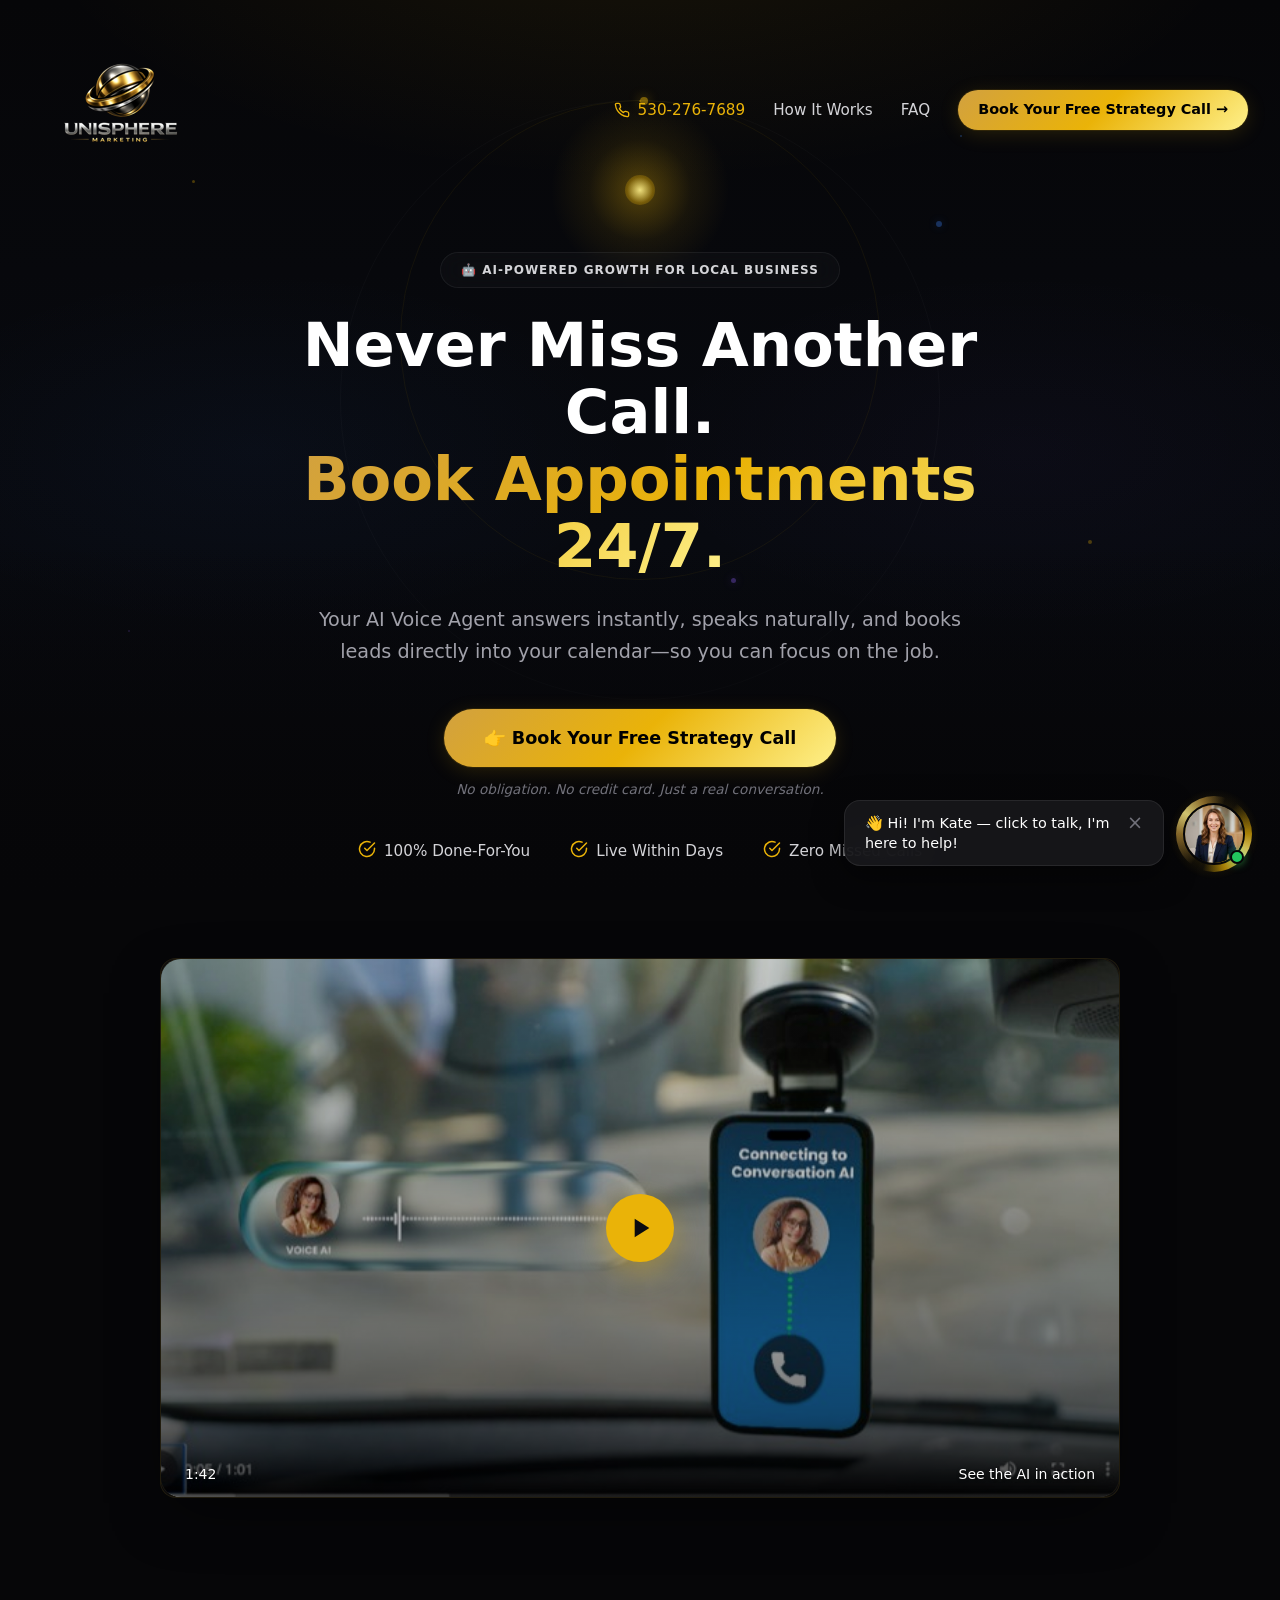
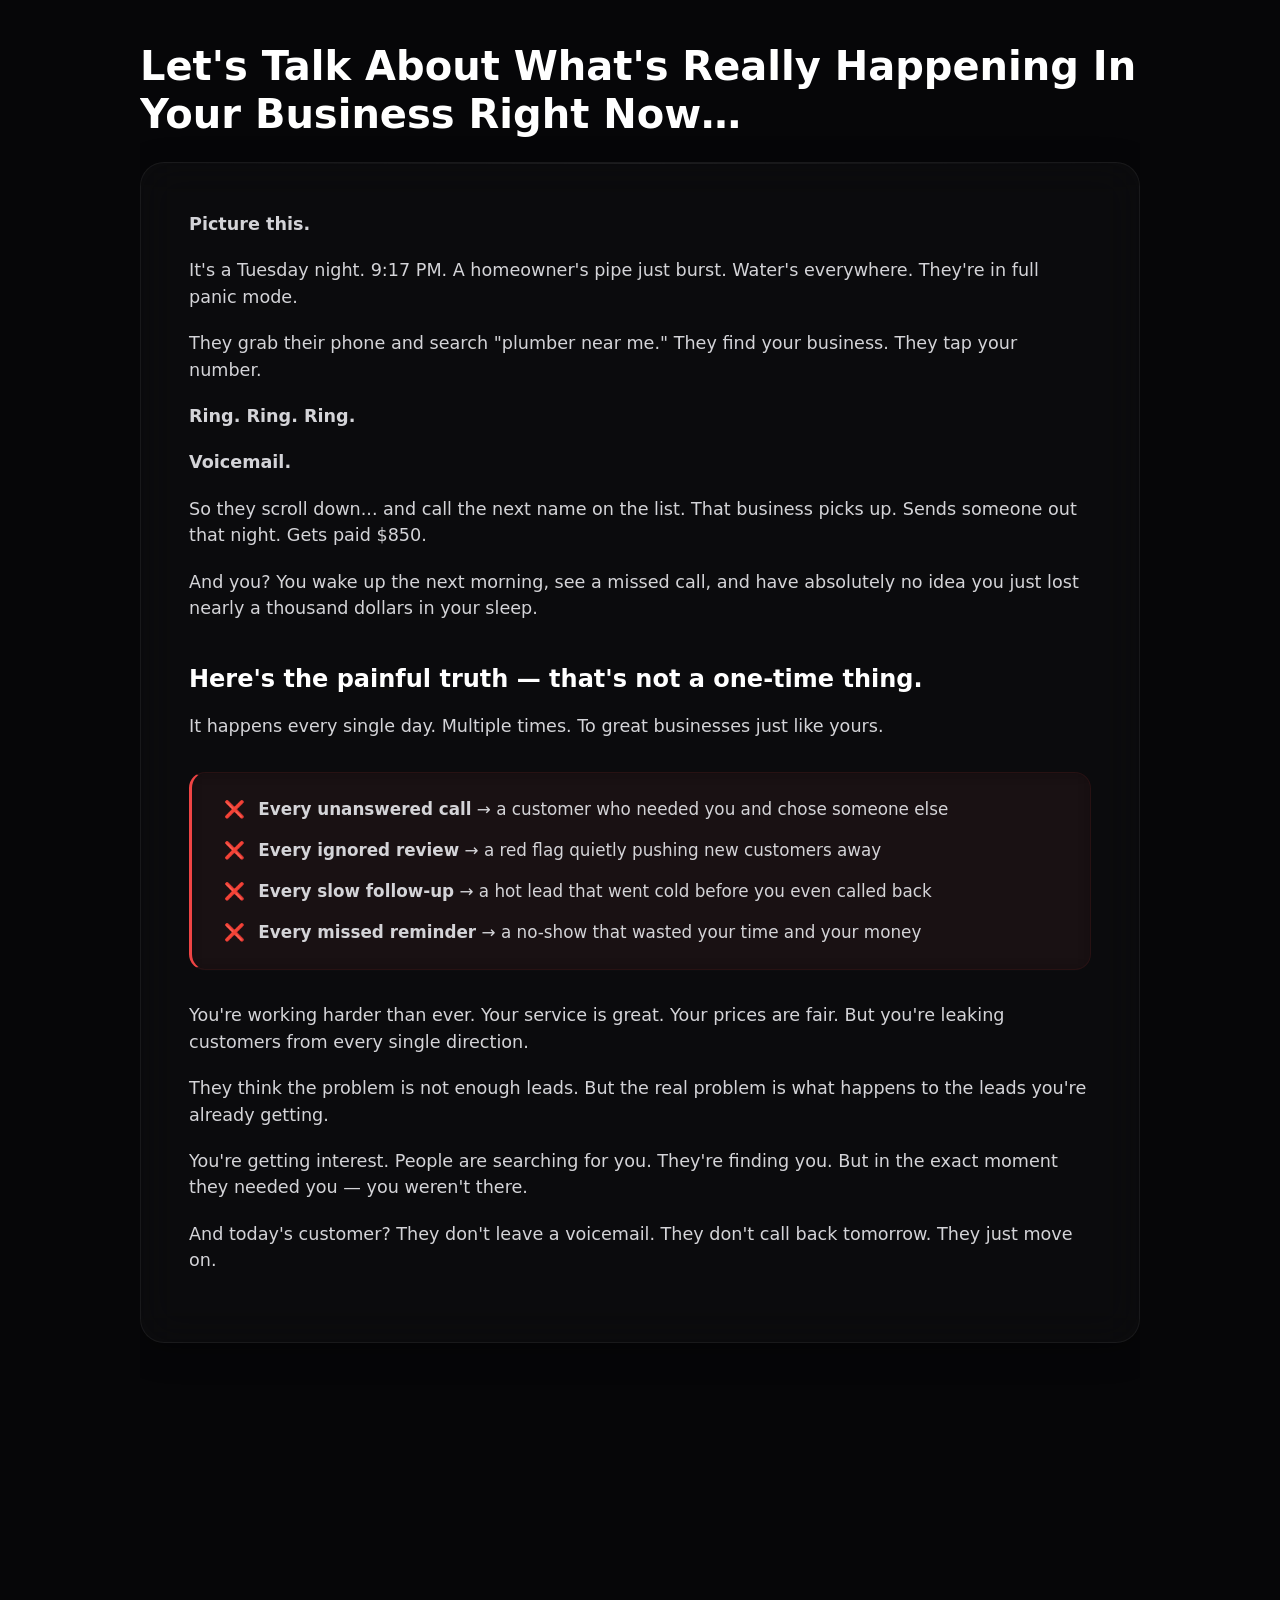
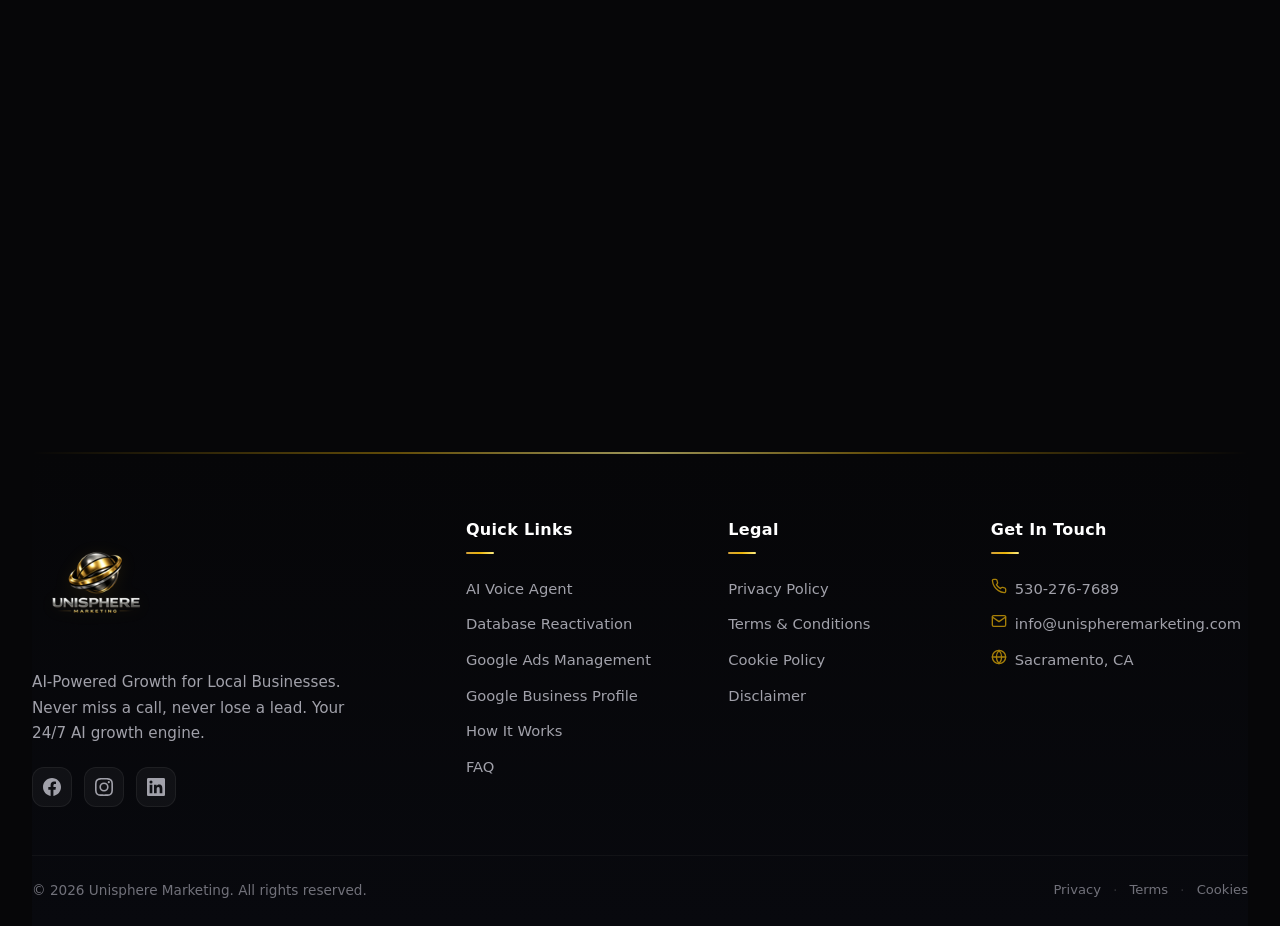
<file: index.html>
<!DOCTYPE html>
<html lang="en">
<head>
    <meta charset="UTF-8">
    <meta name="viewport" content="width=device-width, initial-scale=1.0">
    <title>Unisphere | AI-Powered Growth for Local Business</title>
    <meta name="description" content="Unisphere Marketing — Your AI Voice Agent answers every call, books appointments 24/7, and never lets a lead slip away. Done-for-you AI growth for local businesses.">
    <link rel="preload" as="image" href="logo-360.png" imagesrcset="logo-180.png 180w, logo-360.png 360w" imagesizes="180px" fetchpriority="high">
    <link rel="stylesheet" href="index.css">
    
    <!-- Favicon -->
    <link rel="icon" type="image/png" href="favicon.png">
</head>
<body>

    <!-- Hero Background Layer — Voice Agent Animation -->
    <div class="hero-bg-layer">
        <div class="hero-bg-gradient"></div>
        <div class="hero-bg-noise"></div>

        <!-- Voice Agent Animated Core -->
        <div class="ai-voice-container">
            <div class="ai-core-glow"></div>
            <div class="orbital-ring-2"></div>
            <div class="orbital-ring-3"></div>
            <div class="voice-frequencies">
                <!-- 16 Audio bars with alternating delays and heights -->
                <div class="audio-bar" style="--delay: 0.1s; --h: 70px; --r: 0deg;"></div>
                <div class="audio-bar" style="--delay: 0.3s; --h: 120px; --r: 22.5deg;"></div>
                <div class="audio-bar" style="--delay: 0.5s; --h: 85px; --r: 45deg;"></div>
                <div class="audio-bar" style="--delay: 0.2s; --h: 145px; --r: 67.5deg;"></div>
                <div class="audio-bar" style="--delay: 0.6s; --h: 100px; --r: 90deg;"></div>
                <div class="audio-bar" style="--delay: 0.4s; --h: 165px; --r: 112.5deg;"></div>
                <div class="audio-bar" style="--delay: 0.8s; --h: 75px; --r: 135deg;"></div>
                <div class="audio-bar" style="--delay: 0.1s; --h: 130px; --r: 157.5deg;"></div>
                <div class="audio-bar" style="--delay: 0.5s; --h: 95px; --r: 180deg;"></div>
                <div class="audio-bar" style="--delay: 0.7s; --h: 155px; --r: 202.5deg;"></div>
                <div class="audio-bar" style="--delay: 0.3s; --h: 110px; --r: 225deg;"></div>
                <div class="audio-bar" style="--delay: 0.9s; --h: 65px; --r: 247.5deg;"></div>
                <div class="audio-bar" style="--delay: 0.4s; --h: 140px; --r: 270deg;"></div>
                <div class="audio-bar" style="--delay: 0.2s; --h: 90px; --r: 292.5deg;"></div>
                <div class="audio-bar" style="--delay: 0.6s; --h: 160px; --r: 315deg;"></div>
                <div class="audio-bar" style="--delay: 0.8s; --h: 105px; --r: 337.5deg;"></div>
            </div>
            
            <div class="sound-ripples">
                <div class="ripple style-1"></div>
                <div class="ripple style-2"></div>
                <div class="ripple style-3"></div>
            </div>
        </div>

        <!-- Floating particles -->
        <div class="hero-particles">
            <div class="particle"></div>
            <div class="particle"></div>
            <div class="particle"></div>
            <div class="particle"></div>
            <div class="particle"></div>
            <div class="particle"></div>
        </div>

        <div class="hero-bg-fade"></div>
    </div>

    <!-- Main Wrapper -->
    <div class="wrapper">
        <header class="navbar">
            <div class="logo-container">
                <img src="logo-180.png" srcset="logo-180.png 180w, logo-360.png 360w" sizes="180px" width="180" height="180" alt="Unisphere Marketing Logo" class="logo-img" fetchpriority="high" decoding="async">
            </div>
            
            <nav class="nav-links">
                <a href="#" class="nav-phone">
                    <svg width="16" height="16" viewBox="0 0 24 24" fill="none" stroke="currentColor" stroke-width="2" stroke-linecap="round" stroke-linejoin="round"><path d="M22 16.92v3a2 2 0 0 1-2.18 2 19.79 19.79 0 0 1-8.63-3.07 19.5 19.5 0 0 1-6-6 19.79 19.79 0 0 1-3.07-8.67A2 2 0 0 1 4.11 2h3a2 2 0 0 1 2 1.72 12.84 12.84 0 0 0 .7 2.81 2 2 0 0 1-.45 2.11L8.09 9.91a16 16 0 0 0 6 6l1.27-1.27a2 2 0 0 1 2.11-.45 12.84 12.84 0 0 0 2.81.7A2 2 0 0 1 22 16.92z"></path></svg>
                    530-276-7689
                </a>
                <a href="#how-it-works" class="nav-link">How It Works</a>
                <a href="#faq" class="nav-link">FAQ</a>
                <a href="https://tidycal.com/legacyrich61/ai-voice-agent-discovery-call" target="_blank" class="btn btn-primary nav-btn">Book Your Free Strategy Call &rarr;</a>
            </nav>
        </header>

        <section class="hero single-column">
            <div class="hero-content">
                <div class="pill">
                    🤖 AI-POWERED GROWTH FOR LOCAL BUSINESS
                </div>
                <h1 class="hero-title">
                    Never Miss Another Call.<br>
                    <span class="text-gradient">Book Appointments 24/7.</span>
                </h1>
                <p class="hero-subtitle">
                    Your AI Voice Agent answers instantly, speaks naturally, and books leads directly into your calendar—so you can focus on the job.
                </p>
                <div class="hero-cta-wrapper">
                    <a href="https://tidycal.com/legacyrich61/ai-voice-agent-discovery-call" target="_blank" class="btn btn-primary btn-large cta-main">👉 Book Your Free Strategy Call</a>
                    <p class="cta-footnote">No obligation. No credit card. Just a real conversation.</p>
                </div>

                <div class="features-list">
                    <div class="feature-item">
                        <svg class="check-icon" viewBox="0 0 24 24" fill="none" stroke="currentColor" stroke-width="2" stroke-linecap="round" stroke-linejoin="round">
                            <path d="M22 11.08V12a10 10 0 1 1-5.93-9.14"></path>
                            <polyline points="22 4 12 14.01 9 11.01"></polyline>
                        </svg>
                        100% Done-For-You
                    </div>
                    <div class="feature-item">
                        <svg class="check-icon" viewBox="0 0 24 24" fill="none" stroke="currentColor" stroke-width="2" stroke-linecap="round" stroke-linejoin="round">
                            <path d="M22 11.08V12a10 10 0 1 1-5.93-9.14"></path>
                            <polyline points="22 4 12 14.01 9 11.01"></polyline>
                        </svg>
                        Live Within Days
                    </div>
                    <div class="feature-item">
                        <svg class="check-icon" viewBox="0 0 24 24" fill="none" stroke="currentColor" stroke-width="2" stroke-linecap="round" stroke-linejoin="round">
                            <path d="M22 11.08V12a10 10 0 1 1-5.93-9.14"></path>
                            <polyline points="22 4 12 14.01 9 11.01"></polyline>
                        </svg>
                        Zero Missed Calls
                    </div>
                </div>
            </div>

            <!-- Premium Video Placeholder -->
            <div class="hero-video-wrapper">
                <div class="video-placeholder" id="heroVideoPlaceholder" role="button" tabindex="0" aria-label="Play the Unisphere AI Voice Agent demo video">
                    <div class="video-thumbnail">
                        <img src="video-thumbnail-720.jpg" srcset="video-thumbnail-480.jpg 480w, video-thumbnail-720.jpg 720w" sizes="(max-width: 768px) calc(100vw - 2rem), 720px" width="970" height="521" alt="Unisphere AI Voice Agent Demo" class="video-thumb-img" loading="lazy" decoding="async">
                        <div class="video-play-button">
                            <svg width="32" height="32" viewBox="0 0 24 24" fill="currentColor">
                                <path d="M8 5v14l11-7z"/>
                            </svg>
                        </div>
                        <div class="video-overlay-gradient"></div>
                    </div>
                    <div class="video-meta">
                        <span class="video-duration">1:42</span>
                        <span class="video-label">See the AI in action</span>
                    </div>
                </div>
            </div>
        </section>

        <!-- Section 1: Problem Story -->
        <section class="section problem-story reveal">
            <h2 class="section-title">Let's Talk About What's Really Happening In Your Business Right Now…</h2>
            <div class="story-content content-card">
                <p class="story-highlight">Picture this.</p>
                <p>It's a Tuesday night. 9:17 PM. A homeowner's pipe just burst. Water's everywhere. They're in full panic mode.</p>
                <p>They grab their phone and search "plumber near me." They find your business. They tap your number.</p>
                <p class="story-highlight mb-4">Ring. Ring. Ring.</p>
                <p class="story-highlight text-red">Voicemail.</p>
                <p>So they scroll down... and call the next name on the list. That business picks up. Sends someone out that night. Gets paid $850.</p>
                <p>And you? You wake up the next morning, see a missed call, and have absolutely no idea you just lost nearly a thousand dollars in your sleep.</p>
                
                <h3 class="story-sub-title">Here's the painful truth — that's not a one-time thing.</h3>
                <p>It happens every single day. Multiple times. To great businesses just like yours.</p>
                
                <div class="pain-points">
                    <div class="pain-item"><span class="red-cross">❌</span> <strong>Every unanswered call</strong> &rarr; a customer who needed you and chose someone else</div>
                    <div class="pain-item"><span class="red-cross">❌</span> <strong>Every ignored review</strong> &rarr; a red flag quietly pushing new customers away</div>
                    <div class="pain-item"><span class="red-cross">❌</span> <strong>Every slow follow-up</strong> &rarr; a hot lead that went cold before you even called back</div>
                    <div class="pain-item"><span class="red-cross">❌</span> <strong>Every missed reminder</strong> &rarr; a no-show that wasted your time and your money</div>
                </div>

                <p>You're working harder than ever. Your service is great. Your prices are fair. But you're leaking customers from every single direction.</p>
                <p>They think the problem is not enough leads. But the real problem is what happens to the leads you're already getting.</p>
                <p>You're getting interest. People are searching for you. They're finding you. But in the exact moment they needed you — you weren't there.</p>
                <p>And today's customer? They don't leave a voicemail. They don't call back tomorrow. They just move on.</p>
            </div>
        </section>

        <!-- Section 2: Solution Transition — Card Layout -->
        <section class="section transition-section reveal">
            <h2 class="section-title text-gradient text-center">Meanwhile, Some Businesses In Your City Are Playing A Completely Different Game.</h2>
            <p class="transition-intro text-center">Right now, while you're reading this — your competitors are winning with AI.</p>
            
            <div class="advantage-cards">
                <div class="advantage-card">
                    <div class="advantage-icon">📞</div>
                    <h4>Answering Calls at 2 AM</h4>
                    <p>While you sleep, they're booking jobs and locking in new customers — automatically.</p>
                </div>
                <div class="advantage-card">
                    <div class="advantage-icon">⚡</div>
                    <h4>Reaching Leads in Seconds</h4>
                    <p>New inquiry? Their AI is already in conversation before you even see the notification.</p>
                </div>
                <div class="advantage-card">
                    <div class="advantage-icon">⭐</div>
                    <h4>5-Star Reviews on Autopilot</h4>
                    <p>Every happy customer gets a gentle nudge. Their reputation grows while they focus on work.</p>
                </div>
                <div class="advantage-card">
                    <div class="advantage-icon">📈</div>
                    <h4>Climbing Google Every Week</h4>
                    <p>More reviews + faster response time = higher rankings. They're pulling ahead daily.</p>
                </div>
            </div>

            <div class="transition-bottom-message">
                <p class="story-highlight text-gold">These businesses are running 24/7 like a well-oiled machine.</p>
                <p class="transition-gap-text">The gap between them and you isn't talent. It's not budget. It's one system running quietly in the background.</p>
                <p class="bold-highlight">And you're about to have it too.</p>
            </div>
        </section>

        <!-- Section 2B: Agent Showcase — Two Column -->
        <section class="section agent-showcase-section reveal">
            <div class="agent-showcase-row">
                <!-- Left: Text Content -->
                <div class="agent-showcase-text">
                    <div class="pill pill-small">🤖 YOUR AI AGENT AT WORK</div>
                    <h2 class="section-title">One Agent. <span class="text-gradient">Every Conversation.</span> Zero Missed Opportunities.</h2>
                    <p class="agent-showcase-desc">Your AI agent handles multiple calls simultaneously, follows up with every lead, and communicates with clients in real-time — all without breaking a sweat.</p>
                    <ul class="agent-highlight-list">
                        <li><span class="gold-check">✔</span> Handles 10+ calls at the same time</li>
                        <li><span class="gold-check">✔</span> Instant follow-up texts & emails</li>
                        <li><span class="gold-check">✔</span> Books appointments directly to your calendar</li>
                        <li><span class="gold-check">✔</span> Works 24/7 — holidays, weekends, 3 AM</li>
                    </ul>
                    <a href="https://tidycal.com/legacyrich61/ai-voice-agent-discovery-call" target="_blank" class="btn btn-primary btn-large mt-4">👉 See It In Action</a>
                </div>

                <!-- Right: AI Agent Visual -->
                <div class="agent-showcase-visual">
                    <div class="agent-image-wrapper">
                        <!-- Glow backdrop -->
                        <div class="agent-image-glow"></div>
                        
                        <!-- The AI Agent Image -->
                        <img src="ai-agent-640.jpg" srcset="ai-agent-420.jpg 420w, ai-agent-640.jpg 640w" sizes="(max-width: 768px) calc(100vw - 2rem), 520px" width="640" height="640" alt="AI Voice Agent answering calls 24/7" class="agent-hero-image" loading="lazy" decoding="async" />
                        
                        <!-- Floating Action Badges overlaid on image -->
                        <div class="action-badge badge-1">
                            <span class="badge-icon">📅</span>
                            <span class="badge-text">Appointment Booked — 3:30 PM</span>
                        </div>
                        <div class="action-badge badge-2">
                            <span class="badge-icon">💬</span>
                            <span class="badge-text">SMS Sent: "On our way!"</span>
                        </div>
                        <div class="action-badge badge-3">
                            <span class="badge-icon">📞</span>
                            <span class="badge-text">New Inbound Call Answered</span>
                        </div>
                        <div class="action-badge badge-4">
                            <span class="badge-icon">⭐</span>
                            <span class="badge-text">Review Request Sent</span>
                        </div>

                        <!-- 24/7 badge -->
                        <div class="always-on-badge">
                            <div class="always-on-dot"></div>
                            <span>LIVE 24/7</span>
                        </div>
                    </div>
                </div>
            </div>
        </section>

        <!-- Section 3: AI Growth Engine Features -->
        <section class="section features-grid-section reveal">
            <h2 class="section-title">Introducing Unisphere — Your Business's 24/7 AI Growth Engine.</h2>
            <p class="section-subtitle">Unisphere is a fully done-for-you AI system built specifically for local business owners. We handle everything. You just watch your business grow.</p>
            
            <div class="features-grid reveal-stagger">
                <div class="feature-card">
                    <div class="icon-ring">📞</div>
                    <h4>01 — AI Voice Agent:<br>Never Miss Another Call. Ever.</h4>
                    <p>Your AI Voice Agent answers every call — day or night, weekends, holidays, 365 days a year. It sounds warm. It's friendly. And it knows your business inside out.</p>
                </div>
                <div class="feature-card">
                    <div class="icon-ring">⚡</div>
                    <h4>02 — Instant Lead Activation:<br>Strike While The Iron Is Hot</h4>
                    <p>When a new lead comes in — from any source — your AI reaches out within seconds. With Unisphere, your AI is already in conversation with that lead before your competitor even sees the notification.</p>
                </div>
                <div class="feature-card">
                    <div class="icon-ring">📅</div>
                    <h4>03 — Automated Booking:<br>Your Calendar Fills Itself</h4>
                    <p>Your AI doesn't just talk to people. It books them in. It schedules appointments, sends reminders, and follows up with leads who didn't convert yet — completely automatically.</p>
                </div>
                <div class="feature-card">
                    <div class="icon-ring">⭐</div>
                    <h4>04 — Review Management:<br>Get Found. Stay Found.</h4>
                    <p>Unisphere automatically requests reviews from happy customers and responds to every review with a thoughtful reply. Your reputation grows on autopilot.</p>
                </div>
            </div>
        </section>

        <!-- Section 4: 3 Simple Steps -->
        <section id="how-it-works" class="section steps-section reveal">
            <h2 class="section-title text-center">How It All Comes Together — 3 Simple Steps</h2>
            <div class="steps-container reveal-stagger">
                <div class="step-card">
                    <div class="step-number">Step 1</div>
                    <h4 class="text-gradient">Book Your Strategy Call</h4>
                    <p>We learn about your business, your goals, and where you're losing customers right now.</p>
                </div>
                <div class="step-card">
                    <div class="step-number">Step 2</div>
                    <h4 class="text-gradient">We Build Everything For You</h4>
                    <p>Our team sets up your AI voice agent, follow-up system, and booking. You don't lift a finger.</p>
                </div>
                <div class="step-card">
                    <div class="step-number">Step 3</div>
                    <h4 class="text-gradient">Go Live & Watch It Work</h4>
                    <p>Within days, your business is running 24/7 — answering calls, booking appointments, and never missing a beat.</p>
                </div>
            </div>
        </section>

        <!-- Section: Core Services Package -->
        <section class="section services-section reveal">
            <div class="text-center"><div class="pill">🚀 WHAT YOU GET WHEN YOU PARTNER WITH US</div></div>
            <h2 class="section-title text-center">Everything You Need to <span class="text-gradient">Dominate Your Market</span> — All In One System.</h2>
            <p class="section-subtitle text-center">Stop juggling tools, agencies, and guesswork. When you sign up with Unisphere, you get a complete AI-powered growth engine — built, managed, and optimized entirely for you.</p>
            
            <div class="services-grid reveal-stagger">
                <!-- Service 1: Database Reactivation -->
                <div class="service-card">
                    <div class="service-icon-wrapper">
                        <div class="service-icon">🔥</div>
                    </div>
                    <h3 class="service-card-title">Database Reactivation</h3>
                    <p class="service-card-subtitle">Turn Your Dead Leads Into Paying Customers</p>
                    <p class="service-card-desc">You're sitting on a goldmine of past leads and old contacts that never converted. We wake them up with targeted AI-driven campaigns that re-engage, nurture, and book them straight onto your calendar.</p>
                    <ul class="service-benefits">
                        <li><span class="gold-check">✔</span> Revive cold and forgotten leads already in your system</li>
                        <li><span class="gold-check">✔</span> Automated outreach campaigns that feel personal</li>
                        <li><span class="gold-check">✔</span> Booked calls and appointments — not just clicks</li>
                        <li><span class="gold-check">✔</span> More sales from leads you've already paid to acquire</li>
                    </ul>
                    <a href="database-reactivation.html" class="service-card-link">Learn More <span aria-hidden="true">&rarr;</span></a>
                </div>

                <!-- Service 2: AI Voice Agent -->
                <div class="service-card">
                    <div class="service-icon-wrapper">
                        <div class="service-icon">🤖</div>
                    </div>
                    <h3 class="service-card-title">AI Voice Agent</h3>
                    <p class="service-card-subtitle">Your 24/7 Receptionist That Never Misses a Beat</p>
                    <p class="service-card-desc">Every incoming call gets answered — instantly, professionally, and naturally. Your AI Voice Agent handles conversations, qualifies leads, and books appointments directly into your calendar while you focus on the work that matters.</p>
                    <ul class="service-benefits">
                        <li><span class="gold-check">✔</span> Answers every call 24/7 — nights, weekends, holidays</li>
                        <li><span class="gold-check">✔</span> Books appointments automatically into your calendar</li>
                        <li><span class="gold-check">✔</span> Handles multiple calls simultaneously without hold times</li>
                        <li><span class="gold-check">✔</span> Zero missed leads, zero lost revenue</li>
                    </ul>
                    <a href="ai-voice-agent.html" class="service-card-link">Learn More <span aria-hidden="true">&rarr;</span></a>
                </div>

                <!-- Service 3: Google Ads Management -->
                <div class="service-card">
                    <div class="service-icon-wrapper">
                        <div class="service-icon">🎯</div>
                    </div>
                    <h3 class="service-card-title">Google Ads Management</h3>
                    <p class="service-card-subtitle">High-Intent Leads Delivered Straight to Your Door</p>
                    <p class="service-card-desc">We build, launch, and continuously optimize Google Ads campaigns that attract customers who are actively searching for your services right now. No wasted spend — just highly qualified leads ready to buy.</p>
                    <ul class="service-benefits">
                        <li><span class="gold-check">✔</span> Professionally managed campaigns by certified experts</li>
                        <li><span class="gold-check">✔</span> Target customers actively searching for your services</li>
                        <li><span class="gold-check">✔</span> Continuous optimization to lower cost-per-lead</li>
                        <li><span class="gold-check">✔</span> Transparent reporting so you see every dollar at work</li>
                    </ul>
                    <a href="google-ads.html" class="service-card-link">Learn More <span aria-hidden="true">&rarr;</span></a>
                </div>

                <!-- Service 4: Google My Business Optimization -->
                <div class="service-card">
                    <div class="service-icon-wrapper">
                        <div class="service-icon">📍</div>
                    </div>
                    <h3 class="service-card-title">Google Business Profile Optimization</h3>
                    <p class="service-card-subtitle">Get Found First — Every Time Someone Searches</p>
                    <p class="service-card-desc">We fully optimize your Google Business Profile so your business appears at the top of local search results and Google Maps. More visibility means more calls, more walk-ins, and a steady stream of inbound leads — on autopilot, for life.</p>
                    <ul class="service-benefits">
                        <li><span class="gold-check">✔</span> Rank higher in Google Maps and local search results</li>
                        <li><span class="gold-check">✔</span> Fully optimized profile — photos, categories, keywords</li>
                        <li><span class="gold-check">✔</span> Attract organic, inbound leads without paying per click</li>
                        <li><span class="gold-check">✔</span> Build lasting visibility that compounds over time</li>
                    </ul>
                    <a href="google-business-profile.html" class="service-card-link">Learn More <span aria-hidden="true">&rarr;</span></a>
                </div>
            </div>

            <div class="services-bottom-cta text-center" style="margin-top: 3rem;">
                <p class="bold-highlight" style="font-size: 1.2rem; margin-bottom: 1.5rem;">All four engines. One monthly investment. Zero headaches.</p>
                <a href="https://tidycal.com/legacyrich61/ai-voice-agent-discovery-call" target="_blank" class="btn btn-primary btn-large cta-main">👉 Book Your Free Strategy Call</a>
            </div>
        </section>

        <!-- Section 5: FAQ Accordion -->
        <section id="faq" class="section faq-section reveal">
            <h2 class="section-title text-center">"Okay… But I Have Some Questions."</h2>
            <p class="section-subtitle text-center">Good. Let's answer the big ones right now.</p>
            
            <div class="faq-container">
                <div class="faq-item">
                    <button class="faq-question">Will my customers know they're talking to an AI? <span class="faq-icon">+</span></button>
                    <div class="faq-answer"><p>Our AI voice agents are incredibly conversational and human-like. While sophisticated callers might eventually realize it, the goal is instant connection and booking, which it does flawlessly without robotic menus.</p></div>
                </div>
                <div class="faq-item">
                    <button class="faq-question">I'm not a tech person. Is this going to be complicated for me? <span class="faq-icon">+</span></button>
                    <div class="faq-answer"><p>Not at all. We are 100% "Done-For-You". We build, deploy, and manage the system while you just reap the rewards of a stuffed calendar.</p></div>
                </div>
                <div class="faq-item">
                    <button class="faq-question">I already have staff who handle calls. Will this replace them? <span class="faq-icon">+</span></button>
                    <div class="faq-answer"><p>No! Unisphere acts as your overflow and after-hours engine. It works alongside your current team, grabbing the calls they miss while they're with customers or off the clock.</p></div>
                </div>
                <div class="faq-item">
                    <button class="faq-question">Is this going to be expensive? <span class="faq-icon">+</span></button>
                    <div class="faq-answer"><p>Think of it as a top-performing employee who works 24/7, never sleeps, and only costs a fraction of a minimum wage salary. It pays for itself with the first saved lead each month.</p></div>
                </div>

                <!-- New FAQs generated by MiniMax Coding Agent -->
                <div class="faq-item">
                    <button class="faq-question">How accurate is the AI when booking appointments? I can't afford double-bookings or lost customers. <span class="faq-icon">+</span></button>
                    <div class="faq-answer"><p>We get it—your reputation lives or dies by your calendar. Our voice AI achieves 98%+ call handling accuracy. The system confirms every appointment detail back to the caller before hanging up. Because it's connected directly to your calendar in real-time, it only books available slots. No double-bookings.</p></div>
                </div>

                <div class="faq-item">
                    <button class="faq-question">What happens when a caller has a complicated request or gets confused? <span class="faq-icon">+</span></button>
                    <div class="faq-answer"><p>The AI doesn't panic. For the 15-20% of calls that get tricky, the system uses intelligent escalation. It gathers all relevant information, leaves detailed notes, and flags it for your team to callback within the hour. The customer never feels abandoned.</p></div>
                </div>

                <div class="faq-item">
                    <button class="faq-question">We're a small business. How do we know customer data is secure? <span class="faq-icon">+</span></button>
                    <div class="faq-answer"><p>All call data is encrypted end-to-end and stored in SOC 2-compliant data centers. We never sell or share your customer information. We comply with TCPA and state regulations, and we sign BAAs when needed.</p></div>
                </div>

                <div class="faq-item">
                    <button class="faq-question">We already use Jobber / Housecall Pro / ZoHo. Will this actually work with what we have? <span class="faq-icon">+</span></button>
                    <div class="faq-answer"><p>Yes. Our AI integrates directly with the most popular field service and CRM tools. It reads your live schedule, updates job statuses in real-time, and logs notes directly into your existing system.</p></div>
                </div>
            </div>
        </section>

        <!-- Section 6: Final CTA & Footer -->
        <section class="section cta-section text-center reveal">
            <div class="cta-box content-card glow-border">
                <h2 class="section-title">The Window Is Open.<br><span class="text-gradient">But It Won't Stay Open Forever.</span></h2>
                <p class="section-subtitle">AI is changing how local businesses operate. Fast. The businesses that adopt this first get the biggest advantage. They lock up the leads. They dominate the reviews.</p>
                
                <p class="cta-body-text">You've worked too hard to lose customers to a missed call.<br>
                You deserve a business that works just as hard as you do — even when you're not there. Let's make that happen.</p>
                
                <a href="https://tidycal.com/legacyrich61/ai-voice-agent-discovery-call" target="_blank" class="btn btn-primary btn-large cta-main mt-4">👉 Book Your Free Strategy Call Now</a>
                <p class="cta-footnote mt-2">Takes less than 60 seconds to schedule. No obligation. No credit card. 100% free.</p>
            </div>
        </section>

        <footer class="footer">
            <!-- Gold accent line at top -->
            <div class="footer-accent"></div>

            <div class="footer-main">
                <!-- Column 1: Logo & Description -->
                <div class="footer-brand">
                    <img src="logo-180.png" srcset="logo-180.png 180w, logo-360.png 360w" sizes="120px" width="180" height="180" alt="Unisphere Marketing Logo" class="footer-logo-img" loading="lazy" decoding="async">
                    <p class="footer-tagline">AI-Powered Growth for Local Businesses. Never miss a call, never lose a lead. Your 24/7 AI growth engine.</p>
                    <div class="footer-social">
                        <a href="#" class="social-link" aria-label="Facebook">
                            <svg width="18" height="18" viewBox="0 0 24 24" fill="currentColor"><path d="M24 12.073c0-6.627-5.373-12-12-12s-12 5.373-12 12c0 5.99 4.388 10.954 10.125 11.854v-8.385H7.078v-3.47h3.047V9.43c0-3.007 1.792-4.669 4.533-4.669 1.312 0 2.686.235 2.686.235v2.953H15.83c-1.491 0-1.956.925-1.956 1.874v2.25h3.328l-.532 3.47h-2.796v8.385C19.612 23.027 24 18.062 24 12.073z"/></svg>
                        </a>
                        <a href="#" class="social-link" aria-label="Instagram">
                            <svg width="18" height="18" viewBox="0 0 24 24" fill="currentColor"><path d="M12 2.163c3.204 0 3.584.012 4.85.07 3.252.148 4.771 1.691 4.919 4.919.058 1.265.069 1.645.069 4.849 0 3.205-.012 3.584-.069 4.849-.149 3.225-1.664 4.771-4.919 4.919-1.266.058-1.644.07-4.85.07-3.204 0-3.584-.012-4.849-.07-3.26-.149-4.771-1.699-4.919-4.92-.058-1.265-.07-1.644-.07-4.849 0-3.204.013-3.583.07-4.849.149-3.227 1.664-4.771 4.919-4.919 1.266-.057 1.645-.069 4.849-.069zM12 0C8.741 0 8.333.014 7.053.072 2.695.272.273 2.69.073 7.052.014 8.333 0 8.741 0 12c0 3.259.014 3.668.072 4.948.2 4.358 2.618 6.78 6.98 6.98C8.333 23.986 8.741 24 12 24c3.259 0 3.668-.014 4.948-.072 4.354-.2 6.782-2.618 6.979-6.98.059-1.28.073-1.689.073-4.948 0-3.259-.014-3.667-.072-4.947-.196-4.354-2.617-6.78-6.979-6.98C15.668.014 15.259 0 12 0zm0 5.838a6.162 6.162 0 100 12.324 6.162 6.162 0 000-12.324zM12 16a4 4 0 110-8 4 4 0 010 8zm6.406-11.845a1.44 1.44 0 100 2.881 1.44 1.44 0 000-2.881z"/></svg>
                        </a>
                        <a href="#" class="social-link" aria-label="LinkedIn">
                            <svg width="18" height="18" viewBox="0 0 24 24" fill="currentColor"><path d="M20.447 20.452h-3.554v-5.569c0-1.328-.027-3.037-1.852-3.037-1.853 0-2.136 1.445-2.136 2.939v5.667H9.351V9h3.414v1.561h.046c.477-.9 1.637-1.85 3.37-1.85 3.601 0 4.267 2.37 4.267 5.455v6.286zM5.337 7.433a2.062 2.062 0 01-2.063-2.065 2.064 2.064 0 112.063 2.065zm1.782 13.019H3.555V9h3.564v11.452zM22.225 0H1.771C.792 0 0 .774 0 1.729v20.542C0 23.227.792 24 1.771 24h20.451C23.2 24 24 23.227 24 22.271V1.729C24 .774 23.2 0 22.222 0h.003z"/></svg>
                        </a>
                    </div>
                </div>

                <!-- Column 2: Quick Links -->
                <div class="footer-col">
                    <h4 class="footer-col-title">Quick Links</h4>
                    <ul class="footer-links">
                        <li><a href="ai-voice-agent.html">AI Voice Agent</a></li>
                        <li><a href="database-reactivation.html">Database Reactivation</a></li>
                        <li><a href="google-ads.html">Google Ads Management</a></li>
                        <li><a href="google-business-profile.html">Google Business Profile</a></li>
                        <li><a href="#how-it-works">How It Works</a></li>
                        <li><a href="#faq">FAQ</a></li>
                    </ul>
                </div>

                <!-- Column 3: Legal -->
                <div class="footer-col">
                    <h4 class="footer-col-title">Legal</h4>
                    <ul class="footer-links">
                        <li><a href="privacy.html">Privacy Policy</a></li>
                        <li><a href="terms.html">Terms & Conditions</a></li>
                        <li><a href="cookies.html">Cookie Policy</a></li>
                        <li><a href="disclaimer.html">Disclaimer</a></li>
                    </ul>
                </div>

                <!-- Column 4: Contact -->
                <div class="footer-col">
                    <h4 class="footer-col-title">Get In Touch</h4>
                    <ul class="footer-links footer-contact-list">
                        <li>
                            <svg width="16" height="16" viewBox="0 0 24 24" fill="none" stroke="currentColor" stroke-width="2" stroke-linecap="round" stroke-linejoin="round"><path d="M22 16.92v3a2 2 0 0 1-2.18 2 19.79 19.79 0 0 1-8.63-3.07 19.5 19.5 0 0 1-6-6 19.79 19.79 0 0 1-3.07-8.67A2 2 0 0 1 4.11 2h3a2 2 0 0 1 2 1.72 12.84 12.84 0 0 0 .7 2.81 2 2 0 0 1-.45 2.11L8.09 9.91a16 16 0 0 0 6 6l1.27-1.27a2 2 0 0 1 2.11-.45 12.84 12.84 0 0 0 2.81.7A2 2 0 0 1 22 16.92z"></path></svg>
                            <a href="tel:5302767689">530-276-7689</a>
                        </li>
                        <li>
                            <svg width="16" height="16" viewBox="0 0 24 24" fill="none" stroke="currentColor" stroke-width="2" stroke-linecap="round" stroke-linejoin="round"><path d="M4 4h16c1.1 0 2 .9 2 2v12c0 1.1-.9 2-2 2H4c-1.1 0-2-.9-2-2V6c0-1.1.9-2 2-2z"></path><polyline points="22,6 12,13 2,6"></polyline></svg>
                            <a href="mailto:info@unispheremarketing.com">info@unispheremarketing.com</a>
                        </li>
                        <li>
                            <svg width="16" height="16" viewBox="0 0 24 24" fill="none" stroke="currentColor" stroke-width="2" stroke-linecap="round" stroke-linejoin="round"><circle cx="12" cy="12" r="10"></circle><line x1="2" y1="12" x2="22" y2="12"></line><path d="M12 2a15.3 15.3 0 0 1 4 10 15.3 15.3 0 0 1-4 10 15.3 15.3 0 0 1-4-10 15.3 15.3 0 0 1 4-10z"></path></svg>
                            <span>Sacramento, CA</span>
                        </li>
                    </ul>
                </div>
            </div>

            <!-- Bottom Copyright Bar -->
            <div class="footer-bottom">
                <p class="footer-copyright">&copy; 2026 Unisphere Marketing. All rights reserved.</p>
                <div class="footer-bottom-links">
                    <a href="privacy.html">Privacy</a>
                    <span class="footer-dot">·</span>
                    <a href="terms.html">Terms</a>
                    <span class="footer-dot">·</span>
                    <a href="cookies.html">Cookies</a>
                </div>
            </div>
        </footer>
    </div>

    <!-- Voice Agent Overlay -->
    <div class="voice-overlay" id="voiceOverlay">
        <div class="voice-panel">
            <button class="voice-panel-close" id="voicePanelClose">&times;</button>
            
            <div class="voice-panel-header">
                <div class="voice-panel-avatar">
                    <img src="kate-avatar-160.jpg" width="160" height="160" alt="Kate" loading="lazy" decoding="async" />
                </div>
                <div class="voice-panel-info">
                    <h3>Talk to Kate</h3>
                    <p>AI Receptionist</p>
                </div>
            </div>

            <!-- Idle State -->
            <div class="voice-panel-body" id="voiceIdleState">
                <div class="mic-button-wrapper" id="micBtnWrapper">
                    <div class="mic-ring mic-ring-1"></div>
                    <div class="mic-ring mic-ring-2"></div>
                    <div class="mic-ring mic-ring-3"></div>
                    <button class="mic-button" id="startCallBtn">
                        <svg width="32" height="32" viewBox="0 0 24 24" fill="none" stroke="currentColor" stroke-width="2" stroke-linecap="round" stroke-linejoin="round">
                            <path d="M12 1a3 3 0 0 0-3 3v8a3 3 0 0 0 6 0V4a3 3 0 0 0-3-3z"></path>
                            <path d="M19 10v2a7 7 0 0 1-14 0v-2"></path>
                            <line x1="12" y1="19" x2="12" y2="23"></line>
                            <line x1="8" y1="23" x2="16" y2="23"></line>
                        </svg>
                    </button>
                </div>
                <p class="voice-prompt">Click to start a voice conversation</p>
            </div>

            <!-- Connecting State -->
            <div class="voice-panel-body voice-state-hidden" id="voiceConnectingState">
                <div class="connecting-spinner">
                    <div class="spinner-ring"></div>
                    <div class="spinner-ring spinner-ring-2"></div>
                </div>
                <p class="voice-prompt">Connecting to Kate...</p>
            </div>

            <!-- Active Call State -->
            <div class="voice-panel-body voice-state-hidden" id="voiceActiveState">
                <div class="active-call-visual">
                    <div class="voice-wave-container">
                        <div class="voice-wave-bar"></div>
                        <div class="voice-wave-bar"></div>
                        <div class="voice-wave-bar"></div>
                        <div class="voice-wave-bar"></div>
                        <div class="voice-wave-bar"></div>
                        <div class="voice-wave-bar"></div>
                        <div class="voice-wave-bar"></div>
                        <div class="voice-wave-bar"></div>
                        <div class="voice-wave-bar"></div>
                    </div>
                </div>
                <p class="voice-status" id="voiceStatusText">Kate is listening...</p>
                <div class="call-controls">
                    <button class="control-btn mute-btn" id="muteBtn" title="Mute">
                        <svg id="muteIcon" width="22" height="22" viewBox="0 0 24 24" fill="none" stroke="currentColor" stroke-width="2" stroke-linecap="round" stroke-linejoin="round">
                            <path d="M12 1a3 3 0 0 0-3 3v8a3 3 0 0 0 6 0V4a3 3 0 0 0-3-3z"></path>
                            <path d="M19 10v2a7 7 0 0 1-14 0v-2"></path>
                            <line x1="12" y1="19" x2="12" y2="23"></line>
                            <line x1="8" y1="23" x2="16" y2="23"></line>
                        </svg>
                        <svg id="mutedIcon" class="voice-state-hidden" width="22" height="22" viewBox="0 0 24 24" fill="none" stroke="currentColor" stroke-width="2" stroke-linecap="round" stroke-linejoin="round">
                            <line x1="1" y1="1" x2="23" y2="23"></line>
                            <path d="M9 9v3a3 3 0 0 0 5.12 2.12M15 9.34V4a3 3 0 0 0-5.94-.6"></path>
                            <path d="M17 16.95A7 7 0 0 1 5 12v-2m14 0v2c0 .31-.02.61-.06.91"></path>
                            <line x1="12" y1="19" x2="12" y2="23"></line>
                            <line x1="8" y1="23" x2="16" y2="23"></line>
                        </svg>
                    </button>
                    <button class="control-btn end-call-btn" id="endCallBtn" title="End Call">
                        <svg width="22" height="22" viewBox="0 0 24 24" fill="none" stroke="currentColor" stroke-width="2.5" stroke-linecap="round" stroke-linejoin="round">
                            <path d="M10.68 13.31a16 16 0 0 0 3.41 2.6l1.27-1.27a2 2 0 0 1 2.11-.45 12.84 12.84 0 0 0 2.81.7A2 2 0 0 1 22 16.92v3a2 2 0 0 1-2.18 2 19.79 19.79 0 0 1-8.63-3.07 19.5 19.5 0 0 1-6-6 19.79 19.79 0 0 1-3.07-8.67A2 2 0 0 1 4.11 2h3a2 2 0 0 1 2 1.72 12.84 12.84 0 0 0 .7 2.81 2 2 0 0 1-.45 2.11L8.09 9.91"></path>
                            <line x1="23" y1="1" x2="1" y2="23"></line>
                        </svg>
                    </button>
                </div>
            </div>

            <div class="voice-panel-footer">
                <span class="powered-by">Powered by <strong>Unisphere AI</strong></span>
            </div>
        </div>
    </div>

    <!-- Floating Chat Widget -->
    <div class="chat-widget" id="chatWidget">
        <div class="chat-greeting" id="chatGreeting">
            👋 Hi! I'm Kate — click to talk, I'm here to help! <span class="chat-close" id="chatCloseBtn">&times;</span>
        </div>
        <div class="chat-avatar-btn" id="chatAvatarBtn">
            <div class="avatar-shimmer"></div>
            <div class="avatar-shimmer-2"></div>
            <div class="avatar-glow"></div>
            <div class="avatar-inner">
                <img src="kate-avatar-96.jpg" srcset="kate-avatar-96.jpg 96w, kate-avatar-160.jpg 160w" sizes="68px" width="96" height="96" alt="Kate — AI Receptionist" decoding="async" />
            </div>
            <div class="status-dot"></div>
        </div>
    </div>

    <script src="script.js" defer></script>
</body>
</html>
</file>
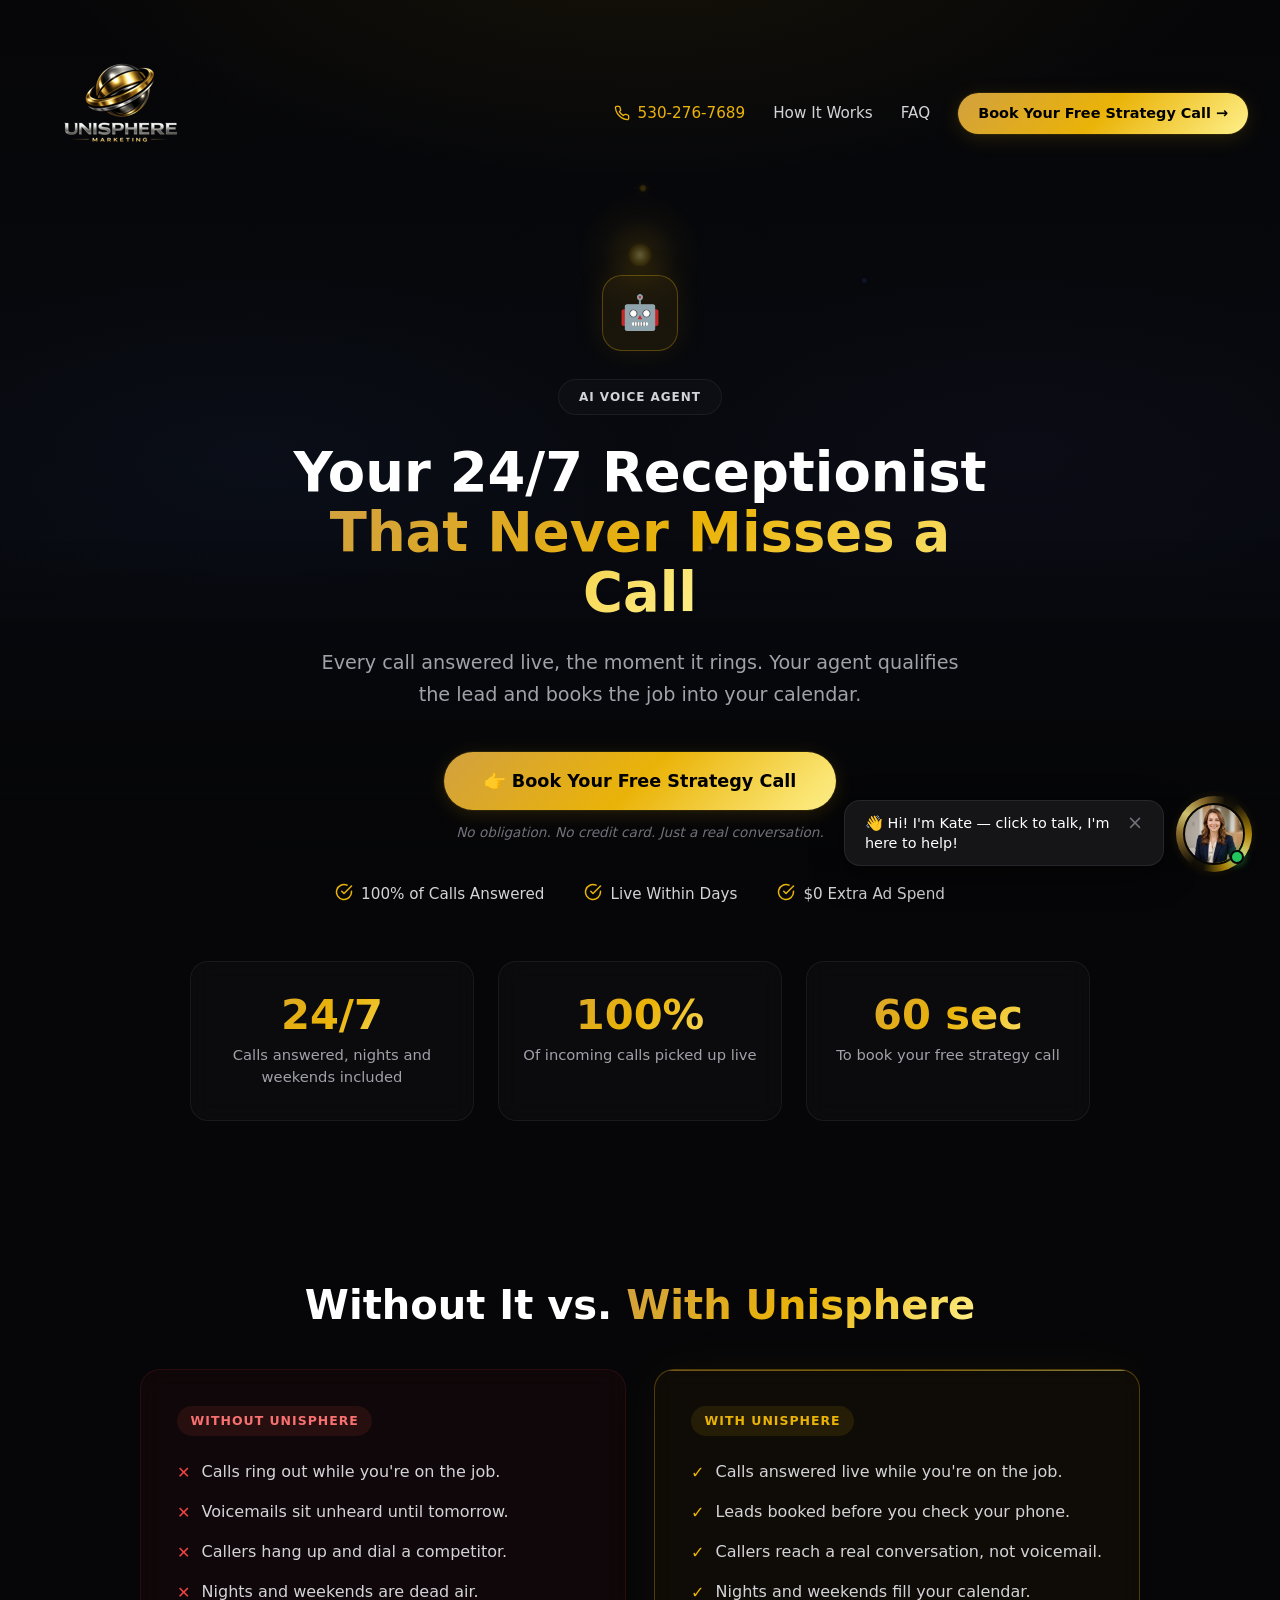
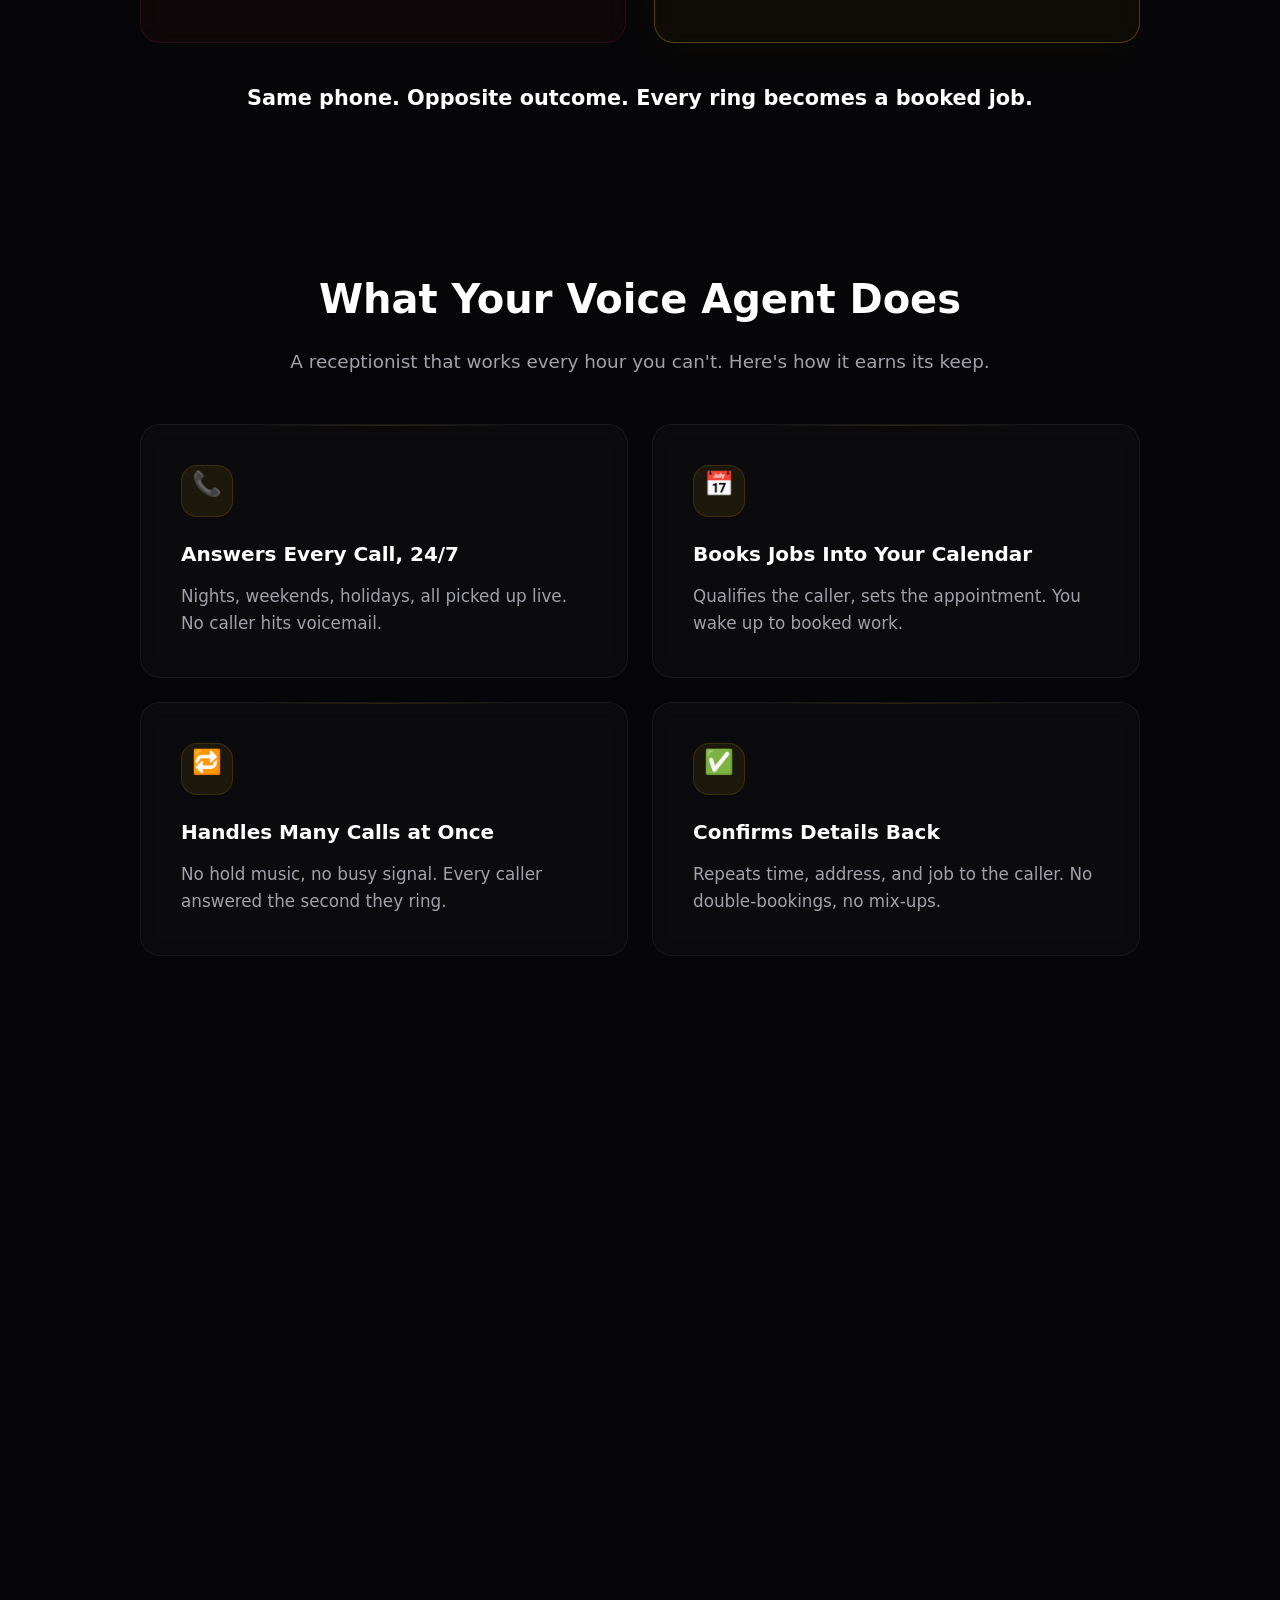
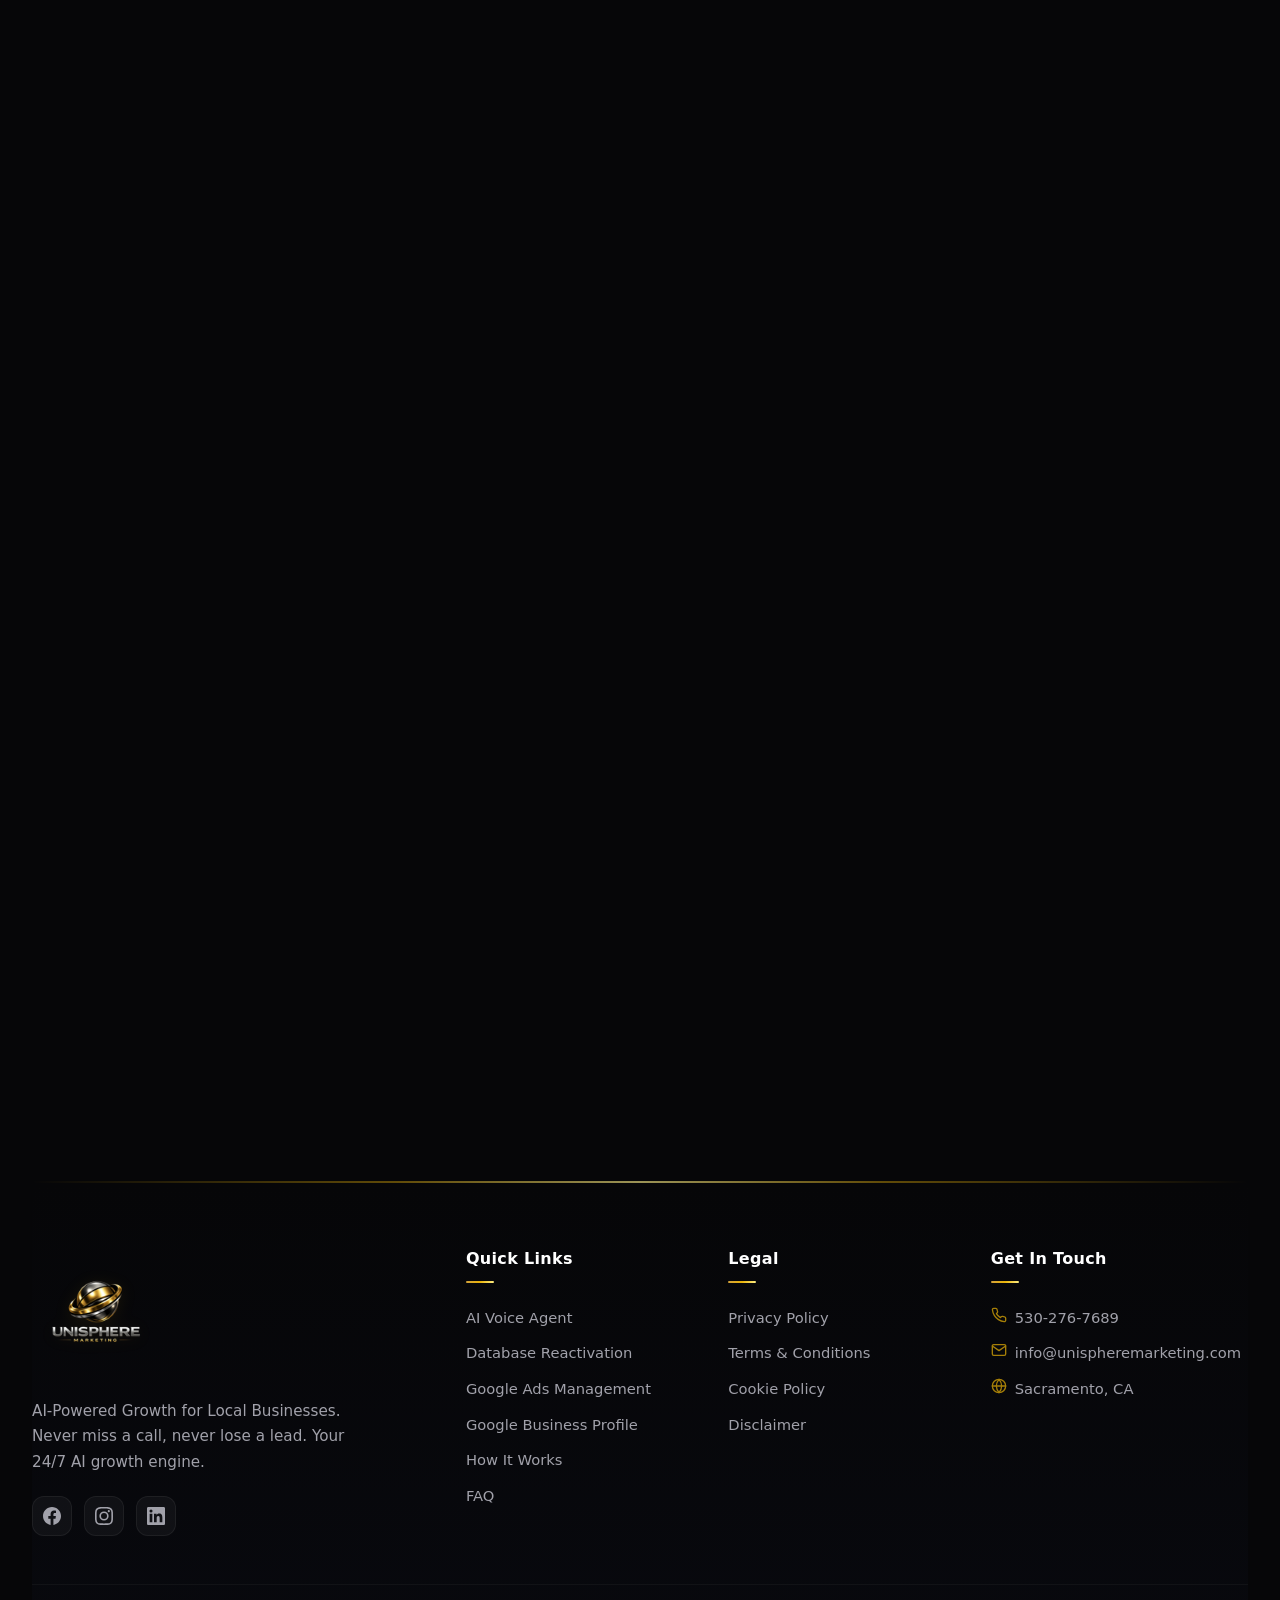
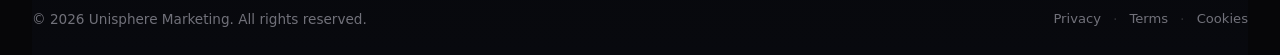
<file: ai-voice-agent.html>
<!DOCTYPE html>
<html lang="en">
<head>
    <meta charset="UTF-8">
    <meta name="viewport" content="width=device-width, initial-scale=1.0">
    <title>AI Voice Agent | Unisphere Marketing</title>
    <meta name="description" content="An AI receptionist that answers every call, qualifies the lead, and books the job 24/7. Stop losing work to missed calls.">
    <meta property="og:title" content="AI Voice Agent | Unisphere Marketing">
    <meta property="og:description" content="An AI receptionist that answers every call, qualifies the lead, and books the job 24/7. Stop losing work to missed calls.">
    <meta property="og:type" content="website">
    <meta property="og:image" content="logo-360.png">
    <link rel="stylesheet" href="index.css">
    <link rel="icon" type="image/png" href="favicon.png">
</head>
<body>

    <!-- Subtle Background Layer -->
    <div class="hero-bg-layer">
        <div class="hero-bg-gradient"></div>
        <div class="hero-bg-noise"></div>
        <div class="ai-voice-container" style="opacity: 0.4; transform: translate(-50%, -50%) scale(0.75);">
            <div class="ai-core-glow"></div>
            <div class="orbital-ring-2" style="animation-duration: 35s;"></div>
            <div class="orbital-ring-3" style="animation-duration: 55s;"></div>
        </div>
        <div class="hero-bg-fade"></div>
    </div>

    <!-- Main Wrapper -->
    <div class="wrapper">
        <header class="navbar">
            <div class="logo-container">
                <a href="index.html">
                    <img src="logo-180.png" srcset="logo-180.png 180w, logo-360.png 360w" sizes="180px" width="180" height="180" alt="Unisphere Marketing Logo" class="logo-img" fetchpriority="high" decoding="async">
                </a>
            </div>
            <nav class="nav-links">
                <a href="tel:5302767689" class="nav-phone">
                    <svg width="16" height="16" viewBox="0 0 24 24" fill="none" stroke="currentColor" stroke-width="2" stroke-linecap="round" stroke-linejoin="round"><path d="M22 16.92v3a2 2 0 0 1-2.18 2 19.79 19.79 0 0 1-8.63-3.07 19.5 19.5 0 0 1-6-6 19.79 19.79 0 0 1-3.07-8.67A2 2 0 0 1 4.11 2h3a2 2 0 0 1 2 1.72 12.84 12.84 0 0 0 .7 2.81 2 2 0 0 1-.45 2.11L8.09 9.91a16 16 0 0 0 6 6l1.27-1.27a2 2 0 0 1 2.11-.45 12.84 12.84 0 0 0 2.81.7A2 2 0 0 1 22 16.92z"></path></svg>
                    530-276-7689
                </a>
                <a href="index.html#how-it-works" class="nav-link">How It Works</a>
                <a href="index.html#faq" class="nav-link">FAQ</a>
                <a href="https://tidycal.com/legacyrich61/ai-voice-agent-discovery-call" target="_blank" class="btn btn-primary nav-btn">Book Your Free Strategy Call &rarr;</a>
            </nav>
        </header>

        <!-- Hero -->
        <section class="svc-hero">
            <div class="svc-hero-icon">🤖</div>
            <div class="pill">AI VOICE AGENT</div>
            <h1 class="hero-title">Your 24/7 Receptionist<br><span class="text-gradient">That Never Misses a Call</span></h1>
            <p class="hero-subtitle">Every call answered live, the moment it rings. Your agent qualifies the lead and books the job into your calendar.</p>
            <div class="hero-cta-wrapper">
                <a href="https://tidycal.com/legacyrich61/ai-voice-agent-discovery-call" target="_blank" class="btn btn-primary btn-large cta-main">👉 Book Your Free Strategy Call</a>
                <p class="cta-footnote">No obligation. No credit card. Just a real conversation.</p>
            </div>
            <div class="features-list">
                    <div class="feature-item">
                        <svg class="check-icon" viewBox="0 0 24 24" fill="none" stroke="currentColor" stroke-width="2" stroke-linecap="round" stroke-linejoin="round"><path d="M22 11.08V12a10 10 0 1 1-5.93-9.14"></path><polyline points="22 4 12 14.01 9 11.01"></polyline></svg>
                        100% of Calls Answered
                    </div>
                    <div class="feature-item">
                        <svg class="check-icon" viewBox="0 0 24 24" fill="none" stroke="currentColor" stroke-width="2" stroke-linecap="round" stroke-linejoin="round"><path d="M22 11.08V12a10 10 0 1 1-5.93-9.14"></path><polyline points="22 4 12 14.01 9 11.01"></polyline></svg>
                        Live Within Days
                    </div>
                    <div class="feature-item">
                        <svg class="check-icon" viewBox="0 0 24 24" fill="none" stroke="currentColor" stroke-width="2" stroke-linecap="round" stroke-linejoin="round"><path d="M22 11.08V12a10 10 0 1 1-5.93-9.14"></path><polyline points="22 4 12 14.01 9 11.01"></polyline></svg>
                        $0 Extra Ad Spend
                    </div>
            </div>
        </section>

        <!-- Stat strip -->
        <section class="section reveal" style="padding-top: 0;">
            <div class="stat-strip reveal-stagger">
                <div class="stat">
                    <div class="stat-num">24/7</div>
                    <div class="stat-label">Calls answered, nights and weekends included</div>
                </div>
                <div class="stat">
                    <div class="stat-num">100%</div>
                    <div class="stat-label">Of incoming calls picked up live</div>
                </div>
                <div class="stat">
                    <div class="stat-num">60 sec</div>
                    <div class="stat-label">To book your free strategy call</div>
                </div>
            </div>
        </section>

        <!-- Before / After -->
        <section class="section before-after reveal">
            <h2 class="section-title text-center">Without It vs. <span class="text-gradient">With Unisphere</span></h2>
            <div class="ba-grid reveal-stagger">
                <div class="ba-card before">
                    <span class="ba-label">Without Unisphere</span>
                    <ul class="ba-list">
                        <li><span class="ba-mark">✕</span> Calls ring out while you're on the job.</li>
                        <li><span class="ba-mark">✕</span> Voicemails sit unheard until tomorrow.</li>
                        <li><span class="ba-mark">✕</span> Callers hang up and dial a competitor.</li>
                        <li><span class="ba-mark">✕</span> Nights and weekends are dead air.</li>
                    </ul>
                </div>
                <div class="ba-card after">
                    <span class="ba-label">With Unisphere</span>
                    <ul class="ba-list">
                        <li><span class="ba-mark">✓</span> Calls answered live while you're on the job.</li>
                        <li><span class="ba-mark">✓</span> Leads booked before you check your phone.</li>
                        <li><span class="ba-mark">✓</span> Callers reach a real conversation, not voicemail.</li>
                        <li><span class="ba-mark">✓</span> Nights and weekends fill your calendar.</li>
                    </ul>
                </div>
            </div>
            <p class="ba-transition">Same phone. Opposite outcome. Every ring becomes a booked job.</p>
        </section>

        <!-- What's Included -->
        <section class="section reveal">
            <h2 class="section-title text-center">What Your Voice Agent Does</h2>
            <p class="section-subtitle text-center">A receptionist that works every hour you can't. Here's how it earns its keep.</p>
            <div class="features-grid reveal-stagger">
                <div class="feature-card">
                    <div class="icon-ring">📞</div>
                    <h4>Answers Every Call, 24/7</h4>
                    <p>Nights, weekends, holidays, all picked up live. No caller hits voicemail.</p>
                </div>
                <div class="feature-card">
                    <div class="icon-ring">📅</div>
                    <h4>Books Jobs Into Your Calendar</h4>
                    <p>Qualifies the caller, sets the appointment. You wake up to booked work.</p>
                </div>
                <div class="feature-card">
                    <div class="icon-ring">🔁</div>
                    <h4>Handles Many Calls at Once</h4>
                    <p>No hold music, no busy signal. Every caller answered the second they ring.</p>
                </div>
                <div class="feature-card">
                    <div class="icon-ring">✅</div>
                    <h4>Confirms Details Back</h4>
                    <p>Repeats time, address, and job to the caller. No double-bookings, no mix-ups.</p>
                </div>
            </div>
        </section>

        <!-- Why It Matters -->
        <section class="section transition-section reveal">
            <h2 class="section-title text-gradient text-center">Why This Matters Right Now</h2>
            <p class="transition-intro text-center">A missed call is a lost job, and it's gone for good. Here's what's at stake.</p>
            <div class="advantage-cards reveal-stagger">
                <div class="advantage-card">
                    <div class="advantage-icon">💸</div>
                    <h4>Missed Calls Are Lost Revenue</h4>
                    <p>A caller who hits voicemail rarely calls back. They dial the next name.</p>
                </div>
                <div class="advantage-card">
                    <div class="advantage-icon">🏃</div>
                    <h4>Speed Wins the Job</h4>
                    <p>The first business to answer usually books it. Seconds decide who wins.</p>
                </div>
                <div class="advantage-card">
                    <div class="advantage-icon">📈</div>
                    <h4>Competitors Are Putting AI on the Phones</h4>
                    <p>Local shops are doing it now. The ones answering first take your calls.</p>
                </div>
                <div class="advantage-card">
                    <div class="advantage-icon">🌙</div>
                    <h4>After-Hours Demand Is Real</h4>
                    <p>Emergencies and quotes come in at night. Right now, those callers reach silence.</p>
                </div>
            </div>
        </section>

        <!-- Mini FAQ -->
        <section class="section faq-section reveal">
            <h2 class="section-title text-center">Quick Questions</h2>
            <div class="faq-container">
                <div class="faq-item">
                    <button class="faq-question">Will it actually sound human, or like a robot? <span class="faq-icon">+</span></button>
                    <div class="faq-answer"><p>It holds a real, natural conversation and sounds warm, not scripted. Most callers won't realize they're speaking with an AI. We tune the voice and tone to your business before it goes live.</p></div>
                </div>
                <div class="faq-item">
                    <button class="faq-question">What happens with a call it can't handle? <span class="faq-icon">+</span></button>
                    <div class="faq-answer"><p>It knows when a call is too complex and routes it straight to your team. You stay in control of anything that needs a human. Nothing important slips through.</p></div>
                </div>
                <div class="faq-item">
                    <button class="faq-question">How fast can it be answering my phones? <span class="faq-icon">+</span></button>
                    <div class="faq-answer"><p>Most setups go live within days, not weeks. We handle the setup and connect it to your calendar. You keep your same number and carrier.</p></div>
                </div>
            </div>
        </section>

        <!-- Final CTA -->
        <section class="section cta-section text-center reveal">
            <div class="cta-box content-card glow-border">
                <h2 class="section-title">Every Ring Is<br><span class="text-gradient">a Booked Job Waiting</span></h2>
                <p class="cta-body-text">Right now, missed calls are walking to your competitors. Let's put a receptionist on your phone that never sleeps.</p>
                <a href="https://tidycal.com/legacyrich61/ai-voice-agent-discovery-call" target="_blank" class="btn btn-primary btn-large cta-main mt-4">👉 Book Your Free Strategy Call</a>
                <p class="cta-footnote mt-2">Takes less than 60 seconds to schedule. No obligation. No credit card.</p>
            </div>
        </section>

        <footer class="footer">
            <div class="footer-accent"></div>
            <div class="footer-main">
                <div class="footer-brand">
                    <img src="logo-180.png" srcset="logo-180.png 180w, logo-360.png 360w" sizes="120px" width="180" height="180" alt="Unisphere Marketing Logo" class="footer-logo-img" loading="lazy" decoding="async">
                    <p class="footer-tagline">AI-Powered Growth for Local Businesses. Never miss a call, never lose a lead. Your 24/7 AI growth engine.</p>
                    <div class="footer-social">
                        <a href="#" class="social-link" aria-label="Facebook"><svg width="18" height="18" viewBox="0 0 24 24" fill="currentColor"><path d="M24 12.073c0-6.627-5.373-12-12-12s-12 5.373-12 12c0 5.99 4.388 10.954 10.125 11.854v-8.385H7.078v-3.47h3.047V9.43c0-3.007 1.792-4.669 4.533-4.669 1.312 0 2.686.235 2.686.235v2.953H15.83c-1.491 0-1.956.925-1.956 1.874v2.25h3.328l-.532 3.47h-2.796v8.385C19.612 23.027 24 18.062 24 12.073z"/></svg></a>
                        <a href="#" class="social-link" aria-label="Instagram"><svg width="18" height="18" viewBox="0 0 24 24" fill="currentColor"><path d="M12 2.163c3.204 0 3.584.012 4.85.07 3.252.148 4.771 1.691 4.919 4.919.058 1.265.069 1.645.069 4.849 0 3.205-.012 3.584-.069 4.849-.149 3.225-1.664 4.771-4.919 4.919-1.266.058-1.644.07-4.85.07-3.204 0-3.584-.012-4.849-.07-3.26-.149-4.771-1.699-4.919-4.92-.058-1.265-.07-1.644-.07-4.849 0-3.204.013-3.583.07-4.849.149-3.227 1.664-4.771 4.919-4.919 1.266-.057 1.645-.069 4.849-.069zM12 0C8.741 0 8.333.014 7.053.072 2.695.272.273 2.69.073 7.052.014 8.333 0 8.741 0 12c0 3.259.014 3.668.072 4.948.2 4.358 2.618 6.78 6.98 6.98C8.333 23.986 8.741 24 12 24c3.259 0 3.668-.014 4.948-.072 4.354-.2 6.782-2.618 6.979-6.98.059-1.28.073-1.689.073-4.948 0-3.259-.014-3.667-.072-4.947-.196-4.354-2.617-6.78-6.979-6.98C15.668.014 15.259 0 12 0zm0 5.838a6.162 6.162 0 100 12.324 6.162 6.162 0 000-12.324zM12 16a4 4 0 110-8 4 4 0 010 8zm6.406-11.845a1.44 1.44 0 100 2.881 1.44 1.44 0 000-2.881z"/></svg></a>
                        <a href="#" class="social-link" aria-label="LinkedIn"><svg width="18" height="18" viewBox="0 0 24 24" fill="currentColor"><path d="M20.447 20.452h-3.554v-5.569c0-1.328-.027-3.037-1.852-3.037-1.853 0-2.136 1.445-2.136 2.939v5.667H9.351V9h3.414v1.561h.046c.477-.9 1.637-1.85 3.37-1.85 3.601 0 4.267 2.37 4.267 5.455v6.286zM5.337 7.433a2.062 2.062 0 01-2.063-2.065 2.064 2.064 0 112.063 2.065zm1.782 13.019H3.555V9h3.564v11.452zM22.225 0H1.771C.792 0 0 .774 0 1.729v20.542C0 23.227.792 24 1.771 24h20.451C23.2 24 24 23.227 24 22.271V1.729C24 .774 23.2 0 22.225 0h.003z"/></svg></a>
                    </div>
                </div>
                <div class="footer-col">
                    <h4 class="footer-col-title">Quick Links</h4>
                    <ul class="footer-links">
                        <li><a href="ai-voice-agent.html">AI Voice Agent</a></li>
                        <li><a href="database-reactivation.html">Database Reactivation</a></li>
                        <li><a href="google-ads.html">Google Ads Management</a></li>
                        <li><a href="google-business-profile.html">Google Business Profile</a></li>
                        <li><a href="index.html#how-it-works">How It Works</a></li>
                        <li><a href="index.html#faq">FAQ</a></li>
                    </ul>
                </div>
                <div class="footer-col">
                    <h4 class="footer-col-title">Legal</h4>
                    <ul class="footer-links">
                        <li><a href="privacy.html">Privacy Policy</a></li>
                        <li><a href="terms.html">Terms &amp; Conditions</a></li>
                        <li><a href="cookies.html">Cookie Policy</a></li>
                        <li><a href="disclaimer.html">Disclaimer</a></li>
                    </ul>
                </div>
                <div class="footer-col">
                    <h4 class="footer-col-title">Get In Touch</h4>
                    <ul class="footer-links footer-contact-list">
                        <li><svg width="16" height="16" viewBox="0 0 24 24" fill="none" stroke="currentColor" stroke-width="2" stroke-linecap="round" stroke-linejoin="round"><path d="M22 16.92v3a2 2 0 0 1-2.18 2 19.79 19.79 0 0 1-8.63-3.07 19.5 19.5 0 0 1-6-6 19.79 19.79 0 0 1-3.07-8.67A2 2 0 0 1 4.11 2h3a2 2 0 0 1 2 1.72 12.84 12.84 0 0 0 .7 2.81 2 2 0 0 1-.45 2.11L8.09 9.91a16 16 0 0 0 6 6l1.27-1.27a2 2 0 0 1 2.11-.45 12.84 12.84 0 0 0 2.81.7A2 2 0 0 1 22 16.92z"></path></svg><a href="tel:5302767689">530-276-7689</a></li>
                        <li><svg width="16" height="16" viewBox="0 0 24 24" fill="none" stroke="currentColor" stroke-width="2" stroke-linecap="round" stroke-linejoin="round"><path d="M4 4h16c1.1 0 2 .9 2 2v12c0 1.1-.9 2-2 2H4c-1.1 0-2-.9-2-2V6c0-1.1.9-2 2-2z"></path><polyline points="22,6 12,13 2,6"></polyline></svg><a href="mailto:info@unispheremarketing.com">info@unispheremarketing.com</a></li>
                        <li><svg width="16" height="16" viewBox="0 0 24 24" fill="none" stroke="currentColor" stroke-width="2" stroke-linecap="round" stroke-linejoin="round"><circle cx="12" cy="12" r="10"></circle><line x1="2" y1="12" x2="22" y2="12"></line><path d="M12 2a15.3 15.3 0 0 1 4 10 15.3 15.3 0 0 1-4 10 15.3 15.3 0 0 1-4-10 15.3 15.3 0 0 1 4-10z"></path></svg><span>Sacramento, CA</span></li>
                    </ul>
                </div>
            </div>
            <div class="footer-bottom">
                <p class="footer-copyright">&copy; 2026 Unisphere Marketing. All rights reserved.</p>
                <div class="footer-bottom-links">
                    <a href="privacy.html">Privacy</a>
                    <span class="footer-dot">·</span>
                    <a href="terms.html">Terms</a>
                    <span class="footer-dot">·</span>
                    <a href="cookies.html">Cookies</a>
                </div>
            </div>
        </footer>
    </div>

    <!-- Voice Agent Overlay -->
    <div class="voice-overlay" id="voiceOverlay">
        <div class="voice-panel">
            <button class="voice-panel-close" id="voicePanelClose">&times;</button>
            <div class="voice-panel-header">
                <div class="voice-panel-avatar"><img src="kate-avatar-160.jpg" width="160" height="160" alt="Kate" loading="lazy" decoding="async" /></div>
                <div class="voice-panel-info"><h3>Talk to Kate</h3><p>AI Receptionist</p></div>
            </div>
            <div class="voice-panel-body" id="voiceIdleState">
                <div class="mic-button-wrapper" id="micBtnWrapper">
                    <div class="mic-ring mic-ring-1"></div>
                    <div class="mic-ring mic-ring-2"></div>
                    <div class="mic-ring mic-ring-3"></div>
                    <button class="mic-button" id="startCallBtn">
                        <svg width="32" height="32" viewBox="0 0 24 24" fill="none" stroke="currentColor" stroke-width="2" stroke-linecap="round" stroke-linejoin="round"><path d="M12 1a3 3 0 0 0-3 3v8a3 3 0 0 0 6 0V4a3 3 0 0 0-3-3z"></path><path d="M19 10v2a7 7 0 0 1-14 0v-2"></path><line x1="12" y1="19" x2="12" y2="23"></line><line x1="8" y1="23" x2="16" y2="23"></line></svg>
                    </button>
                </div>
                <p class="voice-prompt">Click to start a voice conversation</p>
            </div>
            <div class="voice-panel-body voice-state-hidden" id="voiceConnectingState">
                <div class="connecting-spinner"><div class="spinner-ring"></div><div class="spinner-ring spinner-ring-2"></div></div>
                <p class="voice-prompt">Connecting to Kate...</p>
            </div>
            <div class="voice-panel-body voice-state-hidden" id="voiceActiveState">
                <div class="active-call-visual"><div class="voice-wave-container"><div class="voice-wave-bar"></div><div class="voice-wave-bar"></div><div class="voice-wave-bar"></div><div class="voice-wave-bar"></div><div class="voice-wave-bar"></div><div class="voice-wave-bar"></div><div class="voice-wave-bar"></div><div class="voice-wave-bar"></div><div class="voice-wave-bar"></div></div></div>
                <p class="voice-status" id="voiceStatusText">Kate is listening...</p>
                <div class="call-controls">
                    <button class="control-btn mute-btn" id="muteBtn" title="Mute">
                        <svg id="muteIcon" width="22" height="22" viewBox="0 0 24 24" fill="none" stroke="currentColor" stroke-width="2" stroke-linecap="round" stroke-linejoin="round"><path d="M12 1a3 3 0 0 0-3 3v8a3 3 0 0 0 6 0V4a3 3 0 0 0-3-3z"></path><path d="M19 10v2a7 7 0 0 1-14 0v-2"></path><line x1="12" y1="19" x2="12" y2="23"></line><line x1="8" y1="23" x2="16" y2="23"></line></svg>
                        <svg id="mutedIcon" class="voice-state-hidden" width="22" height="22" viewBox="0 0 24 24" fill="none" stroke="currentColor" stroke-width="2" stroke-linecap="round" stroke-linejoin="round"><line x1="1" y1="1" x2="23" y2="23"></line><path d="M9 9v3a3 3 0 0 0 5.12 2.12M15 9.34V4a3 3 0 0 0-5.94-.6"></path><path d="M17 16.95A7 7 0 0 1 5 12v-2m14 0v2c0 .31-.02.61-.06.91"></path><line x1="12" y1="19" x2="12" y2="23"></line><line x1="8" y1="23" x2="16" y2="23"></line></svg>
                    </button>
                    <button class="control-btn end-call-btn" id="endCallBtn" title="End Call">
                        <svg width="22" height="22" viewBox="0 0 24 24" fill="none" stroke="currentColor" stroke-width="2.5" stroke-linecap="round" stroke-linejoin="round"><path d="M10.68 13.31a16 16 0 0 0 3.41 2.6l1.27-1.27a2 2 0 0 1 2.11-.45 12.84 12.84 0 0 0 2.81.7A2 2 0 0 1 22 16.92v3a2 2 0 0 1-2.18 2 19.79 19.79 0 0 1-8.63-3.07 19.5 19.5 0 0 1-6-6 19.79 19.79 0 0 1-3.07-8.67A2 2 0 0 1 4.11 2h3a2 2 0 0 1 2 1.72 12.84 12.84 0 0 0 .7 2.81 2 2 0 0 1-.45 2.11L8.09 9.91"></path><line x1="23" y1="1" x2="1" y2="23"></line></svg>
                    </button>
                </div>
            </div>
            <div class="voice-panel-footer"><span class="powered-by">Powered by <strong>Unisphere AI</strong></span></div>
        </div>
    </div>

    <!-- Floating Chat Widget -->
    <div class="chat-widget" id="chatWidget">
        <div class="chat-greeting" id="chatGreeting">
            👋 Hi! I'm Kate — click to talk, I'm here to help! <span class="chat-close" id="chatCloseBtn">&times;</span>
        </div>
        <div class="chat-avatar-btn" id="chatAvatarBtn">
            <div class="avatar-shimmer"></div>
            <div class="avatar-shimmer-2"></div>
            <div class="avatar-glow"></div>
            <div class="avatar-inner"><img src="kate-avatar-96.jpg" srcset="kate-avatar-96.jpg 96w, kate-avatar-160.jpg 160w" sizes="68px" width="96" height="96" alt="Kate — AI Receptionist" decoding="async" /></div>
            <div class="status-dot"></div>
        </div>
    </div>

    <script src="script.js" defer></script>
</body>
</html>
</file>
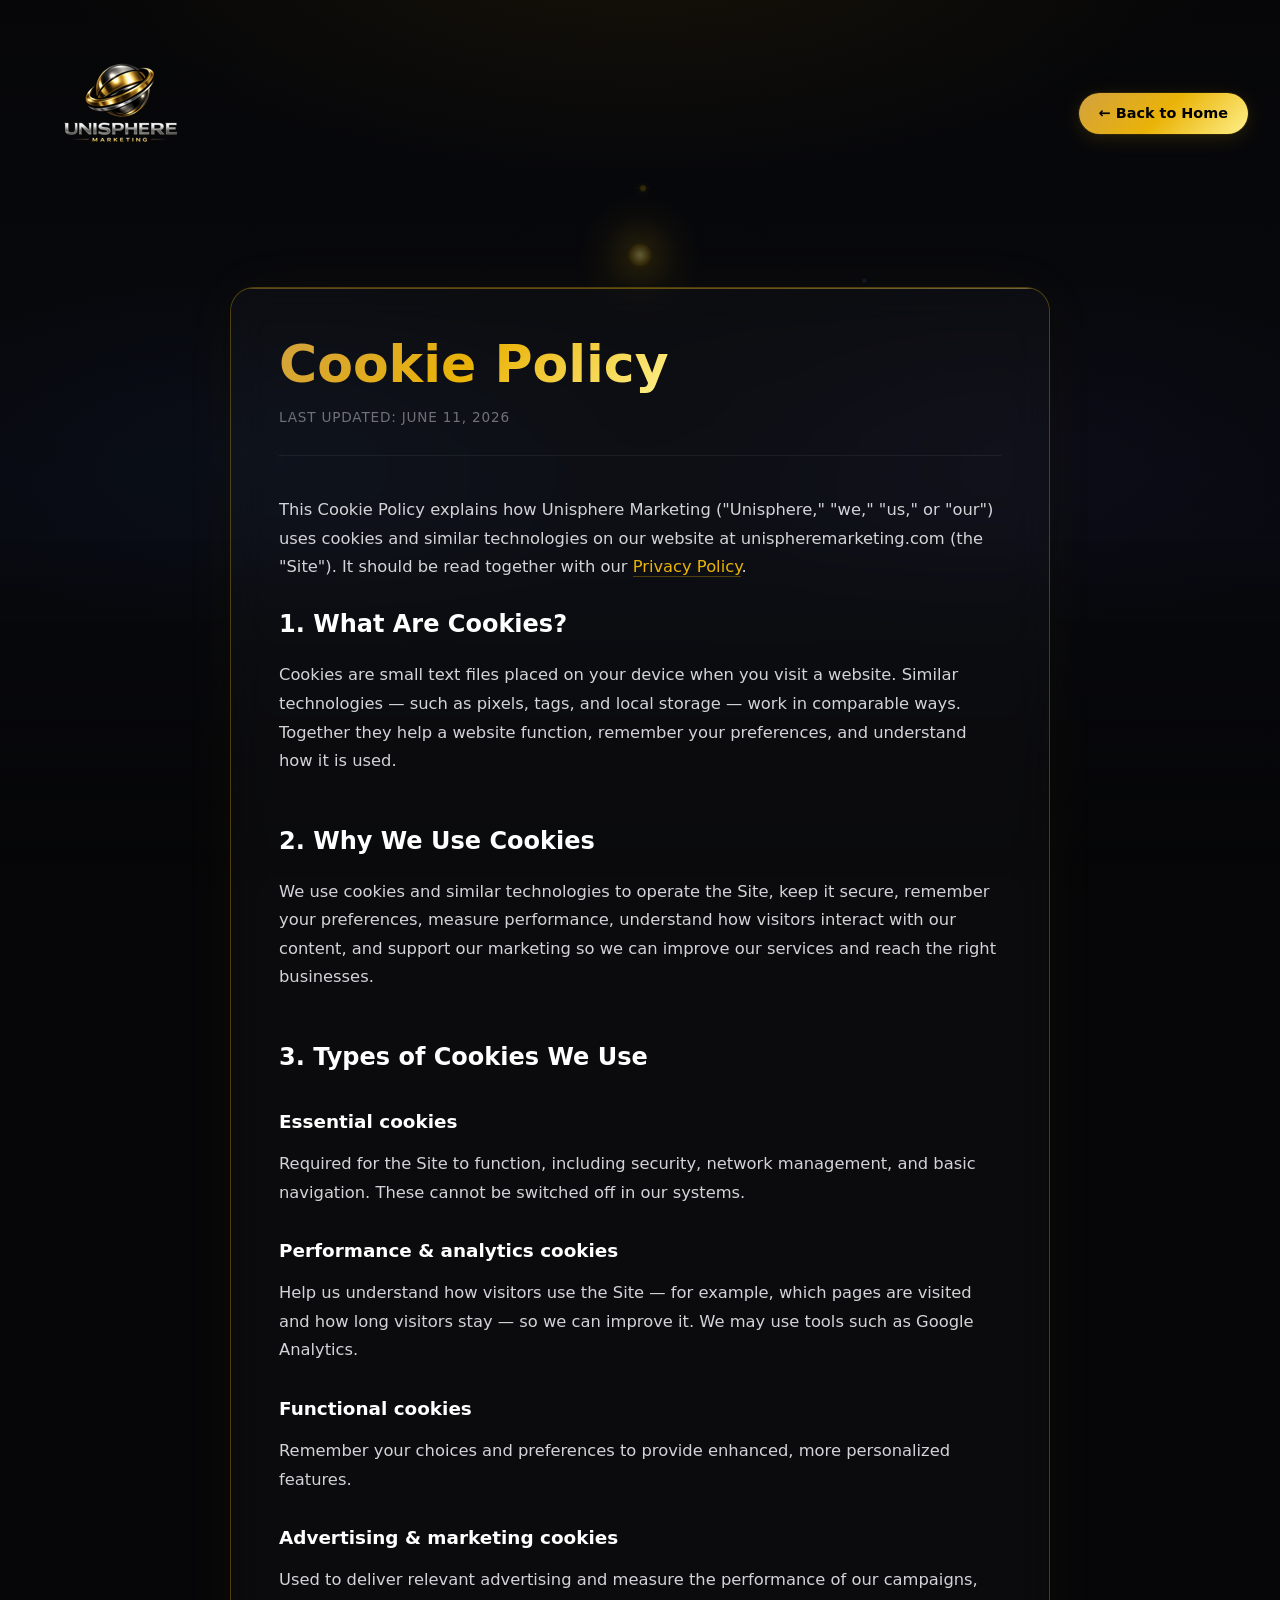
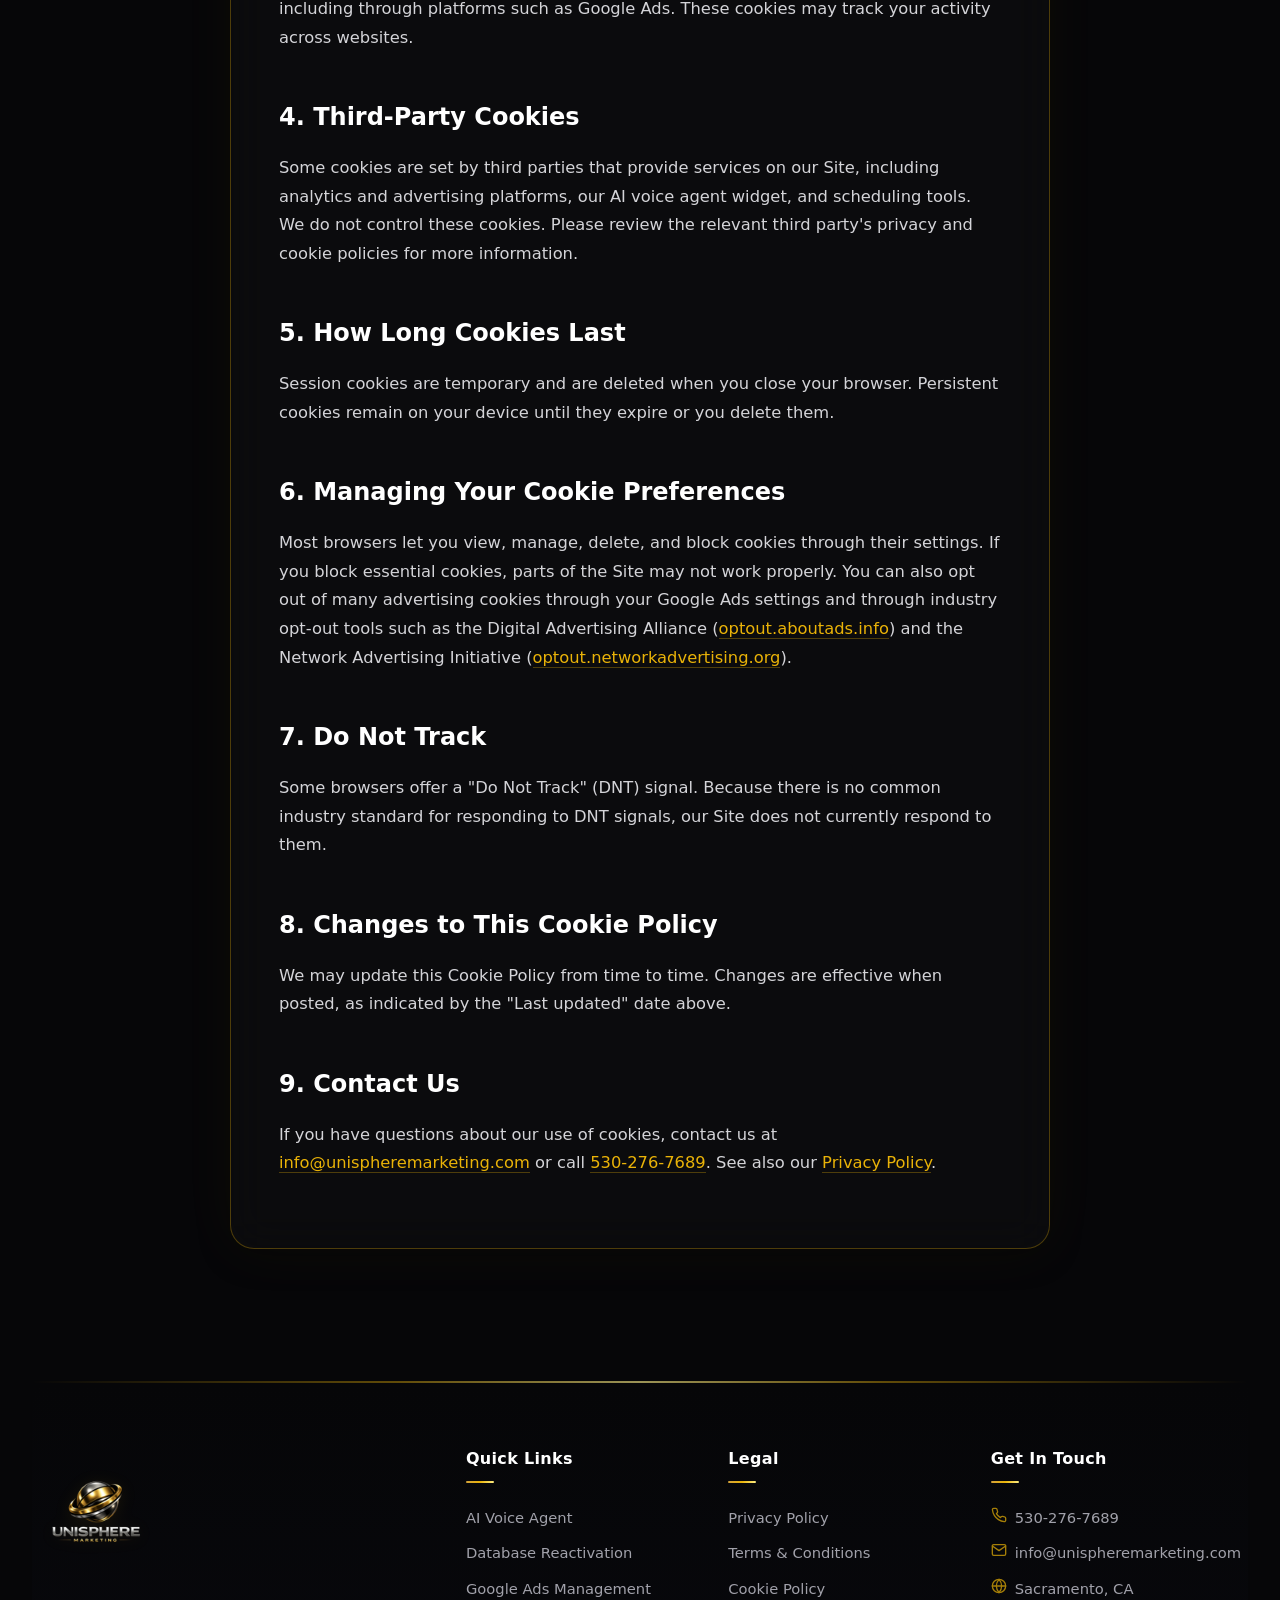
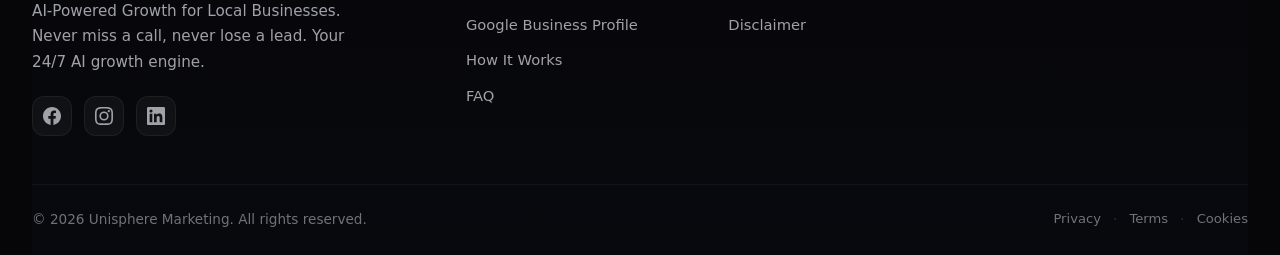
<file: cookies.html>
<!DOCTYPE html>
<html lang="en">
<head>
    <meta charset="UTF-8">
    <meta name="viewport" content="width=device-width, initial-scale=1.0">
    <title>Cookie Policy | Unisphere Marketing</title>
    <meta name="description" content="How Unisphere Marketing uses cookies and similar technologies, and how you can manage your preferences.">
    <link rel="stylesheet" href="index.css">

    <!-- Favicon -->
    <link rel="icon" type="image/png" href="favicon.png">
</head>
<body>

    <!-- Subtle Background Layer -->
    <div class="hero-bg-layer">
        <div class="hero-bg-gradient"></div>
        <div class="hero-bg-noise"></div>
        <div class="ai-voice-container" style="opacity: 0.4; transform: translate(-50%, -50%) scale(0.75);">
            <div class="ai-core-glow"></div>
            <div class="orbital-ring-2" style="animation-duration: 35s;"></div>
            <div class="orbital-ring-3" style="animation-duration: 55s;"></div>
        </div>
        <div class="hero-bg-fade"></div>
    </div>

    <!-- Main Wrapper -->
    <div class="wrapper">
        <header class="navbar">
            <div class="logo-container">
                <a href="index.html">
                    <img src="logo-180.png" srcset="logo-180.png 180w, logo-360.png 360w" sizes="180px" width="180" height="180" alt="Unisphere Marketing Logo" class="logo-img" fetchpriority="high" decoding="async">
                </a>
            </div>
            <nav class="nav-links">
                <a href="index.html" class="btn btn-primary nav-btn">&larr; Back to Home</a>
            </nav>
        </header>

        <!-- Legal Content -->
        <main class="legal-wrapper">
            <article class="legal-card content-card glow-border">
                <div class="legal-header">
                    <h1 class="legal-title"><span class="text-gradient">Cookie Policy</span></h1>
                    <p class="legal-updated">Last updated: June 11, 2026</p>
                </div>

                <div class="legal-content">
                    <p>This Cookie Policy explains how Unisphere Marketing ("Unisphere," "we," "us," or "our") uses cookies and similar technologies on our website at unispheremarketing.com (the "Site"). It should be read together with our <a href="privacy.html">Privacy Policy</a>.</p>

                    <h2>1. What Are Cookies?</h2>
                    <p>Cookies are small text files placed on your device when you visit a website. Similar technologies — such as pixels, tags, and local storage — work in comparable ways. Together they help a website function, remember your preferences, and understand how it is used.</p>

                    <h2>2. Why We Use Cookies</h2>
                    <p>We use cookies and similar technologies to operate the Site, keep it secure, remember your preferences, measure performance, understand how visitors interact with our content, and support our marketing so we can improve our services and reach the right businesses.</p>

                    <h2>3. Types of Cookies We Use</h2>
                    <h3>Essential cookies</h3>
                    <p>Required for the Site to function, including security, network management, and basic navigation. These cannot be switched off in our systems.</p>
                    <h3>Performance &amp; analytics cookies</h3>
                    <p>Help us understand how visitors use the Site — for example, which pages are visited and how long visitors stay — so we can improve it. We may use tools such as Google Analytics.</p>
                    <h3>Functional cookies</h3>
                    <p>Remember your choices and preferences to provide enhanced, more personalized features.</p>
                    <h3>Advertising &amp; marketing cookies</h3>
                    <p>Used to deliver relevant advertising and measure the performance of our campaigns, including through platforms such as Google Ads. These cookies may track your activity across websites.</p>

                    <h2>4. Third-Party Cookies</h2>
                    <p>Some cookies are set by third parties that provide services on our Site, including analytics and advertising platforms, our AI voice agent widget, and scheduling tools. We do not control these cookies. Please review the relevant third party's privacy and cookie policies for more information.</p>

                    <h2>5. How Long Cookies Last</h2>
                    <p>Session cookies are temporary and are deleted when you close your browser. Persistent cookies remain on your device until they expire or you delete them.</p>

                    <h2>6. Managing Your Cookie Preferences</h2>
                    <p>Most browsers let you view, manage, delete, and block cookies through their settings. If you block essential cookies, parts of the Site may not work properly. You can also opt out of many advertising cookies through your Google Ads settings and through industry opt-out tools such as the Digital Advertising Alliance (<a href="https://optout.aboutads.info" target="_blank" rel="noopener">optout.aboutads.info</a>) and the Network Advertising Initiative (<a href="https://optout.networkadvertising.org" target="_blank" rel="noopener">optout.networkadvertising.org</a>).</p>

                    <h2>7. Do Not Track</h2>
                    <p>Some browsers offer a "Do Not Track" (DNT) signal. Because there is no common industry standard for responding to DNT signals, our Site does not currently respond to them.</p>

                    <h2>8. Changes to This Cookie Policy</h2>
                    <p>We may update this Cookie Policy from time to time. Changes are effective when posted, as indicated by the "Last updated" date above.</p>

                    <h2>9. Contact Us</h2>
                    <p>If you have questions about our use of cookies, contact us at <a href="mailto:info@unispheremarketing.com">info@unispheremarketing.com</a> or call <a href="tel:5302767689">530-276-7689</a>. See also our <a href="privacy.html">Privacy Policy</a>.</p>
                </div>
            </article>
        </main>

        <!-- Footer -->
        <footer class="footer">
            <div class="footer-accent"></div>

            <div class="footer-main">
                <div class="footer-brand">
                    <img src="logo-180.png" srcset="logo-180.png 180w, logo-360.png 360w" sizes="120px" width="180" height="180" alt="Unisphere Marketing Logo" class="footer-logo-img" loading="lazy" decoding="async">
                    <p class="footer-tagline">AI-Powered Growth for Local Businesses. Never miss a call, never lose a lead. Your 24/7 AI growth engine.</p>
                    <div class="footer-social">
                        <a href="#" class="social-link" aria-label="Facebook">
                            <svg width="18" height="18" viewBox="0 0 24 24" fill="currentColor"><path d="M24 12.073c0-6.627-5.373-12-12-12s-12 5.373-12 12c0 5.99 4.388 10.954 10.125 11.854v-8.385H7.078v-3.47h3.047V9.43c0-3.007 1.792-4.669 4.533-4.669 1.312 0 2.686.235 2.686.235v2.953H15.83c-1.491 0-1.956.925-1.956 1.874v2.25h3.328l-.532 3.47h-2.796v8.385C19.612 23.027 24 18.062 24 12.073z"/></svg>
                        </a>
                        <a href="#" class="social-link" aria-label="Instagram">
                            <svg width="18" height="18" viewBox="0 0 24 24" fill="currentColor"><path d="M12 2.163c3.204 0 3.584.012 4.85.07 3.252.148 4.771 1.691 4.919 4.919.058 1.265.069 1.645.069 4.849 0 3.205-.012 3.584-.069 4.849-.149 3.225-1.664 4.771-4.919 4.919-1.266.058-1.644.07-4.85.07-3.204 0-3.584-.012-4.849-.07-3.26-.149-4.771-1.699-4.919-4.92-.058-1.265-.07-1.644-.07-4.849 0-3.204.013-3.583.07-4.849.149-3.227 1.664-4.771 4.919-4.919 1.266-.057 1.645-.069 4.849-.069zM12 0C8.741 0 8.333.014 7.053.072 2.695.272.273 2.69.073 7.052.014 8.333 0 8.741 0 12c0 3.259.014 3.668.072 4.948.2 4.358 2.618 6.78 6.98 6.98C8.333 23.986 8.741 24 12 24c3.259 0 3.668-.014 4.948-.072 4.354-.2 6.782-2.618 6.979-6.98.059-1.28.073-1.689.073-4.948 0-3.259-.014-3.667-.072-4.947-.196-4.354-2.617-6.78-6.979-6.98C15.668.014 15.259 0 12 0zm0 5.838a6.162 6.162 0 100 12.324 6.162 6.162 0 000-12.324zM12 16a4 4 0 110-8 4 4 0 010 8zm6.406-11.845a1.44 1.44 0 100 2.881 1.44 1.44 0 000-2.881z"/></svg>
                        </a>
                        <a href="#" class="social-link" aria-label="LinkedIn">
                            <svg width="18" height="18" viewBox="0 0 24 24" fill="currentColor"><path d="M20.447 20.452h-3.554v-5.569c0-1.328-.027-3.037-1.852-3.037-1.853 0-2.136 1.445-2.136 2.939v5.667H9.351V9h3.414v1.561h.046c.477-.9 1.637-1.85 3.37-1.85 3.601 0 4.267 2.37 4.267 5.455v6.286zM5.337 7.433a2.062 2.062 0 01-2.063-2.065 2.064 2.064 0 112.063 2.065zm1.782 13.019H3.555V9h3.564v11.452zM22.225 0H1.771C.792 0 0 .774 0 1.729v20.542C0 23.227.792 24 1.771 24h20.451C23.2 24 24 23.227 24 22.271V1.729C24 .774 23.2 0 22.225 0h.003z"/></svg>
                        </a>
                    </div>
                </div>

                <div class="footer-col">
                    <h4 class="footer-col-title">Quick Links</h4>
                    <ul class="footer-links">
                        <li><a href="ai-voice-agent.html">AI Voice Agent</a></li>
                        <li><a href="database-reactivation.html">Database Reactivation</a></li>
                        <li><a href="google-ads.html">Google Ads Management</a></li>
                        <li><a href="google-business-profile.html">Google Business Profile</a></li>
                        <li><a href="index.html#how-it-works">How It Works</a></li>
                        <li><a href="index.html#faq">FAQ</a></li>
                    </ul>
                </div>

                <div class="footer-col">
                    <h4 class="footer-col-title">Legal</h4>
                    <ul class="footer-links">
                        <li><a href="privacy.html">Privacy Policy</a></li>
                        <li><a href="terms.html">Terms &amp; Conditions</a></li>
                        <li><a href="cookies.html">Cookie Policy</a></li>
                        <li><a href="disclaimer.html">Disclaimer</a></li>
                    </ul>
                </div>

                <div class="footer-col">
                    <h4 class="footer-col-title">Get In Touch</h4>
                    <ul class="footer-links footer-contact-list">
                        <li>
                            <svg width="16" height="16" viewBox="0 0 24 24" fill="none" stroke="currentColor" stroke-width="2" stroke-linecap="round" stroke-linejoin="round"><path d="M22 16.92v3a2 2 0 0 1-2.18 2 19.79 19.79 0 0 1-8.63-3.07 19.5 19.5 0 0 1-6-6 19.79 19.79 0 0 1-3.07-8.67A2 2 0 0 1 4.11 2h3a2 2 0 0 1 2 1.72 12.84 12.84 0 0 0 .7 2.81 2 2 0 0 1-.45 2.11L8.09 9.91a16 16 0 0 0 6 6l1.27-1.27a2 2 0 0 1 2.11-.45 12.84 12.84 0 0 0 2.81.7A2 2 0 0 1 22 16.92z"></path></svg>
                            <a href="tel:5302767689">530-276-7689</a>
                        </li>
                        <li>
                            <svg width="16" height="16" viewBox="0 0 24 24" fill="none" stroke="currentColor" stroke-width="2" stroke-linecap="round" stroke-linejoin="round"><path d="M4 4h16c1.1 0 2 .9 2 2v12c0 1.1-.9 2-2 2H4c-1.1 0-2-.9-2-2V6c0-1.1.9-2 2-2z"></path><polyline points="22,6 12,13 2,6"></polyline></svg>
                            <a href="mailto:info@unispheremarketing.com">info@unispheremarketing.com</a>
                        </li>
                        <li>
                            <svg width="16" height="16" viewBox="0 0 24 24" fill="none" stroke="currentColor" stroke-width="2" stroke-linecap="round" stroke-linejoin="round"><circle cx="12" cy="12" r="10"></circle><line x1="2" y1="12" x2="22" y2="12"></line><path d="M12 2a15.3 15.3 0 0 1 4 10 15.3 15.3 0 0 1-4 10 15.3 15.3 0 0 1-4-10 15.3 15.3 0 0 1 4-10z"></path></svg>
                            <span>Sacramento, CA</span>
                        </li>
                    </ul>
                </div>
            </div>

            <div class="footer-bottom">
                <p class="footer-copyright">&copy; 2026 Unisphere Marketing. All rights reserved.</p>
                <div class="footer-bottom-links">
                    <a href="privacy.html">Privacy</a>
                    <span class="footer-dot">·</span>
                    <a href="terms.html">Terms</a>
                    <span class="footer-dot">·</span>
                    <a href="cookies.html">Cookies</a>
                </div>
            </div>
        </footer>
    </div>
</body>
</html>
</file>
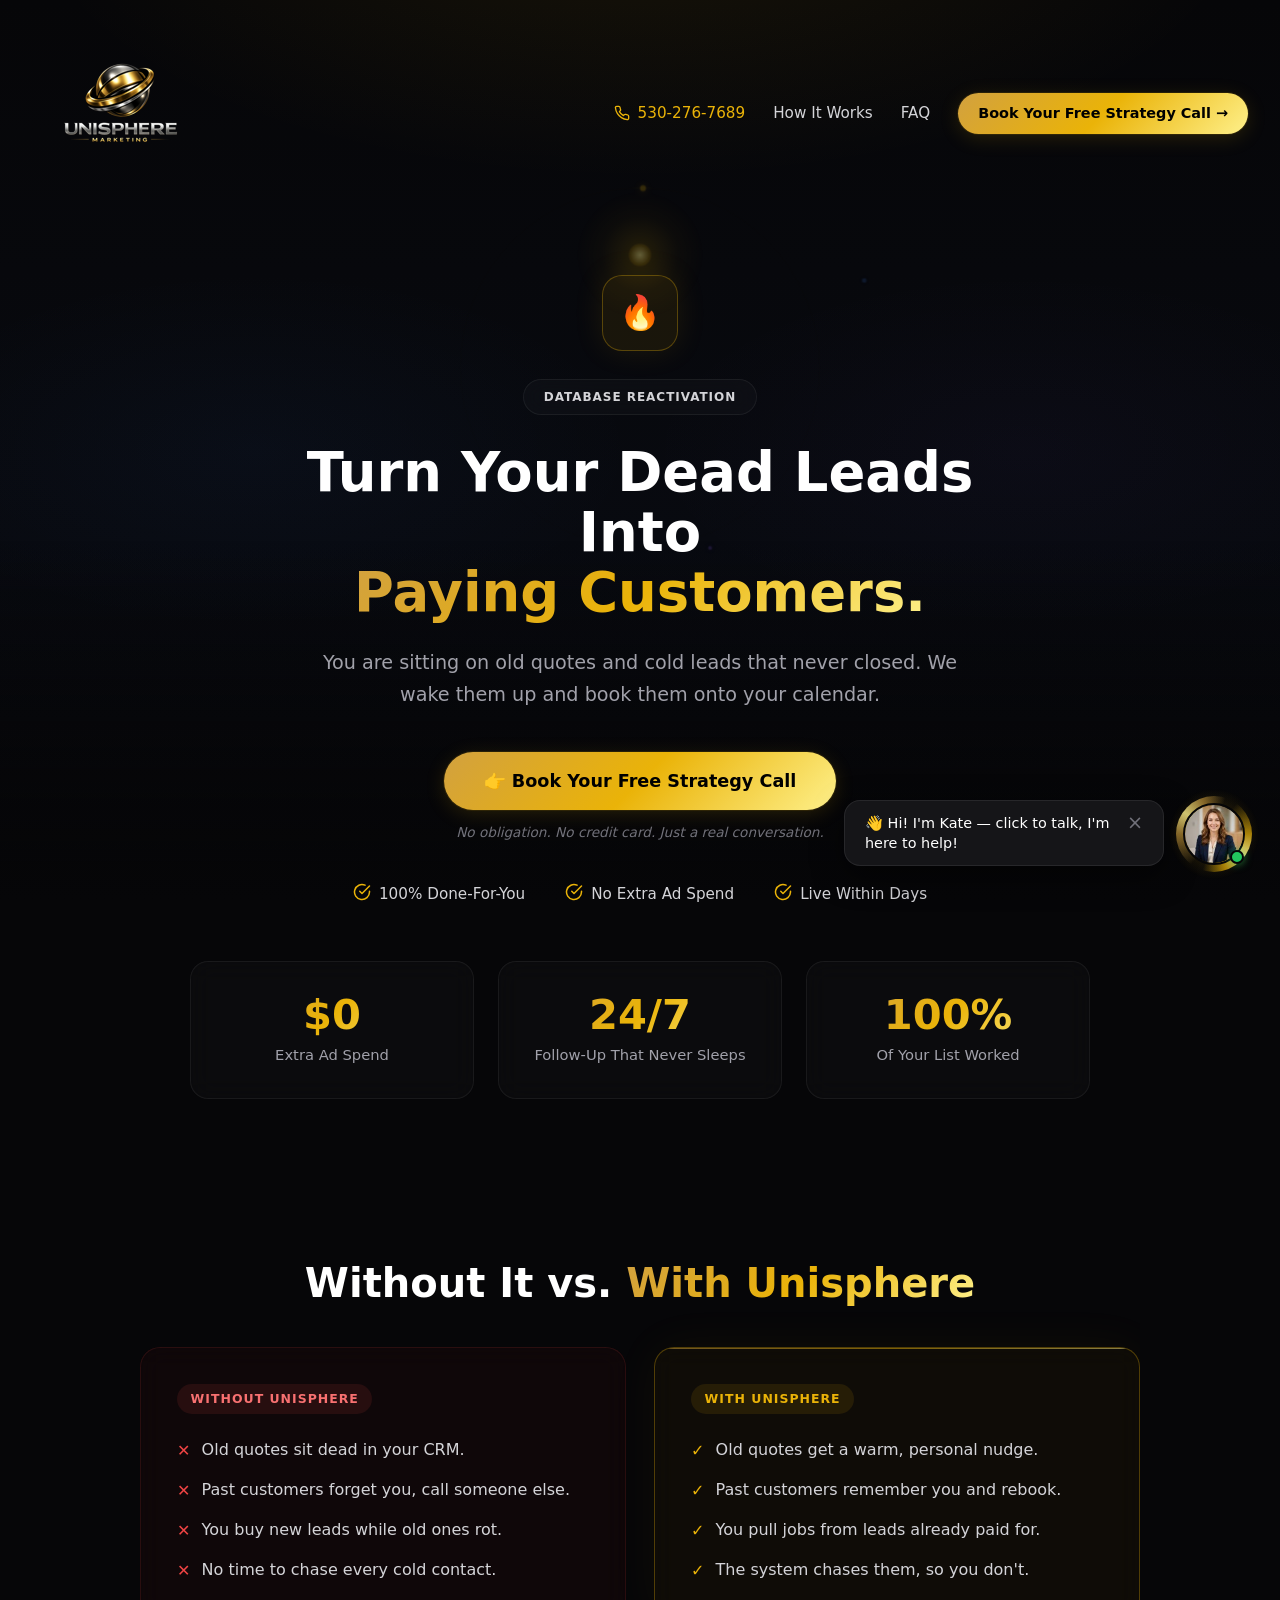
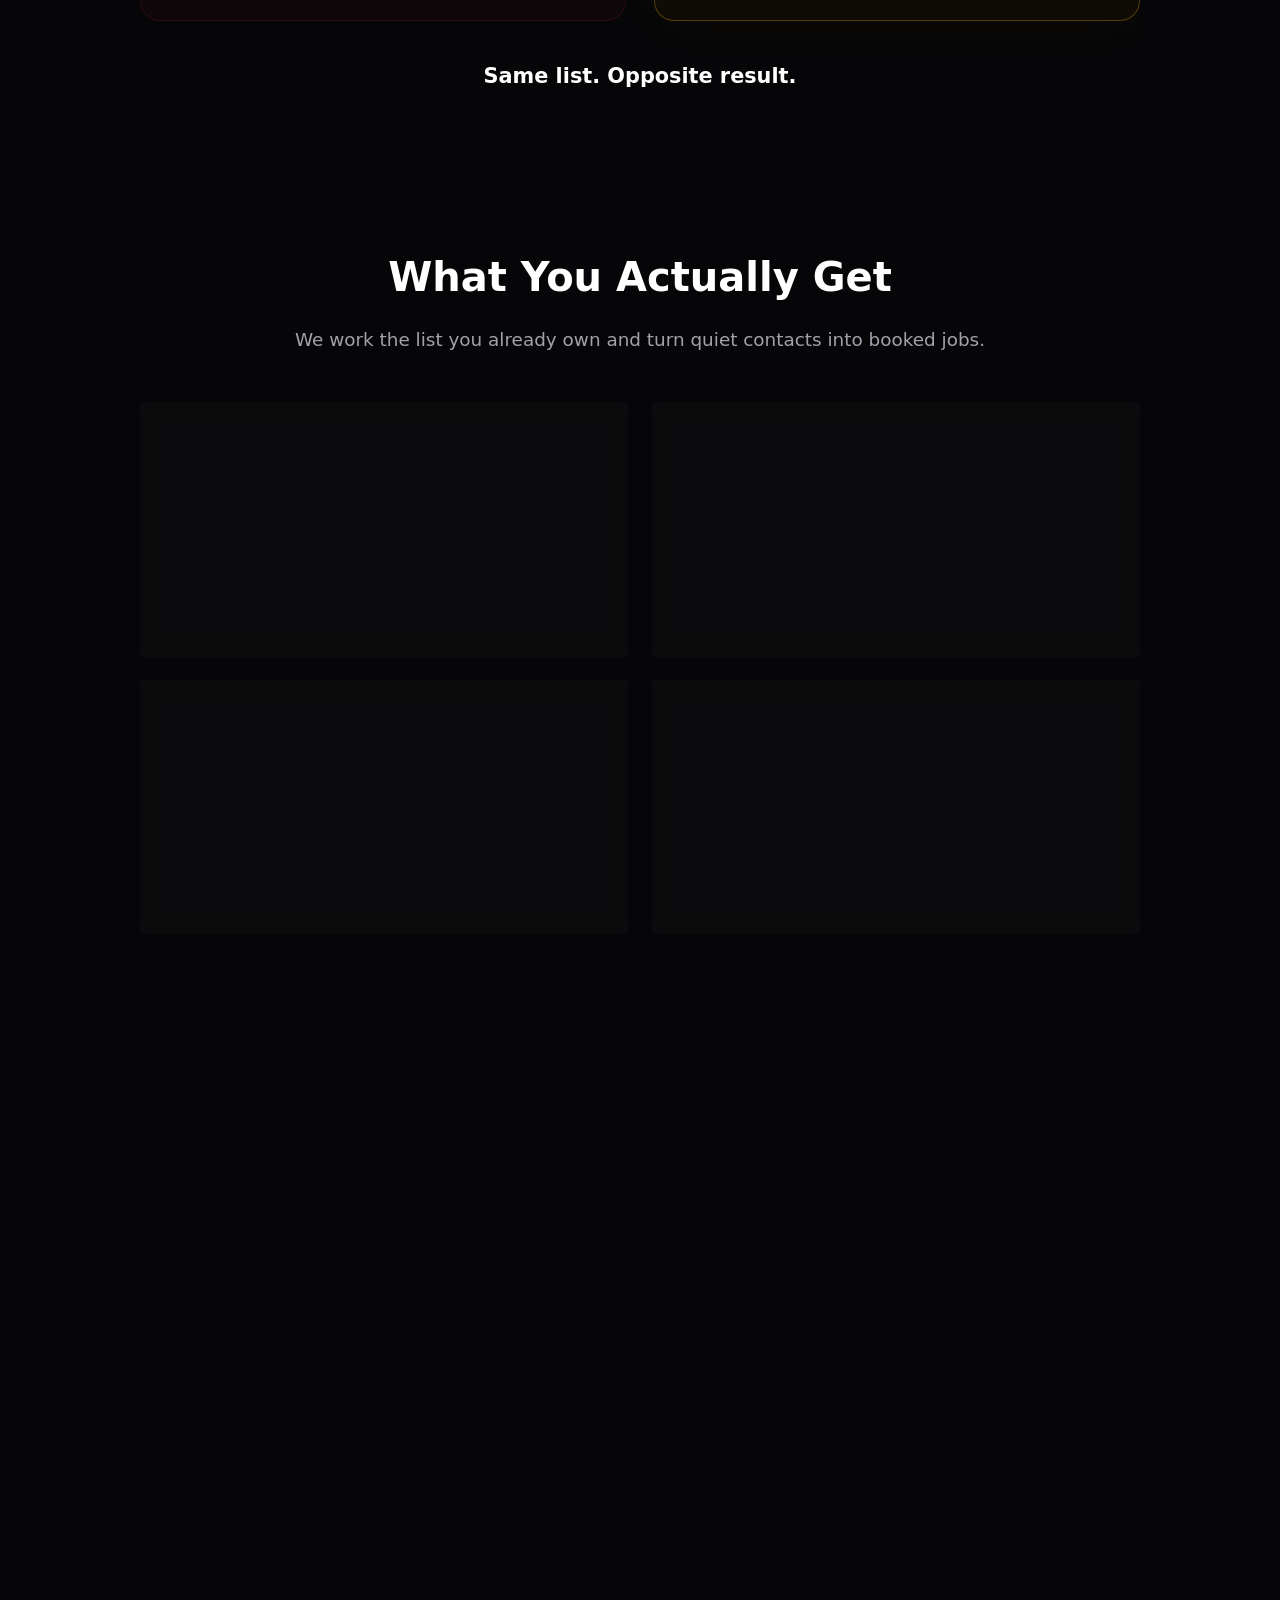
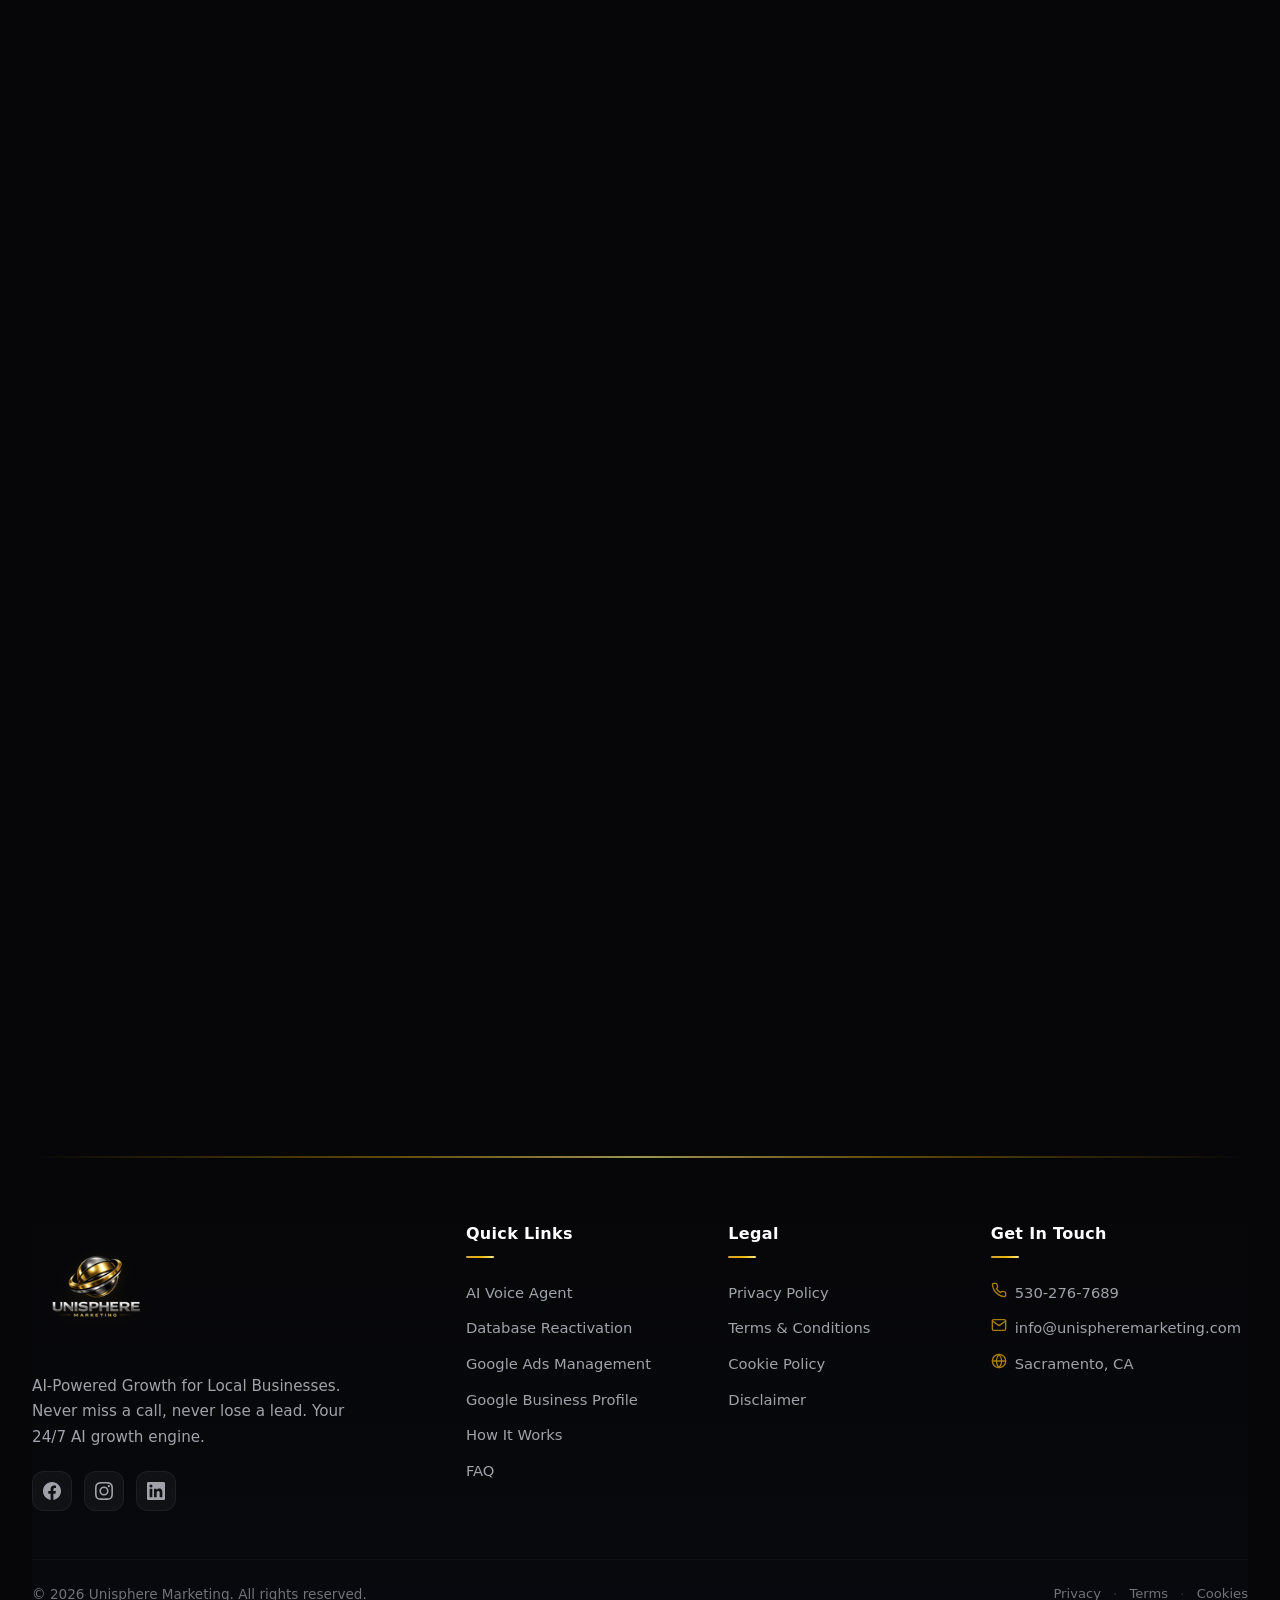
<file: database-reactivation.html>
<!DOCTYPE html>
<html lang="en">
<head>
    <meta charset="UTF-8">
    <meta name="viewport" content="width=device-width, initial-scale=1.0">
    <title>Database Reactivation | Unisphere Marketing</title>
    <meta name="description" content="Wake up the old quotes and cold leads already in your system. Personal, automated outreach that books jobs with $0 extra ad spend.">
    <meta property="og:title" content="Database Reactivation | Unisphere Marketing">
    <meta property="og:description" content="Wake up the old quotes and cold leads already in your system. Personal, automated outreach that books jobs with $0 extra ad spend.">
    <meta property="og:type" content="website">
    <meta property="og:image" content="logo-360.png">
    <link rel="stylesheet" href="index.css">
    <link rel="icon" type="image/png" href="favicon.png">
</head>
<body>

    <!-- Subtle Background Layer -->
    <div class="hero-bg-layer">
        <div class="hero-bg-gradient"></div>
        <div class="hero-bg-noise"></div>
        <div class="ai-voice-container" style="opacity: 0.4; transform: translate(-50%, -50%) scale(0.75);">
            <div class="ai-core-glow"></div>
            <div class="orbital-ring-2" style="animation-duration: 35s;"></div>
            <div class="orbital-ring-3" style="animation-duration: 55s;"></div>
        </div>
        <div class="hero-bg-fade"></div>
    </div>

    <!-- Main Wrapper -->
    <div class="wrapper">
        <header class="navbar">
            <div class="logo-container">
                <a href="index.html">
                    <img src="logo-180.png" srcset="logo-180.png 180w, logo-360.png 360w" sizes="180px" width="180" height="180" alt="Unisphere Marketing Logo" class="logo-img" fetchpriority="high" decoding="async">
                </a>
            </div>
            <nav class="nav-links">
                <a href="tel:5302767689" class="nav-phone">
                    <svg width="16" height="16" viewBox="0 0 24 24" fill="none" stroke="currentColor" stroke-width="2" stroke-linecap="round" stroke-linejoin="round"><path d="M22 16.92v3a2 2 0 0 1-2.18 2 19.79 19.79 0 0 1-8.63-3.07 19.5 19.5 0 0 1-6-6 19.79 19.79 0 0 1-3.07-8.67A2 2 0 0 1 4.11 2h3a2 2 0 0 1 2 1.72 12.84 12.84 0 0 0 .7 2.81 2 2 0 0 1-.45 2.11L8.09 9.91a16 16 0 0 0 6 6l1.27-1.27a2 2 0 0 1 2.11-.45 12.84 12.84 0 0 0 2.81.7A2 2 0 0 1 22 16.92z"></path></svg>
                    530-276-7689
                </a>
                <a href="index.html#how-it-works" class="nav-link">How It Works</a>
                <a href="index.html#faq" class="nav-link">FAQ</a>
                <a href="https://tidycal.com/legacyrich61/ai-voice-agent-discovery-call" target="_blank" class="btn btn-primary nav-btn">Book Your Free Strategy Call &rarr;</a>
            </nav>
        </header>

        <!-- Hero -->
        <section class="svc-hero">
            <div class="svc-hero-icon">🔥</div>
            <div class="pill">DATABASE REACTIVATION</div>
            <h1 class="hero-title">Turn Your Dead Leads Into<br><span class="text-gradient">Paying Customers.</span></h1>
            <p class="hero-subtitle">You are sitting on old quotes and cold leads that never closed. We wake them up and book them onto your calendar.</p>
            <div class="hero-cta-wrapper">
                <a href="https://tidycal.com/legacyrich61/ai-voice-agent-discovery-call" target="_blank" class="btn btn-primary btn-large cta-main">👉 Book Your Free Strategy Call</a>
                <p class="cta-footnote">No obligation. No credit card. Just a real conversation.</p>
            </div>
            <div class="features-list">
                    <div class="feature-item">
                        <svg class="check-icon" viewBox="0 0 24 24" fill="none" stroke="currentColor" stroke-width="2" stroke-linecap="round" stroke-linejoin="round"><path d="M22 11.08V12a10 10 0 1 1-5.93-9.14"></path><polyline points="22 4 12 14.01 9 11.01"></polyline></svg>
                        100% Done-For-You
                    </div>
                    <div class="feature-item">
                        <svg class="check-icon" viewBox="0 0 24 24" fill="none" stroke="currentColor" stroke-width="2" stroke-linecap="round" stroke-linejoin="round"><path d="M22 11.08V12a10 10 0 1 1-5.93-9.14"></path><polyline points="22 4 12 14.01 9 11.01"></polyline></svg>
                        No Extra Ad Spend
                    </div>
                    <div class="feature-item">
                        <svg class="check-icon" viewBox="0 0 24 24" fill="none" stroke="currentColor" stroke-width="2" stroke-linecap="round" stroke-linejoin="round"><path d="M22 11.08V12a10 10 0 1 1-5.93-9.14"></path><polyline points="22 4 12 14.01 9 11.01"></polyline></svg>
                        Live Within Days
                    </div>
            </div>
        </section>

        <!-- Stat strip -->
        <section class="section reveal" style="padding-top: 0;">
            <div class="stat-strip reveal-stagger">
                <div class="stat">
                    <div class="stat-num">$0</div>
                    <div class="stat-label">Extra Ad Spend</div>
                </div>
                <div class="stat">
                    <div class="stat-num">24/7</div>
                    <div class="stat-label">Follow-Up That Never Sleeps</div>
                </div>
                <div class="stat">
                    <div class="stat-num">100%</div>
                    <div class="stat-label">Of Your List Worked</div>
                </div>
            </div>
        </section>

        <!-- Before / After -->
        <section class="section before-after reveal">
            <h2 class="section-title text-center">Without It vs. <span class="text-gradient">With Unisphere</span></h2>
            <div class="ba-grid reveal-stagger">
                <div class="ba-card before">
                    <span class="ba-label">Without Unisphere</span>
                    <ul class="ba-list">
                        <li><span class="ba-mark">✕</span> Old quotes sit dead in your CRM.</li>
                        <li><span class="ba-mark">✕</span> Past customers forget you, call someone else.</li>
                        <li><span class="ba-mark">✕</span> You buy new leads while old ones rot.</li>
                        <li><span class="ba-mark">✕</span> No time to chase every cold contact.</li>
                    </ul>
                </div>
                <div class="ba-card after">
                    <span class="ba-label">With Unisphere</span>
                    <ul class="ba-list">
                        <li><span class="ba-mark">✓</span> Old quotes get a warm, personal nudge.</li>
                        <li><span class="ba-mark">✓</span> Past customers remember you and rebook.</li>
                        <li><span class="ba-mark">✓</span> You pull jobs from leads already paid for.</li>
                        <li><span class="ba-mark">✓</span> The system chases them, so you don't.</li>
                    </ul>
                </div>
            </div>
            <p class="ba-transition">Same list. Opposite result.</p>
        </section>

        <!-- What's Included -->
        <section class="section reveal">
            <h2 class="section-title text-center">What You Actually Get</h2>
            <p class="section-subtitle text-center">We work the list you already own and turn quiet contacts into booked jobs.</p>
            <div class="features-grid reveal-stagger">
                <div class="feature-card">
                    <div class="icon-ring">📇</div>
                    <h4>Your Whole List, Worked</h4>
                    <p>Old quotes, past customers, cold leads. Every contact gets touched, not just the easy ones.</p>
                </div>
                <div class="feature-card">
                    <div class="icon-ring">💬</div>
                    <h4>Outreach That Feels 1:1</h4>
                    <p>Text, email, and voice in your voice. Reads like you wrote it, not a blast.</p>
                </div>
                <div class="feature-card">
                    <div class="icon-ring">📅</div>
                    <h4>Booked Calls, Not Clicks</h4>
                    <p>Interested leads get nurtured onto your calendar. You show up to real appointments.</p>
                </div>
                <div class="feature-card">
                    <div class="icon-ring">⚙️</div>
                    <h4>We Build It And Run It</h4>
                    <p>We write the copy and run the follow-up on your list. You approve, then watch jobs come in.</p>
                </div>
            </div>
        </section>

        <!-- Why It Matters -->
        <section class="section transition-section reveal">
            <h2 class="section-title text-gradient text-center">Why This Matters Right Now</h2>
            <p class="transition-intro text-center">Every lead you ignore is money you already spent walking out the door.</p>
            <div class="advantage-cards reveal-stagger">
                <div class="advantage-card">
                    <div class="advantage-icon">💸</div>
                    <h4>You Already Paid For Them</h4>
                    <p>These leads cost you ad spend and time. Leaving them cold wastes that money twice.</p>
                </div>
                <div class="advantage-card">
                    <div class="advantage-icon">🏃</div>
                    <h4>Cold Leads Go To Rivals</h4>
                    <p>A lead you never chased still needs the work done. Someone else is closing them now.</p>
                </div>
                <div class="advantage-card">
                    <div class="advantage-icon">📈</div>
                    <h4>Revenue Without New Spend</h4>
                    <p>Reactivation pulls jobs from contacts you have. No new campaigns, no bigger budget.</p>
                </div>
                <div class="advantage-card">
                    <div class="advantage-icon">🤖</div>
                    <h4>Rivals Are Adopting AI</h4>
                    <p>Owners using automated follow-up reply in seconds. Manual callbacks can't keep up.</p>
                </div>
            </div>
        </section>

        <!-- Mini FAQ -->
        <section class="section faq-section reveal">
            <h2 class="section-title text-center">Quick Questions</h2>
            <div class="faq-container">
                <div class="faq-item">
                    <button class="faq-question">Will the outreach sound like a robot? <span class="faq-icon">+</span></button>
                    <div class="faq-answer"><p>No. Every message is written in your voice and reads like a real one-to-one text. Most people reply thinking you messaged them yourself.</p></div>
                </div>
                <div class="faq-item">
                    <button class="faq-question">Do I need to buy new leads or run more ads? <span class="faq-icon">+</span></button>
                    <div class="faq-answer"><p>Not at all. This works entirely off the contacts already in your system. More booked jobs at $0 extra ad spend.</p></div>
                </div>
                <div class="faq-item">
                    <button class="faq-question">How fast can this go live? <span class="faq-icon">+</span></button>
                    <div class="faq-answer"><p>We can have your reactivation running within days of our call. We handle the setup, the copy, and the follow-up. There is nothing for you to build.</p></div>
                </div>
            </div>
        </section>

        <!-- Final CTA -->
        <section class="section cta-section text-center reveal">
            <div class="cta-box content-card glow-border">
                <h2 class="section-title">Your Next Job Is<br><span class="text-gradient">Already In Your List.</span></h2>
                <p class="cta-body-text">Every day those leads sit cold, a rival gets closer to closing them. Let us wake them up first.</p>
                <a href="https://tidycal.com/legacyrich61/ai-voice-agent-discovery-call" target="_blank" class="btn btn-primary btn-large cta-main mt-4">👉 Book Your Free Strategy Call</a>
                <p class="cta-footnote mt-2">Takes less than 60 seconds to schedule. No obligation. No credit card.</p>
            </div>
        </section>

        <footer class="footer">
            <div class="footer-accent"></div>
            <div class="footer-main">
                <div class="footer-brand">
                    <img src="logo-180.png" srcset="logo-180.png 180w, logo-360.png 360w" sizes="120px" width="180" height="180" alt="Unisphere Marketing Logo" class="footer-logo-img" loading="lazy" decoding="async">
                    <p class="footer-tagline">AI-Powered Growth for Local Businesses. Never miss a call, never lose a lead. Your 24/7 AI growth engine.</p>
                    <div class="footer-social">
                        <a href="#" class="social-link" aria-label="Facebook"><svg width="18" height="18" viewBox="0 0 24 24" fill="currentColor"><path d="M24 12.073c0-6.627-5.373-12-12-12s-12 5.373-12 12c0 5.99 4.388 10.954 10.125 11.854v-8.385H7.078v-3.47h3.047V9.43c0-3.007 1.792-4.669 4.533-4.669 1.312 0 2.686.235 2.686.235v2.953H15.83c-1.491 0-1.956.925-1.956 1.874v2.25h3.328l-.532 3.47h-2.796v8.385C19.612 23.027 24 18.062 24 12.073z"/></svg></a>
                        <a href="#" class="social-link" aria-label="Instagram"><svg width="18" height="18" viewBox="0 0 24 24" fill="currentColor"><path d="M12 2.163c3.204 0 3.584.012 4.85.07 3.252.148 4.771 1.691 4.919 4.919.058 1.265.069 1.645.069 4.849 0 3.205-.012 3.584-.069 4.849-.149 3.225-1.664 4.771-4.919 4.919-1.266.058-1.644.07-4.85.07-3.204 0-3.584-.012-4.849-.07-3.26-.149-4.771-1.699-4.919-4.92-.058-1.265-.07-1.644-.07-4.849 0-3.204.013-3.583.07-4.849.149-3.227 1.664-4.771 4.919-4.919 1.266-.057 1.645-.069 4.849-.069zM12 0C8.741 0 8.333.014 7.053.072 2.695.272.273 2.69.073 7.052.014 8.333 0 8.741 0 12c0 3.259.014 3.668.072 4.948.2 4.358 2.618 6.78 6.98 6.98C8.333 23.986 8.741 24 12 24c3.259 0 3.668-.014 4.948-.072 4.354-.2 6.782-2.618 6.979-6.98.059-1.28.073-1.689.073-4.948 0-3.259-.014-3.667-.072-4.947-.196-4.354-2.617-6.78-6.979-6.98C15.668.014 15.259 0 12 0zm0 5.838a6.162 6.162 0 100 12.324 6.162 6.162 0 000-12.324zM12 16a4 4 0 110-8 4 4 0 010 8zm6.406-11.845a1.44 1.44 0 100 2.881 1.44 1.44 0 000-2.881z"/></svg></a>
                        <a href="#" class="social-link" aria-label="LinkedIn"><svg width="18" height="18" viewBox="0 0 24 24" fill="currentColor"><path d="M20.447 20.452h-3.554v-5.569c0-1.328-.027-3.037-1.852-3.037-1.853 0-2.136 1.445-2.136 2.939v5.667H9.351V9h3.414v1.561h.046c.477-.9 1.637-1.85 3.37-1.85 3.601 0 4.267 2.37 4.267 5.455v6.286zM5.337 7.433a2.062 2.062 0 01-2.063-2.065 2.064 2.064 0 112.063 2.065zm1.782 13.019H3.555V9h3.564v11.452zM22.225 0H1.771C.792 0 0 .774 0 1.729v20.542C0 23.227.792 24 1.771 24h20.451C23.2 24 24 23.227 24 22.271V1.729C24 .774 23.2 0 22.225 0h.003z"/></svg></a>
                    </div>
                </div>
                <div class="footer-col">
                    <h4 class="footer-col-title">Quick Links</h4>
                    <ul class="footer-links">
                        <li><a href="ai-voice-agent.html">AI Voice Agent</a></li>
                        <li><a href="database-reactivation.html">Database Reactivation</a></li>
                        <li><a href="google-ads.html">Google Ads Management</a></li>
                        <li><a href="google-business-profile.html">Google Business Profile</a></li>
                        <li><a href="index.html#how-it-works">How It Works</a></li>
                        <li><a href="index.html#faq">FAQ</a></li>
                    </ul>
                </div>
                <div class="footer-col">
                    <h4 class="footer-col-title">Legal</h4>
                    <ul class="footer-links">
                        <li><a href="privacy.html">Privacy Policy</a></li>
                        <li><a href="terms.html">Terms &amp; Conditions</a></li>
                        <li><a href="cookies.html">Cookie Policy</a></li>
                        <li><a href="disclaimer.html">Disclaimer</a></li>
                    </ul>
                </div>
                <div class="footer-col">
                    <h4 class="footer-col-title">Get In Touch</h4>
                    <ul class="footer-links footer-contact-list">
                        <li><svg width="16" height="16" viewBox="0 0 24 24" fill="none" stroke="currentColor" stroke-width="2" stroke-linecap="round" stroke-linejoin="round"><path d="M22 16.92v3a2 2 0 0 1-2.18 2 19.79 19.79 0 0 1-8.63-3.07 19.5 19.5 0 0 1-6-6 19.79 19.79 0 0 1-3.07-8.67A2 2 0 0 1 4.11 2h3a2 2 0 0 1 2 1.72 12.84 12.84 0 0 0 .7 2.81 2 2 0 0 1-.45 2.11L8.09 9.91a16 16 0 0 0 6 6l1.27-1.27a2 2 0 0 1 2.11-.45 12.84 12.84 0 0 0 2.81.7A2 2 0 0 1 22 16.92z"></path></svg><a href="tel:5302767689">530-276-7689</a></li>
                        <li><svg width="16" height="16" viewBox="0 0 24 24" fill="none" stroke="currentColor" stroke-width="2" stroke-linecap="round" stroke-linejoin="round"><path d="M4 4h16c1.1 0 2 .9 2 2v12c0 1.1-.9 2-2 2H4c-1.1 0-2-.9-2-2V6c0-1.1.9-2 2-2z"></path><polyline points="22,6 12,13 2,6"></polyline></svg><a href="mailto:info@unispheremarketing.com">info@unispheremarketing.com</a></li>
                        <li><svg width="16" height="16" viewBox="0 0 24 24" fill="none" stroke="currentColor" stroke-width="2" stroke-linecap="round" stroke-linejoin="round"><circle cx="12" cy="12" r="10"></circle><line x1="2" y1="12" x2="22" y2="12"></line><path d="M12 2a15.3 15.3 0 0 1 4 10 15.3 15.3 0 0 1-4 10 15.3 15.3 0 0 1-4-10 15.3 15.3 0 0 1 4-10z"></path></svg><span>Sacramento, CA</span></li>
                    </ul>
                </div>
            </div>
            <div class="footer-bottom">
                <p class="footer-copyright">&copy; 2026 Unisphere Marketing. All rights reserved.</p>
                <div class="footer-bottom-links">
                    <a href="privacy.html">Privacy</a>
                    <span class="footer-dot">·</span>
                    <a href="terms.html">Terms</a>
                    <span class="footer-dot">·</span>
                    <a href="cookies.html">Cookies</a>
                </div>
            </div>
        </footer>
    </div>

    <!-- Voice Agent Overlay -->
    <div class="voice-overlay" id="voiceOverlay">
        <div class="voice-panel">
            <button class="voice-panel-close" id="voicePanelClose">&times;</button>
            <div class="voice-panel-header">
                <div class="voice-panel-avatar"><img src="kate-avatar-160.jpg" width="160" height="160" alt="Kate" loading="lazy" decoding="async" /></div>
                <div class="voice-panel-info"><h3>Talk to Kate</h3><p>AI Receptionist</p></div>
            </div>
            <div class="voice-panel-body" id="voiceIdleState">
                <div class="mic-button-wrapper" id="micBtnWrapper">
                    <div class="mic-ring mic-ring-1"></div>
                    <div class="mic-ring mic-ring-2"></div>
                    <div class="mic-ring mic-ring-3"></div>
                    <button class="mic-button" id="startCallBtn">
                        <svg width="32" height="32" viewBox="0 0 24 24" fill="none" stroke="currentColor" stroke-width="2" stroke-linecap="round" stroke-linejoin="round"><path d="M12 1a3 3 0 0 0-3 3v8a3 3 0 0 0 6 0V4a3 3 0 0 0-3-3z"></path><path d="M19 10v2a7 7 0 0 1-14 0v-2"></path><line x1="12" y1="19" x2="12" y2="23"></line><line x1="8" y1="23" x2="16" y2="23"></line></svg>
                    </button>
                </div>
                <p class="voice-prompt">Click to start a voice conversation</p>
            </div>
            <div class="voice-panel-body voice-state-hidden" id="voiceConnectingState">
                <div class="connecting-spinner"><div class="spinner-ring"></div><div class="spinner-ring spinner-ring-2"></div></div>
                <p class="voice-prompt">Connecting to Kate...</p>
            </div>
            <div class="voice-panel-body voice-state-hidden" id="voiceActiveState">
                <div class="active-call-visual"><div class="voice-wave-container"><div class="voice-wave-bar"></div><div class="voice-wave-bar"></div><div class="voice-wave-bar"></div><div class="voice-wave-bar"></div><div class="voice-wave-bar"></div><div class="voice-wave-bar"></div><div class="voice-wave-bar"></div><div class="voice-wave-bar"></div><div class="voice-wave-bar"></div></div></div>
                <p class="voice-status" id="voiceStatusText">Kate is listening...</p>
                <div class="call-controls">
                    <button class="control-btn mute-btn" id="muteBtn" title="Mute">
                        <svg id="muteIcon" width="22" height="22" viewBox="0 0 24 24" fill="none" stroke="currentColor" stroke-width="2" stroke-linecap="round" stroke-linejoin="round"><path d="M12 1a3 3 0 0 0-3 3v8a3 3 0 0 0 6 0V4a3 3 0 0 0-3-3z"></path><path d="M19 10v2a7 7 0 0 1-14 0v-2"></path><line x1="12" y1="19" x2="12" y2="23"></line><line x1="8" y1="23" x2="16" y2="23"></line></svg>
                        <svg id="mutedIcon" class="voice-state-hidden" width="22" height="22" viewBox="0 0 24 24" fill="none" stroke="currentColor" stroke-width="2" stroke-linecap="round" stroke-linejoin="round"><line x1="1" y1="1" x2="23" y2="23"></line><path d="M9 9v3a3 3 0 0 0 5.12 2.12M15 9.34V4a3 3 0 0 0-5.94-.6"></path><path d="M17 16.95A7 7 0 0 1 5 12v-2m14 0v2c0 .31-.02.61-.06.91"></path><line x1="12" y1="19" x2="12" y2="23"></line><line x1="8" y1="23" x2="16" y2="23"></line></svg>
                    </button>
                    <button class="control-btn end-call-btn" id="endCallBtn" title="End Call">
                        <svg width="22" height="22" viewBox="0 0 24 24" fill="none" stroke="currentColor" stroke-width="2.5" stroke-linecap="round" stroke-linejoin="round"><path d="M10.68 13.31a16 16 0 0 0 3.41 2.6l1.27-1.27a2 2 0 0 1 2.11-.45 12.84 12.84 0 0 0 2.81.7A2 2 0 0 1 22 16.92v3a2 2 0 0 1-2.18 2 19.79 19.79 0 0 1-8.63-3.07 19.5 19.5 0 0 1-6-6 19.79 19.79 0 0 1-3.07-8.67A2 2 0 0 1 4.11 2h3a2 2 0 0 1 2 1.72 12.84 12.84 0 0 0 .7 2.81 2 2 0 0 1-.45 2.11L8.09 9.91"></path><line x1="23" y1="1" x2="1" y2="23"></line></svg>
                    </button>
                </div>
            </div>
            <div class="voice-panel-footer"><span class="powered-by">Powered by <strong>Unisphere AI</strong></span></div>
        </div>
    </div>

    <!-- Floating Chat Widget -->
    <div class="chat-widget" id="chatWidget">
        <div class="chat-greeting" id="chatGreeting">
            👋 Hi! I'm Kate — click to talk, I'm here to help! <span class="chat-close" id="chatCloseBtn">&times;</span>
        </div>
        <div class="chat-avatar-btn" id="chatAvatarBtn">
            <div class="avatar-shimmer"></div>
            <div class="avatar-shimmer-2"></div>
            <div class="avatar-glow"></div>
            <div class="avatar-inner"><img src="kate-avatar-96.jpg" srcset="kate-avatar-96.jpg 96w, kate-avatar-160.jpg 160w" sizes="68px" width="96" height="96" alt="Kate — AI Receptionist" decoding="async" /></div>
            <div class="status-dot"></div>
        </div>
    </div>

    <script src="script.js" defer></script>
</body>
</html>
</file>
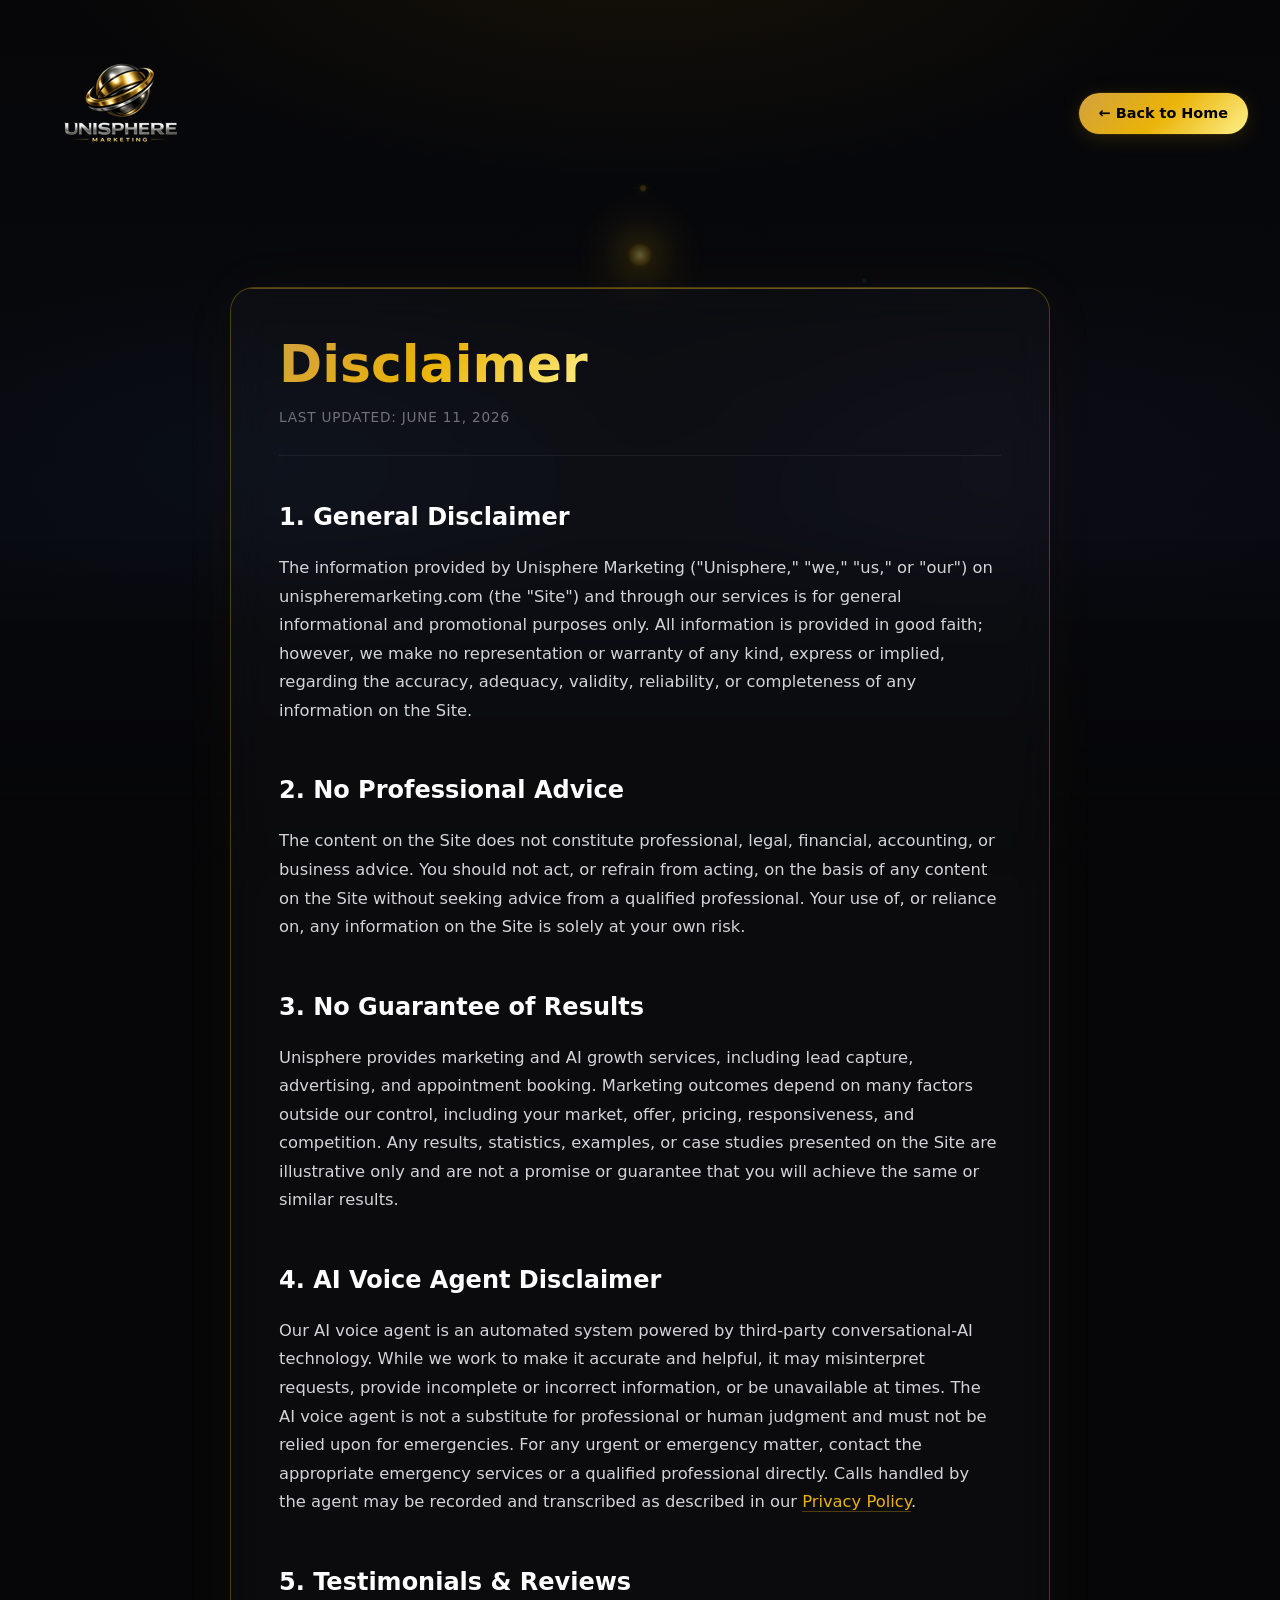
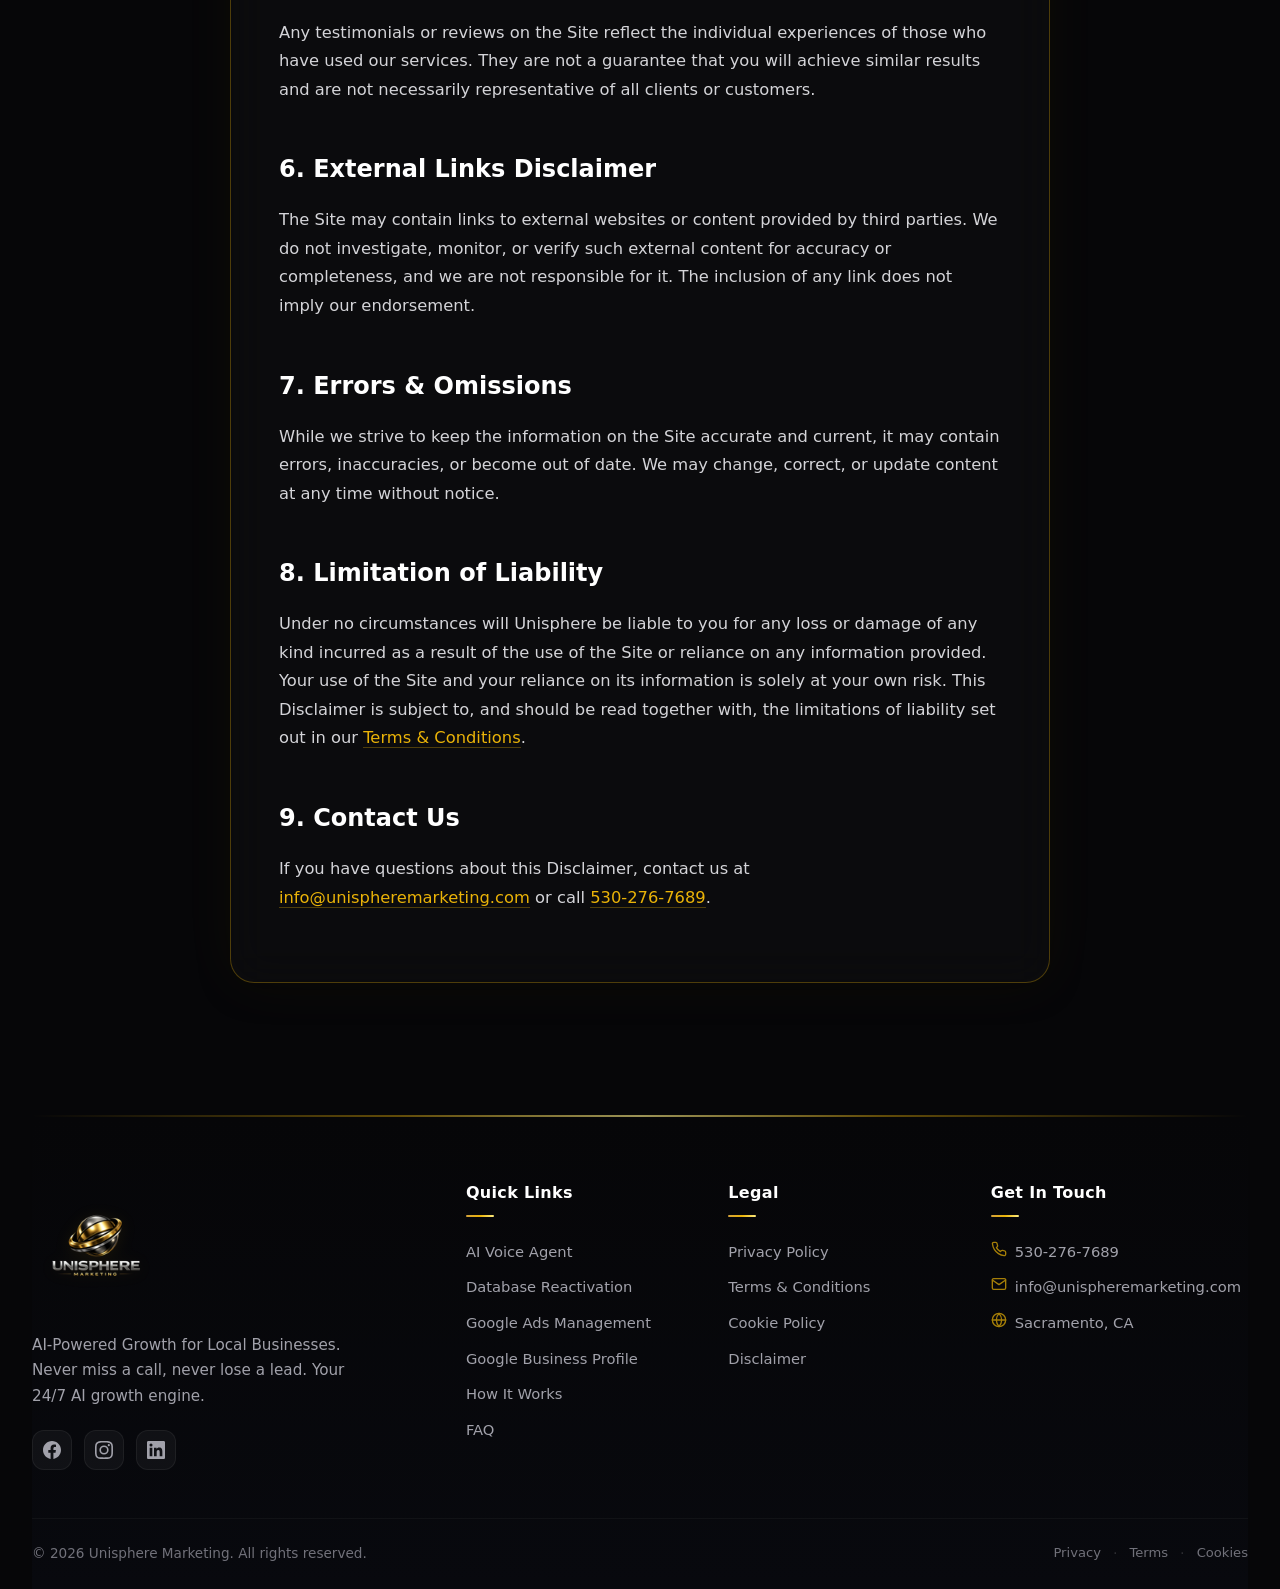
<file: disclaimer.html>
<!DOCTYPE html>
<html lang="en">
<head>
    <meta charset="UTF-8">
    <meta name="viewport" content="width=device-width, initial-scale=1.0">
    <title>Disclaimer | Unisphere Marketing</title>
    <meta name="description" content="Important disclaimers regarding the use of Unisphere Marketing's website, AI voice agent, and services.">
    <link rel="stylesheet" href="index.css">

    <!-- Favicon -->
    <link rel="icon" type="image/png" href="favicon.png">
</head>
<body>

    <!-- Subtle Background Layer -->
    <div class="hero-bg-layer">
        <div class="hero-bg-gradient"></div>
        <div class="hero-bg-noise"></div>
        <div class="ai-voice-container" style="opacity: 0.4; transform: translate(-50%, -50%) scale(0.75);">
            <div class="ai-core-glow"></div>
            <div class="orbital-ring-2" style="animation-duration: 35s;"></div>
            <div class="orbital-ring-3" style="animation-duration: 55s;"></div>
        </div>
        <div class="hero-bg-fade"></div>
    </div>

    <!-- Main Wrapper -->
    <div class="wrapper">
        <header class="navbar">
            <div class="logo-container">
                <a href="index.html">
                    <img src="logo-180.png" srcset="logo-180.png 180w, logo-360.png 360w" sizes="180px" width="180" height="180" alt="Unisphere Marketing Logo" class="logo-img" fetchpriority="high" decoding="async">
                </a>
            </div>
            <nav class="nav-links">
                <a href="index.html" class="btn btn-primary nav-btn">&larr; Back to Home</a>
            </nav>
        </header>

        <!-- Legal Content -->
        <main class="legal-wrapper">
            <article class="legal-card content-card glow-border">
                <div class="legal-header">
                    <h1 class="legal-title"><span class="text-gradient">Disclaimer</span></h1>
                    <p class="legal-updated">Last updated: June 11, 2026</p>
                </div>

                <div class="legal-content">
                    <h2>1. General Disclaimer</h2>
                    <p>The information provided by Unisphere Marketing ("Unisphere," "we," "us," or "our") on unispheremarketing.com (the "Site") and through our services is for general informational and promotional purposes only. All information is provided in good faith; however, we make no representation or warranty of any kind, express or implied, regarding the accuracy, adequacy, validity, reliability, or completeness of any information on the Site.</p>

                    <h2>2. No Professional Advice</h2>
                    <p>The content on the Site does not constitute professional, legal, financial, accounting, or business advice. You should not act, or refrain from acting, on the basis of any content on the Site without seeking advice from a qualified professional. Your use of, or reliance on, any information on the Site is solely at your own risk.</p>

                    <h2>3. No Guarantee of Results</h2>
                    <p>Unisphere provides marketing and AI growth services, including lead capture, advertising, and appointment booking. Marketing outcomes depend on many factors outside our control, including your market, offer, pricing, responsiveness, and competition. Any results, statistics, examples, or case studies presented on the Site are illustrative only and are not a promise or guarantee that you will achieve the same or similar results.</p>

                    <h2>4. AI Voice Agent Disclaimer</h2>
                    <p>Our AI voice agent is an automated system powered by third-party conversational-AI technology. While we work to make it accurate and helpful, it may misinterpret requests, provide incomplete or incorrect information, or be unavailable at times. The AI voice agent is not a substitute for professional or human judgment and must not be relied upon for emergencies. For any urgent or emergency matter, contact the appropriate emergency services or a qualified professional directly. Calls handled by the agent may be recorded and transcribed as described in our <a href="privacy.html">Privacy Policy</a>.</p>

                    <h2>5. Testimonials &amp; Reviews</h2>
                    <p>Any testimonials or reviews on the Site reflect the individual experiences of those who have used our services. They are not a guarantee that you will achieve similar results and are not necessarily representative of all clients or customers.</p>

                    <h2>6. External Links Disclaimer</h2>
                    <p>The Site may contain links to external websites or content provided by third parties. We do not investigate, monitor, or verify such external content for accuracy or completeness, and we are not responsible for it. The inclusion of any link does not imply our endorsement.</p>

                    <h2>7. Errors &amp; Omissions</h2>
                    <p>While we strive to keep the information on the Site accurate and current, it may contain errors, inaccuracies, or become out of date. We may change, correct, or update content at any time without notice.</p>

                    <h2>8. Limitation of Liability</h2>
                    <p>Under no circumstances will Unisphere be liable to you for any loss or damage of any kind incurred as a result of the use of the Site or reliance on any information provided. Your use of the Site and your reliance on its information is solely at your own risk. This Disclaimer is subject to, and should be read together with, the limitations of liability set out in our <a href="terms.html">Terms &amp; Conditions</a>.</p>

                    <h2>9. Contact Us</h2>
                    <p>If you have questions about this Disclaimer, contact us at <a href="mailto:info@unispheremarketing.com">info@unispheremarketing.com</a> or call <a href="tel:5302767689">530-276-7689</a>.</p>
                </div>
            </article>
        </main>

        <!-- Footer -->
        <footer class="footer">
            <div class="footer-accent"></div>

            <div class="footer-main">
                <div class="footer-brand">
                    <img src="logo-180.png" srcset="logo-180.png 180w, logo-360.png 360w" sizes="120px" width="180" height="180" alt="Unisphere Marketing Logo" class="footer-logo-img" loading="lazy" decoding="async">
                    <p class="footer-tagline">AI-Powered Growth for Local Businesses. Never miss a call, never lose a lead. Your 24/7 AI growth engine.</p>
                    <div class="footer-social">
                        <a href="#" class="social-link" aria-label="Facebook">
                            <svg width="18" height="18" viewBox="0 0 24 24" fill="currentColor"><path d="M24 12.073c0-6.627-5.373-12-12-12s-12 5.373-12 12c0 5.99 4.388 10.954 10.125 11.854v-8.385H7.078v-3.47h3.047V9.43c0-3.007 1.792-4.669 4.533-4.669 1.312 0 2.686.235 2.686.235v2.953H15.83c-1.491 0-1.956.925-1.956 1.874v2.25h3.328l-.532 3.47h-2.796v8.385C19.612 23.027 24 18.062 24 12.073z"/></svg>
                        </a>
                        <a href="#" class="social-link" aria-label="Instagram">
                            <svg width="18" height="18" viewBox="0 0 24 24" fill="currentColor"><path d="M12 2.163c3.204 0 3.584.012 4.85.07 3.252.148 4.771 1.691 4.919 4.919.058 1.265.069 1.645.069 4.849 0 3.205-.012 3.584-.069 4.849-.149 3.225-1.664 4.771-4.919 4.919-1.266.058-1.644.07-4.85.07-3.204 0-3.584-.012-4.849-.07-3.26-.149-4.771-1.699-4.919-4.92-.058-1.265-.07-1.644-.07-4.849 0-3.204.013-3.583.07-4.849.149-3.227 1.664-4.771 4.919-4.919 1.266-.057 1.645-.069 4.849-.069zM12 0C8.741 0 8.333.014 7.053.072 2.695.272.273 2.69.073 7.052.014 8.333 0 8.741 0 12c0 3.259.014 3.668.072 4.948.2 4.358 2.618 6.78 6.98 6.98C8.333 23.986 8.741 24 12 24c3.259 0 3.668-.014 4.948-.072 4.354-.2 6.782-2.618 6.979-6.98.059-1.28.073-1.689.073-4.948 0-3.259-.014-3.667-.072-4.947-.196-4.354-2.617-6.78-6.979-6.98C15.668.014 15.259 0 12 0zm0 5.838a6.162 6.162 0 100 12.324 6.162 6.162 0 000-12.324zM12 16a4 4 0 110-8 4 4 0 010 8zm6.406-11.845a1.44 1.44 0 100 2.881 1.44 1.44 0 000-2.881z"/></svg>
                        </a>
                        <a href="#" class="social-link" aria-label="LinkedIn">
                            <svg width="18" height="18" viewBox="0 0 24 24" fill="currentColor"><path d="M20.447 20.452h-3.554v-5.569c0-1.328-.027-3.037-1.852-3.037-1.853 0-2.136 1.445-2.136 2.939v5.667H9.351V9h3.414v1.561h.046c.477-.9 1.637-1.85 3.37-1.85 3.601 0 4.267 2.37 4.267 5.455v6.286zM5.337 7.433a2.062 2.062 0 01-2.063-2.065 2.064 2.064 0 112.063 2.065zm1.782 13.019H3.555V9h3.564v11.452zM22.225 0H1.771C.792 0 0 .774 0 1.729v20.542C0 23.227.792 24 1.771 24h20.451C23.2 24 24 23.227 24 22.271V1.729C24 .774 23.2 0 22.225 0h.003z"/></svg>
                        </a>
                    </div>
                </div>

                <div class="footer-col">
                    <h4 class="footer-col-title">Quick Links</h4>
                    <ul class="footer-links">
                        <li><a href="ai-voice-agent.html">AI Voice Agent</a></li>
                        <li><a href="database-reactivation.html">Database Reactivation</a></li>
                        <li><a href="google-ads.html">Google Ads Management</a></li>
                        <li><a href="google-business-profile.html">Google Business Profile</a></li>
                        <li><a href="index.html#how-it-works">How It Works</a></li>
                        <li><a href="index.html#faq">FAQ</a></li>
                    </ul>
                </div>

                <div class="footer-col">
                    <h4 class="footer-col-title">Legal</h4>
                    <ul class="footer-links">
                        <li><a href="privacy.html">Privacy Policy</a></li>
                        <li><a href="terms.html">Terms &amp; Conditions</a></li>
                        <li><a href="cookies.html">Cookie Policy</a></li>
                        <li><a href="disclaimer.html">Disclaimer</a></li>
                    </ul>
                </div>

                <div class="footer-col">
                    <h4 class="footer-col-title">Get In Touch</h4>
                    <ul class="footer-links footer-contact-list">
                        <li>
                            <svg width="16" height="16" viewBox="0 0 24 24" fill="none" stroke="currentColor" stroke-width="2" stroke-linecap="round" stroke-linejoin="round"><path d="M22 16.92v3a2 2 0 0 1-2.18 2 19.79 19.79 0 0 1-8.63-3.07 19.5 19.5 0 0 1-6-6 19.79 19.79 0 0 1-3.07-8.67A2 2 0 0 1 4.11 2h3a2 2 0 0 1 2 1.72 12.84 12.84 0 0 0 .7 2.81 2 2 0 0 1-.45 2.11L8.09 9.91a16 16 0 0 0 6 6l1.27-1.27a2 2 0 0 1 2.11-.45 12.84 12.84 0 0 0 2.81.7A2 2 0 0 1 22 16.92z"></path></svg>
                            <a href="tel:5302767689">530-276-7689</a>
                        </li>
                        <li>
                            <svg width="16" height="16" viewBox="0 0 24 24" fill="none" stroke="currentColor" stroke-width="2" stroke-linecap="round" stroke-linejoin="round"><path d="M4 4h16c1.1 0 2 .9 2 2v12c0 1.1-.9 2-2 2H4c-1.1 0-2-.9-2-2V6c0-1.1.9-2 2-2z"></path><polyline points="22,6 12,13 2,6"></polyline></svg>
                            <a href="mailto:info@unispheremarketing.com">info@unispheremarketing.com</a>
                        </li>
                        <li>
                            <svg width="16" height="16" viewBox="0 0 24 24" fill="none" stroke="currentColor" stroke-width="2" stroke-linecap="round" stroke-linejoin="round"><circle cx="12" cy="12" r="10"></circle><line x1="2" y1="12" x2="22" y2="12"></line><path d="M12 2a15.3 15.3 0 0 1 4 10 15.3 15.3 0 0 1-4 10 15.3 15.3 0 0 1-4-10 15.3 15.3 0 0 1 4-10z"></path></svg>
                            <span>Sacramento, CA</span>
                        </li>
                    </ul>
                </div>
            </div>

            <div class="footer-bottom">
                <p class="footer-copyright">&copy; 2026 Unisphere Marketing. All rights reserved.</p>
                <div class="footer-bottom-links">
                    <a href="privacy.html">Privacy</a>
                    <span class="footer-dot">·</span>
                    <a href="terms.html">Terms</a>
                    <span class="footer-dot">·</span>
                    <a href="cookies.html">Cookies</a>
                </div>
            </div>
        </footer>
    </div>
</body>
</html>
</file>
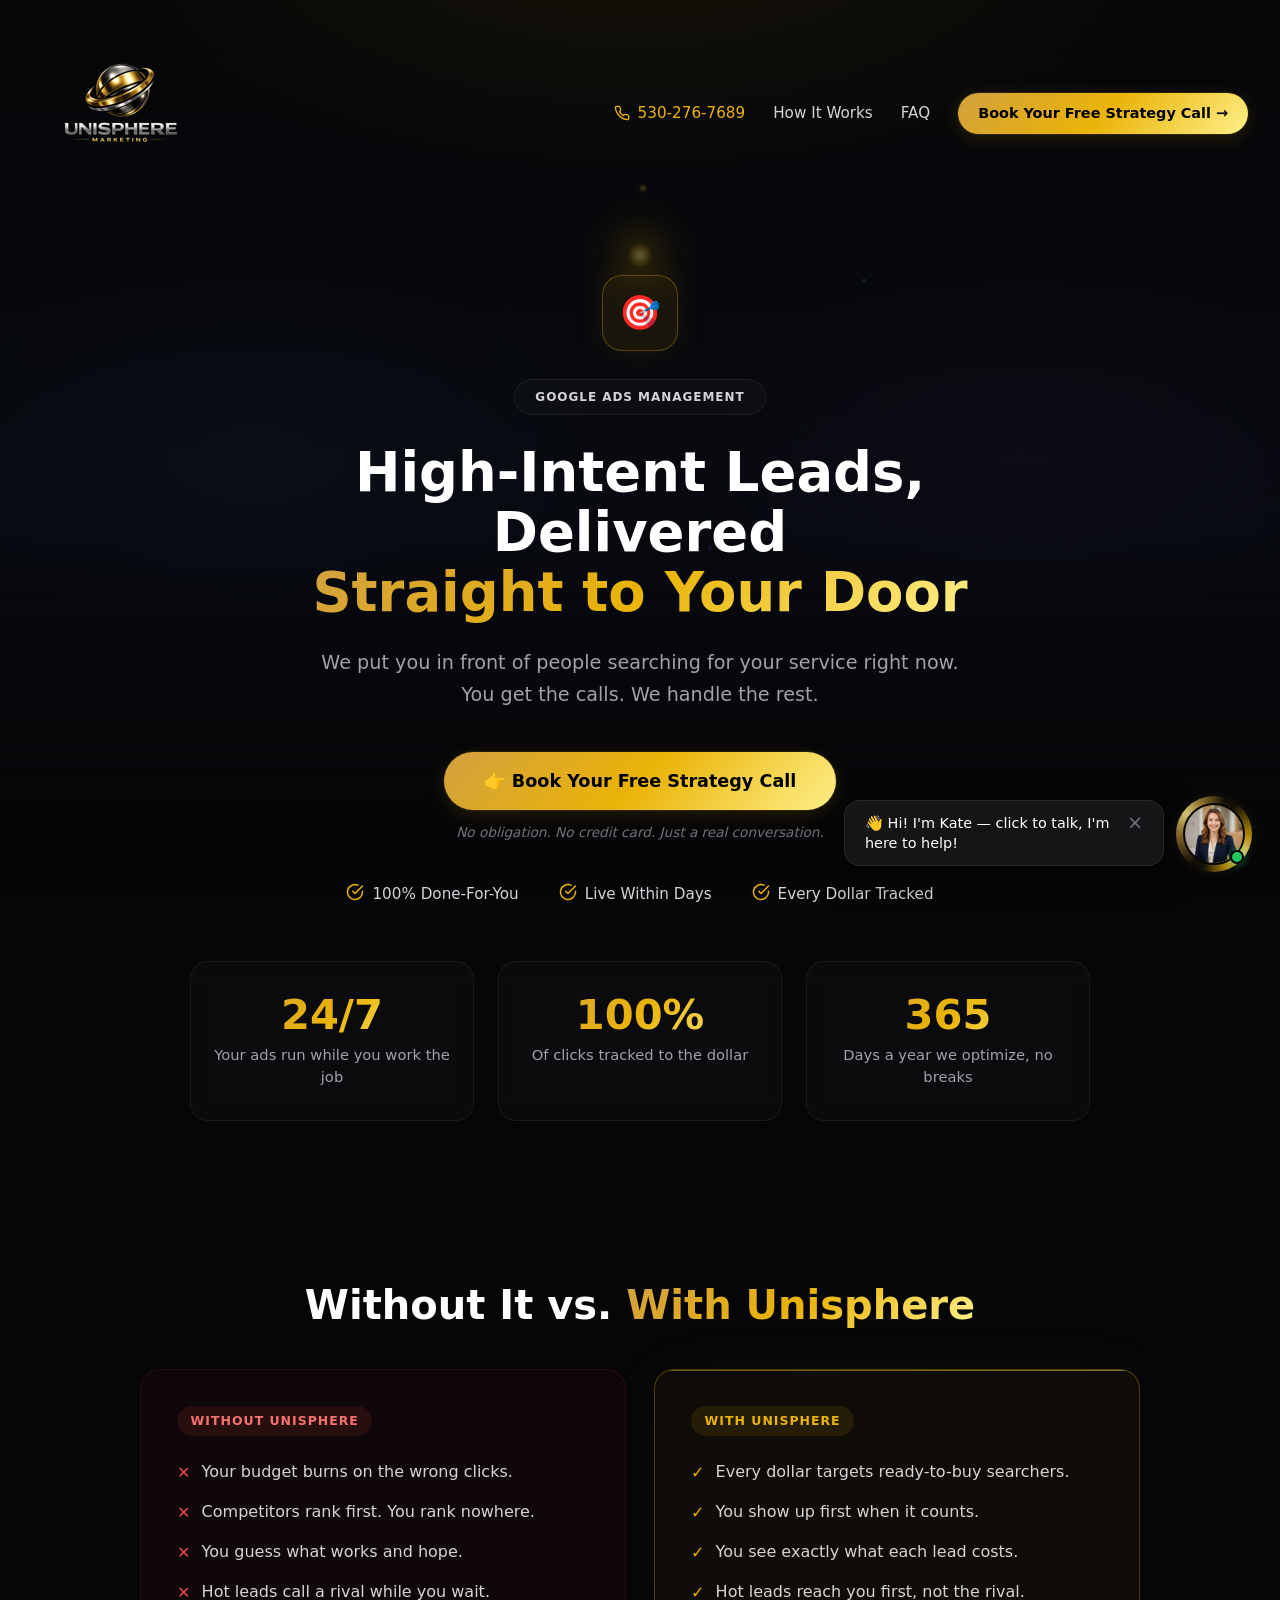
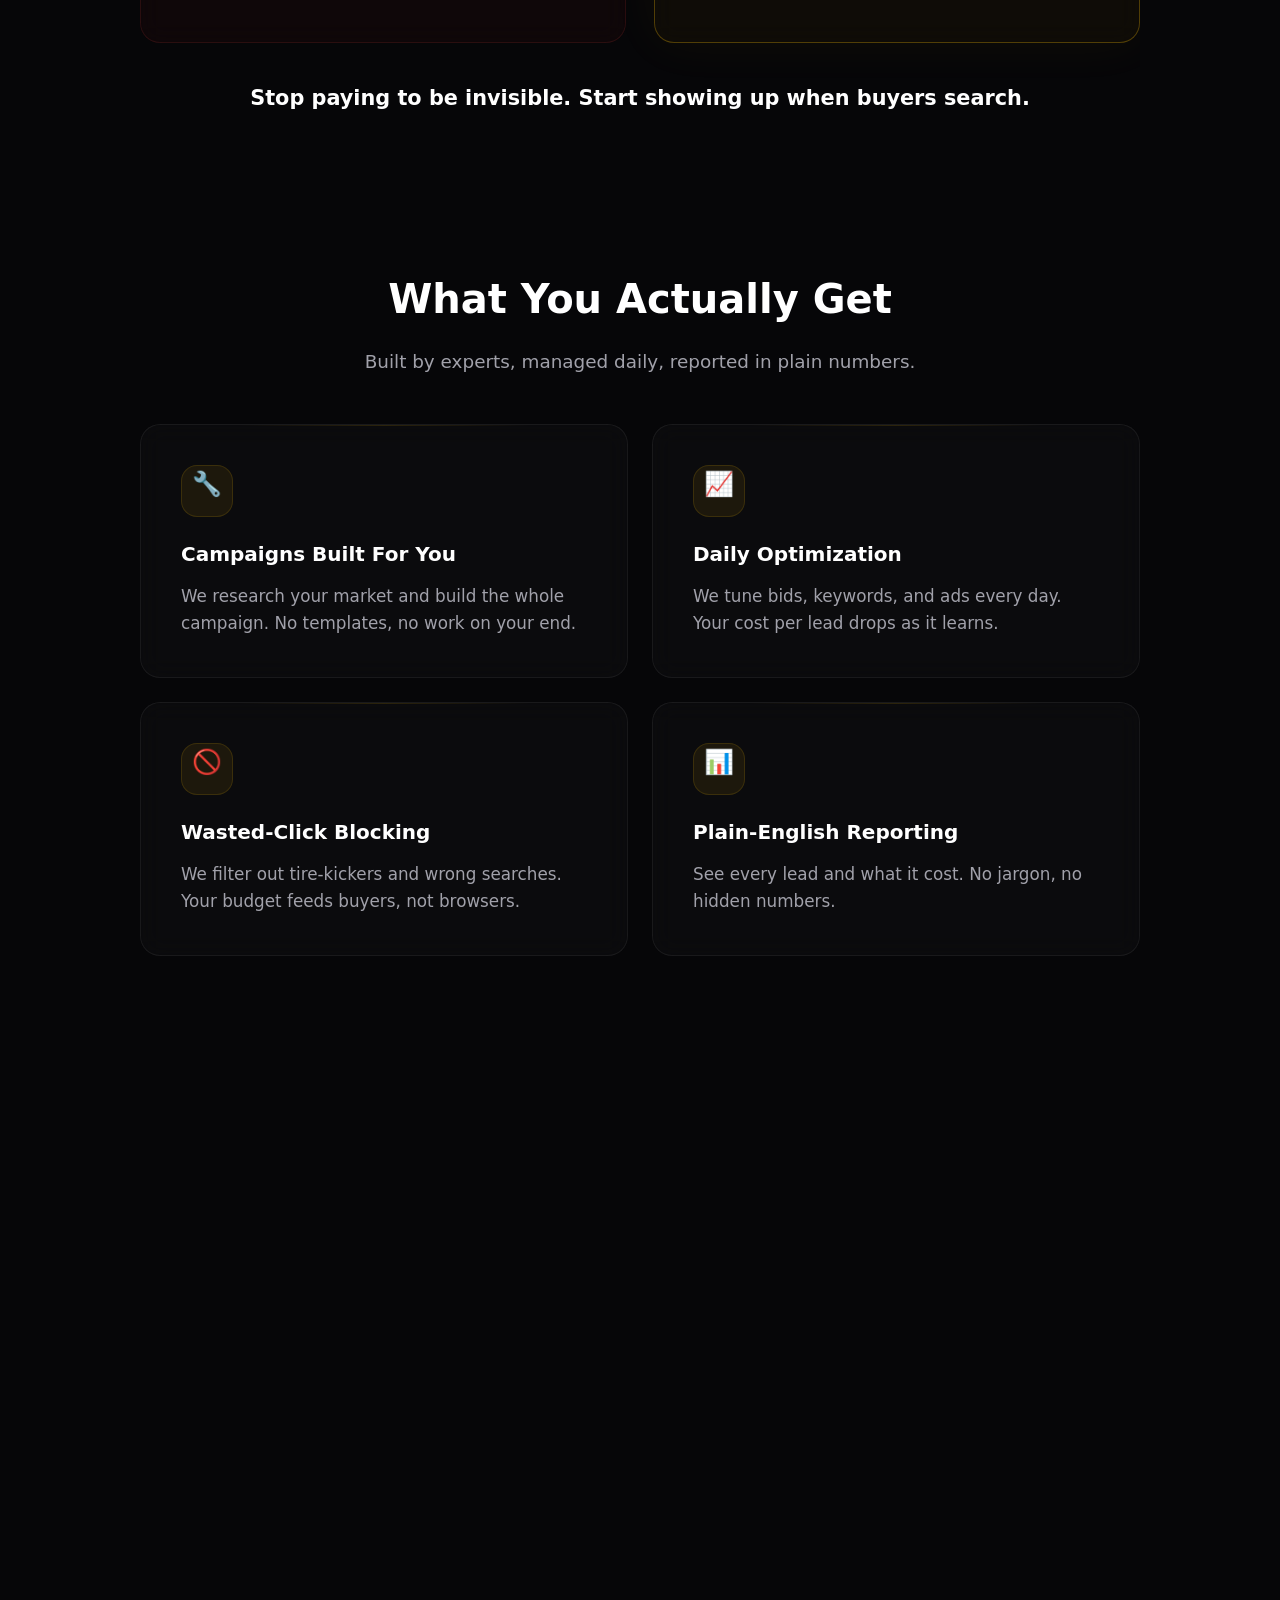
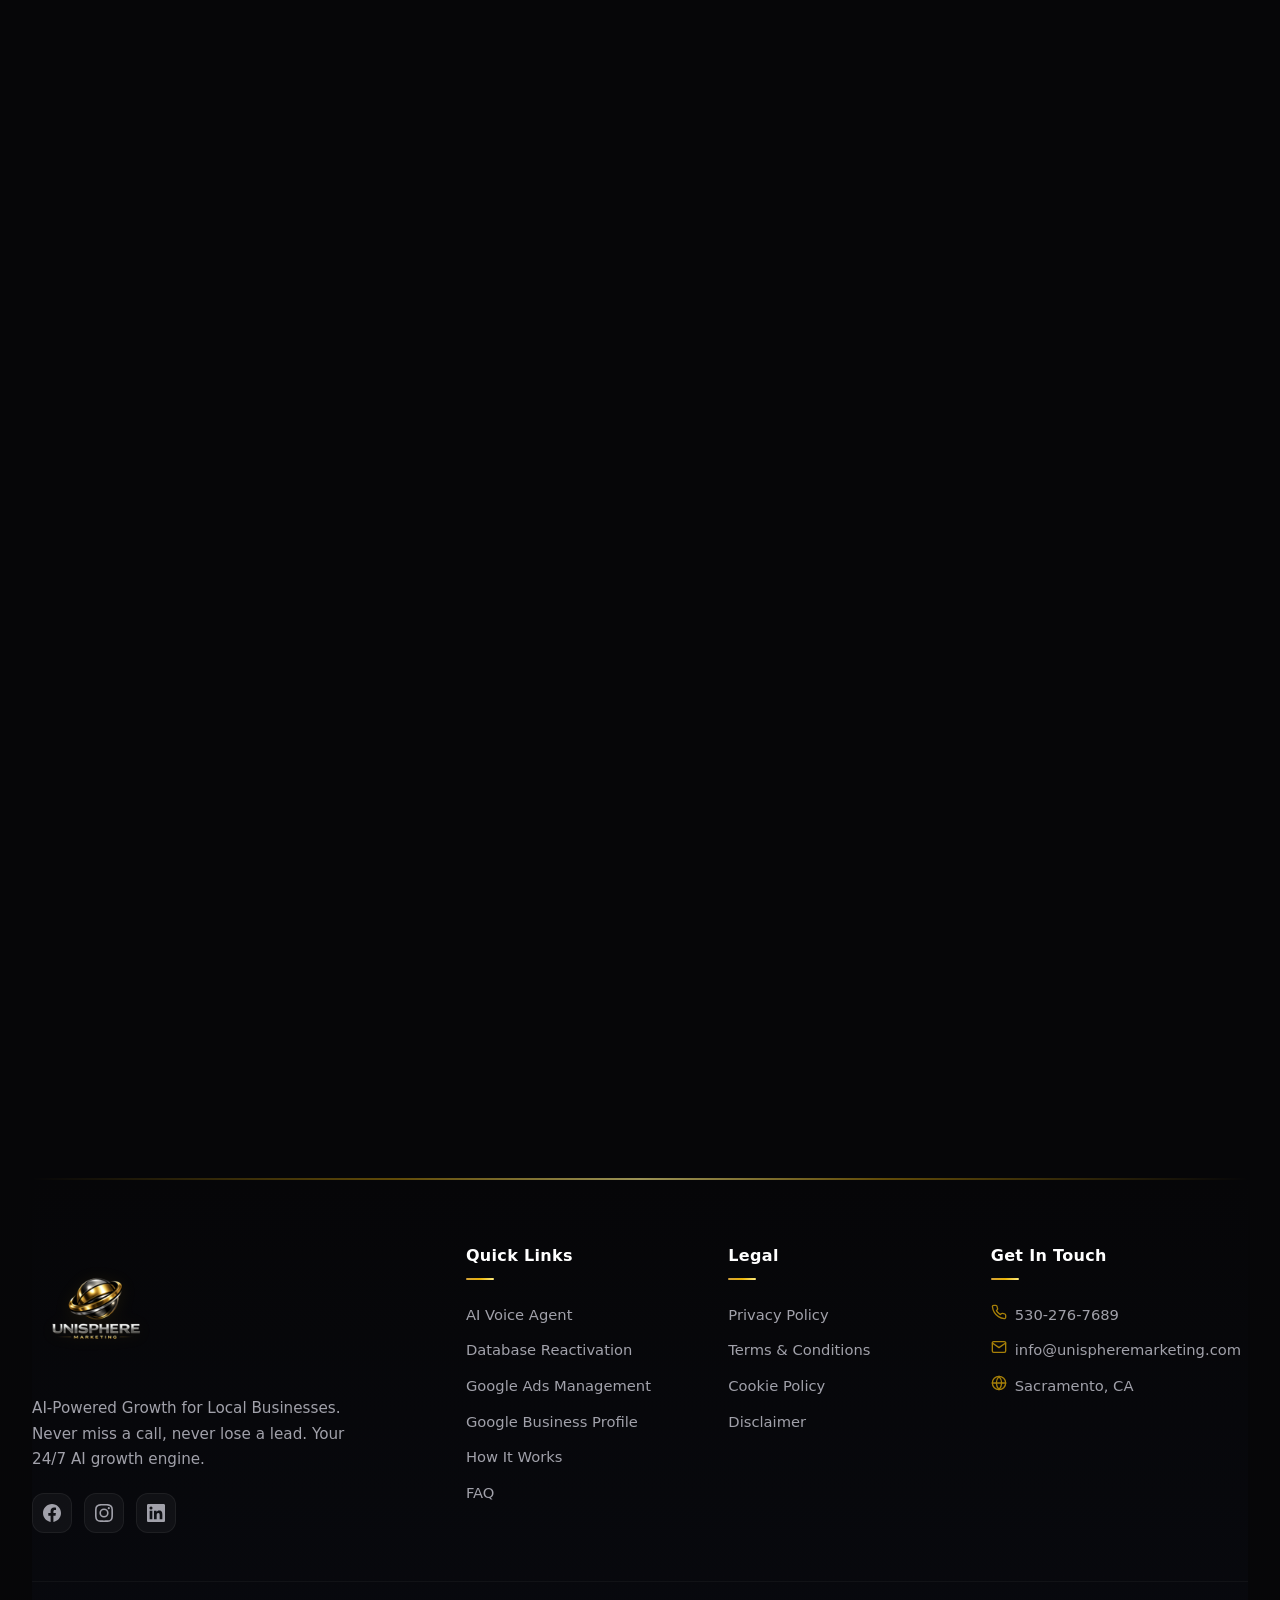
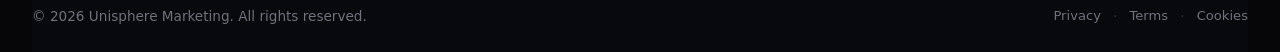
<file: google-ads.html>
<!DOCTYPE html>
<html lang="en">
<head>
    <meta charset="UTF-8">
    <meta name="viewport" content="width=device-width, initial-scale=1.0">
    <title>Google Ads Management | Unisphere Marketing</title>
    <meta name="description" content="Get in front of local customers searching for your service right now. Managed Google Ads that turn high-intent clicks into booked jobs.">
    <meta property="og:title" content="Google Ads Management | Unisphere Marketing">
    <meta property="og:description" content="Get in front of local customers searching for your service right now. Managed Google Ads that turn high-intent clicks into booked jobs.">
    <meta property="og:type" content="website">
    <meta property="og:image" content="logo-360.png">
    <link rel="stylesheet" href="index.css">
    <link rel="icon" type="image/png" href="favicon.png">
</head>
<body>

    <!-- Subtle Background Layer -->
    <div class="hero-bg-layer">
        <div class="hero-bg-gradient"></div>
        <div class="hero-bg-noise"></div>
        <div class="ai-voice-container" style="opacity: 0.4; transform: translate(-50%, -50%) scale(0.75);">
            <div class="ai-core-glow"></div>
            <div class="orbital-ring-2" style="animation-duration: 35s;"></div>
            <div class="orbital-ring-3" style="animation-duration: 55s;"></div>
        </div>
        <div class="hero-bg-fade"></div>
    </div>

    <!-- Main Wrapper -->
    <div class="wrapper">
        <header class="navbar">
            <div class="logo-container">
                <a href="index.html">
                    <img src="logo-180.png" srcset="logo-180.png 180w, logo-360.png 360w" sizes="180px" width="180" height="180" alt="Unisphere Marketing Logo" class="logo-img" fetchpriority="high" decoding="async">
                </a>
            </div>
            <nav class="nav-links">
                <a href="tel:5302767689" class="nav-phone">
                    <svg width="16" height="16" viewBox="0 0 24 24" fill="none" stroke="currentColor" stroke-width="2" stroke-linecap="round" stroke-linejoin="round"><path d="M22 16.92v3a2 2 0 0 1-2.18 2 19.79 19.79 0 0 1-8.63-3.07 19.5 19.5 0 0 1-6-6 19.79 19.79 0 0 1-3.07-8.67A2 2 0 0 1 4.11 2h3a2 2 0 0 1 2 1.72 12.84 12.84 0 0 0 .7 2.81 2 2 0 0 1-.45 2.11L8.09 9.91a16 16 0 0 0 6 6l1.27-1.27a2 2 0 0 1 2.11-.45 12.84 12.84 0 0 0 2.81.7A2 2 0 0 1 22 16.92z"></path></svg>
                    530-276-7689
                </a>
                <a href="index.html#how-it-works" class="nav-link">How It Works</a>
                <a href="index.html#faq" class="nav-link">FAQ</a>
                <a href="https://tidycal.com/legacyrich61/ai-voice-agent-discovery-call" target="_blank" class="btn btn-primary nav-btn">Book Your Free Strategy Call &rarr;</a>
            </nav>
        </header>

        <!-- Hero -->
        <section class="svc-hero">
            <div class="svc-hero-icon">🎯</div>
            <div class="pill">GOOGLE ADS MANAGEMENT</div>
            <h1 class="hero-title">High-Intent Leads, Delivered<br><span class="text-gradient">Straight to Your Door</span></h1>
            <p class="hero-subtitle">We put you in front of people searching for your service right now. You get the calls. We handle the rest.</p>
            <div class="hero-cta-wrapper">
                <a href="https://tidycal.com/legacyrich61/ai-voice-agent-discovery-call" target="_blank" class="btn btn-primary btn-large cta-main">👉 Book Your Free Strategy Call</a>
                <p class="cta-footnote">No obligation. No credit card. Just a real conversation.</p>
            </div>
            <div class="features-list">
                    <div class="feature-item">
                        <svg class="check-icon" viewBox="0 0 24 24" fill="none" stroke="currentColor" stroke-width="2" stroke-linecap="round" stroke-linejoin="round"><path d="M22 11.08V12a10 10 0 1 1-5.93-9.14"></path><polyline points="22 4 12 14.01 9 11.01"></polyline></svg>
                        100% Done-For-You
                    </div>
                    <div class="feature-item">
                        <svg class="check-icon" viewBox="0 0 24 24" fill="none" stroke="currentColor" stroke-width="2" stroke-linecap="round" stroke-linejoin="round"><path d="M22 11.08V12a10 10 0 1 1-5.93-9.14"></path><polyline points="22 4 12 14.01 9 11.01"></polyline></svg>
                        Live Within Days
                    </div>
                    <div class="feature-item">
                        <svg class="check-icon" viewBox="0 0 24 24" fill="none" stroke="currentColor" stroke-width="2" stroke-linecap="round" stroke-linejoin="round"><path d="M22 11.08V12a10 10 0 1 1-5.93-9.14"></path><polyline points="22 4 12 14.01 9 11.01"></polyline></svg>
                        Every Dollar Tracked
                    </div>
            </div>
        </section>

        <!-- Stat strip -->
        <section class="section reveal" style="padding-top: 0;">
            <div class="stat-strip reveal-stagger">
                <div class="stat">
                    <div class="stat-num">24/7</div>
                    <div class="stat-label">Your ads run while you work the job</div>
                </div>
                <div class="stat">
                    <div class="stat-num">100%</div>
                    <div class="stat-label">Of clicks tracked to the dollar</div>
                </div>
                <div class="stat">
                    <div class="stat-num">365</div>
                    <div class="stat-label">Days a year we optimize, no breaks</div>
                </div>
            </div>
        </section>

        <!-- Before / After -->
        <section class="section before-after reveal">
            <h2 class="section-title text-center">Without It vs. <span class="text-gradient">With Unisphere</span></h2>
            <div class="ba-grid reveal-stagger">
                <div class="ba-card before">
                    <span class="ba-label">Without Unisphere</span>
                    <ul class="ba-list">
                        <li><span class="ba-mark">✕</span> Your budget burns on the wrong clicks.</li>
                        <li><span class="ba-mark">✕</span> Competitors rank first. You rank nowhere.</li>
                        <li><span class="ba-mark">✕</span> You guess what works and hope.</li>
                        <li><span class="ba-mark">✕</span> Hot leads call a rival while you wait.</li>
                    </ul>
                </div>
                <div class="ba-card after">
                    <span class="ba-label">With Unisphere</span>
                    <ul class="ba-list">
                        <li><span class="ba-mark">✓</span> Every dollar targets ready-to-buy searchers.</li>
                        <li><span class="ba-mark">✓</span> You show up first when it counts.</li>
                        <li><span class="ba-mark">✓</span> You see exactly what each lead costs.</li>
                        <li><span class="ba-mark">✓</span> Hot leads reach you first, not the rival.</li>
                    </ul>
                </div>
            </div>
            <p class="ba-transition">Stop paying to be invisible. Start showing up when buyers search.</p>
        </section>

        <!-- What's Included -->
        <section class="section reveal">
            <h2 class="section-title text-center">What You Actually Get</h2>
            <p class="section-subtitle text-center">Built by experts, managed daily, reported in plain numbers.</p>
            <div class="features-grid reveal-stagger">
                <div class="feature-card">
                    <div class="icon-ring">🔧</div>
                    <h4>Campaigns Built For You</h4>
                    <p>We research your market and build the whole campaign. No templates, no work on your end.</p>
                </div>
                <div class="feature-card">
                    <div class="icon-ring">📈</div>
                    <h4>Daily Optimization</h4>
                    <p>We tune bids, keywords, and ads every day. Your cost per lead drops as it learns.</p>
                </div>
                <div class="feature-card">
                    <div class="icon-ring">🚫</div>
                    <h4>Wasted-Click Blocking</h4>
                    <p>We filter out tire-kickers and wrong searches. Your budget feeds buyers, not browsers.</p>
                </div>
                <div class="feature-card">
                    <div class="icon-ring">📊</div>
                    <h4>Plain-English Reporting</h4>
                    <p>See every lead and what it cost. No jargon, no hidden numbers.</p>
                </div>
            </div>
        </section>

        <!-- Why It Matters -->
        <section class="section transition-section reveal">
            <h2 class="section-title text-gradient text-center">Why This Matters Right Now</h2>
            <p class="transition-intro text-center">The owners winning local search are the ones who showed up first.</p>
            <div class="advantage-cards reveal-stagger">
                <div class="advantage-card">
                    <div class="advantage-icon">⏱️</div>
                    <h4>Buyers Search, Then Call Fast</h4>
                    <p>People who need you call within minutes. Not on the page? They call the next name.</p>
                </div>
                <div class="advantage-card">
                    <div class="advantage-icon">💸</div>
                    <h4>Every Missed Search Is Gone</h4>
                    <p>A lead who picks a rival today won't come back. That job is lost for good.</p>
                </div>
                <div class="advantage-card">
                    <div class="advantage-icon">🏆</div>
                    <h4>Your Competitors Are Bidding</h4>
                    <p>Rivals already pay to sit above you. Every day you wait, they take more.</p>
                </div>
                <div class="advantage-card">
                    <div class="advantage-icon">📞</div>
                    <h4>Ads Plus Instant Answer</h4>
                    <p>Pair with our AI Voice Agent and every call gets answered. No lead slips.</p>
                </div>
            </div>
        </section>

        <!-- Mini FAQ -->
        <section class="section faq-section reveal">
            <h2 class="section-title text-center">Quick Questions</h2>
            <div class="faq-container">
                <div class="faq-item">
                    <button class="faq-question">How fast can my ads go live? <span class="faq-icon">+</span></button>
                    <div class="faq-answer"><p>Most campaigns launch within a few days of your strategy call. We build it, you approve it, then the leads start coming in.</p></div>
                </div>
                <div class="faq-item">
                    <button class="faq-question">How much do I need to spend on ads? <span class="faq-icon">+</span></button>
                    <div class="faq-answer"><p>You set the ad budget that fits your business, and we make every dollar work harder. There's no minimum we force on you. We'll recommend a smart starting point on the call.</p></div>
                </div>
                <div class="faq-item">
                    <button class="faq-question">Will I know if it's actually working? <span class="faq-icon">+</span></button>
                    <div class="faq-answer"><p>Yes. You get clear reporting that shows leads, calls, and cost per lead in plain language. You'll always see exactly where your money goes.</p></div>
                </div>
            </div>
        </section>

        <!-- Final CTA -->
        <section class="section cta-section text-center reveal">
            <div class="cta-box content-card glow-border">
                <h2 class="section-title">Show Up First.<br><span class="text-gradient">Win the Job.</span></h2>
                <p class="cta-body-text">Every search you miss is a job your competitor books. Let's get your ads in front of buyers this week.</p>
                <a href="https://tidycal.com/legacyrich61/ai-voice-agent-discovery-call" target="_blank" class="btn btn-primary btn-large cta-main mt-4">👉 Book Your Free Strategy Call</a>
                <p class="cta-footnote mt-2">Takes less than 60 seconds to schedule. No obligation. No credit card.</p>
            </div>
        </section>

        <footer class="footer">
            <div class="footer-accent"></div>
            <div class="footer-main">
                <div class="footer-brand">
                    <img src="logo-180.png" srcset="logo-180.png 180w, logo-360.png 360w" sizes="120px" width="180" height="180" alt="Unisphere Marketing Logo" class="footer-logo-img" loading="lazy" decoding="async">
                    <p class="footer-tagline">AI-Powered Growth for Local Businesses. Never miss a call, never lose a lead. Your 24/7 AI growth engine.</p>
                    <div class="footer-social">
                        <a href="#" class="social-link" aria-label="Facebook"><svg width="18" height="18" viewBox="0 0 24 24" fill="currentColor"><path d="M24 12.073c0-6.627-5.373-12-12-12s-12 5.373-12 12c0 5.99 4.388 10.954 10.125 11.854v-8.385H7.078v-3.47h3.047V9.43c0-3.007 1.792-4.669 4.533-4.669 1.312 0 2.686.235 2.686.235v2.953H15.83c-1.491 0-1.956.925-1.956 1.874v2.25h3.328l-.532 3.47h-2.796v8.385C19.612 23.027 24 18.062 24 12.073z"/></svg></a>
                        <a href="#" class="social-link" aria-label="Instagram"><svg width="18" height="18" viewBox="0 0 24 24" fill="currentColor"><path d="M12 2.163c3.204 0 3.584.012 4.85.07 3.252.148 4.771 1.691 4.919 4.919.058 1.265.069 1.645.069 4.849 0 3.205-.012 3.584-.069 4.849-.149 3.225-1.664 4.771-4.919 4.919-1.266.058-1.644.07-4.85.07-3.204 0-3.584-.012-4.849-.07-3.26-.149-4.771-1.699-4.919-4.92-.058-1.265-.07-1.644-.07-4.849 0-3.204.013-3.583.07-4.849.149-3.227 1.664-4.771 4.919-4.919 1.266-.057 1.645-.069 4.849-.069zM12 0C8.741 0 8.333.014 7.053.072 2.695.272.273 2.69.073 7.052.014 8.333 0 8.741 0 12c0 3.259.014 3.668.072 4.948.2 4.358 2.618 6.78 6.98 6.98C8.333 23.986 8.741 24 12 24c3.259 0 3.668-.014 4.948-.072 4.354-.2 6.782-2.618 6.979-6.98.059-1.28.073-1.689.073-4.948 0-3.259-.014-3.667-.072-4.947-.196-4.354-2.617-6.78-6.979-6.98C15.668.014 15.259 0 12 0zm0 5.838a6.162 6.162 0 100 12.324 6.162 6.162 0 000-12.324zM12 16a4 4 0 110-8 4 4 0 010 8zm6.406-11.845a1.44 1.44 0 100 2.881 1.44 1.44 0 000-2.881z"/></svg></a>
                        <a href="#" class="social-link" aria-label="LinkedIn"><svg width="18" height="18" viewBox="0 0 24 24" fill="currentColor"><path d="M20.447 20.452h-3.554v-5.569c0-1.328-.027-3.037-1.852-3.037-1.853 0-2.136 1.445-2.136 2.939v5.667H9.351V9h3.414v1.561h.046c.477-.9 1.637-1.85 3.37-1.85 3.601 0 4.267 2.37 4.267 5.455v6.286zM5.337 7.433a2.062 2.062 0 01-2.063-2.065 2.064 2.064 0 112.063 2.065zm1.782 13.019H3.555V9h3.564v11.452zM22.225 0H1.771C.792 0 0 .774 0 1.729v20.542C0 23.227.792 24 1.771 24h20.451C23.2 24 24 23.227 24 22.271V1.729C24 .774 23.2 0 22.225 0h.003z"/></svg></a>
                    </div>
                </div>
                <div class="footer-col">
                    <h4 class="footer-col-title">Quick Links</h4>
                    <ul class="footer-links">
                        <li><a href="ai-voice-agent.html">AI Voice Agent</a></li>
                        <li><a href="database-reactivation.html">Database Reactivation</a></li>
                        <li><a href="google-ads.html">Google Ads Management</a></li>
                        <li><a href="google-business-profile.html">Google Business Profile</a></li>
                        <li><a href="index.html#how-it-works">How It Works</a></li>
                        <li><a href="index.html#faq">FAQ</a></li>
                    </ul>
                </div>
                <div class="footer-col">
                    <h4 class="footer-col-title">Legal</h4>
                    <ul class="footer-links">
                        <li><a href="privacy.html">Privacy Policy</a></li>
                        <li><a href="terms.html">Terms &amp; Conditions</a></li>
                        <li><a href="cookies.html">Cookie Policy</a></li>
                        <li><a href="disclaimer.html">Disclaimer</a></li>
                    </ul>
                </div>
                <div class="footer-col">
                    <h4 class="footer-col-title">Get In Touch</h4>
                    <ul class="footer-links footer-contact-list">
                        <li><svg width="16" height="16" viewBox="0 0 24 24" fill="none" stroke="currentColor" stroke-width="2" stroke-linecap="round" stroke-linejoin="round"><path d="M22 16.92v3a2 2 0 0 1-2.18 2 19.79 19.79 0 0 1-8.63-3.07 19.5 19.5 0 0 1-6-6 19.79 19.79 0 0 1-3.07-8.67A2 2 0 0 1 4.11 2h3a2 2 0 0 1 2 1.72 12.84 12.84 0 0 0 .7 2.81 2 2 0 0 1-.45 2.11L8.09 9.91a16 16 0 0 0 6 6l1.27-1.27a2 2 0 0 1 2.11-.45 12.84 12.84 0 0 0 2.81.7A2 2 0 0 1 22 16.92z"></path></svg><a href="tel:5302767689">530-276-7689</a></li>
                        <li><svg width="16" height="16" viewBox="0 0 24 24" fill="none" stroke="currentColor" stroke-width="2" stroke-linecap="round" stroke-linejoin="round"><path d="M4 4h16c1.1 0 2 .9 2 2v12c0 1.1-.9 2-2 2H4c-1.1 0-2-.9-2-2V6c0-1.1.9-2 2-2z"></path><polyline points="22,6 12,13 2,6"></polyline></svg><a href="mailto:info@unispheremarketing.com">info@unispheremarketing.com</a></li>
                        <li><svg width="16" height="16" viewBox="0 0 24 24" fill="none" stroke="currentColor" stroke-width="2" stroke-linecap="round" stroke-linejoin="round"><circle cx="12" cy="12" r="10"></circle><line x1="2" y1="12" x2="22" y2="12"></line><path d="M12 2a15.3 15.3 0 0 1 4 10 15.3 15.3 0 0 1-4 10 15.3 15.3 0 0 1-4-10 15.3 15.3 0 0 1 4-10z"></path></svg><span>Sacramento, CA</span></li>
                    </ul>
                </div>
            </div>
            <div class="footer-bottom">
                <p class="footer-copyright">&copy; 2026 Unisphere Marketing. All rights reserved.</p>
                <div class="footer-bottom-links">
                    <a href="privacy.html">Privacy</a>
                    <span class="footer-dot">·</span>
                    <a href="terms.html">Terms</a>
                    <span class="footer-dot">·</span>
                    <a href="cookies.html">Cookies</a>
                </div>
            </div>
        </footer>
    </div>

    <!-- Voice Agent Overlay -->
    <div class="voice-overlay" id="voiceOverlay">
        <div class="voice-panel">
            <button class="voice-panel-close" id="voicePanelClose">&times;</button>
            <div class="voice-panel-header">
                <div class="voice-panel-avatar"><img src="kate-avatar-160.jpg" width="160" height="160" alt="Kate" loading="lazy" decoding="async" /></div>
                <div class="voice-panel-info"><h3>Talk to Kate</h3><p>AI Receptionist</p></div>
            </div>
            <div class="voice-panel-body" id="voiceIdleState">
                <div class="mic-button-wrapper" id="micBtnWrapper">
                    <div class="mic-ring mic-ring-1"></div>
                    <div class="mic-ring mic-ring-2"></div>
                    <div class="mic-ring mic-ring-3"></div>
                    <button class="mic-button" id="startCallBtn">
                        <svg width="32" height="32" viewBox="0 0 24 24" fill="none" stroke="currentColor" stroke-width="2" stroke-linecap="round" stroke-linejoin="round"><path d="M12 1a3 3 0 0 0-3 3v8a3 3 0 0 0 6 0V4a3 3 0 0 0-3-3z"></path><path d="M19 10v2a7 7 0 0 1-14 0v-2"></path><line x1="12" y1="19" x2="12" y2="23"></line><line x1="8" y1="23" x2="16" y2="23"></line></svg>
                    </button>
                </div>
                <p class="voice-prompt">Click to start a voice conversation</p>
            </div>
            <div class="voice-panel-body voice-state-hidden" id="voiceConnectingState">
                <div class="connecting-spinner"><div class="spinner-ring"></div><div class="spinner-ring spinner-ring-2"></div></div>
                <p class="voice-prompt">Connecting to Kate...</p>
            </div>
            <div class="voice-panel-body voice-state-hidden" id="voiceActiveState">
                <div class="active-call-visual"><div class="voice-wave-container"><div class="voice-wave-bar"></div><div class="voice-wave-bar"></div><div class="voice-wave-bar"></div><div class="voice-wave-bar"></div><div class="voice-wave-bar"></div><div class="voice-wave-bar"></div><div class="voice-wave-bar"></div><div class="voice-wave-bar"></div><div class="voice-wave-bar"></div></div></div>
                <p class="voice-status" id="voiceStatusText">Kate is listening...</p>
                <div class="call-controls">
                    <button class="control-btn mute-btn" id="muteBtn" title="Mute">
                        <svg id="muteIcon" width="22" height="22" viewBox="0 0 24 24" fill="none" stroke="currentColor" stroke-width="2" stroke-linecap="round" stroke-linejoin="round"><path d="M12 1a3 3 0 0 0-3 3v8a3 3 0 0 0 6 0V4a3 3 0 0 0-3-3z"></path><path d="M19 10v2a7 7 0 0 1-14 0v-2"></path><line x1="12" y1="19" x2="12" y2="23"></line><line x1="8" y1="23" x2="16" y2="23"></line></svg>
                        <svg id="mutedIcon" class="voice-state-hidden" width="22" height="22" viewBox="0 0 24 24" fill="none" stroke="currentColor" stroke-width="2" stroke-linecap="round" stroke-linejoin="round"><line x1="1" y1="1" x2="23" y2="23"></line><path d="M9 9v3a3 3 0 0 0 5.12 2.12M15 9.34V4a3 3 0 0 0-5.94-.6"></path><path d="M17 16.95A7 7 0 0 1 5 12v-2m14 0v2c0 .31-.02.61-.06.91"></path><line x1="12" y1="19" x2="12" y2="23"></line><line x1="8" y1="23" x2="16" y2="23"></line></svg>
                    </button>
                    <button class="control-btn end-call-btn" id="endCallBtn" title="End Call">
                        <svg width="22" height="22" viewBox="0 0 24 24" fill="none" stroke="currentColor" stroke-width="2.5" stroke-linecap="round" stroke-linejoin="round"><path d="M10.68 13.31a16 16 0 0 0 3.41 2.6l1.27-1.27a2 2 0 0 1 2.11-.45 12.84 12.84 0 0 0 2.81.7A2 2 0 0 1 22 16.92v3a2 2 0 0 1-2.18 2 19.79 19.79 0 0 1-8.63-3.07 19.5 19.5 0 0 1-6-6 19.79 19.79 0 0 1-3.07-8.67A2 2 0 0 1 4.11 2h3a2 2 0 0 1 2 1.72 12.84 12.84 0 0 0 .7 2.81 2 2 0 0 1-.45 2.11L8.09 9.91"></path><line x1="23" y1="1" x2="1" y2="23"></line></svg>
                    </button>
                </div>
            </div>
            <div class="voice-panel-footer"><span class="powered-by">Powered by <strong>Unisphere AI</strong></span></div>
        </div>
    </div>

    <!-- Floating Chat Widget -->
    <div class="chat-widget" id="chatWidget">
        <div class="chat-greeting" id="chatGreeting">
            👋 Hi! I'm Kate — click to talk, I'm here to help! <span class="chat-close" id="chatCloseBtn">&times;</span>
        </div>
        <div class="chat-avatar-btn" id="chatAvatarBtn">
            <div class="avatar-shimmer"></div>
            <div class="avatar-shimmer-2"></div>
            <div class="avatar-glow"></div>
            <div class="avatar-inner"><img src="kate-avatar-96.jpg" srcset="kate-avatar-96.jpg 96w, kate-avatar-160.jpg 160w" sizes="68px" width="96" height="96" alt="Kate — AI Receptionist" decoding="async" /></div>
            <div class="status-dot"></div>
        </div>
    </div>

    <script src="script.js" defer></script>
</body>
</html>
</file>
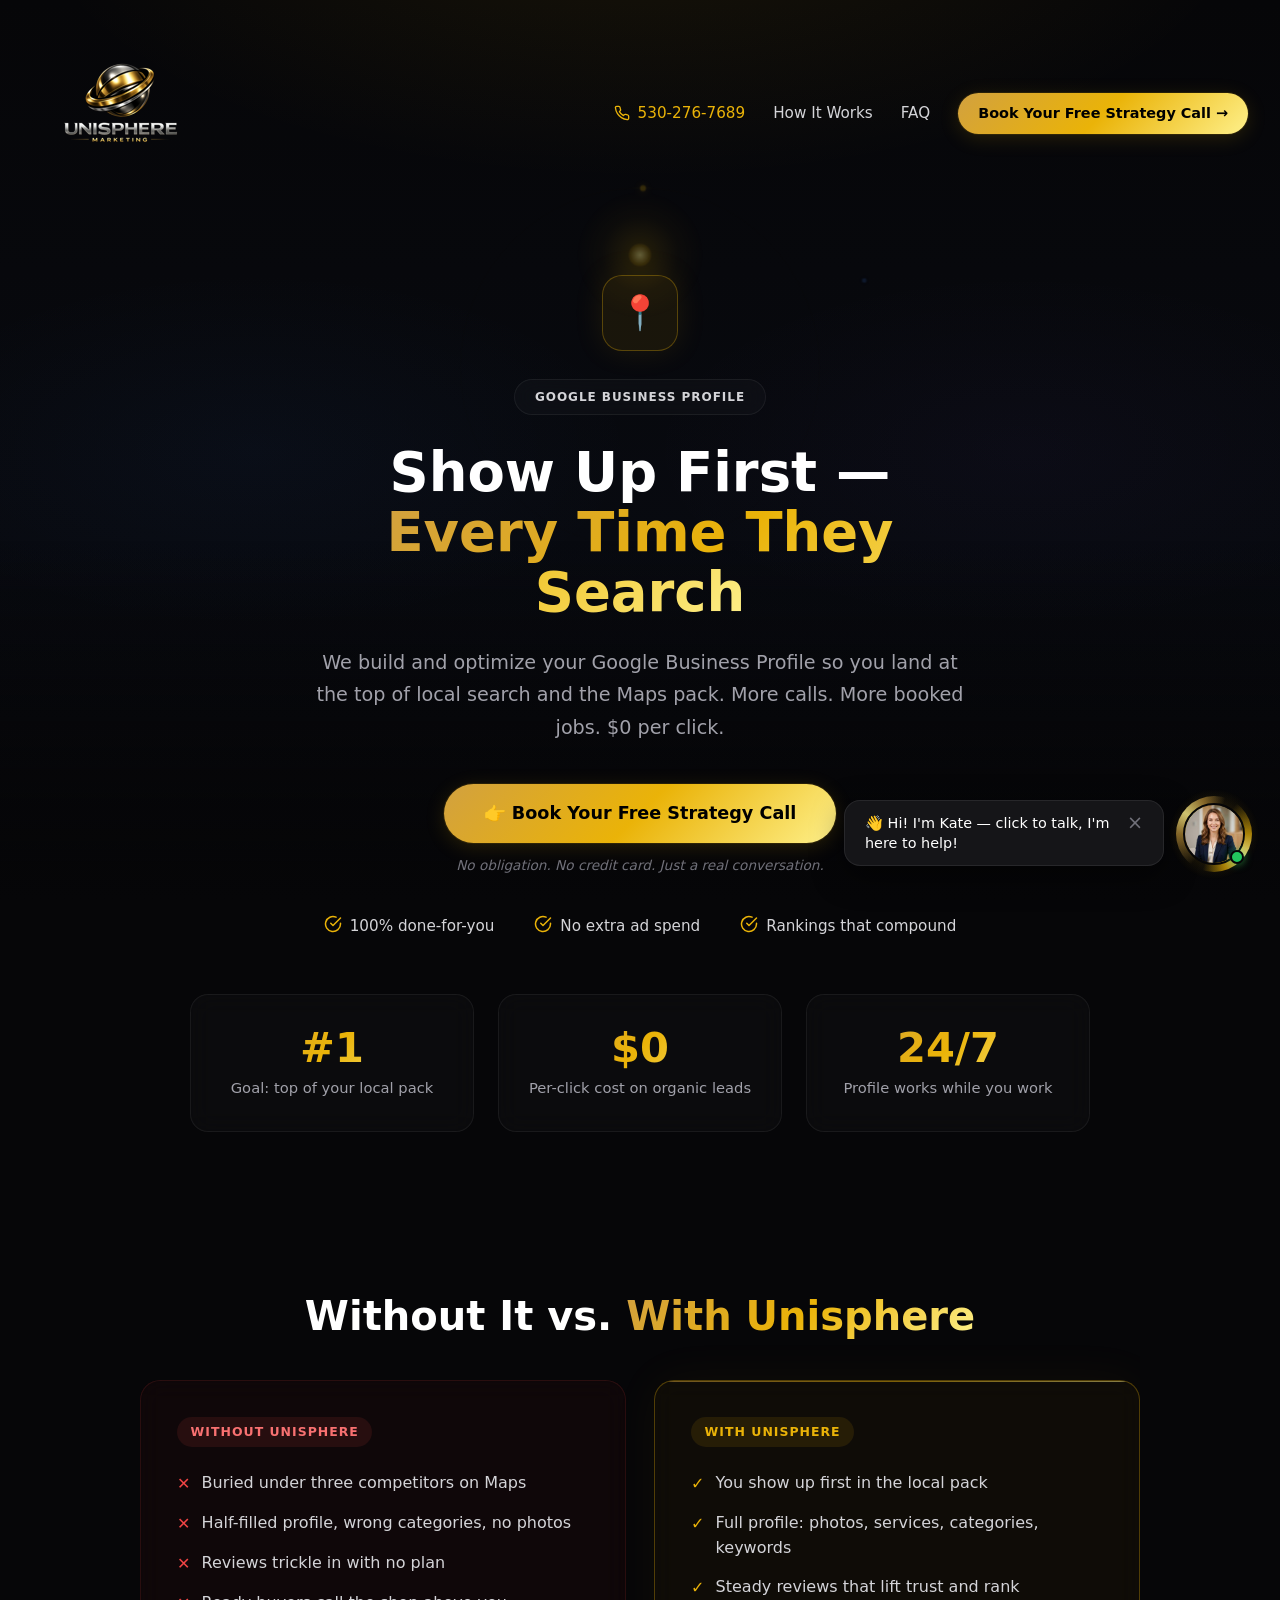
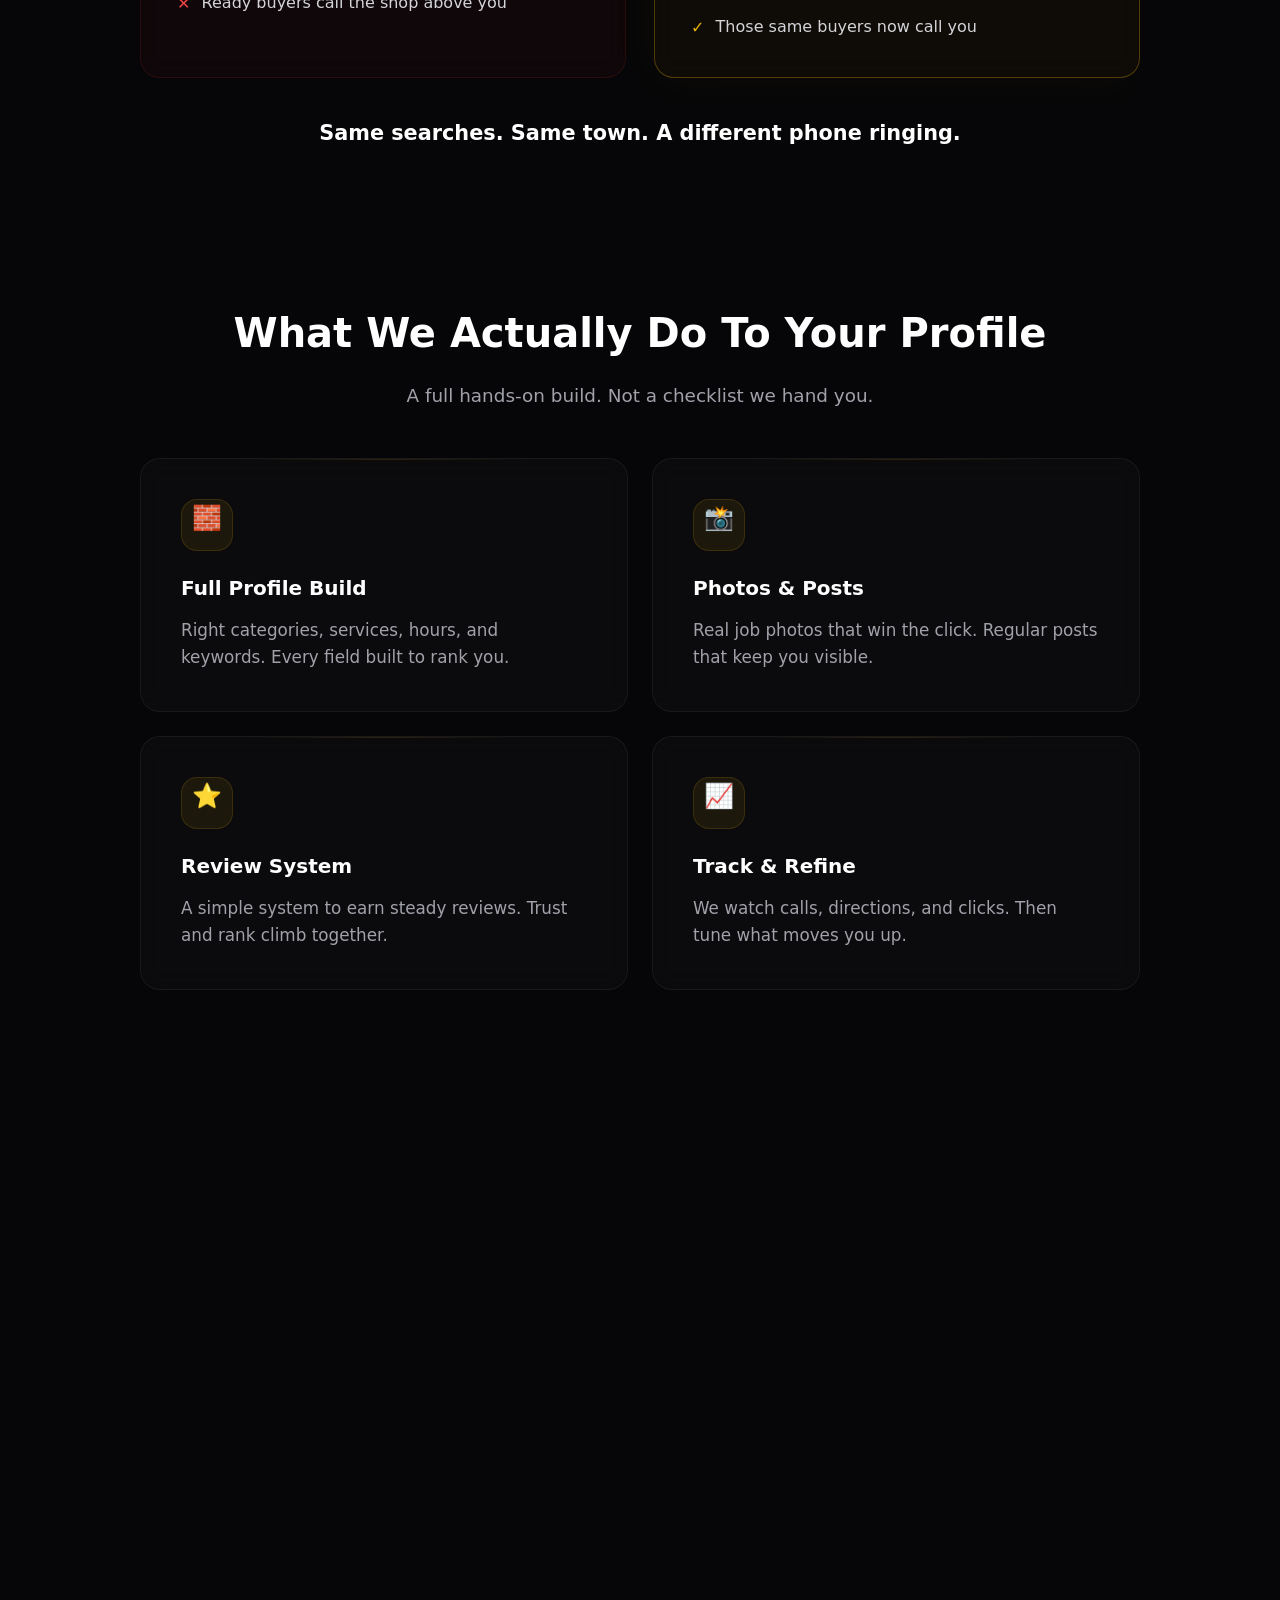
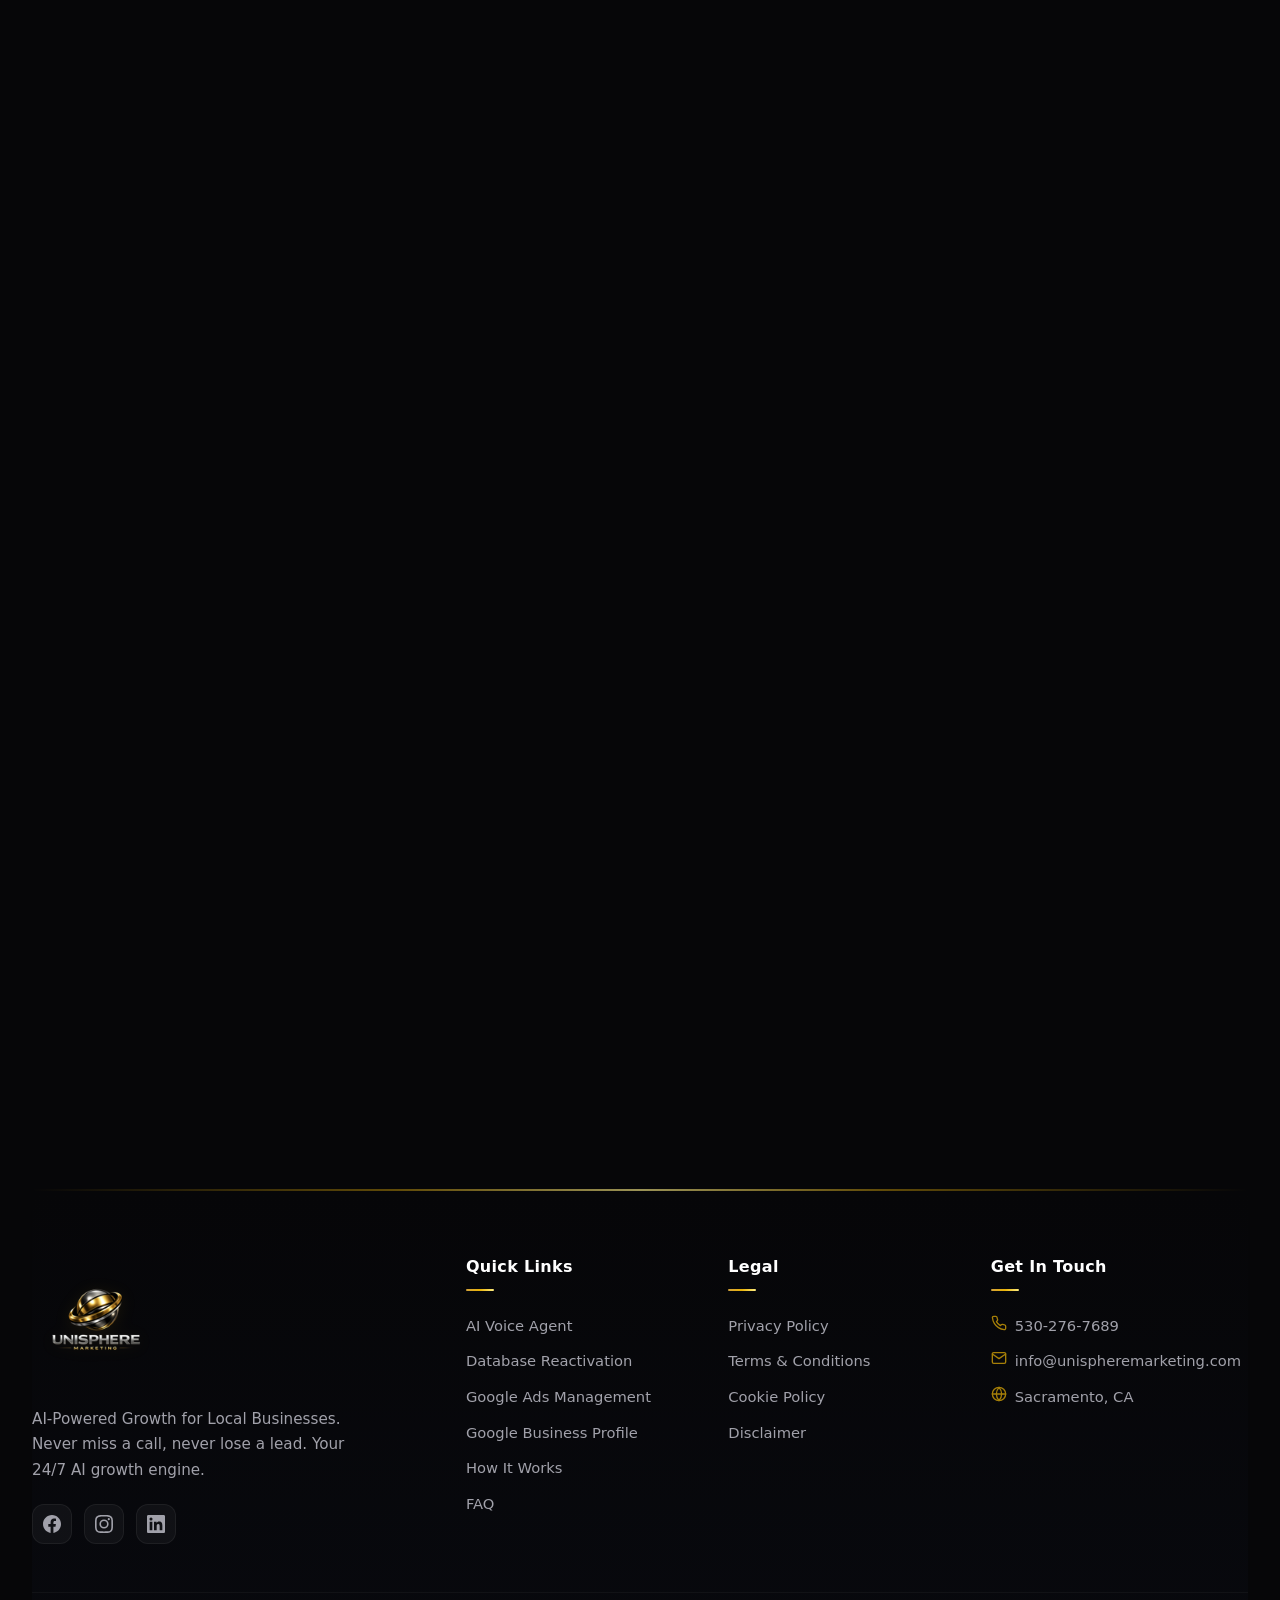
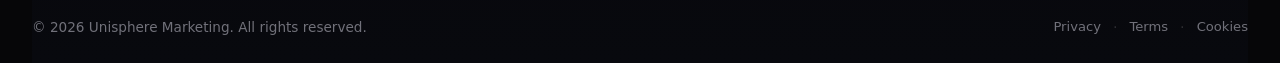
<file: google-business-profile.html>
<!DOCTYPE html>
<html lang="en">
<head>
    <meta charset="UTF-8">
    <meta name="viewport" content="width=device-width, initial-scale=1.0">
    <title>Google Business Profile Optimization | Unisphere Marketing</title>
    <meta name="description" content="We build and optimize your Google Business Profile so you show up first in local search and the Maps pack. More calls, more booked jobs, $0 per click.">
    <meta property="og:title" content="Google Business Profile Optimization | Unisphere Marketing">
    <meta property="og:description" content="We build and optimize your Google Business Profile so you show up first in local search and the Maps pack. More calls, more booked jobs, $0 per click.">
    <meta property="og:type" content="website">
    <meta property="og:image" content="logo-360.png">
    <link rel="stylesheet" href="index.css">
    <link rel="icon" type="image/png" href="favicon.png">
</head>
<body>

    <!-- Subtle Background Layer -->
    <div class="hero-bg-layer">
        <div class="hero-bg-gradient"></div>
        <div class="hero-bg-noise"></div>
        <div class="ai-voice-container" style="opacity: 0.4; transform: translate(-50%, -50%) scale(0.75);">
            <div class="ai-core-glow"></div>
            <div class="orbital-ring-2" style="animation-duration: 35s;"></div>
            <div class="orbital-ring-3" style="animation-duration: 55s;"></div>
        </div>
        <div class="hero-bg-fade"></div>
    </div>

    <!-- Main Wrapper -->
    <div class="wrapper">
        <header class="navbar">
            <div class="logo-container">
                <a href="index.html">
                    <img src="logo-180.png" srcset="logo-180.png 180w, logo-360.png 360w" sizes="180px" width="180" height="180" alt="Unisphere Marketing Logo" class="logo-img" fetchpriority="high" decoding="async">
                </a>
            </div>
            <nav class="nav-links">
                <a href="tel:5302767689" class="nav-phone">
                    <svg width="16" height="16" viewBox="0 0 24 24" fill="none" stroke="currentColor" stroke-width="2" stroke-linecap="round" stroke-linejoin="round"><path d="M22 16.92v3a2 2 0 0 1-2.18 2 19.79 19.79 0 0 1-8.63-3.07 19.5 19.5 0 0 1-6-6 19.79 19.79 0 0 1-3.07-8.67A2 2 0 0 1 4.11 2h3a2 2 0 0 1 2 1.72 12.84 12.84 0 0 0 .7 2.81 2 2 0 0 1-.45 2.11L8.09 9.91a16 16 0 0 0 6 6l1.27-1.27a2 2 0 0 1 2.11-.45 12.84 12.84 0 0 0 2.81.7A2 2 0 0 1 22 16.92z"></path></svg>
                    530-276-7689
                </a>
                <a href="index.html#how-it-works" class="nav-link">How It Works</a>
                <a href="index.html#faq" class="nav-link">FAQ</a>
                <a href="https://tidycal.com/legacyrich61/ai-voice-agent-discovery-call" target="_blank" class="btn btn-primary nav-btn">Book Your Free Strategy Call &rarr;</a>
            </nav>
        </header>

        <!-- Hero -->
        <section class="svc-hero">
            <div class="svc-hero-icon">📍</div>
            <div class="pill">GOOGLE BUSINESS PROFILE</div>
            <h1 class="hero-title">Show Up First —<br><span class="text-gradient">Every Time They Search</span></h1>
            <p class="hero-subtitle">We build and optimize your Google Business Profile so you land at the top of local search and the Maps pack. More calls. More booked jobs. $0 per click.</p>
            <div class="hero-cta-wrapper">
                <a href="https://tidycal.com/legacyrich61/ai-voice-agent-discovery-call" target="_blank" class="btn btn-primary btn-large cta-main">👉 Book Your Free Strategy Call</a>
                <p class="cta-footnote">No obligation. No credit card. Just a real conversation.</p>
            </div>
            <div class="features-list">
                    <div class="feature-item">
                        <svg class="check-icon" viewBox="0 0 24 24" fill="none" stroke="currentColor" stroke-width="2" stroke-linecap="round" stroke-linejoin="round"><path d="M22 11.08V12a10 10 0 1 1-5.93-9.14"></path><polyline points="22 4 12 14.01 9 11.01"></polyline></svg>
                        100% done-for-you
                    </div>
                    <div class="feature-item">
                        <svg class="check-icon" viewBox="0 0 24 24" fill="none" stroke="currentColor" stroke-width="2" stroke-linecap="round" stroke-linejoin="round"><path d="M22 11.08V12a10 10 0 1 1-5.93-9.14"></path><polyline points="22 4 12 14.01 9 11.01"></polyline></svg>
                        No extra ad spend
                    </div>
                    <div class="feature-item">
                        <svg class="check-icon" viewBox="0 0 24 24" fill="none" stroke="currentColor" stroke-width="2" stroke-linecap="round" stroke-linejoin="round"><path d="M22 11.08V12a10 10 0 1 1-5.93-9.14"></path><polyline points="22 4 12 14.01 9 11.01"></polyline></svg>
                        Rankings that compound
                    </div>
            </div>
        </section>

        <!-- Stat strip -->
        <section class="section reveal" style="padding-top: 0;">
            <div class="stat-strip reveal-stagger">
                <div class="stat">
                    <div class="stat-num">#1</div>
                    <div class="stat-label">Goal: top of your local pack</div>
                </div>
                <div class="stat">
                    <div class="stat-num">$0</div>
                    <div class="stat-label">Per-click cost on organic leads</div>
                </div>
                <div class="stat">
                    <div class="stat-num">24/7</div>
                    <div class="stat-label">Profile works while you work</div>
                </div>
            </div>
        </section>

        <!-- Before / After -->
        <section class="section before-after reveal">
            <h2 class="section-title text-center">Without It vs. <span class="text-gradient">With Unisphere</span></h2>
            <div class="ba-grid reveal-stagger">
                <div class="ba-card before">
                    <span class="ba-label">Without Unisphere</span>
                    <ul class="ba-list">
                        <li><span class="ba-mark">✕</span> Buried under three competitors on Maps</li>
                        <li><span class="ba-mark">✕</span> Half-filled profile, wrong categories, no photos</li>
                        <li><span class="ba-mark">✕</span> Reviews trickle in with no plan</li>
                        <li><span class="ba-mark">✕</span> Ready buyers call the shop above you</li>
                    </ul>
                </div>
                <div class="ba-card after">
                    <span class="ba-label">With Unisphere</span>
                    <ul class="ba-list">
                        <li><span class="ba-mark">✓</span> You show up first in the local pack</li>
                        <li><span class="ba-mark">✓</span> Full profile: photos, services, categories, keywords</li>
                        <li><span class="ba-mark">✓</span> Steady reviews that lift trust and rank</li>
                        <li><span class="ba-mark">✓</span> Those same buyers now call you</li>
                    </ul>
                </div>
            </div>
            <p class="ba-transition">Same searches. Same town. A different phone ringing.</p>
        </section>

        <!-- What's Included -->
        <section class="section reveal">
            <h2 class="section-title text-center">What We Actually Do To Your Profile</h2>
            <p class="section-subtitle text-center">A full hands-on build. Not a checklist we hand you.</p>
            <div class="features-grid reveal-stagger">
                <div class="feature-card">
                    <div class="icon-ring">🧱</div>
                    <h4>Full Profile Build</h4>
                    <p>Right categories, services, hours, and keywords. Every field built to rank you.</p>
                </div>
                <div class="feature-card">
                    <div class="icon-ring">📸</div>
                    <h4>Photos &amp; Posts</h4>
                    <p>Real job photos that win the click. Regular posts that keep you visible.</p>
                </div>
                <div class="feature-card">
                    <div class="icon-ring">⭐</div>
                    <h4>Review System</h4>
                    <p>A simple system to earn steady reviews. Trust and rank climb together.</p>
                </div>
                <div class="feature-card">
                    <div class="icon-ring">📈</div>
                    <h4>Track &amp; Refine</h4>
                    <p>We watch calls, directions, and clicks. Then tune what moves you up.</p>
                </div>
            </div>
        </section>

        <!-- Why It Matters -->
        <section class="section transition-section reveal">
            <h2 class="section-title text-gradient text-center">Why This Matters Right Now</h2>
            <p class="transition-intro text-center">Local search is where buyers decide. The top spots take the calls.</p>
            <div class="advantage-cards reveal-stagger">
                <div class="advantage-card">
                    <div class="advantage-icon">👆</div>
                    <h4>The Top 3 Take The Calls</h4>
                    <p>Most buyers call straight from the pack. Off it, you're invisible.</p>
                </div>
                <div class="advantage-card">
                    <div class="advantage-icon">📞</div>
                    <h4>Every Missed Search Is Gone</h4>
                    <p>They call the next plumber. That job never comes back.</p>
                </div>
                <div class="advantage-card">
                    <div class="advantage-icon">⚡</div>
                    <h4>Competitors Are Moving Now</h4>
                    <p>Your rivals are optimizing today. Wait, and you slip down.</p>
                </div>
                <div class="advantage-card">
                    <div class="advantage-icon">🌱</div>
                    <h4>It Compounds Over Time</h4>
                    <p>Reviews and activity stack up. Your rank gets stronger, not stale.</p>
                </div>
            </div>
        </section>

        <!-- Mini FAQ -->
        <section class="section faq-section reveal">
            <h2 class="section-title text-center">Quick Questions</h2>
            <div class="faq-container">
                <div class="faq-item">
                    <button class="faq-question">Do I need to run Google Ads for this to work? <span class="faq-icon">+</span></button>
                    <div class="faq-answer"><p>No. This is organic visibility in local search and Maps. You pull in inbound leads without paying per click.</p></div>
                </div>
                <div class="faq-item">
                    <button class="faq-question">How long until I see movement in the rankings? <span class="faq-icon">+</span></button>
                    <div class="faq-answer"><p>Some changes can show within weeks as the profile fills out. Reviews and activity then compound your position over the months that follow. Timing varies by market and competition.</p></div>
                </div>
                <div class="faq-item">
                    <button class="faq-question">Do you handle the reviews and posts, or do I? <span class="faq-icon">+</span></button>
                    <div class="faq-answer"><p>We build and run the system for you. You stay on the jobs while your profile stays active and climbing.</p></div>
                </div>
            </div>
        </section>

        <!-- Final CTA -->
        <section class="section cta-section text-center reveal">
            <div class="cta-box content-card glow-border">
                <h2 class="section-title">When They Search,<br><span class="text-gradient">Be The First Call</span></h2>
                <p class="cta-body-text">Every day you sit below a competitor, those jobs go to them. Let's get your profile to the top.</p>
                <a href="https://tidycal.com/legacyrich61/ai-voice-agent-discovery-call" target="_blank" class="btn btn-primary btn-large cta-main mt-4">👉 Book Your Free Strategy Call</a>
                <p class="cta-footnote mt-2">Takes less than 60 seconds to schedule. No obligation. No credit card.</p>
            </div>
        </section>

        <footer class="footer">
            <div class="footer-accent"></div>
            <div class="footer-main">
                <div class="footer-brand">
                    <img src="logo-180.png" srcset="logo-180.png 180w, logo-360.png 360w" sizes="120px" width="180" height="180" alt="Unisphere Marketing Logo" class="footer-logo-img" loading="lazy" decoding="async">
                    <p class="footer-tagline">AI-Powered Growth for Local Businesses. Never miss a call, never lose a lead. Your 24/7 AI growth engine.</p>
                    <div class="footer-social">
                        <a href="#" class="social-link" aria-label="Facebook"><svg width="18" height="18" viewBox="0 0 24 24" fill="currentColor"><path d="M24 12.073c0-6.627-5.373-12-12-12s-12 5.373-12 12c0 5.99 4.388 10.954 10.125 11.854v-8.385H7.078v-3.47h3.047V9.43c0-3.007 1.792-4.669 4.533-4.669 1.312 0 2.686.235 2.686.235v2.953H15.83c-1.491 0-1.956.925-1.956 1.874v2.25h3.328l-.532 3.47h-2.796v8.385C19.612 23.027 24 18.062 24 12.073z"/></svg></a>
                        <a href="#" class="social-link" aria-label="Instagram"><svg width="18" height="18" viewBox="0 0 24 24" fill="currentColor"><path d="M12 2.163c3.204 0 3.584.012 4.85.07 3.252.148 4.771 1.691 4.919 4.919.058 1.265.069 1.645.069 4.849 0 3.205-.012 3.584-.069 4.849-.149 3.225-1.664 4.771-4.919 4.919-1.266.058-1.644.07-4.85.07-3.204 0-3.584-.012-4.849-.07-3.26-.149-4.771-1.699-4.919-4.92-.058-1.265-.07-1.644-.07-4.849 0-3.204.013-3.583.07-4.849.149-3.227 1.664-4.771 4.919-4.919 1.266-.057 1.645-.069 4.849-.069zM12 0C8.741 0 8.333.014 7.053.072 2.695.272.273 2.69.073 7.052.014 8.333 0 8.741 0 12c0 3.259.014 3.668.072 4.948.2 4.358 2.618 6.78 6.98 6.98C8.333 23.986 8.741 24 12 24c3.259 0 3.668-.014 4.948-.072 4.354-.2 6.782-2.618 6.979-6.98.059-1.28.073-1.689.073-4.948 0-3.259-.014-3.667-.072-4.947-.196-4.354-2.617-6.78-6.979-6.98C15.668.014 15.259 0 12 0zm0 5.838a6.162 6.162 0 100 12.324 6.162 6.162 0 000-12.324zM12 16a4 4 0 110-8 4 4 0 010 8zm6.406-11.845a1.44 1.44 0 100 2.881 1.44 1.44 0 000-2.881z"/></svg></a>
                        <a href="#" class="social-link" aria-label="LinkedIn"><svg width="18" height="18" viewBox="0 0 24 24" fill="currentColor"><path d="M20.447 20.452h-3.554v-5.569c0-1.328-.027-3.037-1.852-3.037-1.853 0-2.136 1.445-2.136 2.939v5.667H9.351V9h3.414v1.561h.046c.477-.9 1.637-1.85 3.37-1.85 3.601 0 4.267 2.37 4.267 5.455v6.286zM5.337 7.433a2.062 2.062 0 01-2.063-2.065 2.064 2.064 0 112.063 2.065zm1.782 13.019H3.555V9h3.564v11.452zM22.225 0H1.771C.792 0 0 .774 0 1.729v20.542C0 23.227.792 24 1.771 24h20.451C23.2 24 24 23.227 24 22.271V1.729C24 .774 23.2 0 22.225 0h.003z"/></svg></a>
                    </div>
                </div>
                <div class="footer-col">
                    <h4 class="footer-col-title">Quick Links</h4>
                    <ul class="footer-links">
                        <li><a href="ai-voice-agent.html">AI Voice Agent</a></li>
                        <li><a href="database-reactivation.html">Database Reactivation</a></li>
                        <li><a href="google-ads.html">Google Ads Management</a></li>
                        <li><a href="google-business-profile.html">Google Business Profile</a></li>
                        <li><a href="index.html#how-it-works">How It Works</a></li>
                        <li><a href="index.html#faq">FAQ</a></li>
                    </ul>
                </div>
                <div class="footer-col">
                    <h4 class="footer-col-title">Legal</h4>
                    <ul class="footer-links">
                        <li><a href="privacy.html">Privacy Policy</a></li>
                        <li><a href="terms.html">Terms &amp; Conditions</a></li>
                        <li><a href="cookies.html">Cookie Policy</a></li>
                        <li><a href="disclaimer.html">Disclaimer</a></li>
                    </ul>
                </div>
                <div class="footer-col">
                    <h4 class="footer-col-title">Get In Touch</h4>
                    <ul class="footer-links footer-contact-list">
                        <li><svg width="16" height="16" viewBox="0 0 24 24" fill="none" stroke="currentColor" stroke-width="2" stroke-linecap="round" stroke-linejoin="round"><path d="M22 16.92v3a2 2 0 0 1-2.18 2 19.79 19.79 0 0 1-8.63-3.07 19.5 19.5 0 0 1-6-6 19.79 19.79 0 0 1-3.07-8.67A2 2 0 0 1 4.11 2h3a2 2 0 0 1 2 1.72 12.84 12.84 0 0 0 .7 2.81 2 2 0 0 1-.45 2.11L8.09 9.91a16 16 0 0 0 6 6l1.27-1.27a2 2 0 0 1 2.11-.45 12.84 12.84 0 0 0 2.81.7A2 2 0 0 1 22 16.92z"></path></svg><a href="tel:5302767689">530-276-7689</a></li>
                        <li><svg width="16" height="16" viewBox="0 0 24 24" fill="none" stroke="currentColor" stroke-width="2" stroke-linecap="round" stroke-linejoin="round"><path d="M4 4h16c1.1 0 2 .9 2 2v12c0 1.1-.9 2-2 2H4c-1.1 0-2-.9-2-2V6c0-1.1.9-2 2-2z"></path><polyline points="22,6 12,13 2,6"></polyline></svg><a href="mailto:info@unispheremarketing.com">info@unispheremarketing.com</a></li>
                        <li><svg width="16" height="16" viewBox="0 0 24 24" fill="none" stroke="currentColor" stroke-width="2" stroke-linecap="round" stroke-linejoin="round"><circle cx="12" cy="12" r="10"></circle><line x1="2" y1="12" x2="22" y2="12"></line><path d="M12 2a15.3 15.3 0 0 1 4 10 15.3 15.3 0 0 1-4 10 15.3 15.3 0 0 1-4-10 15.3 15.3 0 0 1 4-10z"></path></svg><span>Sacramento, CA</span></li>
                    </ul>
                </div>
            </div>
            <div class="footer-bottom">
                <p class="footer-copyright">&copy; 2026 Unisphere Marketing. All rights reserved.</p>
                <div class="footer-bottom-links">
                    <a href="privacy.html">Privacy</a>
                    <span class="footer-dot">·</span>
                    <a href="terms.html">Terms</a>
                    <span class="footer-dot">·</span>
                    <a href="cookies.html">Cookies</a>
                </div>
            </div>
        </footer>
    </div>

    <!-- Voice Agent Overlay -->
    <div class="voice-overlay" id="voiceOverlay">
        <div class="voice-panel">
            <button class="voice-panel-close" id="voicePanelClose">&times;</button>
            <div class="voice-panel-header">
                <div class="voice-panel-avatar"><img src="kate-avatar-160.jpg" width="160" height="160" alt="Kate" loading="lazy" decoding="async" /></div>
                <div class="voice-panel-info"><h3>Talk to Kate</h3><p>AI Receptionist</p></div>
            </div>
            <div class="voice-panel-body" id="voiceIdleState">
                <div class="mic-button-wrapper" id="micBtnWrapper">
                    <div class="mic-ring mic-ring-1"></div>
                    <div class="mic-ring mic-ring-2"></div>
                    <div class="mic-ring mic-ring-3"></div>
                    <button class="mic-button" id="startCallBtn">
                        <svg width="32" height="32" viewBox="0 0 24 24" fill="none" stroke="currentColor" stroke-width="2" stroke-linecap="round" stroke-linejoin="round"><path d="M12 1a3 3 0 0 0-3 3v8a3 3 0 0 0 6 0V4a3 3 0 0 0-3-3z"></path><path d="M19 10v2a7 7 0 0 1-14 0v-2"></path><line x1="12" y1="19" x2="12" y2="23"></line><line x1="8" y1="23" x2="16" y2="23"></line></svg>
                    </button>
                </div>
                <p class="voice-prompt">Click to start a voice conversation</p>
            </div>
            <div class="voice-panel-body voice-state-hidden" id="voiceConnectingState">
                <div class="connecting-spinner"><div class="spinner-ring"></div><div class="spinner-ring spinner-ring-2"></div></div>
                <p class="voice-prompt">Connecting to Kate...</p>
            </div>
            <div class="voice-panel-body voice-state-hidden" id="voiceActiveState">
                <div class="active-call-visual"><div class="voice-wave-container"><div class="voice-wave-bar"></div><div class="voice-wave-bar"></div><div class="voice-wave-bar"></div><div class="voice-wave-bar"></div><div class="voice-wave-bar"></div><div class="voice-wave-bar"></div><div class="voice-wave-bar"></div><div class="voice-wave-bar"></div><div class="voice-wave-bar"></div></div></div>
                <p class="voice-status" id="voiceStatusText">Kate is listening...</p>
                <div class="call-controls">
                    <button class="control-btn mute-btn" id="muteBtn" title="Mute">
                        <svg id="muteIcon" width="22" height="22" viewBox="0 0 24 24" fill="none" stroke="currentColor" stroke-width="2" stroke-linecap="round" stroke-linejoin="round"><path d="M12 1a3 3 0 0 0-3 3v8a3 3 0 0 0 6 0V4a3 3 0 0 0-3-3z"></path><path d="M19 10v2a7 7 0 0 1-14 0v-2"></path><line x1="12" y1="19" x2="12" y2="23"></line><line x1="8" y1="23" x2="16" y2="23"></line></svg>
                        <svg id="mutedIcon" class="voice-state-hidden" width="22" height="22" viewBox="0 0 24 24" fill="none" stroke="currentColor" stroke-width="2" stroke-linecap="round" stroke-linejoin="round"><line x1="1" y1="1" x2="23" y2="23"></line><path d="M9 9v3a3 3 0 0 0 5.12 2.12M15 9.34V4a3 3 0 0 0-5.94-.6"></path><path d="M17 16.95A7 7 0 0 1 5 12v-2m14 0v2c0 .31-.02.61-.06.91"></path><line x1="12" y1="19" x2="12" y2="23"></line><line x1="8" y1="23" x2="16" y2="23"></line></svg>
                    </button>
                    <button class="control-btn end-call-btn" id="endCallBtn" title="End Call">
                        <svg width="22" height="22" viewBox="0 0 24 24" fill="none" stroke="currentColor" stroke-width="2.5" stroke-linecap="round" stroke-linejoin="round"><path d="M10.68 13.31a16 16 0 0 0 3.41 2.6l1.27-1.27a2 2 0 0 1 2.11-.45 12.84 12.84 0 0 0 2.81.7A2 2 0 0 1 22 16.92v3a2 2 0 0 1-2.18 2 19.79 19.79 0 0 1-8.63-3.07 19.5 19.5 0 0 1-6-6 19.79 19.79 0 0 1-3.07-8.67A2 2 0 0 1 4.11 2h3a2 2 0 0 1 2 1.72 12.84 12.84 0 0 0 .7 2.81 2 2 0 0 1-.45 2.11L8.09 9.91"></path><line x1="23" y1="1" x2="1" y2="23"></line></svg>
                    </button>
                </div>
            </div>
            <div class="voice-panel-footer"><span class="powered-by">Powered by <strong>Unisphere AI</strong></span></div>
        </div>
    </div>

    <!-- Floating Chat Widget -->
    <div class="chat-widget" id="chatWidget">
        <div class="chat-greeting" id="chatGreeting">
            👋 Hi! I'm Kate — click to talk, I'm here to help! <span class="chat-close" id="chatCloseBtn">&times;</span>
        </div>
        <div class="chat-avatar-btn" id="chatAvatarBtn">
            <div class="avatar-shimmer"></div>
            <div class="avatar-shimmer-2"></div>
            <div class="avatar-glow"></div>
            <div class="avatar-inner"><img src="kate-avatar-96.jpg" srcset="kate-avatar-96.jpg 96w, kate-avatar-160.jpg 160w" sizes="68px" width="96" height="96" alt="Kate — AI Receptionist" decoding="async" /></div>
            <div class="status-dot"></div>
        </div>
    </div>

    <script src="script.js" defer></script>
</body>
</html>
</file>
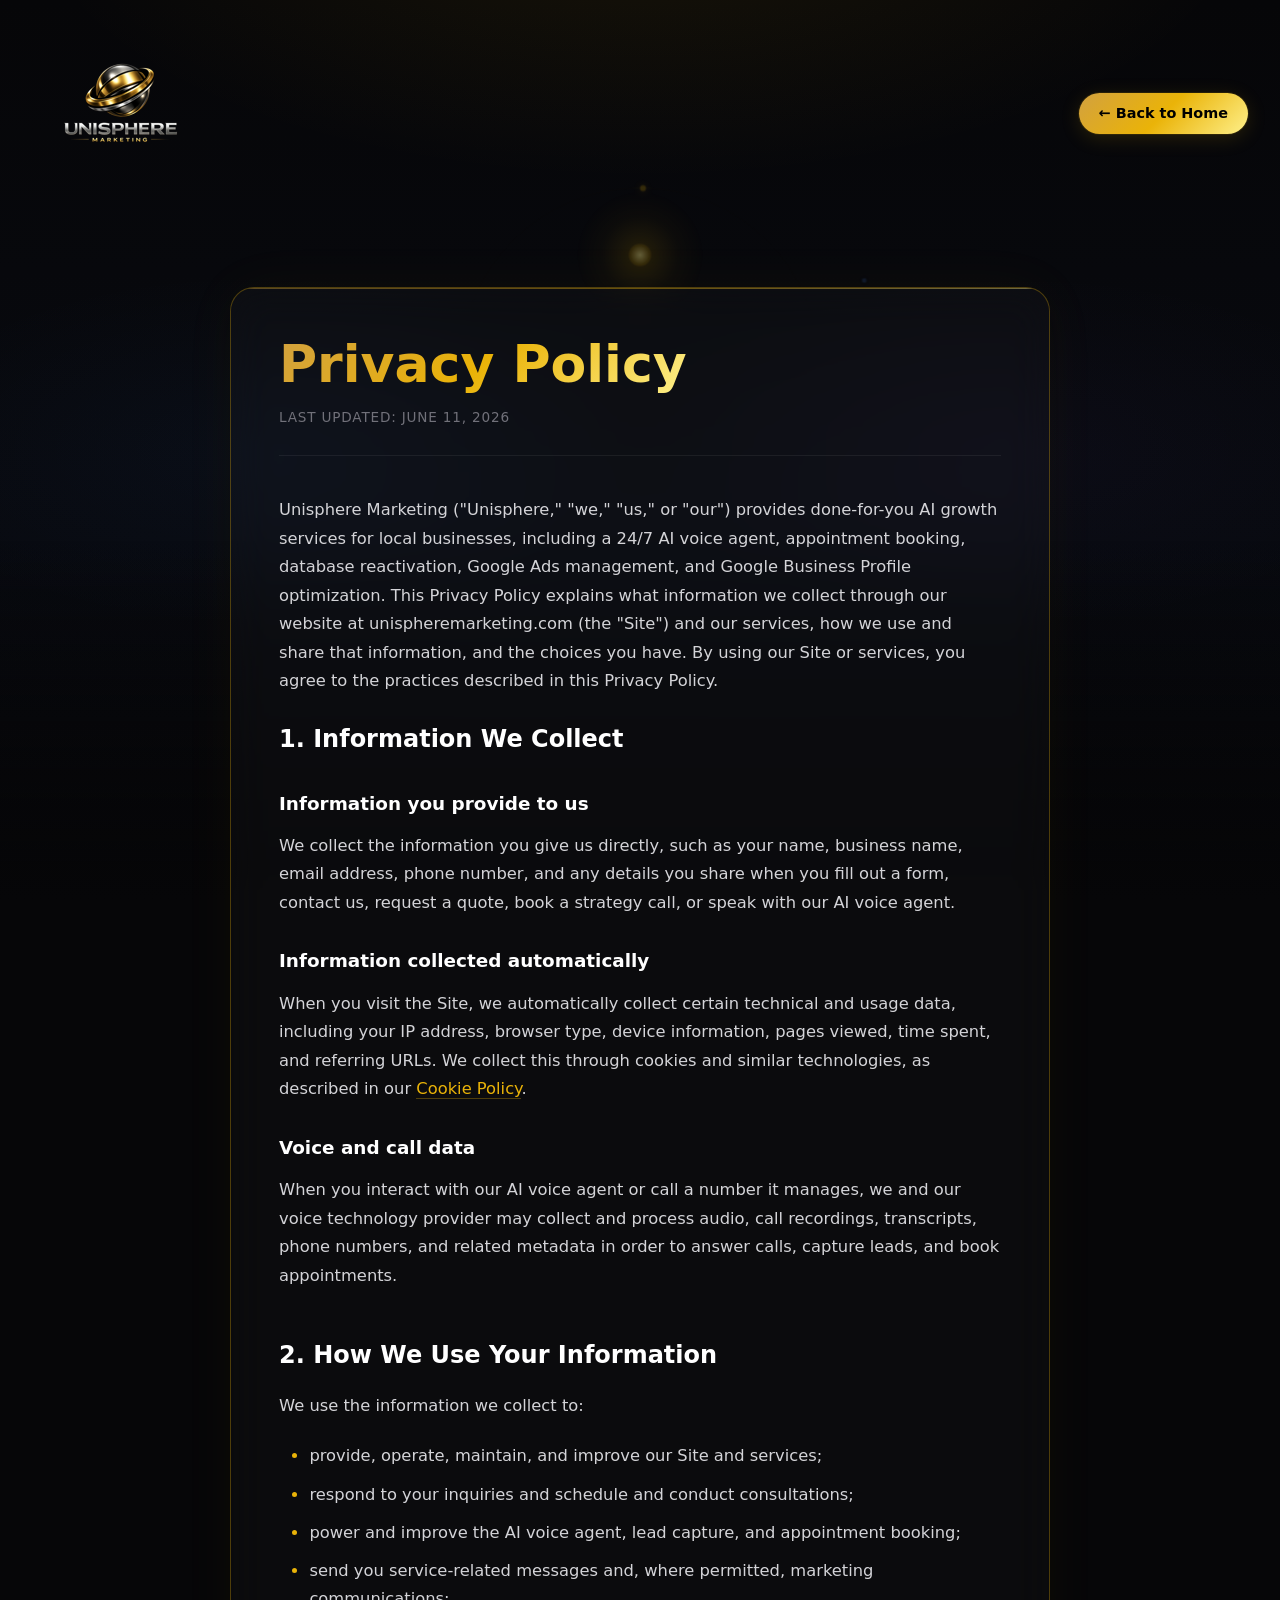
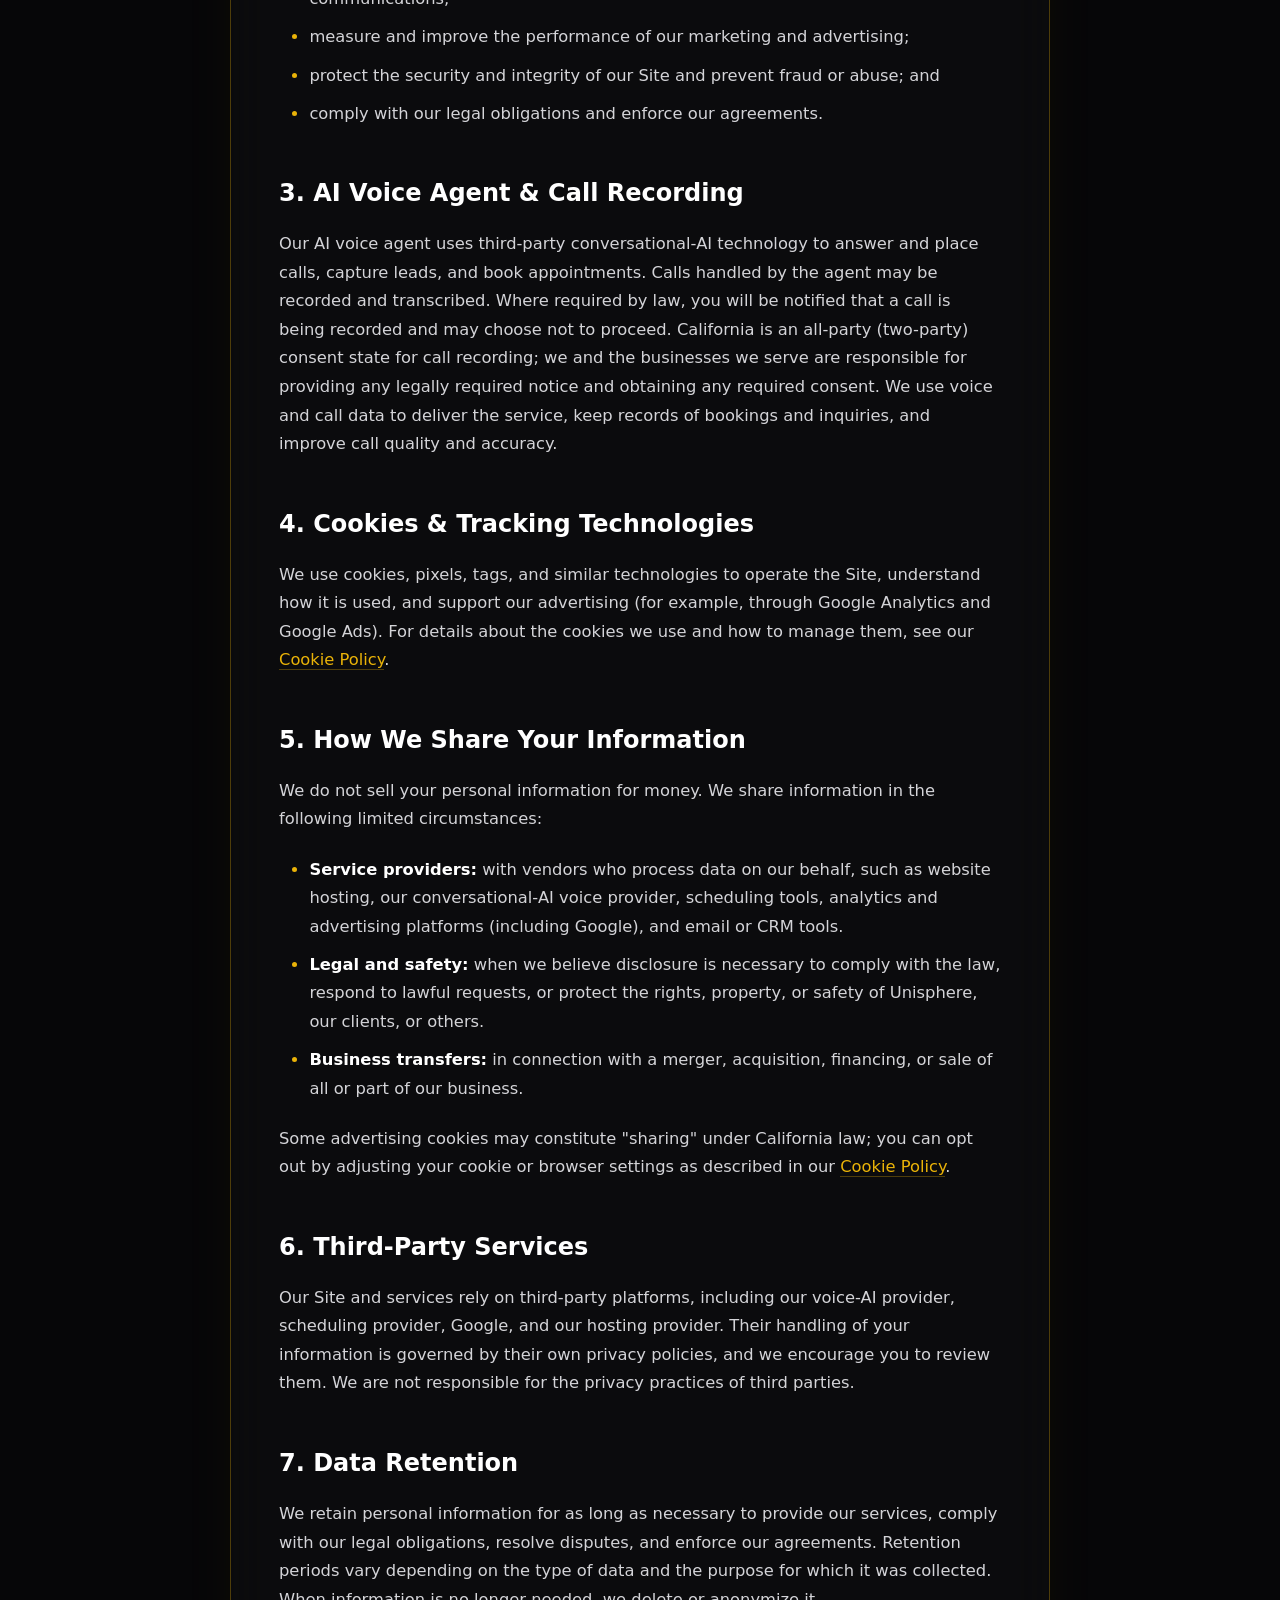
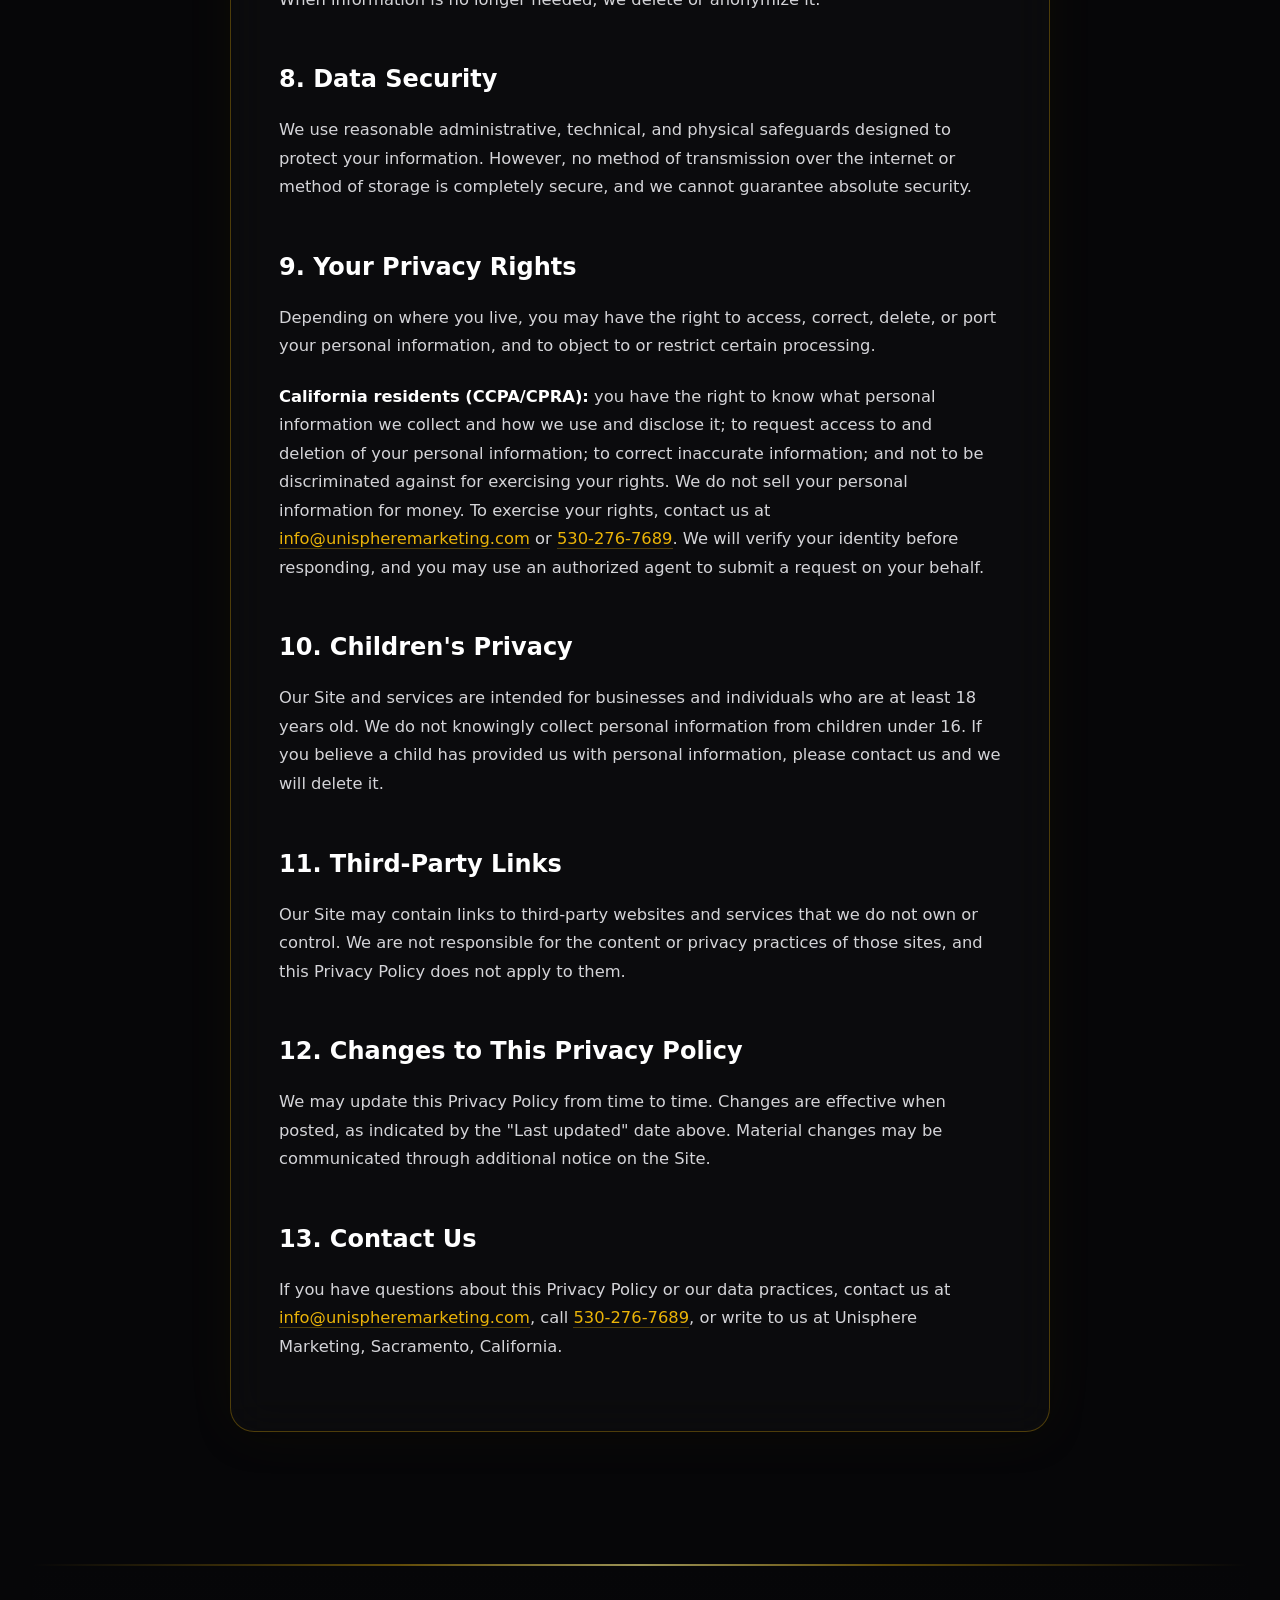
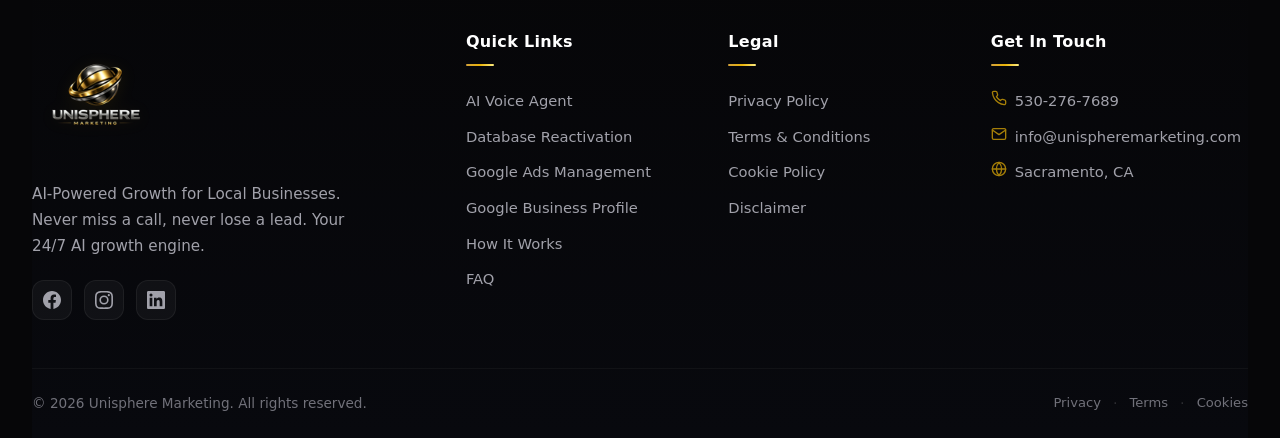
<file: privacy.html>
<!DOCTYPE html>
<html lang="en">
<head>
    <meta charset="UTF-8">
    <meta name="viewport" content="width=device-width, initial-scale=1.0">
    <title>Privacy Policy | Unisphere Marketing</title>
    <meta name="description" content="How Unisphere Marketing collects, uses, shares, and protects your information, including voice and call data from our AI voice agent.">
    <link rel="stylesheet" href="index.css">

    <!-- Favicon -->
    <link rel="icon" type="image/png" href="favicon.png">
</head>
<body>

    <!-- Subtle Background Layer -->
    <div class="hero-bg-layer">
        <div class="hero-bg-gradient"></div>
        <div class="hero-bg-noise"></div>
        <div class="ai-voice-container" style="opacity: 0.4; transform: translate(-50%, -50%) scale(0.75);">
            <div class="ai-core-glow"></div>
            <div class="orbital-ring-2" style="animation-duration: 35s;"></div>
            <div class="orbital-ring-3" style="animation-duration: 55s;"></div>
        </div>
        <div class="hero-bg-fade"></div>
    </div>

    <!-- Main Wrapper -->
    <div class="wrapper">
        <header class="navbar">
            <div class="logo-container">
                <a href="index.html">
                    <img src="logo-180.png" srcset="logo-180.png 180w, logo-360.png 360w" sizes="180px" width="180" height="180" alt="Unisphere Marketing Logo" class="logo-img" fetchpriority="high" decoding="async">
                </a>
            </div>
            <nav class="nav-links">
                <a href="index.html" class="btn btn-primary nav-btn">&larr; Back to Home</a>
            </nav>
        </header>

        <!-- Legal Content -->
        <main class="legal-wrapper">
            <article class="legal-card content-card glow-border">
                <div class="legal-header">
                    <h1 class="legal-title"><span class="text-gradient">Privacy Policy</span></h1>
                    <p class="legal-updated">Last updated: June 11, 2026</p>
                </div>

                <div class="legal-content">
                    <p>Unisphere Marketing ("Unisphere," "we," "us," or "our") provides done-for-you AI growth services for local businesses, including a 24/7 AI voice agent, appointment booking, database reactivation, Google Ads management, and Google Business Profile optimization. This Privacy Policy explains what information we collect through our website at unispheremarketing.com (the "Site") and our services, how we use and share that information, and the choices you have. By using our Site or services, you agree to the practices described in this Privacy Policy.</p>

                    <h2>1. Information We Collect</h2>
                    <h3>Information you provide to us</h3>
                    <p>We collect the information you give us directly, such as your name, business name, email address, phone number, and any details you share when you fill out a form, contact us, request a quote, book a strategy call, or speak with our AI voice agent.</p>
                    <h3>Information collected automatically</h3>
                    <p>When you visit the Site, we automatically collect certain technical and usage data, including your IP address, browser type, device information, pages viewed, time spent, and referring URLs. We collect this through cookies and similar technologies, as described in our <a href="cookies.html">Cookie Policy</a>.</p>
                    <h3>Voice and call data</h3>
                    <p>When you interact with our AI voice agent or call a number it manages, we and our voice technology provider may collect and process audio, call recordings, transcripts, phone numbers, and related metadata in order to answer calls, capture leads, and book appointments.</p>

                    <h2>2. How We Use Your Information</h2>
                    <p>We use the information we collect to:</p>
                    <ul>
                        <li>provide, operate, maintain, and improve our Site and services;</li>
                        <li>respond to your inquiries and schedule and conduct consultations;</li>
                        <li>power and improve the AI voice agent, lead capture, and appointment booking;</li>
                        <li>send you service-related messages and, where permitted, marketing communications;</li>
                        <li>measure and improve the performance of our marketing and advertising;</li>
                        <li>protect the security and integrity of our Site and prevent fraud or abuse; and</li>
                        <li>comply with our legal obligations and enforce our agreements.</li>
                    </ul>

                    <h2>3. AI Voice Agent &amp; Call Recording</h2>
                    <p>Our AI voice agent uses third-party conversational-AI technology to answer and place calls, capture leads, and book appointments. Calls handled by the agent may be recorded and transcribed. Where required by law, you will be notified that a call is being recorded and may choose not to proceed. California is an all-party (two-party) consent state for call recording; we and the businesses we serve are responsible for providing any legally required notice and obtaining any required consent. We use voice and call data to deliver the service, keep records of bookings and inquiries, and improve call quality and accuracy.</p>

                    <h2>4. Cookies &amp; Tracking Technologies</h2>
                    <p>We use cookies, pixels, tags, and similar technologies to operate the Site, understand how it is used, and support our advertising (for example, through Google Analytics and Google Ads). For details about the cookies we use and how to manage them, see our <a href="cookies.html">Cookie Policy</a>.</p>

                    <h2>5. How We Share Your Information</h2>
                    <p>We do not sell your personal information for money. We share information in the following limited circumstances:</p>
                    <ul>
                        <li><strong>Service providers:</strong> with vendors who process data on our behalf, such as website hosting, our conversational-AI voice provider, scheduling tools, analytics and advertising platforms (including Google), and email or CRM tools.</li>
                        <li><strong>Legal and safety:</strong> when we believe disclosure is necessary to comply with the law, respond to lawful requests, or protect the rights, property, or safety of Unisphere, our clients, or others.</li>
                        <li><strong>Business transfers:</strong> in connection with a merger, acquisition, financing, or sale of all or part of our business.</li>
                    </ul>
                    <p>Some advertising cookies may constitute "sharing" under California law; you can opt out by adjusting your cookie or browser settings as described in our <a href="cookies.html">Cookie Policy</a>.</p>

                    <h2>6. Third-Party Services</h2>
                    <p>Our Site and services rely on third-party platforms, including our voice-AI provider, scheduling provider, Google, and our hosting provider. Their handling of your information is governed by their own privacy policies, and we encourage you to review them. We are not responsible for the privacy practices of third parties.</p>

                    <h2>7. Data Retention</h2>
                    <p>We retain personal information for as long as necessary to provide our services, comply with our legal obligations, resolve disputes, and enforce our agreements. Retention periods vary depending on the type of data and the purpose for which it was collected. When information is no longer needed, we delete or anonymize it.</p>

                    <h2>8. Data Security</h2>
                    <p>We use reasonable administrative, technical, and physical safeguards designed to protect your information. However, no method of transmission over the internet or method of storage is completely secure, and we cannot guarantee absolute security.</p>

                    <h2>9. Your Privacy Rights</h2>
                    <p>Depending on where you live, you may have the right to access, correct, delete, or port your personal information, and to object to or restrict certain processing.</p>
                    <p><strong>California residents (CCPA/CPRA):</strong> you have the right to know what personal information we collect and how we use and disclose it; to request access to and deletion of your personal information; to correct inaccurate information; and not to be discriminated against for exercising your rights. We do not sell your personal information for money. To exercise your rights, contact us at <a href="mailto:info@unispheremarketing.com">info@unispheremarketing.com</a> or <a href="tel:5302767689">530-276-7689</a>. We will verify your identity before responding, and you may use an authorized agent to submit a request on your behalf.</p>

                    <h2>10. Children's Privacy</h2>
                    <p>Our Site and services are intended for businesses and individuals who are at least 18 years old. We do not knowingly collect personal information from children under 16. If you believe a child has provided us with personal information, please contact us and we will delete it.</p>

                    <h2>11. Third-Party Links</h2>
                    <p>Our Site may contain links to third-party websites and services that we do not own or control. We are not responsible for the content or privacy practices of those sites, and this Privacy Policy does not apply to them.</p>

                    <h2>12. Changes to This Privacy Policy</h2>
                    <p>We may update this Privacy Policy from time to time. Changes are effective when posted, as indicated by the "Last updated" date above. Material changes may be communicated through additional notice on the Site.</p>

                    <h2>13. Contact Us</h2>
                    <p>If you have questions about this Privacy Policy or our data practices, contact us at <a href="mailto:info@unispheremarketing.com">info@unispheremarketing.com</a>, call <a href="tel:5302767689">530-276-7689</a>, or write to us at Unisphere Marketing, Sacramento, California.</p>
                </div>
            </article>
        </main>

        <!-- Footer -->
        <footer class="footer">
            <div class="footer-accent"></div>

            <div class="footer-main">
                <div class="footer-brand">
                    <img src="logo-180.png" srcset="logo-180.png 180w, logo-360.png 360w" sizes="120px" width="180" height="180" alt="Unisphere Marketing Logo" class="footer-logo-img" loading="lazy" decoding="async">
                    <p class="footer-tagline">AI-Powered Growth for Local Businesses. Never miss a call, never lose a lead. Your 24/7 AI growth engine.</p>
                    <div class="footer-social">
                        <a href="#" class="social-link" aria-label="Facebook">
                            <svg width="18" height="18" viewBox="0 0 24 24" fill="currentColor"><path d="M24 12.073c0-6.627-5.373-12-12-12s-12 5.373-12 12c0 5.99 4.388 10.954 10.125 11.854v-8.385H7.078v-3.47h3.047V9.43c0-3.007 1.792-4.669 4.533-4.669 1.312 0 2.686.235 2.686.235v2.953H15.83c-1.491 0-1.956.925-1.956 1.874v2.25h3.328l-.532 3.47h-2.796v8.385C19.612 23.027 24 18.062 24 12.073z"/></svg>
                        </a>
                        <a href="#" class="social-link" aria-label="Instagram">
                            <svg width="18" height="18" viewBox="0 0 24 24" fill="currentColor"><path d="M12 2.163c3.204 0 3.584.012 4.85.07 3.252.148 4.771 1.691 4.919 4.919.058 1.265.069 1.645.069 4.849 0 3.205-.012 3.584-.069 4.849-.149 3.225-1.664 4.771-4.919 4.919-1.266.058-1.644.07-4.85.07-3.204 0-3.584-.012-4.849-.07-3.26-.149-4.771-1.699-4.919-4.92-.058-1.265-.07-1.644-.07-4.849 0-3.204.013-3.583.07-4.849.149-3.227 1.664-4.771 4.919-4.919 1.266-.057 1.645-.069 4.849-.069zM12 0C8.741 0 8.333.014 7.053.072 2.695.272.273 2.69.073 7.052.014 8.333 0 8.741 0 12c0 3.259.014 3.668.072 4.948.2 4.358 2.618 6.78 6.98 6.98C8.333 23.986 8.741 24 12 24c3.259 0 3.668-.014 4.948-.072 4.354-.2 6.782-2.618 6.979-6.98.059-1.28.073-1.689.073-4.948 0-3.259-.014-3.667-.072-4.947-.196-4.354-2.617-6.78-6.979-6.98C15.668.014 15.259 0 12 0zm0 5.838a6.162 6.162 0 100 12.324 6.162 6.162 0 000-12.324zM12 16a4 4 0 110-8 4 4 0 010 8zm6.406-11.845a1.44 1.44 0 100 2.881 1.44 1.44 0 000-2.881z"/></svg>
                        </a>
                        <a href="#" class="social-link" aria-label="LinkedIn">
                            <svg width="18" height="18" viewBox="0 0 24 24" fill="currentColor"><path d="M20.447 20.452h-3.554v-5.569c0-1.328-.027-3.037-1.852-3.037-1.853 0-2.136 1.445-2.136 2.939v5.667H9.351V9h3.414v1.561h.046c.477-.9 1.637-1.85 3.37-1.85 3.601 0 4.267 2.37 4.267 5.455v6.286zM5.337 7.433a2.062 2.062 0 01-2.063-2.065 2.064 2.064 0 112.063 2.065zm1.782 13.019H3.555V9h3.564v11.452zM22.225 0H1.771C.792 0 0 .774 0 1.729v20.542C0 23.227.792 24 1.771 24h20.451C23.2 24 24 23.227 24 22.271V1.729C24 .774 23.2 0 22.225 0h.003z"/></svg>
                        </a>
                    </div>
                </div>

                <div class="footer-col">
                    <h4 class="footer-col-title">Quick Links</h4>
                    <ul class="footer-links">
                        <li><a href="ai-voice-agent.html">AI Voice Agent</a></li>
                        <li><a href="database-reactivation.html">Database Reactivation</a></li>
                        <li><a href="google-ads.html">Google Ads Management</a></li>
                        <li><a href="google-business-profile.html">Google Business Profile</a></li>
                        <li><a href="index.html#how-it-works">How It Works</a></li>
                        <li><a href="index.html#faq">FAQ</a></li>
                    </ul>
                </div>

                <div class="footer-col">
                    <h4 class="footer-col-title">Legal</h4>
                    <ul class="footer-links">
                        <li><a href="privacy.html">Privacy Policy</a></li>
                        <li><a href="terms.html">Terms &amp; Conditions</a></li>
                        <li><a href="cookies.html">Cookie Policy</a></li>
                        <li><a href="disclaimer.html">Disclaimer</a></li>
                    </ul>
                </div>

                <div class="footer-col">
                    <h4 class="footer-col-title">Get In Touch</h4>
                    <ul class="footer-links footer-contact-list">
                        <li>
                            <svg width="16" height="16" viewBox="0 0 24 24" fill="none" stroke="currentColor" stroke-width="2" stroke-linecap="round" stroke-linejoin="round"><path d="M22 16.92v3a2 2 0 0 1-2.18 2 19.79 19.79 0 0 1-8.63-3.07 19.5 19.5 0 0 1-6-6 19.79 19.79 0 0 1-3.07-8.67A2 2 0 0 1 4.11 2h3a2 2 0 0 1 2 1.72 12.84 12.84 0 0 0 .7 2.81 2 2 0 0 1-.45 2.11L8.09 9.91a16 16 0 0 0 6 6l1.27-1.27a2 2 0 0 1 2.11-.45 12.84 12.84 0 0 0 2.81.7A2 2 0 0 1 22 16.92z"></path></svg>
                            <a href="tel:5302767689">530-276-7689</a>
                        </li>
                        <li>
                            <svg width="16" height="16" viewBox="0 0 24 24" fill="none" stroke="currentColor" stroke-width="2" stroke-linecap="round" stroke-linejoin="round"><path d="M4 4h16c1.1 0 2 .9 2 2v12c0 1.1-.9 2-2 2H4c-1.1 0-2-.9-2-2V6c0-1.1.9-2 2-2z"></path><polyline points="22,6 12,13 2,6"></polyline></svg>
                            <a href="mailto:info@unispheremarketing.com">info@unispheremarketing.com</a>
                        </li>
                        <li>
                            <svg width="16" height="16" viewBox="0 0 24 24" fill="none" stroke="currentColor" stroke-width="2" stroke-linecap="round" stroke-linejoin="round"><circle cx="12" cy="12" r="10"></circle><line x1="2" y1="12" x2="22" y2="12"></line><path d="M12 2a15.3 15.3 0 0 1 4 10 15.3 15.3 0 0 1-4 10 15.3 15.3 0 0 1-4-10 15.3 15.3 0 0 1 4-10z"></path></svg>
                            <span>Sacramento, CA</span>
                        </li>
                    </ul>
                </div>
            </div>

            <div class="footer-bottom">
                <p class="footer-copyright">&copy; 2026 Unisphere Marketing. All rights reserved.</p>
                <div class="footer-bottom-links">
                    <a href="privacy.html">Privacy</a>
                    <span class="footer-dot">·</span>
                    <a href="terms.html">Terms</a>
                    <span class="footer-dot">·</span>
                    <a href="cookies.html">Cookies</a>
                </div>
            </div>
        </footer>
    </div>
</body>
</html>
</file>
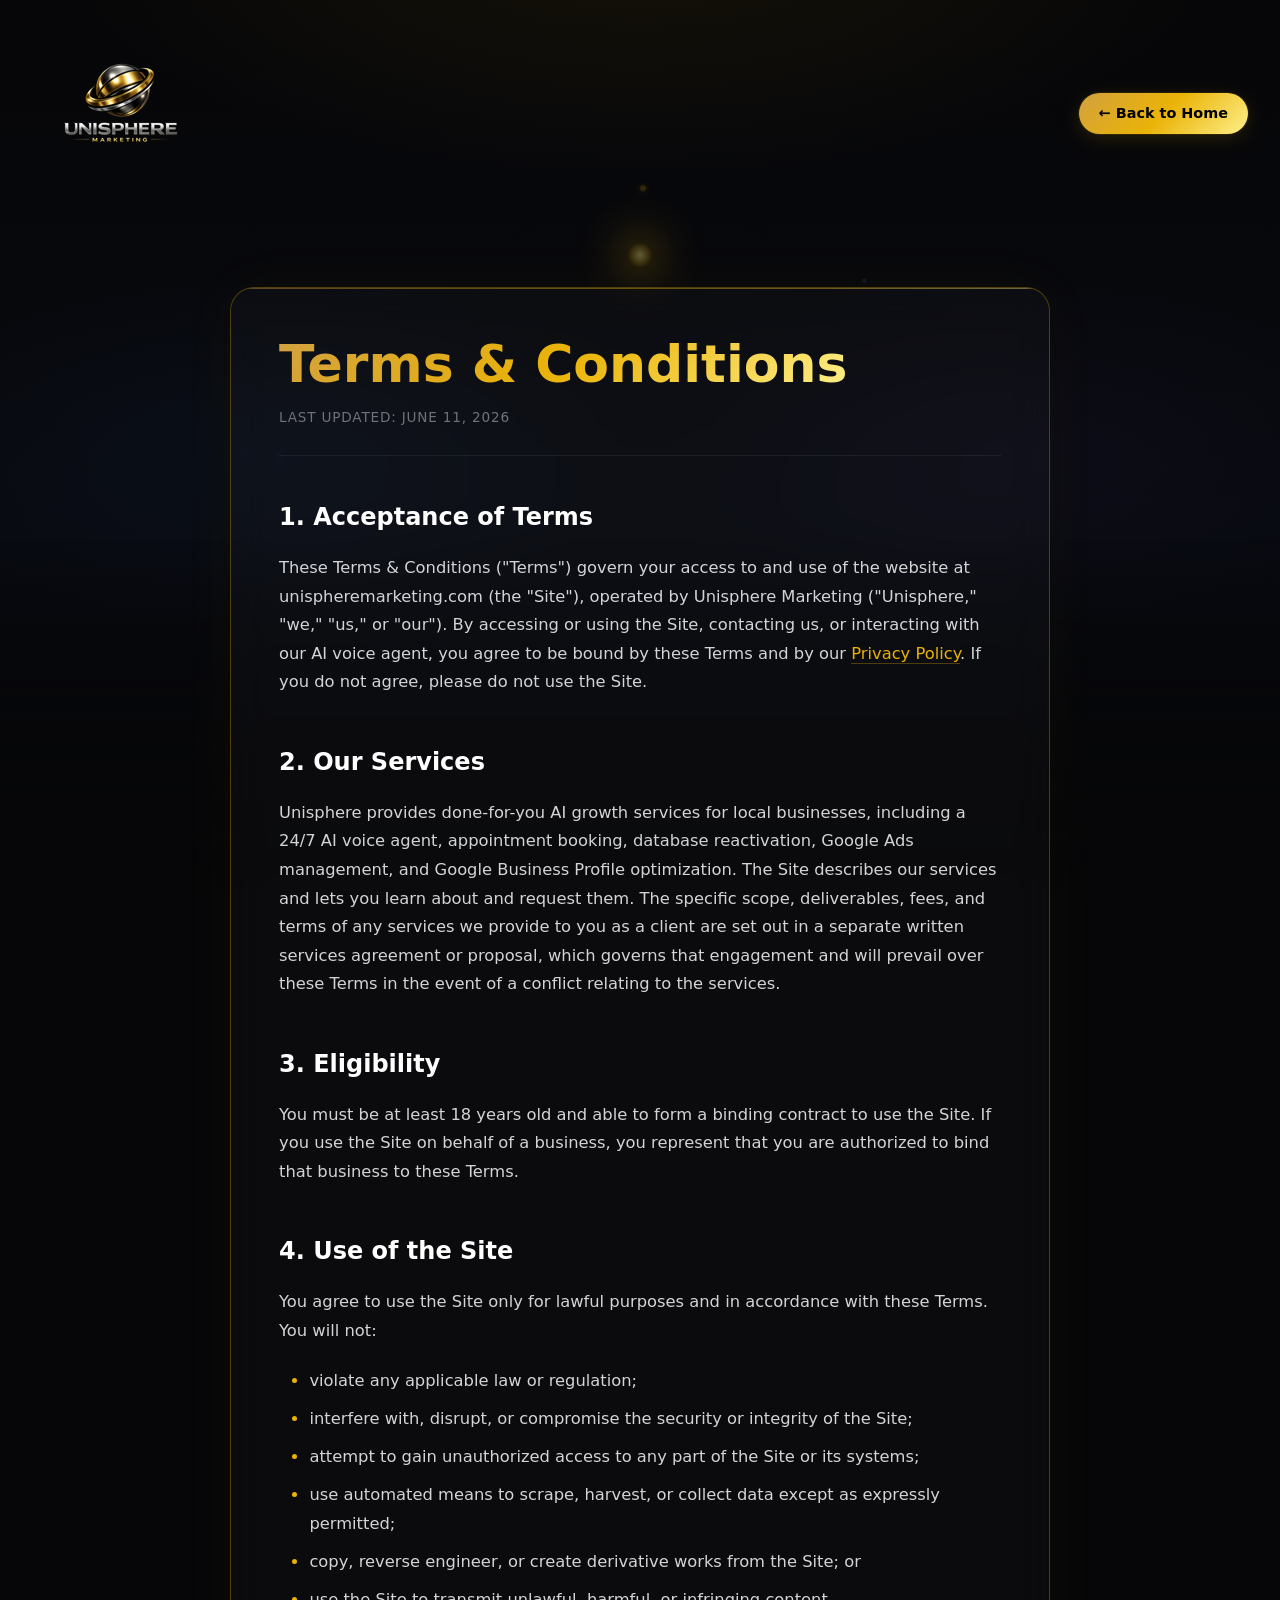
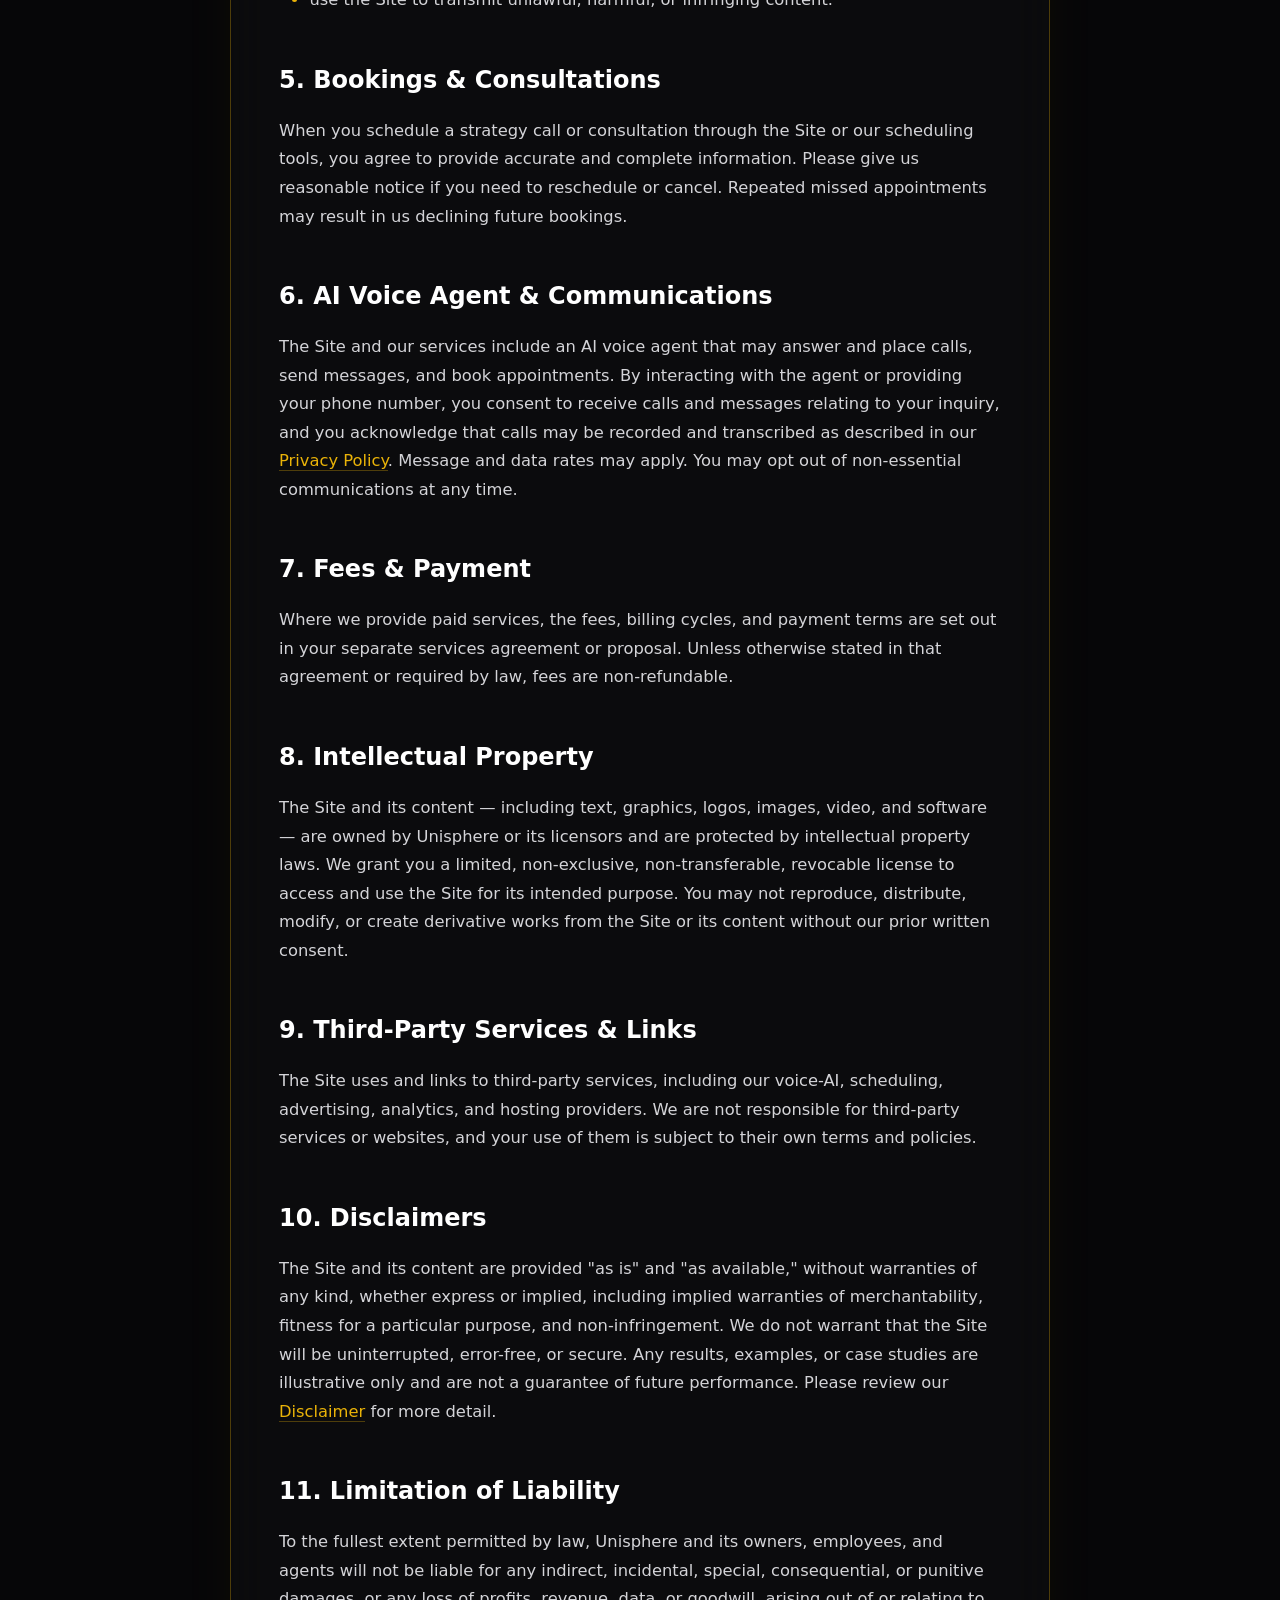
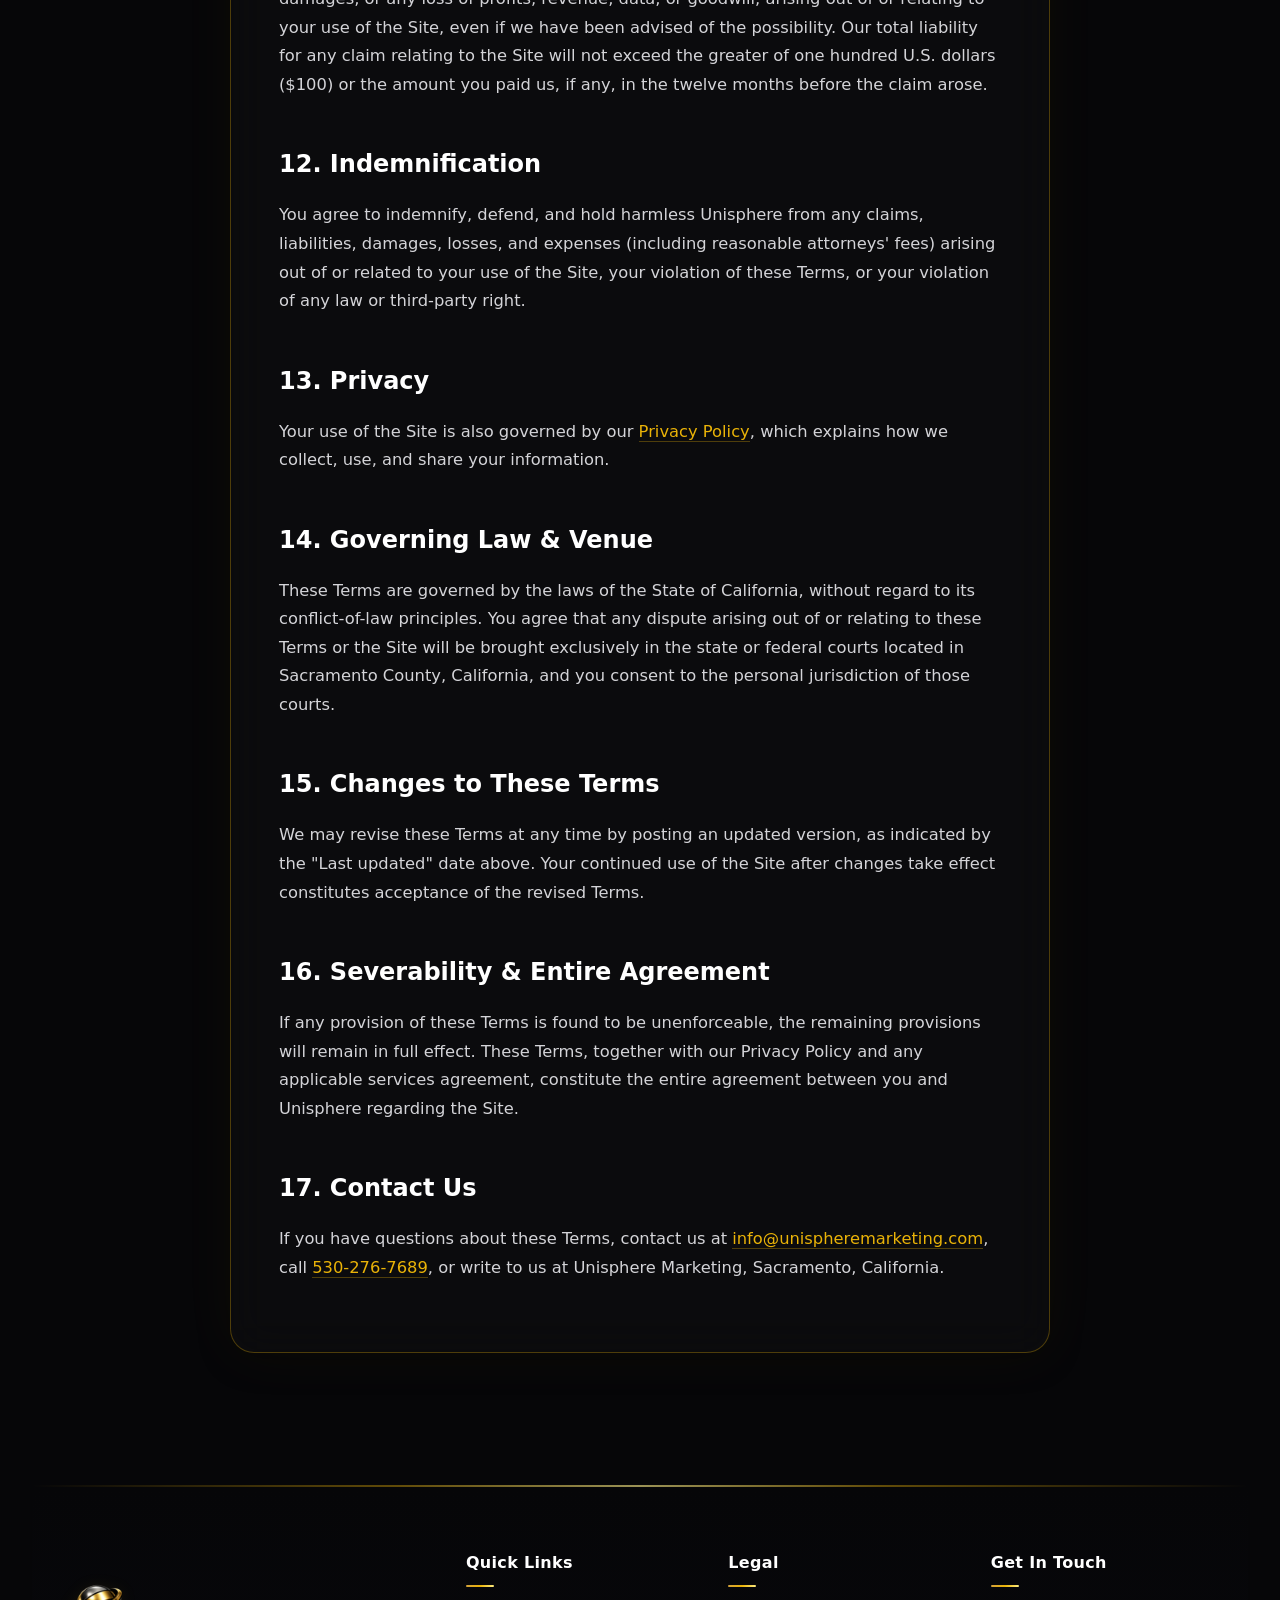
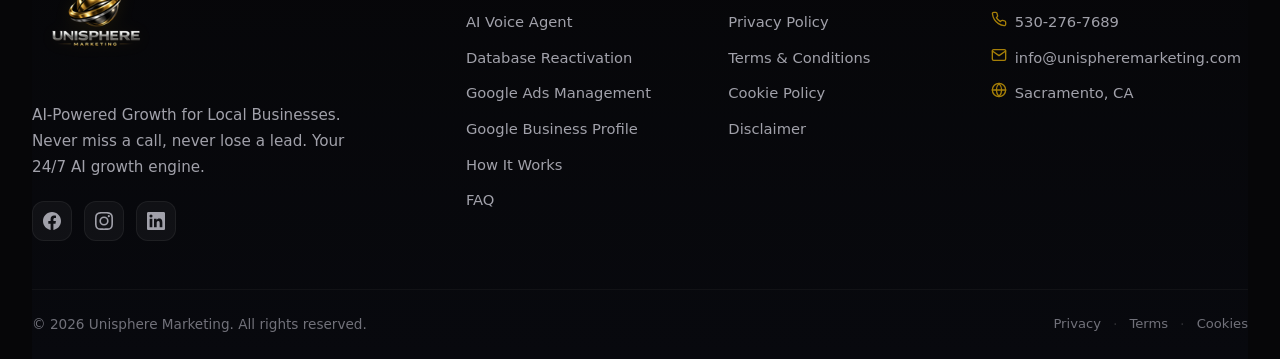
<file: terms.html>
<!DOCTYPE html>
<html lang="en">
<head>
    <meta charset="UTF-8">
    <meta name="viewport" content="width=device-width, initial-scale=1.0">
    <title>Terms &amp; Conditions | Unisphere Marketing</title>
    <meta name="description" content="The terms and conditions governing your use of the Unisphere Marketing website, AI voice agent, and services.">
    <link rel="stylesheet" href="index.css">

    <!-- Favicon -->
    <link rel="icon" type="image/png" href="favicon.png">
</head>
<body>

    <!-- Subtle Background Layer -->
    <div class="hero-bg-layer">
        <div class="hero-bg-gradient"></div>
        <div class="hero-bg-noise"></div>
        <div class="ai-voice-container" style="opacity: 0.4; transform: translate(-50%, -50%) scale(0.75);">
            <div class="ai-core-glow"></div>
            <div class="orbital-ring-2" style="animation-duration: 35s;"></div>
            <div class="orbital-ring-3" style="animation-duration: 55s;"></div>
        </div>
        <div class="hero-bg-fade"></div>
    </div>

    <!-- Main Wrapper -->
    <div class="wrapper">
        <header class="navbar">
            <div class="logo-container">
                <a href="index.html">
                    <img src="logo-180.png" srcset="logo-180.png 180w, logo-360.png 360w" sizes="180px" width="180" height="180" alt="Unisphere Marketing Logo" class="logo-img" fetchpriority="high" decoding="async">
                </a>
            </div>
            <nav class="nav-links">
                <a href="index.html" class="btn btn-primary nav-btn">&larr; Back to Home</a>
            </nav>
        </header>

        <!-- Legal Content -->
        <main class="legal-wrapper">
            <article class="legal-card content-card glow-border">
                <div class="legal-header">
                    <h1 class="legal-title"><span class="text-gradient">Terms &amp; Conditions</span></h1>
                    <p class="legal-updated">Last updated: June 11, 2026</p>
                </div>

                <div class="legal-content">
                    <h2>1. Acceptance of Terms</h2>
                    <p>These Terms &amp; Conditions ("Terms") govern your access to and use of the website at unispheremarketing.com (the "Site"), operated by Unisphere Marketing ("Unisphere," "we," "us," or "our"). By accessing or using the Site, contacting us, or interacting with our AI voice agent, you agree to be bound by these Terms and by our <a href="privacy.html">Privacy Policy</a>. If you do not agree, please do not use the Site.</p>

                    <h2>2. Our Services</h2>
                    <p>Unisphere provides done-for-you AI growth services for local businesses, including a 24/7 AI voice agent, appointment booking, database reactivation, Google Ads management, and Google Business Profile optimization. The Site describes our services and lets you learn about and request them. The specific scope, deliverables, fees, and terms of any services we provide to you as a client are set out in a separate written services agreement or proposal, which governs that engagement and will prevail over these Terms in the event of a conflict relating to the services.</p>

                    <h2>3. Eligibility</h2>
                    <p>You must be at least 18 years old and able to form a binding contract to use the Site. If you use the Site on behalf of a business, you represent that you are authorized to bind that business to these Terms.</p>

                    <h2>4. Use of the Site</h2>
                    <p>You agree to use the Site only for lawful purposes and in accordance with these Terms. You will not:</p>
                    <ul>
                        <li>violate any applicable law or regulation;</li>
                        <li>interfere with, disrupt, or compromise the security or integrity of the Site;</li>
                        <li>attempt to gain unauthorized access to any part of the Site or its systems;</li>
                        <li>use automated means to scrape, harvest, or collect data except as expressly permitted;</li>
                        <li>copy, reverse engineer, or create derivative works from the Site; or</li>
                        <li>use the Site to transmit unlawful, harmful, or infringing content.</li>
                    </ul>

                    <h2>5. Bookings &amp; Consultations</h2>
                    <p>When you schedule a strategy call or consultation through the Site or our scheduling tools, you agree to provide accurate and complete information. Please give us reasonable notice if you need to reschedule or cancel. Repeated missed appointments may result in us declining future bookings.</p>

                    <h2>6. AI Voice Agent &amp; Communications</h2>
                    <p>The Site and our services include an AI voice agent that may answer and place calls, send messages, and book appointments. By interacting with the agent or providing your phone number, you consent to receive calls and messages relating to your inquiry, and you acknowledge that calls may be recorded and transcribed as described in our <a href="privacy.html">Privacy Policy</a>. Message and data rates may apply. You may opt out of non-essential communications at any time.</p>

                    <h2>7. Fees &amp; Payment</h2>
                    <p>Where we provide paid services, the fees, billing cycles, and payment terms are set out in your separate services agreement or proposal. Unless otherwise stated in that agreement or required by law, fees are non-refundable.</p>

                    <h2>8. Intellectual Property</h2>
                    <p>The Site and its content — including text, graphics, logos, images, video, and software — are owned by Unisphere or its licensors and are protected by intellectual property laws. We grant you a limited, non-exclusive, non-transferable, revocable license to access and use the Site for its intended purpose. You may not reproduce, distribute, modify, or create derivative works from the Site or its content without our prior written consent.</p>

                    <h2>9. Third-Party Services &amp; Links</h2>
                    <p>The Site uses and links to third-party services, including our voice-AI, scheduling, advertising, analytics, and hosting providers. We are not responsible for third-party services or websites, and your use of them is subject to their own terms and policies.</p>

                    <h2>10. Disclaimers</h2>
                    <p>The Site and its content are provided "as is" and "as available," without warranties of any kind, whether express or implied, including implied warranties of merchantability, fitness for a particular purpose, and non-infringement. We do not warrant that the Site will be uninterrupted, error-free, or secure. Any results, examples, or case studies are illustrative only and are not a guarantee of future performance. Please review our <a href="disclaimer.html">Disclaimer</a> for more detail.</p>

                    <h2>11. Limitation of Liability</h2>
                    <p>To the fullest extent permitted by law, Unisphere and its owners, employees, and agents will not be liable for any indirect, incidental, special, consequential, or punitive damages, or any loss of profits, revenue, data, or goodwill, arising out of or relating to your use of the Site, even if we have been advised of the possibility. Our total liability for any claim relating to the Site will not exceed the greater of one hundred U.S. dollars ($100) or the amount you paid us, if any, in the twelve months before the claim arose.</p>

                    <h2>12. Indemnification</h2>
                    <p>You agree to indemnify, defend, and hold harmless Unisphere from any claims, liabilities, damages, losses, and expenses (including reasonable attorneys' fees) arising out of or related to your use of the Site, your violation of these Terms, or your violation of any law or third-party right.</p>

                    <h2>13. Privacy</h2>
                    <p>Your use of the Site is also governed by our <a href="privacy.html">Privacy Policy</a>, which explains how we collect, use, and share your information.</p>

                    <h2>14. Governing Law &amp; Venue</h2>
                    <p>These Terms are governed by the laws of the State of California, without regard to its conflict-of-law principles. You agree that any dispute arising out of or relating to these Terms or the Site will be brought exclusively in the state or federal courts located in Sacramento County, California, and you consent to the personal jurisdiction of those courts.</p>

                    <h2>15. Changes to These Terms</h2>
                    <p>We may revise these Terms at any time by posting an updated version, as indicated by the "Last updated" date above. Your continued use of the Site after changes take effect constitutes acceptance of the revised Terms.</p>

                    <h2>16. Severability &amp; Entire Agreement</h2>
                    <p>If any provision of these Terms is found to be unenforceable, the remaining provisions will remain in full effect. These Terms, together with our Privacy Policy and any applicable services agreement, constitute the entire agreement between you and Unisphere regarding the Site.</p>

                    <h2>17. Contact Us</h2>
                    <p>If you have questions about these Terms, contact us at <a href="mailto:info@unispheremarketing.com">info@unispheremarketing.com</a>, call <a href="tel:5302767689">530-276-7689</a>, or write to us at Unisphere Marketing, Sacramento, California.</p>
                </div>
            </article>
        </main>

        <!-- Footer -->
        <footer class="footer">
            <div class="footer-accent"></div>

            <div class="footer-main">
                <div class="footer-brand">
                    <img src="logo-180.png" srcset="logo-180.png 180w, logo-360.png 360w" sizes="120px" width="180" height="180" alt="Unisphere Marketing Logo" class="footer-logo-img" loading="lazy" decoding="async">
                    <p class="footer-tagline">AI-Powered Growth for Local Businesses. Never miss a call, never lose a lead. Your 24/7 AI growth engine.</p>
                    <div class="footer-social">
                        <a href="#" class="social-link" aria-label="Facebook">
                            <svg width="18" height="18" viewBox="0 0 24 24" fill="currentColor"><path d="M24 12.073c0-6.627-5.373-12-12-12s-12 5.373-12 12c0 5.99 4.388 10.954 10.125 11.854v-8.385H7.078v-3.47h3.047V9.43c0-3.007 1.792-4.669 4.533-4.669 1.312 0 2.686.235 2.686.235v2.953H15.83c-1.491 0-1.956.925-1.956 1.874v2.25h3.328l-.532 3.47h-2.796v8.385C19.612 23.027 24 18.062 24 12.073z"/></svg>
                        </a>
                        <a href="#" class="social-link" aria-label="Instagram">
                            <svg width="18" height="18" viewBox="0 0 24 24" fill="currentColor"><path d="M12 2.163c3.204 0 3.584.012 4.85.07 3.252.148 4.771 1.691 4.919 4.919.058 1.265.069 1.645.069 4.849 0 3.205-.012 3.584-.069 4.849-.149 3.225-1.664 4.771-4.919 4.919-1.266.058-1.644.07-4.85.07-3.204 0-3.584-.012-4.849-.07-3.26-.149-4.771-1.699-4.919-4.92-.058-1.265-.07-1.644-.07-4.849 0-3.204.013-3.583.07-4.849.149-3.227 1.664-4.771 4.919-4.919 1.266-.057 1.645-.069 4.849-.069zM12 0C8.741 0 8.333.014 7.053.072 2.695.272.273 2.69.073 7.052.014 8.333 0 8.741 0 12c0 3.259.014 3.668.072 4.948.2 4.358 2.618 6.78 6.98 6.98C8.333 23.986 8.741 24 12 24c3.259 0 3.668-.014 4.948-.072 4.354-.2 6.782-2.618 6.979-6.98.059-1.28.073-1.689.073-4.948 0-3.259-.014-3.667-.072-4.947-.196-4.354-2.617-6.78-6.979-6.98C15.668.014 15.259 0 12 0zm0 5.838a6.162 6.162 0 100 12.324 6.162 6.162 0 000-12.324zM12 16a4 4 0 110-8 4 4 0 010 8zm6.406-11.845a1.44 1.44 0 100 2.881 1.44 1.44 0 000-2.881z"/></svg>
                        </a>
                        <a href="#" class="social-link" aria-label="LinkedIn">
                            <svg width="18" height="18" viewBox="0 0 24 24" fill="currentColor"><path d="M20.447 20.452h-3.554v-5.569c0-1.328-.027-3.037-1.852-3.037-1.853 0-2.136 1.445-2.136 2.939v5.667H9.351V9h3.414v1.561h.046c.477-.9 1.637-1.85 3.37-1.85 3.601 0 4.267 2.37 4.267 5.455v6.286zM5.337 7.433a2.062 2.062 0 01-2.063-2.065 2.064 2.064 0 112.063 2.065zm1.782 13.019H3.555V9h3.564v11.452zM22.225 0H1.771C.792 0 0 .774 0 1.729v20.542C0 23.227.792 24 1.771 24h20.451C23.2 24 24 23.227 24 22.271V1.729C24 .774 23.2 0 22.225 0h.003z"/></svg>
                        </a>
                    </div>
                </div>

                <div class="footer-col">
                    <h4 class="footer-col-title">Quick Links</h4>
                    <ul class="footer-links">
                        <li><a href="ai-voice-agent.html">AI Voice Agent</a></li>
                        <li><a href="database-reactivation.html">Database Reactivation</a></li>
                        <li><a href="google-ads.html">Google Ads Management</a></li>
                        <li><a href="google-business-profile.html">Google Business Profile</a></li>
                        <li><a href="index.html#how-it-works">How It Works</a></li>
                        <li><a href="index.html#faq">FAQ</a></li>
                    </ul>
                </div>

                <div class="footer-col">
                    <h4 class="footer-col-title">Legal</h4>
                    <ul class="footer-links">
                        <li><a href="privacy.html">Privacy Policy</a></li>
                        <li><a href="terms.html">Terms &amp; Conditions</a></li>
                        <li><a href="cookies.html">Cookie Policy</a></li>
                        <li><a href="disclaimer.html">Disclaimer</a></li>
                    </ul>
                </div>

                <div class="footer-col">
                    <h4 class="footer-col-title">Get In Touch</h4>
                    <ul class="footer-links footer-contact-list">
                        <li>
                            <svg width="16" height="16" viewBox="0 0 24 24" fill="none" stroke="currentColor" stroke-width="2" stroke-linecap="round" stroke-linejoin="round"><path d="M22 16.92v3a2 2 0 0 1-2.18 2 19.79 19.79 0 0 1-8.63-3.07 19.5 19.5 0 0 1-6-6 19.79 19.79 0 0 1-3.07-8.67A2 2 0 0 1 4.11 2h3a2 2 0 0 1 2 1.72 12.84 12.84 0 0 0 .7 2.81 2 2 0 0 1-.45 2.11L8.09 9.91a16 16 0 0 0 6 6l1.27-1.27a2 2 0 0 1 2.11-.45 12.84 12.84 0 0 0 2.81.7A2 2 0 0 1 22 16.92z"></path></svg>
                            <a href="tel:5302767689">530-276-7689</a>
                        </li>
                        <li>
                            <svg width="16" height="16" viewBox="0 0 24 24" fill="none" stroke="currentColor" stroke-width="2" stroke-linecap="round" stroke-linejoin="round"><path d="M4 4h16c1.1 0 2 .9 2 2v12c0 1.1-.9 2-2 2H4c-1.1 0-2-.9-2-2V6c0-1.1.9-2 2-2z"></path><polyline points="22,6 12,13 2,6"></polyline></svg>
                            <a href="mailto:info@unispheremarketing.com">info@unispheremarketing.com</a>
                        </li>
                        <li>
                            <svg width="16" height="16" viewBox="0 0 24 24" fill="none" stroke="currentColor" stroke-width="2" stroke-linecap="round" stroke-linejoin="round"><circle cx="12" cy="12" r="10"></circle><line x1="2" y1="12" x2="22" y2="12"></line><path d="M12 2a15.3 15.3 0 0 1 4 10 15.3 15.3 0 0 1-4 10 15.3 15.3 0 0 1-4-10 15.3 15.3 0 0 1 4-10z"></path></svg>
                            <span>Sacramento, CA</span>
                        </li>
                    </ul>
                </div>
            </div>

            <div class="footer-bottom">
                <p class="footer-copyright">&copy; 2026 Unisphere Marketing. All rights reserved.</p>
                <div class="footer-bottom-links">
                    <a href="privacy.html">Privacy</a>
                    <span class="footer-dot">·</span>
                    <a href="terms.html">Terms</a>
                    <span class="footer-dot">·</span>
                    <a href="cookies.html">Cookies</a>
                </div>
            </div>
        </footer>
    </div>
</body>
</html>
</file>
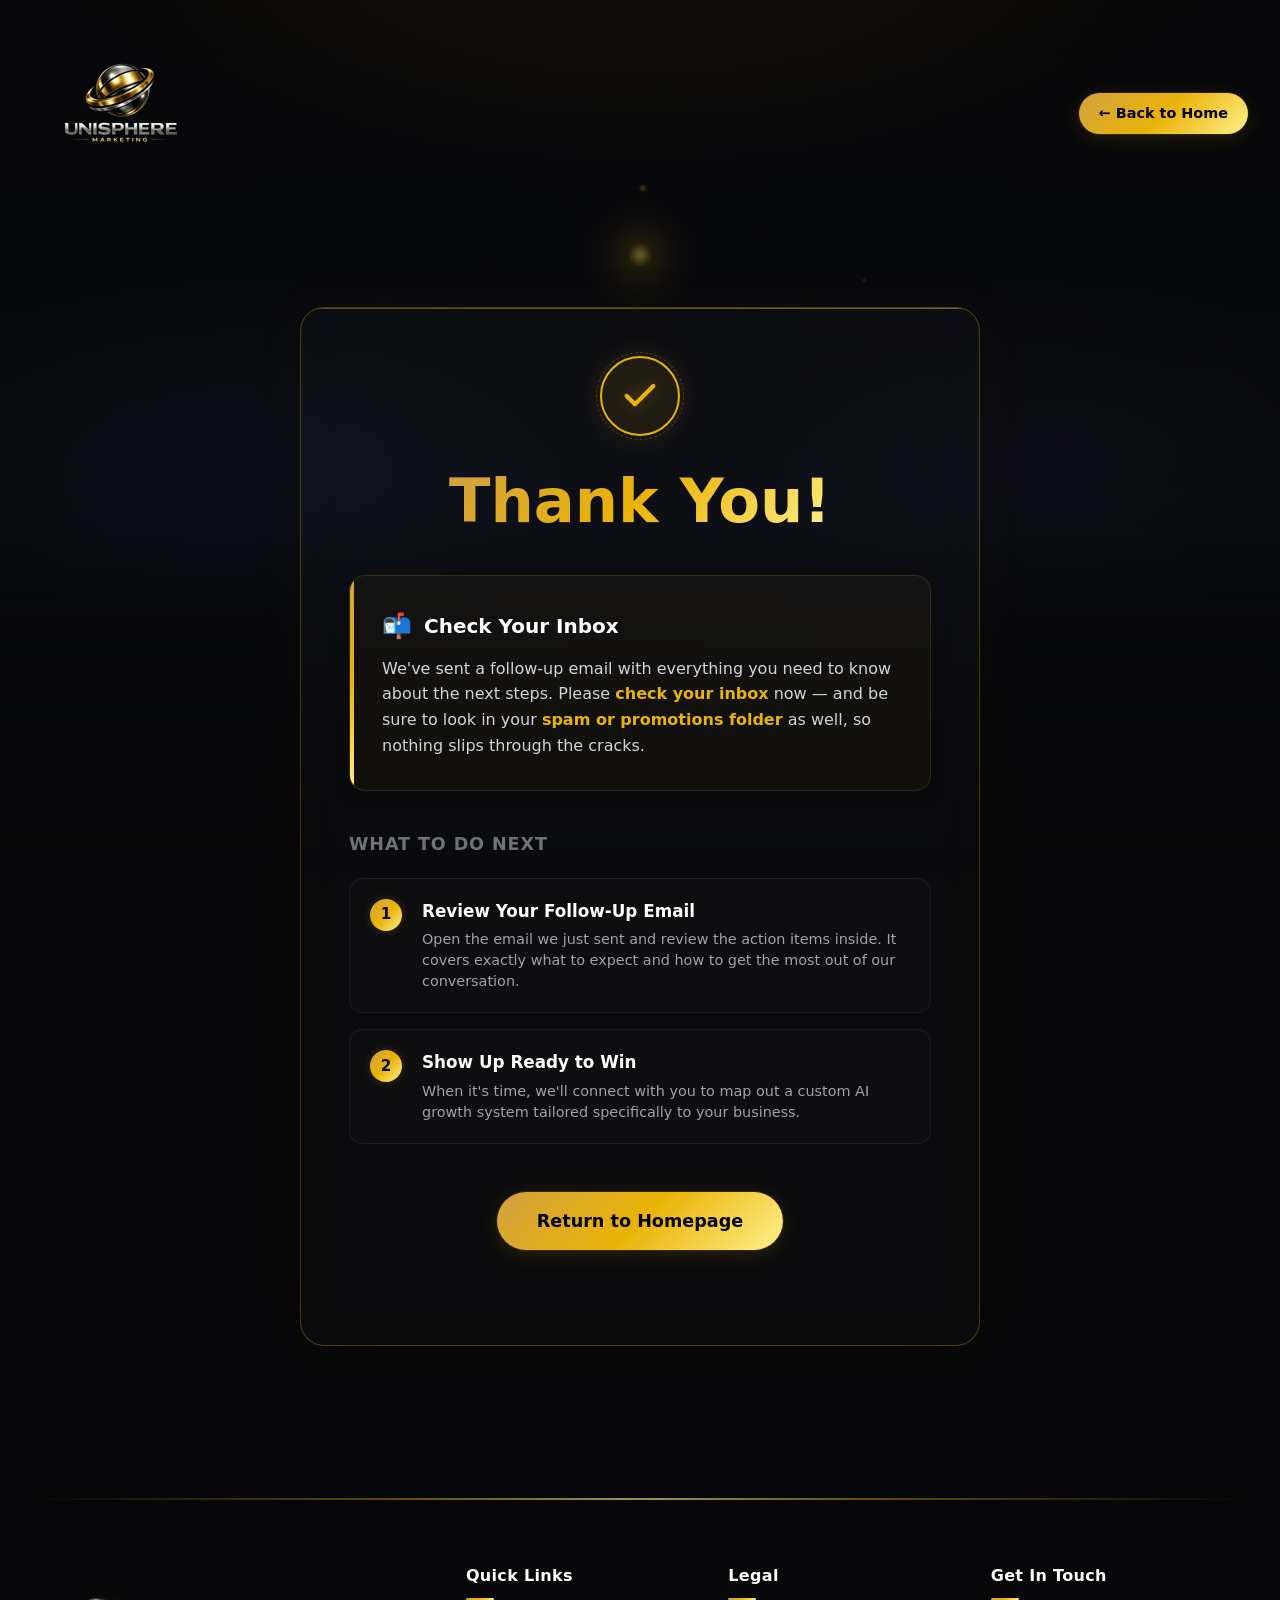
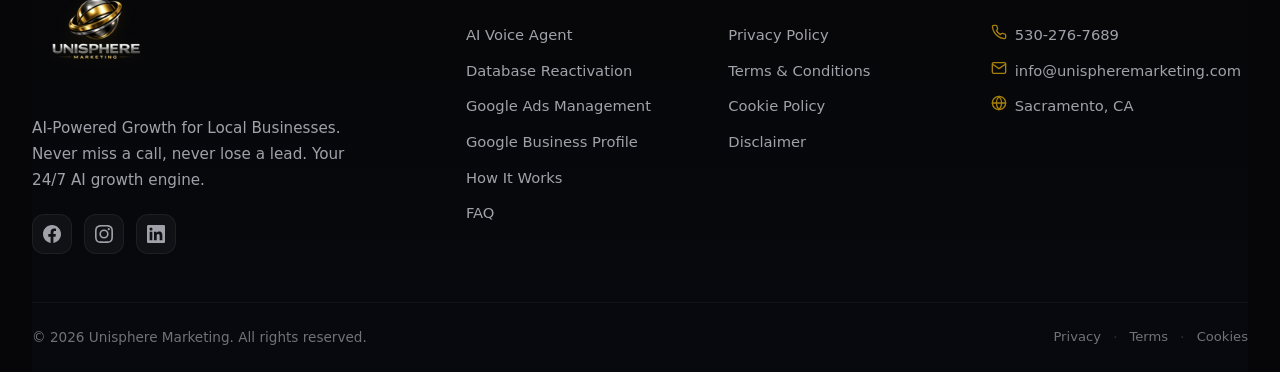
<file: thank-you.html>
<!DOCTYPE html>
<html lang="en">
<head>
    <meta charset="UTF-8">
    <meta name="viewport" content="width=device-width, initial-scale=1.0">
    <title>Booking Confirmed | Unisphere Marketing</title>
    <meta name="description" content="Thank you for booking your strategy call. Check your email for important next steps.">
    <link rel="stylesheet" href="index.css">
    
    <!-- Favicon -->
    <link rel="icon" type="image/png" href="favicon.png">

    <style>
        /* Specific Styles for Thank You Page */
        .thank-you-wrapper {
            flex: 1;
            display: flex;
            align-items: center;
            justify-content: center;
            padding: 80px 0 120px 0;
            position: relative;
            z-index: 10;
        }

        .thank-you-card {
            max-width: 680px;
            width: 100%;
            text-align: center;
            animation: fadeInUp 0.8s cubic-bezier(0.16, 1, 0.3, 1) both;
            margin: 0 auto;
        }

        .success-checkmark {
            width: 80px;
            height: 80px;
            margin: 0 auto 2rem;
            display: flex;
            align-items: center;
            justify-content: center;
            border-radius: 50%;
            background: rgba(234, 179, 8, 0.08);
            border: 2px solid var(--gold-primary);
            box-shadow: 0 0 30px rgba(234, 179, 8, 0.15);
            position: relative;
        }

        .success-checkmark svg {
            width: 40px;
            height: 40px;
            color: var(--gold-primary);
            filter: drop-shadow(0 0 8px rgba(234, 179, 8, 0.4));
        }

        .success-checkmark::after {
            content: '';
            position: absolute;
            inset: -6px;
            border-radius: 50%;
            border: 1px dashed rgba(234, 179, 8, 0.25);
            animation: spin 30s linear infinite;
        }

        .email-callout {
            background: rgba(234, 179, 8, 0.03);
            border: 1px solid rgba(234, 179, 8, 0.15);
            border-radius: 16px;
            padding: 2rem;
            margin: 2.5rem 0;
            text-align: left;
            position: relative;
            overflow: hidden;
            box-shadow: 0 4px 20px rgba(0, 0, 0, 0.2);
        }

        .email-callout::before {
            content: '';
            position: absolute;
            top: 0; left: 0; bottom: 0;
            width: 4px;
            background: var(--gold-gradient);
        }

        .email-callout-header {
            display: flex;
            align-items: center;
            gap: 0.75rem;
            margin-bottom: 0.75rem;
            font-size: 1.25rem;
            font-weight: 600;
            color: var(--text-white);
        }

        .email-callout-header span {
            font-size: 1.5rem;
        }

        .email-callout-body {
            color: var(--text-gray-light);
            font-size: 1rem;
            line-height: 1.6;
        }

        .email-callout-body strong {
            color: var(--gold-primary);
            font-weight: 600;
        }

        .next-steps-section {
            text-align: left;
            margin-bottom: 3rem;
        }

        .next-steps-header {
            font-size: 1.1rem;
            font-weight: 600;
            text-transform: uppercase;
            letter-spacing: 0.05em;
            color: var(--text-muted);
            margin-bottom: 1.25rem;
        }

        .steps-mini-list {
            display: flex;
            flex-direction: column;
            gap: 1rem;
        }

        .step-mini-card {
            display: flex;
            gap: 1.25rem;
            align-items: flex-start;
            background: rgba(255, 255, 255, 0.015);
            border: 1px solid var(--glass-border);
            padding: 1.25rem;
            border-radius: 14px;
            transition: all 0.3s ease;
        }

        .step-mini-card:hover {
            background: rgba(255, 255, 255, 0.03);
            border-color: rgba(234, 179, 8, 0.2);
            transform: translateX(4px);
        }

        .step-mini-num {
            width: 32px;
            height: 32px;
            background: var(--gold-gradient);
            color: var(--bg-color);
            font-weight: 700;
            font-size: 0.95rem;
            border-radius: 50%;
            display: flex;
            align-items: center;
            justify-content: center;
            flex-shrink: 0;
            box-shadow: 0 0 10px rgba(234, 179, 8, 0.2);
        }

        .step-mini-details h5 {
            color: var(--text-white);
            font-size: 1.05rem;
            margin-bottom: 0.35rem;
            font-weight: 600;
        }

        .step-mini-details p {
            color: var(--text-gray);
            font-size: 0.9rem;
            line-height: 1.45;
        }

        @keyframes fadeInUp {
            from {
                opacity: 0;
                transform: translateY(20px);
            }
            to {
                opacity: 1;
                transform: translateY(0);
            }
        }

        @keyframes spin {
            from { transform: rotate(0deg); }
            to { transform: rotate(360deg); }
        }

        @media (max-width: 768px) {
            .thank-you-wrapper {
                padding: 40px 0 80px 0;
            }
            .email-callout {
                padding: 1.5rem;
                margin: 2rem 0;
            }
        }
    </style>
</head>
<body>

    <!-- Hero Background Layer — Voice Agent Animation -->
    <div class="hero-bg-layer">
        <div class="hero-bg-gradient"></div>
        <div class="hero-bg-noise"></div>

        <!-- Voice Agent Animated Core (Subtle/Clean version for thank you page) -->
        <div class="ai-voice-container" style="opacity: 0.4; transform: translate(-50%, -50%) scale(0.75);">
            <div class="ai-core-glow"></div>
            <div class="orbital-ring-2" style="animation-duration: 35s;"></div>
            <div class="orbital-ring-3" style="animation-duration: 55s;"></div>
        </div>

        <div class="hero-bg-fade"></div>
    </div>

    <!-- Main Wrapper -->
    <div class="wrapper">
        <header class="navbar">
            <div class="logo-container">
                <a href="index.html">
                    <img src="logo-180.png" srcset="logo-180.png 180w, logo-360.png 360w" sizes="180px" width="180" height="180" alt="Unisphere Marketing Logo" class="logo-img" fetchpriority="high" decoding="async">
                </a>
            </div>
            
            <nav class="nav-links">
                <a href="index.html" class="btn btn-primary nav-btn">&larr; Back to Home</a>
            </nav>
        </header>

        <!-- Thank You Content -->
        <main class="thank-you-wrapper">
            <div class="thank-you-card content-card glow-border">
                <div class="success-checkmark">
                    <svg viewBox="0 0 24 24" fill="none" stroke="currentColor" stroke-width="2.5" stroke-linecap="round" stroke-linejoin="round">
                        <polyline points="20 6 9 17 4 12"></polyline>
                    </svg>
                </div>
                
                <h1 class="hero-title"><span class="text-gradient">Thank You!</span></h1>
                
                <!-- Email Reminder Alert -->
                <div class="email-callout">
                    <div class="email-callout-header">
                        <span>📬</span> Check Your Inbox
                    </div>
                    <div class="email-callout-body">
                        We've sent a follow-up email with everything you need to know about the next steps. Please <strong>check your inbox</strong> now — and be sure to look in your <strong>spam or promotions folder</strong> as well, so nothing slips through the cracks.
                    </div>
                </div>

                <!-- Next Steps Mini-Walkthrough -->
                <div class="next-steps-section">
                    <div class="next-steps-header">What to do next</div>
                    <div class="steps-mini-list">
                        <div class="step-mini-card">
                            <div class="step-mini-num">1</div>
                            <div class="step-mini-details">
                                <h5>Review Your Follow-Up Email</h5>
                                <p>Open the email we just sent and review the action items inside. It covers exactly what to expect and how to get the most out of our conversation.</p>
                            </div>
                        </div>
                        <div class="step-mini-card">
                            <div class="step-mini-num">2</div>
                            <div class="step-mini-details">
                                <h5>Show Up Ready to Win</h5>
                                <p>When it's time, we'll connect with you to map out a custom AI growth system tailored specifically to your business.</p>
                            </div>
                        </div>
                    </div>
                </div>

                <div class="hero-cta-wrapper" style="margin-top: 2rem;">
                    <a href="index.html" class="btn btn-primary btn-large cta-main" style="display: inline-block;">Return to Homepage</a>
                </div>
            </div>
        </main>

        <!-- Footer -->
        <footer class="footer">
            <div class="footer-accent"></div>

            <div class="footer-main">
                <!-- Column 1: Logo & Description -->
                <div class="footer-brand">
                    <img src="logo-180.png" srcset="logo-180.png 180w, logo-360.png 360w" sizes="120px" width="180" height="180" alt="Unisphere Marketing Logo" class="footer-logo-img" loading="lazy" decoding="async">
                    <p class="footer-tagline">AI-Powered Growth for Local Businesses. Never miss a call, never lose a lead. Your 24/7 AI growth engine.</p>
                    <div class="footer-social">
                        <a href="#" class="social-link" aria-label="Facebook">
                            <svg width="18" height="18" viewBox="0 0 24 24" fill="currentColor"><path d="M24 12.073c0-6.627-5.373-12-12-12s-12 5.373-12 12c0 5.99 4.388 10.954 10.125 11.854v-8.385H7.078v-3.47h3.047V9.43c0-3.007 1.792-4.669 4.533-4.669 1.312 0 2.686.235 2.686.235v2.953H15.83c-1.491 0-1.956.925-1.956 1.874v2.25h3.328l-.532 3.47h-2.796v8.385C19.612 23.027 24 18.062 24 12.073z"/></svg>
                        </a>
                        <a href="#" class="social-link" aria-label="Instagram">
                            <svg width="18" height="18" viewBox="0 0 24 24" fill="currentColor"><path d="M12 2.163c3.204 0 3.584.012 4.85.07 3.252.148 4.771 1.691 4.919 4.919.058 1.265.069 1.645.069 4.849 0 3.205-.012 3.584-.069 4.849-.149 3.225-1.664 4.771-4.919 4.919-1.266.058-1.644.07-4.85.07-3.204 0-3.584-.012-4.849-.07-3.26-.149-4.771-1.699-4.919-4.92-.058-1.265-.07-1.644-.07-4.849 0-3.204.013-3.583.07-4.849.149-3.227 1.664-4.771 4.919-4.919 1.266-.057 1.645-.069 4.849-.069zM12 0C8.741 0 8.333.014 7.053.072 2.695.272.273 2.69.073 7.052.014 8.333 0 8.741 0 12c0 3.259.014 3.668.072 4.948.2 4.358 2.618 6.78 6.98 6.98C8.333 23.986 8.741 24 12 24c3.259 0 3.668-.014 4.948-.072 4.354-.2 6.782-2.618 6.979-6.98.059-1.28.073-1.689.073-4.948 0-3.259-.014-3.667-.072-4.947-.196-4.354-2.617-6.78-6.979-6.98C15.668.014 15.259 0 12 0zm0 5.838a6.162 6.162 0 100 12.324 6.162 6.162 0 000-12.324zM12 16a4 4 0 110-8 4 4 0 010 8zm6.406-11.845a1.44 1.44 0 100 2.881 1.44 1.44 0 000-2.881z"/></svg>
                        </a>
                        <a href="#" class="social-link" aria-label="LinkedIn">
                            <svg width="18" height="18" viewBox="0 0 24 24" fill="currentColor"><path d="M20.447 20.452h-3.554v-5.569c0-1.328-.027-3.037-1.852-3.037-1.853 0-2.136 1.445-2.136 2.939v5.667H9.351V9h3.414v1.561h.046c.477-.9 1.637-1.85 3.37-1.85 3.601 0 4.267 2.37 4.267 5.455v6.286zM5.337 7.433a2.062 2.062 0 01-2.063-2.065 2.064 2.064 0 112.063 2.065zm1.782 13.019H3.555V9h3.564v11.452zM22.225 0H1.771C.792 0 0 .774 0 1.729v20.542C0 23.227.792 24 1.771 24h20.451C23.2 24 24 23.227 24 22.271V1.729C24 .774 23.2 0 22.225 0h.003z"/></svg>
                        </a>
                    </div>
                </div>

                <!-- Column 2: Quick Links -->
                <div class="footer-col">
                    <h4 class="footer-col-title">Quick Links</h4>
                    <ul class="footer-links">
                        <li><a href="ai-voice-agent.html">AI Voice Agent</a></li>
                        <li><a href="database-reactivation.html">Database Reactivation</a></li>
                        <li><a href="google-ads.html">Google Ads Management</a></li>
                        <li><a href="google-business-profile.html">Google Business Profile</a></li>
                        <li><a href="index.html#how-it-works">How It Works</a></li>
                        <li><a href="index.html#faq">FAQ</a></li>
                    </ul>
                </div>

                <!-- Column 3: Legal -->
                <div class="footer-col">
                    <h4 class="footer-col-title">Legal</h4>
                    <ul class="footer-links">
                        <li><a href="privacy.html">Privacy Policy</a></li>
                        <li><a href="terms.html">Terms & Conditions</a></li>
                        <li><a href="cookies.html">Cookie Policy</a></li>
                        <li><a href="disclaimer.html">Disclaimer</a></li>
                    </ul>
                </div>

                <!-- Column 4: Contact -->
                <div class="footer-col">
                    <h4 class="footer-col-title">Get In Touch</h4>
                    <ul class="footer-links footer-contact-list">
                        <li>
                            <svg width="16" height="16" viewBox="0 0 24 24" fill="none" stroke="currentColor" stroke-width="2" stroke-linecap="round" stroke-linejoin="round"><path d="M22 16.92v3a2 2 0 0 1-2.18 2 19.79 19.79 0 0 1-8.63-3.07 19.5 19.5 0 0 1-6-6 19.79 19.79 0 0 1-3.07-8.67A2 2 0 0 1 4.11 2h3a2 2 0 0 1 2 1.72 12.84 12.84 0 0 0 .7 2.81 2 2 0 0 1-.45 2.11L8.09 9.91a16 16 0 0 0 6 6l1.27-1.27a2 2 0 0 1 2.11-.45 12.84 12.84 0 0 0 2.81.7A2 2 0 0 1 22 16.92z"></path></svg>
                            <a href="tel:5302767689">530-276-7689</a>
                        </li>
                        <li>
                            <svg width="16" height="16" viewBox="0 0 24 24" fill="none" stroke="currentColor" stroke-width="2" stroke-linecap="round" stroke-linejoin="round"><path d="M4 4h16c1.1 0 2 .9 2 2v12c0 1.1-.9 2-2 2H4c-1.1 0-2-.9-2-2V6c0-1.1.9-2 2-2z"></path><polyline points="22,6 12,13 2,6"></polyline></svg>
                            <a href="mailto:info@unispheremarketing.com">info@unispheremarketing.com</a>
                        </li>
                        <li>
                            <svg width="16" height="16" viewBox="0 0 24 24" fill="none" stroke="currentColor" stroke-width="2" stroke-linecap="round" stroke-linejoin="round"><circle cx="12" cy="12" r="10"></circle><line x1="2" y1="12" x2="22" y2="12"></line><path d="M12 2a15.3 15.3 0 0 1 4 10 15.3 15.3 0 0 1-4 10 15.3 15.3 0 0 1-4-10 15.3 15.3 0 0 1 4-10z"></path></svg>
                            <span>Sacramento, CA</span>
                        </li>
                    </ul>
                </div>
            </div>

            <!-- Bottom Copyright Bar -->
            <div class="footer-bottom">
                <p class="footer-copyright">&copy; 2026 Unisphere Marketing. All rights reserved.</p>
                <div class="footer-bottom-links">
                    <a href="privacy.html">Privacy</a>
                    <span class="footer-dot">·</span>
                    <a href="terms.html">Terms</a>
                    <span class="footer-dot">·</span>
                    <a href="cookies.html">Cookies</a>
                </div>
            </div>
        </footer>
    </div>
</body>
</html>
</file>
<file: index.css>
/* Hide default Vapi SDK button — we use our own custom UI */
#vapi-support-btn,
.vapi-btn,
[id^="vapi"] {
  display: none !important;
  visibility: hidden !important;
  opacity: 0 !important;
  pointer-events: none !important;
}

:root {
  --bg-color: #060608;
  --bg-surface: #0c0d12;
  --text-white: #ffffff;
  --text-gray: #a1a1aa;
  --text-gray-light: #d4d4d8;
  --text-muted: #71717a;
  
  --gold-primary: #eab308;
  --gold-gradient: linear-gradient(135deg, #d2a13f 0%, #eab308 50%, #fef08a 100%);
  --gold-dark: rgba(234, 179, 8, 0.1);
  --gold-border: rgba(234, 179, 8, 0.3);

  --glass-bg: rgba(255, 255, 255, 0.025);
  --glass-border: rgba(255, 255, 255, 0.06);
  --glass-hover: rgba(255, 255, 255, 0.05);

  --font-main: system-ui, -apple-system, BlinkMacSystemFont, "Segoe UI", sans-serif;
  --font-body: system-ui, -apple-system, BlinkMacSystemFont, "Segoe UI", sans-serif;
}

* {
  margin: 0;
  padding: 0;
  box-sizing: border-box;
}

body {
  font-family: var(--font-body);
  background-color: var(--bg-color);
  color: var(--text-white);
  line-height: 1.5;
  overflow-x: hidden;
  position: relative;
  min-height: 100vh;
}

img,
video {
  max-width: 100%;
}

/* ============================================ */
/* HERO SECTION BACKGROUND — VOICE AGENT LAYER */
/* ============================================ */
.hero-bg-layer {
  position: absolute;
  top: 0;
  left: 0;
  width: 100%;
  height: 100vh;
  z-index: 0;
  overflow: hidden;
  pointer-events: none;
}

/* Dark gradient base for the hero */
.hero-bg-gradient {
  position: absolute;
  inset: 0;
  background: 
    radial-gradient(ellipse 80% 50% at 50% -10%, rgba(234, 179, 8, 0.08) 0%, transparent 60%),
    radial-gradient(ellipse 60% 40% at 20% 50%, rgba(59, 130, 246, 0.04) 0%, transparent 50%),
    radial-gradient(ellipse 60% 40% at 80% 50%, rgba(139, 92, 246, 0.03) 0%, transparent 50%),
    linear-gradient(180deg, var(--bg-color) 0%, #080a10 60%, var(--bg-color) 100%);
}

/* Subtle grain/noise texture */
.hero-bg-noise {
  position: absolute;
  inset: 0;
  opacity: 0;
}

/* Bottom fade so hero blends into dark page */
.hero-bg-fade {
  position: absolute;
  bottom: 0;
  left: 0;
  width: 100%;
  height: 40%;
  background: linear-gradient(to top, var(--bg-color) 0%, transparent 100%);
  z-index: 2;
}

/* ============================================ */
/* VOICE AGENT ANIMATED CORE (HERO CENTER)      */
/* ============================================ */
.ai-voice-container {
  position: absolute;
  top: 50%;
  left: 50%;
  transform: translate(-50%, -50%);
  width: 700px;
  height: 700px;
  z-index: 1;
  pointer-events: none;
  display: flex;
  align-items: flex-start;
  justify-content: center;
}

/* Central pulsating orb */
.ai-core-glow {
  position: absolute;
  width: 180px;
  height: 180px;
  background: radial-gradient(circle, rgba(234, 179, 8, 0.35) 0%, rgba(234, 179, 8, 0.08) 40%, rgba(234,179,8,0) 70%);
  border-radius: 50%;
  animation: AI_core_pulse 4s infinite alternate ease-in-out;
}

/* Inner bright dot */
.ai-core-glow::before {
  content: '';
  position: absolute;
  top: 50%; left: 50%;
  transform: translate(-50%, -50%);
  width: 30px;
  height: 30px;
  background: radial-gradient(circle, rgba(254,240,138,0.9), rgba(234,179,8,0.3) 60%, transparent 100%);
  border-radius: 50%;
  animation: AI_inner_dot 3s infinite alternate ease-in-out;
}

@keyframes AI_inner_dot {
  0% { transform: translate(-50%, -50%) scale(0.8); opacity: 0.7; }
  100% { transform: translate(-50%, -50%) scale(1.3); opacity: 1; }
}

@keyframes AI_core_pulse {
  0% { transform: scale(0.85); opacity: 0.5; }
  100% { transform: scale(1.4); opacity: 0.9; }
}

/* Orbital ring container */
.voice-frequencies {
  position: absolute;
  width: 340px;
  height: 340px;
  animation: AI_rotate_ring 25s linear infinite;
}

/* Second orbital ring (counter-rotate) */
.orbital-ring-2 {
  position: absolute;
  width: 480px;
  height: 480px;
  border: 1px solid rgba(234,179,8,0.06);
  border-radius: 50%;
  animation: AI_rotate_counter 35s linear infinite;
}

.orbital-ring-2::before {
  content: '';
  position: absolute;
  top: -4px; left: 50%;
  width: 8px; height: 8px;
  background: rgba(234,179,8,0.5);
  border-radius: 50%;
  box-shadow: 0 0 12px rgba(234,179,8,0.4);
}

.orbital-ring-2::after {
  content: '';
  position: absolute;
  bottom: -4px; right: 30%;
  width: 5px; height: 5px;
  background: rgba(139,92,246,0.4);
  border-radius: 50%;
  box-shadow: 0 0 10px rgba(139,92,246,0.3);
}

/* Third orbital ring */
.orbital-ring-3 {
  position: absolute;
  width: 600px;
  height: 600px;
  border: 1px solid rgba(255,255,255,0.025);
  border-radius: 50%;
  animation: AI_rotate_ring 50s linear infinite;
}

.orbital-ring-3::before {
  content: '';
  position: absolute;
  top: 20%; right: -3px;
  width: 6px; height: 6px;
  background: rgba(59,130,246,0.35);
  border-radius: 50%;
  box-shadow: 0 0 10px rgba(59,130,246,0.2);
}

@keyframes AI_rotate_ring {
  0% { transform: rotate(0deg); }
  100% { transform: rotate(360deg); }
}

@keyframes AI_rotate_counter {
  0% { transform: rotate(360deg); }
  100% { transform: rotate(0deg); }
}

/* Audio frequency bars */
.audio-bar {
  position: absolute;
  bottom: 50%;
  left: 50%;
  width: 3px;
  background: linear-gradient(to top, rgba(234,179,8,0.7), rgba(254,240,138,0.15));
  border-radius: 4px;
  transform-origin: bottom center;
  transform: translateX(-50%) rotate(var(--r)) translateY(-130px);
  animation: AI_frequency_bounce 1.5s infinite ease-in-out alternate;
  animation-delay: var(--delay);
}

@keyframes AI_frequency_bounce {
  0% { height: 15px; opacity: 0.2; }
  100% { height: var(--h); opacity: 0.85; box-shadow: 0 0 8px rgba(234,179,8,0.3); }
}

/* Sound ripples */
.sound-ripples {
  position: absolute;
  width: 100%;
  height: 100%;
  display: flex;
  align-items: flex-start;
  justify-content: center;
}

.ripple {
  position: absolute;
  border-radius: 50%;
  border: 1px solid rgba(234,179,8,0.15);
  animation: AI_ripple_out 7s infinite cubic-bezier(0.2, 0.8, 0.2, 1);
}

.ripple.style-1 { animation-delay: 0s; }
.ripple.style-2 { animation-delay: 2.3s; }
.ripple.style-3 { animation-delay: 4.6s; }

@keyframes AI_ripple_out {
  0% { width: 80px; height: 80px; opacity: 0.8; border-width: 2px; }
  100% { width: 650px; height: 650px; opacity: 0; border-width: 0.5px; }
}

/* Floating particle dots around the hero */
.hero-particles {
  position: absolute;
  inset: 0;
  z-index: 1;
  overflow: hidden;
}

.particle {
  position: absolute;
  border-radius: 50%;
  background: rgba(234,179,8,0.3);
  animation: particle_float linear infinite;
}

.particle:nth-child(1) { width: 3px; height: 3px; left: 15%; top: 20%; animation-duration: 18s; animation-delay: 0s; }
.particle:nth-child(2) { width: 2px; height: 2px; left: 75%; top: 15%; animation-duration: 22s; animation-delay: 2s; background: rgba(59,130,246,0.3); }
.particle:nth-child(3) { width: 4px; height: 4px; left: 85%; top: 60%; animation-duration: 20s; animation-delay: 4s; }
.particle:nth-child(4) { width: 2px; height: 2px; left: 10%; top: 70%; animation-duration: 25s; animation-delay: 1s; background: rgba(139,92,246,0.25); }
.particle:nth-child(5) { width: 3px; height: 3px; left: 50%; top: 80%; animation-duration: 19s; animation-delay: 3s; }
.particle:nth-child(6) { width: 2px; height: 2px; left: 30%; top: 40%; animation-duration: 24s; animation-delay: 5s; background: rgba(59,130,246,0.2); }

@keyframes particle_float {
  0% { transform: translateY(0px) translateX(0px); opacity: 0; }
  10% { opacity: 1; }
  50% { transform: translateY(-80px) translateX(30px); opacity: 0.6; }
  90% { opacity: 0; }
  100% { transform: translateY(-160px) translateX(-20px); opacity: 0; }
}


/* ============================================ */
/* LAYOUT WRAPPER                               */
/* ============================================ */
.wrapper {
  position: relative;
  z-index: 10;
  max-width: 1400px;
  margin: 0 auto;
  padding: 0 2rem;
  min-height: 100vh;
  display: flex;
  flex-direction: column;
}

/* Typography */
a {
  text-decoration: none;
  color: inherit;
}

/* ============================================ */
/* BUTTON COMPONENT                             */
/* ============================================ */
.btn {
  display: inline-flex;
  align-items: flex-start;
  justify-content: center;
  padding: 0.75rem 1.5rem;
  border-radius: 9999px;
  font-weight: 600;
  font-family: var(--font-main);
  transition: all 0.3s cubic-bezier(0.4, 0, 0.2, 1);
  cursor: pointer;
  border: none;
  text-align: center;
  position: relative;
  overflow: hidden;
}

.btn::after {
  content: '';
  position: absolute;
  inset: 0;
  background: linear-gradient(135deg, rgba(255,255,255,0.2) 0%, rgba(255,255,255,0) 50%);
  opacity: 0;
  transition: opacity 0.3s;
}

.btn:hover::after {
  opacity: 1;
}

.btn-primary {
  background: var(--gold-gradient);
  color: #000;
  box-shadow: 0 4px 20px 0 rgba(234, 179, 8, 0.15), 0 0 0 1px rgba(234,179,8,0.1);
}

.btn-primary:hover {
  transform: translateY(-2px);
  box-shadow: 0 8px 30px 0 rgba(234, 179, 8, 0.3), 0 0 0 1px rgba(234,179,8,0.2);
  filter: brightness(1.05);
}

.btn-large {
  padding: 1rem 2.5rem;
  font-size: 1.1rem;
}

/* ============================================ */
/* NAVIGATION                                   */
/* ============================================ */
.navbar {
  display: flex;
  justify-content: space-between;
  align-items: flex-start;
  padding: 0.75rem 0;
  width: 100%;
}

.logo-container {
  display: flex;
  align-items: flex-start;
  gap: 1rem;
}

.logo-img {
  max-height: 200px;
  width: auto;
  object-fit: contain;
}

.nav-links {
  display: flex;
  align-items: flex-start;
  gap: 2rem;
  font-family: var(--font-main);
  font-weight: 500;
  font-size: 0.95rem;
  color: var(--text-gray-light);
}

.nav-link {
  transition: color 0.2s;
}

.nav-link:hover {
  color: var(--text-white);
}

.nav-phone {
  display: flex;
  align-items: flex-start;
  gap: 0.5rem;
  color: var(--gold-primary);
  transition: color 0.2s;
}

.nav-phone:hover {
  color: #fef08a;
}

.nav-btn {
  font-size: 0.9rem;
  padding: 0.65rem 1.35rem;
}

/* ============================================ */
/* HERO SECTION                                 */
/* ============================================ */
.hero {
  display: flex;
  flex-direction: column;
  align-items: flex-start;
  justify-content: center;
  text-align: center;
  padding: 2rem 0 4rem 0;
  min-height: calc(100vh - 120px);
  position: relative;
}

.hero-content {
  max-width: 900px;
  display: flex;
  flex-direction: column;
  align-items: flex-start;
  z-index: 10;
}

.pill {
  background: var(--glass-bg);
  border: 1px solid var(--glass-border);
  padding: 0.5rem 1.25rem;
  border-radius: 9999px;
  font-size: 0.75rem;
  font-weight: 600;
  letter-spacing: 0.08em;
  color: var(--text-gray-light);
  margin-bottom: 1.5rem;
  display: inline-flex;
  align-items: flex-start;
  backdrop-filter: blur(12px);
  animation: fadeInDown 0.8s ease-out;
}

.hero-title {
  font-family: var(--font-main);
  font-size: 4.5rem;
  font-weight: 700;
  line-height: 1.08;
  letter-spacing: 0;
  margin-bottom: 1.5rem;
  animation: fadeInUp 0.9s ease-out 0.2s both;
}

.text-gradient {
  background: var(--gold-gradient);
  -webkit-background-clip: text;
  -webkit-text-fill-color: transparent;
  background-clip: text;
}

.hero-subtitle {
  font-size: 1.2rem;
  color: var(--text-gray);
  max-width: 660px;
  margin: 0 auto 2.5rem auto;
  line-height: 1.7;
  animation: fadeInUp 0.9s ease-out 0.4s both;
}

.hero-cta-wrapper {
  margin-bottom: 2.5rem;
  animation: fadeInUp 0.9s ease-out 0.6s both;
}

.cta-footnote {
  color: var(--text-muted);
  font-size: 0.85rem;
  font-style: italic;
  margin-top: 0.75rem;
}

.features-list {
  display: flex;
  align-items: flex-start;
  justify-content: center;
  gap: 2.5rem;
  color: var(--text-gray-light);
  font-size: 0.95rem;
  font-weight: 500;
  animation: fadeInUp 0.9s ease-out 0.8s both;
}

.feature-item {
  display: flex;
  align-items: flex-start;
  gap: 0.5rem;
}

.check-icon {
  width: 18px;
  height: 18px;
  color: var(--gold-primary);
}

/* Hero entrance animations */
@keyframes fadeInUp {
  from { opacity: 0; transform: translateY(30px); }
  to { opacity: 1; transform: translateY(0); }
}

@keyframes fadeInDown {
  from { opacity: 0; transform: translateY(-20px); }
  to { opacity: 1; transform: translateY(0); }
}

/* ============================================ */
/* SCROLL REVEAL ANIMATION                      */
/* ============================================ */
.reveal {
  opacity: 0;
  transform: translateY(40px);
  transition: opacity 0.8s cubic-bezier(0.16, 1, 0.3, 1), transform 0.8s cubic-bezier(0.16, 1, 0.3, 1);
}

.reveal.visible {
  opacity: 1;
  transform: translateY(0);
}

/* Stagger children */
.reveal-stagger > * {
  opacity: 0;
  transform: translateY(30px);
  transition: opacity 0.6s cubic-bezier(0.16, 1, 0.3, 1), transform 0.6s cubic-bezier(0.16, 1, 0.3, 1);
}

.reveal-stagger.visible > *:nth-child(1) { transition-delay: 0s; opacity: 1; transform: translateY(0); }
.reveal-stagger.visible > *:nth-child(2) { transition-delay: 0.1s; opacity: 1; transform: translateY(0); }
.reveal-stagger.visible > *:nth-child(3) { transition-delay: 0.2s; opacity: 1; transform: translateY(0); }
.reveal-stagger.visible > *:nth-child(4) { transition-delay: 0.3s; opacity: 1; transform: translateY(0); }
.reveal-stagger.visible > *:nth-child(5) { transition-delay: 0.4s; opacity: 1; transform: translateY(0); }

/* ═══════════════════════════════════════════════════════ */
/*  FLOATING CHAT WIDGET — Premium Shimmer Avatar         */
/* ═══════════════════════════════════════════════════════ */
.chat-widget {
  position: fixed;
  bottom: 2rem;
  right: 2rem;
  z-index: 100;
  display: flex;
  align-items: flex-start;
  gap: 1rem;
  animation: float 4s ease-in-out infinite;
  transition: opacity 0.3s ease;
}

@keyframes float {
  0% { transform: translateY(0px); }
  50% { transform: translateY(-10px); }
  100% { transform: translateY(0px); }
}

.chat-greeting {
  background: rgba(24, 24, 27, 0.9);
  border: 1px solid rgba(255, 255, 255, 0.08);
  padding: 0.75rem 1.25rem;
  border-radius: 16px;
  font-size: 0.9rem;
  font-weight: 500;
  display: flex;
  align-items: flex-start;
  gap: 0.75rem;
  box-shadow: 0 10px 30px rgba(0, 0, 0, 0.5);
  backdrop-filter: blur(16px);
  transition: opacity 0.3s, transform 0.3s;
  cursor: pointer;
  max-width: 320px;
  line-height: 1.4;
}

.chat-close {
  color: var(--text-muted);
  cursor: pointer;
  font-size: 1.2rem;
  line-height: 1;
  transition: color 0.2s;
}

.chat-close:hover {
  color: var(--text-white);
}

/* ── Avatar Button with Shimmer ── */
.chat-avatar-btn {
  width: 68px;
  height: 68px;
  border-radius: 50%;
  position: relative;
  cursor: pointer;
  transition: transform 0.3s cubic-bezier(0.34, 1.56, 0.64, 1);
}

.chat-avatar-btn:hover {
  transform: scale(1.1);
}

.chat-avatar-btn:active {
  transform: scale(0.95);
}

/* Rotating shimmer ring */
.avatar-shimmer {
  position: absolute;
  inset: -4px;
  border-radius: 50%;
  background: conic-gradient(
    from 0deg,
    transparent 0%,
    rgba(234, 179, 8, 0.0) 10%,
    rgba(234, 179, 8, 0.7) 25%,
    rgba(254, 240, 138, 0.9) 35%,
    rgba(234, 179, 8, 0.7) 45%,
    transparent 55%,
    transparent 100%
  );
  animation: shimmer-rotate 3s linear infinite;
  z-index: 1;
}

.avatar-shimmer-2 {
  position: absolute;
  inset: -4px;
  border-radius: 50%;
  background: conic-gradient(
    from 180deg,
    transparent 0%,
    rgba(234, 179, 8, 0.0) 10%,
    rgba(210, 161, 63, 0.6) 25%,
    rgba(254, 240, 138, 0.8) 35%,
    rgba(210, 161, 63, 0.6) 45%,
    transparent 55%,
    transparent 100%
  );
  animation: shimmer-rotate 3s linear infinite;
  z-index: 1;
}

@keyframes shimmer-rotate {
  0% { transform: rotate(0deg); }
  100% { transform: rotate(360deg); }
}

/* Pulsing glow behind avatar */
.avatar-glow {
  position: absolute;
  inset: -12px;
  border-radius: 50%;
  background: radial-gradient(circle, rgba(234, 179, 8, 0.25) 0%, transparent 70%);
  animation: avatar-glow-pulse 2.5s ease-in-out infinite alternate;
  z-index: 0;
}

@keyframes avatar-glow-pulse {
  0% { opacity: 0.4; transform: scale(0.95); }
  100% { opacity: 1; transform: scale(1.15); }
}

/* Inner avatar image */
.avatar-inner {
  position: absolute;
  inset: 3px;
  border-radius: 50%;
  overflow: hidden;
  z-index: 2;
  border: 2px solid var(--bg-color);
}

.avatar-inner img {
  width: 100%;
  height: 100%;
  object-fit: cover;
  border-radius: 50%;
}

.status-dot {
  position: absolute;
  bottom: 4px;
  right: 4px;
  width: 14px;
  height: 14px;
  background-color: #22c55e;
  border: 2.5px solid var(--bg-color);
  border-radius: 50%;
  z-index: 3;
  box-shadow: 0 0 8px rgba(34, 197, 94, 0.6);
  animation: status_pulse 2s infinite;
}

@keyframes status_pulse {
  0%, 100% { box-shadow: 0 0 0 0 rgba(34,197,94,0.4); }
  50% { box-shadow: 0 0 0 6px rgba(34,197,94,0); }
}

/* ═══════════════════════════════════════════════════════ */
/*  VOICE AGENT OVERLAY & PANEL                           */
/* ═══════════════════════════════════════════════════════ */
.voice-overlay {
  position: fixed;
  inset: 0;
  z-index: 200;
  display: flex;
  align-items: flex-end;
  justify-content: flex-end;
  padding: 2rem;
  pointer-events: none;
  opacity: 0;
  transition: opacity 0.4s ease;
}

.voice-overlay.active {
  pointer-events: auto;
  opacity: 1;
}

.voice-overlay::before {
  content: '';
  position: absolute;
  inset: 0;
  background: rgba(0, 0, 0, 0.5);
  backdrop-filter: blur(4px);
  opacity: 0;
  transition: opacity 0.4s ease;
}

.voice-overlay.active::before {
  opacity: 1;
}

.voice-panel {
  position: relative;
  width: 380px;
  background: rgba(14, 14, 18, 0.95);
  border: 1px solid rgba(234, 179, 8, 0.2);
  border-radius: 24px;
  box-shadow:
    0 0 60px rgba(234, 179, 8, 0.08),
    0 25px 50px -12px rgba(0, 0, 0, 0.8);
  backdrop-filter: blur(20px);
  overflow: hidden;
  transform: translateY(40px) scale(0.95);
  transition: transform 0.4s cubic-bezier(0.34, 1.56, 0.64, 1);
  z-index: 1;
}

.voice-overlay.active .voice-panel {
  transform: translateY(0) scale(1);
}

/* Top gold accent line */
.voice-panel::before {
  content: '';
  position: absolute;
  top: 0;
  left: 0;
  right: 0;
  height: 2px;
  background: var(--gold-gradient);
  opacity: 0.7;
}

.voice-panel-close {
  position: absolute;
  top: 1rem;
  right: 1rem;
  background: none;
  border: none;
  color: var(--text-muted);
  font-size: 1.6rem;
  cursor: pointer;
  z-index: 10;
  width: 36px;
  height: 36px;
  display: flex;
  align-items: flex-start;
  justify-content: center;
  border-radius: 50%;
  transition: background 0.2s, color 0.2s;
}

.voice-panel-close:hover {
  background: rgba(255, 255, 255, 0.1);
  color: var(--text-white);
}

/* ── Panel Header ── */
.voice-panel-header {
  display: flex;
  align-items: flex-start;
  gap: 1rem;
  padding: 1.5rem 1.5rem 1rem;
}

.voice-panel-avatar {
  width: 52px;
  height: 52px;
  border-radius: 50%;
  overflow: hidden;
  border: 2px solid rgba(234, 179, 8, 0.3);
  flex-shrink: 0;
}

.voice-panel-avatar img {
  width: 100%;
  height: 100%;
  object-fit: cover;
}

.voice-panel-info h3 {
  font-family: var(--font-main);
  font-size: 1.25rem;
  font-weight: 700;
  color: var(--text-white);
  margin: 0;
}

.voice-panel-info p {
  font-size: 0.85rem;
  color: var(--text-muted);
  margin: 0.15rem 0 0;
}

/* ── Panel Body ── */
.voice-panel-body {
  display: flex;
  flex-direction: column;
  align-items: flex-start;
  justify-content: center;
  padding: 2.5rem 1.5rem;
  min-height: 220px;
}

.voice-state-hidden {
  display: none !important;
}

/* ── Idle State — Mic Button ── */
.mic-button-wrapper {
  position: relative;
  width: 100px;
  height: 100px;
  display: flex;
  align-items: flex-start;
  justify-content: center;
}

.mic-ring {
  position: absolute;
  inset: 0;
  border-radius: 50%;
  border: 1.5px solid rgba(234, 179, 8, 0.3);
  animation: mic-ring-pulse 3s ease-in-out infinite;
}

.mic-ring-2 {
  animation-delay: 1s;
}

.mic-ring-3 {
  animation-delay: 2s;
}

@keyframes mic-ring-pulse {
  0%   { transform: scale(1); opacity: 0.5; }
  50%  { transform: scale(1.5); opacity: 0; }
  100% { transform: scale(1); opacity: 0; }
}

.mic-button {
  width: 72px;
  height: 72px;
  border-radius: 50%;
  border: 2px solid var(--gold-primary);
  background: rgba(234, 179, 8, 0.08);
  color: var(--gold-primary);
  cursor: pointer;
  display: flex;
  align-items: flex-start;
  justify-content: center;
  transition: all 0.3s ease;
  position: relative;
  z-index: 2;
}

.mic-button:hover {
  background: rgba(234, 179, 8, 0.18);
  box-shadow: 0 0 30px rgba(234, 179, 8, 0.2);
  transform: scale(1.08);
}

.mic-button:active {
  transform: scale(0.96);
}

.voice-prompt {
  color: var(--text-muted);
  font-size: 0.95rem;
  margin-top: 1.25rem;
  text-align: center;
}

/* ── Connecting State ── */
.connecting-spinner {
  position: relative;
  width: 80px;
  height: 80px;
}

.spinner-ring {
  position: absolute;
  inset: 0;
  border-radius: 50%;
  border: 3px solid transparent;
  border-top-color: var(--gold-primary);
  animation: spin 1.2s linear infinite;
}

.spinner-ring-2 {
  inset: 10px;
  border-top-color: transparent;
  border-right-color: rgba(234, 179, 8, 0.5);
  animation-direction: reverse;
  animation-duration: 0.8s;
}

@keyframes spin {
  0% { transform: rotate(0deg); }
  100% { transform: rotate(360deg); }
}

/* ── Active Call State ── */
.active-call-visual {
  display: flex;
  align-items: flex-start;
  justify-content: center;
  margin-bottom: 1rem;
}

.voice-wave-container {
  display: flex;
  align-items: flex-start;
  gap: 5px;
  height: 60px;
}

.voice-wave-bar {
  width: 5px;
  background: var(--gold-gradient);
  border-radius: 4px;
  height: 15px;
  animation: wave-idle 1.5s ease-in-out infinite;
}

.voice-wave-bar:nth-child(1) { animation-delay: 0.0s; }
.voice-wave-bar:nth-child(2) { animation-delay: 0.15s; }
.voice-wave-bar:nth-child(3) { animation-delay: 0.3s; }
.voice-wave-bar:nth-child(4) { animation-delay: 0.45s; }
.voice-wave-bar:nth-child(5) { animation-delay: 0.6s; }
.voice-wave-bar:nth-child(6) { animation-delay: 0.45s; }
.voice-wave-bar:nth-child(7) { animation-delay: 0.3s; }
.voice-wave-bar:nth-child(8) { animation-delay: 0.15s; }
.voice-wave-bar:nth-child(9) { animation-delay: 0.0s; }

@keyframes wave-idle {
  0%, 100% { height: 10px; opacity: 0.5; }
  50%      { height: 45px; opacity: 1; }
}

/* When assistant is speaking — more energetic */
.voice-wave-container.speaking .voice-wave-bar {
  animation-name: wave-speaking;
  animation-duration: 0.6s;
}

@keyframes wave-speaking {
  0%, 100% { height: 8px; }
  25%      { height: 55px; }
  75%      { height: 30px; }
}

.voice-status {
  color: #d4d4d8;
  font-size: 0.95rem;
  font-weight: 500;
  text-align: center;
  margin-bottom: 1.5rem;
}

/* ── Call Controls ── */
.call-controls {
  display: flex;
  gap: 1.25rem;
  align-items: flex-start;
}

.control-btn {
  width: 54px;
  height: 54px;
  border-radius: 50%;
  border: none;
  cursor: pointer;
  display: flex;
  align-items: flex-start;
  justify-content: center;
  transition: all 0.25s ease;
}

.mute-btn {
  background: rgba(255, 255, 255, 0.08);
  color: var(--text-white);
  border: 1px solid rgba(255, 255, 255, 0.15);
}

.mute-btn:hover {
  background: rgba(255, 255, 255, 0.15);
}

.mute-btn.muted {
  background: rgba(234, 179, 8, 0.15);
  border-color: var(--gold-primary);
  color: var(--gold-primary);
}

.end-call-btn {
  background: #ef4444;
  color: white;
  box-shadow: 0 4px 14px rgba(239, 68, 68, 0.3);
}

.end-call-btn:hover {
  background: #dc2626;
  transform: scale(1.08);
  box-shadow: 0 6px 20px rgba(239, 68, 68, 0.4);
}

.end-call-btn:active {
  transform: scale(0.95);
}

/* ── Panel Footer ── */
.voice-panel-footer {
  padding: 0.75rem 1.5rem;
  text-align: center;
  border-top: 1px solid rgba(255, 255, 255, 0.05);
}

.powered-by {
  font-size: 0.75rem;
  color: var(--text-muted);
}

.powered-by strong {
  color: var(--gold-primary);
}

/* ── Voice Widget Mobile Responsive ── */
@media (max-width: 480px) {
  .voice-panel {
    width: calc(100vw - 2rem);
    border-radius: 20px;
  }
  
  .voice-overlay {
    padding: 1rem;
  }

  .chat-widget {
    bottom: 1rem;
    right: 1rem;
  }

  .chat-avatar-btn {
    width: 58px;
    height: 58px;
  }
}

/* ============================================ */
/* UTILITIES & SHARED GLASSMORPHISM             */
/* ============================================ */
.section {
  padding: 5rem 0;
  max-width: 1000px;
  margin: 0 auto;
  width: 100%;
  content-visibility: auto;
  contain-intrinsic-size: 1px 900px;
}

.section-title {
  font-family: var(--font-main);
  font-size: 2.5rem;
  font-weight: 700;
  margin-bottom: 1.5rem;
  line-height: 1.2;
}

.section-subtitle {
  font-size: 1.15rem;
  color: var(--text-gray);
  margin-bottom: 3rem;
  line-height: 1.6;
}

.text-center { text-align: center; }
.text-gold { color: var(--gold-primary); }
.text-red { color: #ef4444; }
.mb-4 { margin-bottom: 1.5rem; }
.mt-2 { margin-top: 0.5rem; }
.mt-4 { margin-top: 1.5rem; }

/* Glassmorphism content card */
.content-card {
  background: var(--glass-bg);
  border: 1px solid var(--glass-border);
  border-radius: 24px;
  padding: 3rem;
  backdrop-filter: blur(20px);
  -webkit-backdrop-filter: blur(20px);
  box-shadow: 0 8px 32px rgba(0, 0, 0, 0.3);
  position: relative;
  overflow: hidden;
}

/* Subtle inner glow at the top */
.content-card::before {
  content: '';
  position: absolute;
  top: 0; left: 0; right: 0;
  height: 1px;
  background: linear-gradient(90deg, transparent, rgba(255,255,255,0.08), transparent);
}

.glow-border {
  border: 1px solid var(--gold-border);
  box-shadow: 0 0 60px rgba(234, 179, 8, 0.04), 0 8px 32px rgba(0,0,0,0.3);
  position: relative;
  overflow: hidden;
}

.glow-border::before {
  content: '';
  position: absolute;
  top: 0; left: 0; right: 0; height: 1px;
  background: var(--gold-gradient);
  opacity: 0.4;
}

/* ============================================ */
/* SECTION 1: PROBLEM STORY                     */
/* ============================================ */
.problem-story p {
  margin-bottom: 1.25rem;
  color: var(--text-gray-light);
  font-size: 1.1rem;
}

.story-highlight {
  font-weight: 600;
  color: var(--text-white);
  font-family: var(--font-main);
  font-size: 1.2rem;
}

.story-sub-title {
  font-family: var(--font-main);
  font-size: 1.5rem;
  margin: 2.5rem 0 1rem 0;
  color: var(--text-white);
}

.pain-points {
  background: rgba(239, 68, 68, 0.04);
  border-radius: 16px;
  padding: 1.5rem 2rem;
  margin: 2rem 0;
  border-left: 3px solid #ef4444;
  backdrop-filter: blur(10px);
  border: 1px solid rgba(239, 68, 68, 0.08);
  border-left: 3px solid #ef4444;
}

.pain-item {
  margin-bottom: 1rem;
  color: var(--text-gray-light);
  font-size: 1.05rem;
}
.pain-item:last-child { margin-bottom: 0; }

.red-cross {
  margin-right: 0.5rem;
}

/* ============================================ */
/* SECTION 2: TRANSITION — CARD LAYOUT          */
/* ============================================ */
.transition-section {
  text-align: center;
  max-width: 1100px;
}

.transition-intro {
  font-size: 1.2rem;
  color: var(--text-gray);
  margin-bottom: 3rem;
}

/* Advantage Cards Grid */
.advantage-cards {
  display: grid;
  grid-template-columns: repeat(4, 1fr);
  gap: 1.25rem;
  margin-bottom: 3.5rem;
}

.advantage-card {
  background: var(--glass-bg);
  border: 1px solid var(--glass-border);
  border-radius: 20px;
  padding: 2rem 1.5rem;
  text-align: center;
  backdrop-filter: blur(16px);
  -webkit-backdrop-filter: blur(16px);
  transition: all 0.4s cubic-bezier(0.34, 1.56, 0.64, 1);
  position: relative;
  overflow: hidden;
}

.advantage-card::before {
  content: '';
  position: absolute;
  top: 0; left: 25%; right: 25%;
  height: 1px;
  background: linear-gradient(90deg, transparent, rgba(234,179,8,0.15), transparent);
  transition: all 0.4s;
}

.advantage-card:hover {
  transform: translateY(-8px);
  border-color: var(--gold-border);
  background: var(--glass-hover);
  box-shadow: 0 20px 50px rgba(0,0,0,0.4), 0 0 40px rgba(234,179,8,0.04);
}

.advantage-card:hover::before {
  left: 10%; right: 10%;
  background: linear-gradient(90deg, transparent, rgba(234,179,8,0.35), transparent);
}

.advantage-icon {
  width: 56px;
  height: 56px;
  margin: 0 auto 1.25rem;
  border-radius: 16px;
  background: rgba(234,179,8,0.08);
  border: 1px solid rgba(234,179,8,0.15);
  display: flex;
  align-items: flex-start;
  justify-content: center;
  font-size: 1.5rem;
  transition: all 0.3s;
}

.advantage-card:hover .advantage-icon {
  background: rgba(234,179,8,0.14);
  border-color: var(--gold-border);
  transform: scale(1.1);
}

.advantage-card h4 {
  font-family: var(--font-main);
  font-size: 1.1rem;
  font-weight: 600;
  color: var(--text-white);
  margin-bottom: 0.75rem;
}

.advantage-card p {
  color: var(--text-gray);
  font-size: 0.95rem;
  line-height: 1.55;
}

/* Transition bottom message */
.transition-bottom-message {
  text-align: center;
}

.transition-gap-text {
  font-size: 1.15rem;
  color: var(--text-gray-light);
  margin: 1rem 0 0.5rem;
  max-width: 600px;
  margin-left: auto;
  margin-right: auto;
}

.gold-check {
  color: var(--gold-primary);
  font-weight: 800;
}

.bold-highlight {
  font-size: 1.5rem;
  font-weight: 700;
  color: var(--gold-primary);
  font-family: var(--font-main);
  margin-top: 1.5rem;
}

/* ============================================ */
/* SECTION 2B: AGENT SHOWCASE — TWO COLUMN      */
/* ============================================ */
.agent-showcase-section {
  max-width: 1200px;
  padding: 4rem 0 5rem;
}

.agent-showcase-row {
  display: grid;
  grid-template-columns: 1fr 1.15fr;
  gap: 4rem;
  align-items: flex-start;
}

/* Left: Text Column */
.agent-showcase-text {
  display: flex;
  flex-direction: column;
  align-items: flex-start;
}

.agent-showcase-text .pill-small {
  font-size: 0.7rem;
  padding: 0.4rem 1rem;
  margin-bottom: 1.25rem;
}

.agent-showcase-text .section-title {
  font-size: 2.25rem;
  text-align: left;
}

.agent-showcase-desc {
  font-size: 1.1rem;
  color: var(--text-gray);
  line-height: 1.7;
  margin-bottom: 2rem;
}

.agent-highlight-list {
  list-style: none;
  margin-bottom: 0.5rem;
  display: flex;
  flex-direction: column;
  gap: 0.9rem;
}

.agent-highlight-list li {
  display: flex;
  align-items: flex-start;
  gap: 0.75rem;
  font-size: 1.05rem;
  color: var(--text-gray-light);
  font-weight: 500;
}

/* Right: Animated Visual */
.agent-showcase-visual {
  position: relative;
  min-height: 480px;
  display: flex;
  align-items: flex-start;
  justify-content: center;
}

.agent-image-wrapper {
  position: relative;
  width: 100%;
  border-radius: 20px;
  overflow: visible;
}

/* Ambient glow behind the image */
.agent-image-glow {
  position: absolute;
  inset: -20px;
  background: radial-gradient(ellipse at center, rgba(234,179,8,0.12) 0%, rgba(234,179,8,0.03) 40%, transparent 70%);
  border-radius: 28px;
  z-index: 0;
  animation: agent_glow_breathe 4s ease-in-out infinite alternate;
}

@keyframes agent_glow_breathe {
  0% { opacity: 0.5; transform: scale(0.97); }
  100% { opacity: 1; transform: scale(1.03); }
}

/* The main AI agent image */
.agent-hero-image {
  position: relative;
  width: 100%;
  height: auto;
  border-radius: 20px;
  display: block;
  z-index: 2;
  border: 1px solid rgba(234,179,8,0.15);
  box-shadow:
    0 0 50px rgba(234,179,8,0.08),
    0 25px 60px -15px rgba(0,0,0,0.6);
  transition: transform 0.5s cubic-bezier(0.34, 1.56, 0.64, 1);
}

.agent-image-wrapper:hover .agent-hero-image {
  transform: scale(1.02);
}

/* Central AI Hub */
.ai-hub {
  position: absolute;
  top: 50%;
  left: 50%;
  transform: translate(-50%, -50%);
  z-index: 10;
}

.ai-hub-glow {
  position: absolute;
  width: 140px;
  height: 140px;
  top: 50%; left: 50%;
  transform: translate(-50%, -50%);
  background: radial-gradient(circle, rgba(234,179,8,0.2) 0%, rgba(234,179,8,0.03) 50%, transparent 70%);
  border-radius: 50%;
  animation: hub_glow_pulse 3s ease-in-out infinite alternate;
}

@keyframes hub_glow_pulse {
  0% { transform: translate(-50%, -50%) scale(0.85); opacity: 0.5; }
  100% { transform: translate(-50%, -50%) scale(1.3); opacity: 1; }
}

.ai-hub-ring {
  position: absolute;
  width: 100px;
  height: 100px;
  top: 50%; left: 50%;
  transform: translate(-50%, -50%);
  border: 1.5px solid rgba(234,179,8,0.2);
  border-radius: 50%;
  animation: hub_ring_spin 12s linear infinite;
}

.ai-hub-ring::before {
  content: '';
  position: absolute;
  top: -4px; left: 50%;
  width: 8px; height: 8px;
  background: var(--gold-primary);
  border-radius: 50%;
  box-shadow: 0 0 12px rgba(234,179,8,0.6);
}

@keyframes hub_ring_spin {
  0% { transform: translate(-50%, -50%) rotate(0deg); }
  100% { transform: translate(-50%, -50%) rotate(360deg); }
}

.ai-hub-core {
  position: relative;
  width: 72px;
  height: 72px;
  background: rgba(234,179,8,0.1);
  border: 2px solid rgba(234,179,8,0.35);
  border-radius: 50%;
  display: flex;
  flex-direction: column;
  align-items: flex-start;
  justify-content: center;
  gap: 2px;
  color: var(--gold-primary);
  z-index: 2;
  box-shadow: 0 0 30px rgba(234,179,8,0.12), inset 0 0 20px rgba(234,179,8,0.05);
}

.ai-hub-label {
  font-family: var(--font-main);
  font-size: 0.55rem;
  font-weight: 700;
  letter-spacing: 0.05em;
  text-transform: uppercase;
  color: var(--gold-primary);
  margin-top: -2px;
}

/* Caller Nodes */
.caller-node {
  position: absolute;
  display: flex;
  align-items: flex-start;
  gap: 0.6rem;
  background: rgba(14,14,18,0.85);
  border: 1px solid rgba(255,255,255,0.08);
  border-radius: 14px;
  padding: 0.6rem 0.9rem;
  backdrop-filter: blur(12px);
  z-index: 5;
  animation: caller_float 6s ease-in-out infinite;
}

.caller-1 { top: 8%; left: 5%; animation-delay: 0s; }
.caller-2 { top: 8%; right: 5%; animation-delay: 1.5s; }
.caller-3 { bottom: 8%; left: 5%; animation-delay: 3s; }
.caller-4 { bottom: 8%; right: 5%; animation-delay: 4.5s; }

@keyframes caller_float {
  0%, 100% { transform: translateY(0); }
  50% { transform: translateY(-6px); }
}

.caller-avatar {
  width: 36px;
  height: 36px;
  border-radius: 50%;
  background: rgba(255,255,255,0.05);
  display: flex;
  align-items: flex-start;
  justify-content: center;
  font-size: 1.2rem;
  flex-shrink: 0;
}

.caller-info {
  display: flex;
  flex-direction: column;
  gap: 2px;
}

.caller-name {
  font-family: var(--font-main);
  font-size: 0.8rem;
  font-weight: 600;
  color: var(--text-white);
}

.caller-status {
  font-size: 0.65rem;
  font-weight: 600;
  letter-spacing: 0.04em;
  text-transform: uppercase;
  border-radius: 4px;
  display: inline-block;
  width: fit-content;
}

.caller-status.calling {
  color: #22c55e;
  animation: status_blink 1.5s infinite;
}

.caller-status.texting {
  color: #3b82f6;
}

.caller-status.booked {
  color: #a855f7;
}

.caller-status.followup {
  color: #f59e0b;
}

@keyframes status_blink {
  0%, 100% { opacity: 1; }
  50% { opacity: 0.4; }
}

.caller-pulse {
  position: absolute;
  inset: -2px;
  border-radius: 16px;
  border: 1px solid transparent;
  animation: node_pulse 3s ease-in-out infinite;
  pointer-events: none;
}

.caller-1 .caller-pulse { border-color: rgba(34,197,94,0.2); animation-delay: 0s; }
.caller-2 .caller-pulse { border-color: rgba(59,130,246,0.2); animation-delay: 0.5s; }
.caller-3 .caller-pulse { border-color: rgba(168,85,247,0.2); animation-delay: 1s; }
.caller-4 .caller-pulse { border-color: rgba(245,158,11,0.2); animation-delay: 1.5s; }

@keyframes node_pulse {
  0%, 100% { opacity: 0.3; transform: scale(1); }
  50% { opacity: 1; transform: scale(1.04); }
}

/* SVG Data Flow */
.data-flow-svg {
  position: absolute;
  inset: 0;
  width: 100%;
  height: 100%;
  z-index: 3;
  pointer-events: none;
}

.flow-line {
  stroke-dasharray: 6, 8;
  animation: dash_flow 2s linear infinite;
}

@keyframes dash_flow {
  to { stroke-dashoffset: -28; }
}

.data-dot {
  filter: drop-shadow(0 0 6px currentColor);
}

/* Floating Action Badges */
.action-badge {
  position: absolute;
  display: flex;
  align-items: flex-start;
  gap: 0.5rem;
  background: rgba(14,14,18,0.92);
  border: 1px solid rgba(234,179,8,0.18);
  border-radius: 10px;
  padding: 0.5rem 0.85rem;
  font-size: 0.75rem;
  color: var(--text-gray-light);
  z-index: 8;
  opacity: 0;
  backdrop-filter: blur(10px);
  white-space: nowrap;
  box-shadow: 0 4px 15px rgba(0,0,0,0.4);
  animation: badge_cycle 8s ease-in-out infinite;
}

.badge-icon {
  font-size: 0.95rem;
}

.badge-text {
  font-family: var(--font-main);
  font-weight: 500;
}

.badge-1 { top: -8px; left: -12px; animation-delay: 0s; }
.badge-2 { top: -8px; right: -12px; animation-delay: 2s; }
.badge-3 { bottom: 40px; left: -12px; animation-delay: 4s; }
.badge-4 { bottom: 40px; right: -12px; animation-delay: 6s; }

@keyframes badge_cycle {
  0%, 100% { opacity: 0; transform: translateY(8px); }
  10%, 40% { opacity: 1; transform: translateY(0); }
  50% { opacity: 0; transform: translateY(-8px); }
}

/* Always-On Badge */
.always-on-badge {
  position: absolute;
  bottom: -14px;
  left: 50%;
  transform: translateX(-50%);
  display: flex;
  align-items: flex-start;
  gap: 0.5rem;
  background: rgba(14,14,18,0.92);
  border: 1px solid rgba(34,197,94,0.3);
  border-radius: 9999px;
  padding: 0.4rem 1rem;
  z-index: 10;
  box-shadow: 0 4px 20px rgba(0,0,0,0.5);
  backdrop-filter: blur(10px);
}

.always-on-dot {
  width: 8px;
  height: 8px;
  background: #22c55e;
  border-radius: 50%;
  box-shadow: 0 0 8px rgba(34,197,94,0.6);
  animation: live_dot_pulse 1.5s ease-in-out infinite;
}

@keyframes live_dot_pulse {
  0%, 100% { opacity: 1; transform: scale(1); }
  50% { opacity: 0.5; transform: scale(0.8); }
}

.always-on-badge span {
  font-family: var(--font-main);
  font-size: 0.7rem;
  font-weight: 700;
  letter-spacing: 0.1em;
  color: #22c55e;
}

/* ============================================ */
/* SECTION 3: FEATURES GRID (GLASSMORPHISM)     */
/* ============================================ */
.features-grid {
  display: grid;
  grid-template-columns: repeat(2, 1fr);
  gap: 1.5rem;
  margin-top: 3rem;
}

.feature-card {
  background: var(--glass-bg);
  border: 1px solid var(--glass-border);
  border-radius: 20px;
  padding: 2.5rem;
  transition: all 0.4s cubic-bezier(0.34, 1.56, 0.64, 1);
  backdrop-filter: blur(12px);
  -webkit-backdrop-filter: blur(12px);
  position: relative;
  overflow: hidden;
}

/* Top edge highlight */
.feature-card::before {
  content: '';
  position: absolute;
  top: 0; left: 20%; right: 20%;
  height: 1px;
  background: linear-gradient(90deg, transparent, rgba(234,179,8,0.15), transparent);
  transition: all 0.4s;
}

.feature-card:hover {
  transform: translateY(-6px);
  border-color: var(--gold-border);
  background: var(--glass-hover);
  box-shadow: 0 20px 40px rgba(0,0,0,0.3), 0 0 30px rgba(234,179,8,0.03);
}

.feature-card:hover::before {
  left: 10%;
  right: 10%;
  background: linear-gradient(90deg, transparent, rgba(234,179,8,0.3), transparent);
}

.icon-ring {
  width: 52px;
  height: 52px;
  border-radius: 16px;
  background: rgba(234, 179, 8, 0.08);
  border: 1px solid rgba(234,179,8,0.15);
  display: flex;
  align-items: flex-start;
  justify-content: center;
  font-size: 1.5rem;
  margin-bottom: 1.5rem;
  transition: all 0.3s;
}

.feature-card:hover .icon-ring {
  background: rgba(234, 179, 8, 0.12);
  border-color: var(--gold-border);
  transform: scale(1.05);
}

.feature-card h4 {
  font-family: var(--font-main);
  font-size: 1.25rem;
  margin-bottom: 1rem;
  color: var(--text-white);
  line-height: 1.3;
}

.feature-card p {
  color: var(--text-gray);
  font-size: 1.05rem;
  line-height: 1.6;
}

/* ============================================ */
/* SECTION 4: STEPS                             */
/* ============================================ */
.steps-container {
  display: flex;
  align-items: flex-start;
  justify-content: space-between;
  margin-top: 4rem;
  gap: 2rem;
}

.step-card {
  flex: 1;
  text-align: center;
  display: flex;
  flex-direction: column;
  align-items: flex-start;
  padding: 2rem 1.5rem;
  background: var(--glass-bg);
  border: 1px solid var(--glass-border);
  border-radius: 20px;
  backdrop-filter: blur(12px);
  transition: all 0.3s ease;
}

.step-card:hover {
  border-color: rgba(255,255,255,0.1);
  background: var(--glass-hover);
  transform: translateY(-4px);
}

.step-number {
  background: rgba(234,179,8,0.08);
  border: 1.5px solid var(--gold-primary);
  color: var(--gold-primary);
  font-family: var(--font-main);
  font-weight: 700;
  padding: 0.5rem 1.25rem;
  border-radius: 9999px;
  margin-bottom: 1.5rem;
  font-size: 0.85rem;
  letter-spacing: 0.05em;
  text-transform: uppercase;
}

.step-card h4 {
  font-family: var(--font-main);
  font-size: 1.25rem;
  margin-bottom: 1rem;
}

.step-card p {
  color: var(--text-gray);
  font-size: 1rem;
  line-height: 1.6;
}

.step-line {
  display: none;
}

/* ============================================ */
/* SERVICES SECTION                             */
/* ============================================ */
.services-section {
  position: relative;
}

.services-grid {
  display: grid;
  grid-template-columns: repeat(2, 1fr);
  gap: 1.75rem;
  margin-top: 3rem;
}

.service-card {
  background: var(--glass-bg);
  border: 1px solid var(--glass-border);
  border-radius: 20px;
  padding: 2.5rem;
  transition: all 0.4s cubic-bezier(0.34, 1.56, 0.64, 1);
  backdrop-filter: blur(12px);
  -webkit-backdrop-filter: blur(12px);
  position: relative;
  overflow: hidden;
}

.service-card::before {
  content: '';
  position: absolute;
  top: 0; left: 20%; right: 20%;
  height: 1px;
  background: linear-gradient(90deg, transparent, rgba(234,179,8,0.15), transparent);
  transition: all 0.4s;
}

.service-card:hover {
  transform: translateY(-6px);
  border-color: var(--gold-border);
  background: var(--glass-hover);
  box-shadow: 0 20px 40px rgba(0,0,0,0.3), 0 0 30px rgba(234,179,8,0.03);
}

.service-card:hover::before {
  left: 10%;
  right: 10%;
  background: linear-gradient(90deg, transparent, rgba(234,179,8,0.3), transparent);
}

.service-icon-wrapper {
  margin-bottom: 1.5rem;
}

.service-icon {
  width: 56px;
  height: 56px;
  border-radius: 16px;
  background: rgba(234, 179, 8, 0.08);
  border: 1px solid rgba(234,179,8,0.15);
  display: flex;
  align-items: center;
  justify-content: center;
  font-size: 1.6rem;
  transition: all 0.3s;
}

.service-card:hover .service-icon {
  background: rgba(234, 179, 8, 0.12);
  border-color: var(--gold-border);
  transform: scale(1.08);
  box-shadow: 0 0 20px rgba(234,179,8,0.12);
}

.service-card-title {
  font-family: var(--font-main);
  font-size: 1.35rem;
  color: var(--text-white);
  margin-bottom: 0.4rem;
  font-weight: 700;
  line-height: 1.3;
}

.service-card-subtitle {
  font-family: var(--font-main);
  font-size: 1rem;
  font-weight: 600;
  background: var(--gold-gradient);
  -webkit-background-clip: text;
  -webkit-text-fill-color: transparent;
  background-clip: text;
  margin-bottom: 1rem;
}

.service-card-desc {
  color: var(--text-gray);
  font-size: 1rem;
  line-height: 1.65;
  margin-bottom: 1.5rem;
}

.service-benefits {
  list-style: none;
  display: flex;
  flex-direction: column;
  gap: 0.7rem;
}

.service-benefits li {
  display: flex;
  align-items: flex-start;
  gap: 0.65rem;
  font-size: 0.95rem;
  color: var(--text-gray-light);
  line-height: 1.5;
}

.service-benefits .gold-check {
  color: var(--gold-primary);
  font-weight: 700;
  flex-shrink: 0;
  margin-top: 1px;
}

/* ============================================ */
/* SECTION 5: FAQ                               */
/* ============================================ */
.faq-container {
  max-width: 800px;
  margin: 0 auto;
  display: flex;
  flex-direction: column;
  gap: 0.75rem;
}

.faq-item {
  border: 1px solid var(--glass-border);
  border-radius: 16px;
  overflow: hidden;
  backdrop-filter: blur(10px);
  transition: border-color 0.3s;
}

.faq-item:hover {
  border-color: rgba(255,255,255,0.1);
}

.faq-item.active {
  border-color: var(--gold-border);
}

.faq-question {
  width: 100%;
  text-align: left;
  background: var(--glass-bg);
  border: none;
  padding: 1.35rem 1.5rem;
  color: var(--text-white);
  font-family: var(--font-main);
  font-size: 1.1rem;
  font-weight: 500;
  cursor: pointer;
  display: flex;
  justify-content: space-between;
  align-items: flex-start;
  transition: background 0.2s;
}

.faq-question:hover {
  background: var(--glass-hover);
}

.faq-icon {
  font-size: 1.5rem;
  color: var(--gold-primary);
  transition: transform 0.3s ease;
}

.faq-item.active .faq-icon {
  transform: rotate(45deg);
}

.faq-answer {
  background: rgba(0, 0, 0, 0.15);
  max-height: 0;
  overflow: hidden;
  transition: max-height 0.4s ease;
}

.faq-answer p {
  padding: 0 1.5rem 1.5rem 1.5rem;
  color: var(--text-gray);
  line-height: 1.6;
}

/* ============================================ */
/* SECTION 6: CTA                               */
/* ============================================ */
.cta-section {
  padding-bottom: 6rem;
}

.cta-body-text {
  font-size: 1.25rem;
  color: var(--text-gray-light);
  max-width: 600px;
  margin: 0 auto;
  line-height: 1.6;
}

/* ============================================ */
/* FOOTER — PREMIUM FULL-WIDTH DESIGN           */
/* ============================================ */
.footer {
  margin-top: 2rem;
  position: relative;
  background: linear-gradient(180deg, var(--bg-color) 0%, #08090e 100%);
}

.footer-accent {
  height: 2px;
  background: linear-gradient(90deg, transparent 0%, rgba(234,179,8,0.4) 30%, rgba(254,240,138,0.6) 50%, rgba(234,179,8,0.4) 70%, transparent 100%);
  margin-bottom: 0;
}

.footer-main {
  display: grid;
  grid-template-columns: 1.8fr 1fr 1fr 1.2fr;
  gap: 3rem;
  padding: 4rem 0 3rem;
}

/* Brand column */
.footer-brand {
  display: flex;
  flex-direction: column;
  align-items: flex-start;
  gap: 0.75rem;
}

.footer-logo-img {
  height: 140px;
  width: auto;
  object-fit: contain;
  align-self: flex-start;
  filter: drop-shadow(0 2px 8px rgba(234,179,8,0.08));
  margin-left: -5px; /* Correction for transparent padding in logo file */
}

.footer-tagline {
  color: var(--text-gray);
  font-size: 0.95rem;
  line-height: 1.7;
  max-width: 320px;
}

.footer-social {
  display: flex;
  gap: 0.75rem;
  margin-top: 0.5rem;
}

.social-link {
  width: 40px;
  height: 40px;
  border-radius: 12px;
  background: rgba(255,255,255,0.04);
  border: 1px solid rgba(255,255,255,0.06);
  display: flex;
  align-items: center;
  justify-content: center;
  color: var(--text-gray);
  transition: all 0.3s ease;
}

.social-link:hover {
  background: rgba(234,179,8,0.1);
  border-color: rgba(234,179,8,0.3);
  color: var(--gold-primary);
  transform: translateY(-2px);
  box-shadow: 0 4px 12px rgba(234,179,8,0.1);
}

/* Footer columns */
.footer-col {
  display: flex;
  flex-direction: column;
}

.footer-col-title {
  font-family: var(--font-main);
  font-size: 1rem;
  font-weight: 600;
  color: var(--text-white);
  margin-bottom: 1.5rem;
  letter-spacing: 0.02em;
  position: relative;
  padding-bottom: 0.75rem;
}

.footer-col-title::after {
  content: '';
  position: absolute;
  bottom: 0;
  left: 0;
  width: 28px;
  height: 2px;
  background: var(--gold-gradient);
  border-radius: 2px;
}

.footer-links {
  list-style: none;
  display: flex;
  flex-direction: column;
  gap: 0.85rem;
}

.footer-links li {
  display: flex;
  align-items: flex-start;
  gap: 0.5rem;
}

.footer-links li a,
.footer-links li span {
  color: var(--text-gray);
  font-size: 0.92rem;
  transition: color 0.25s ease, transform 0.25s ease;
  display: inline-block;
}

.footer-links li a:hover {
  color: var(--gold-primary);
  transform: translateX(3px);
}

.footer-contact-list li svg {
  color: var(--gold-primary);
  flex-shrink: 0;
  opacity: 0.7;
}

/* Footer bottom copyright bar */
.footer-bottom {
  display: flex;
  justify-content: space-between;
  align-items: flex-start;
  padding: 1.5rem 0;
  border-top: 1px solid rgba(255,255,255,0.04);
}

.footer-copyright {
  color: var(--text-muted);
  font-size: 0.85rem;
}

.footer-bottom-links {
  display: flex;
  align-items: flex-start;
  gap: 0.75rem;
}

.footer-bottom-links a {
  color: var(--text-muted);
  font-size: 0.82rem;
  transition: color 0.2s;
}

.footer-bottom-links a:hover {
  color: var(--gold-primary);
}

.footer-dot {
  color: rgba(255,255,255,0.15);
  font-size: 0.9rem;
}

/* ============================================ */
/* RESPONSIVE                                   */
/* ============================================ */
@media (max-width: 1024px) {
  .hero-title { font-size: 3.5rem; }
  .features-list { gap: 1.5rem; }
  .features-grid { grid-template-columns: 1fr; }
  .services-grid { grid-template-columns: 1fr; }
  .ai-voice-container { width: 500px; height: 500px; }
  .orbital-ring-2 { width: 380px; height: 380px; }
  .orbital-ring-3 { width: 460px; height: 460px; }

  /* Advantage cards 2-col on tablet */
  .advantage-cards { grid-template-columns: repeat(2, 1fr); }

  /* Agent showcase stack */
  .agent-showcase-row {
    grid-template-columns: 1fr;
    gap: 2.5rem;
  }
  .agent-showcase-text { align-items: flex-start; text-align: center; }
  .agent-showcase-text .section-title { text-align: center; }
  .agent-highlight-list { align-items: flex-start; }
  .agent-showcase-visual { min-height: 400px; }
  .agent-command-center { height: 380px; }
}

@media (max-width: 768px) {
  .wrapper { padding: 0 1.25rem; }

  .service-card { padding: 1.75rem; }
  .service-card-title { font-size: 1.2rem; }

  .navbar {
    flex-direction: column;
    gap: 1rem;
    padding: 0.5rem 0;
  }

  .logo-img {
    max-height: 180px;
  }

  .nav-links {
    flex-wrap: wrap;
    justify-content: center;
    gap: 1rem;
  }

  /* Hide the CTA button in nav on mobile — it's already in the hero */
  .nav-btn {
    display: none;
  }

  /* Hide the hero CTA on mobile — the bottom CTA section covers it */
  .hero-cta-wrapper {
    display: none;
  }

  .hero {
    min-height: auto;
    padding: 1.5rem 0 3rem 0;
  }

  .hero-title {
    font-size: 2.5rem;
  }

  .hero-subtitle {
    font-size: 1rem;
    margin-bottom: 2rem;
  }

  .pill {
    font-size: 0.65rem;
    padding: 0.4rem 1rem;
  }

  .features-list {
    flex-direction: column;
    gap: 0.75rem;
  }

  .ai-voice-container {
    width: 100vw;
    height: 100vw;
    max-width: 400px;
    max-height: 400px;
    opacity: 0.5;
  }

  .orbital-ring-2 {
    width: 280px;
    height: 280px;
  }

  .orbital-ring-3 {
    width: 340px;
    height: 340px;
  }

  .section { padding: 3.5rem 0; }
  .section-title { font-size: 1.85rem; }
  .content-card { padding: 2rem 1.5rem; border-radius: 20px; }

  /* Advantage cards single col on mobile */
  .advantage-cards { grid-template-columns: 1fr; gap: 1rem; }
  .advantage-card { padding: 1.5rem 1.25rem; }

  /* Agent showcase mobile */
  .agent-showcase-section { padding: 2.5rem 0; }
  .agent-showcase-text .section-title { font-size: 1.75rem; }
  .agent-showcase-visual { min-height: 340px; }
  .agent-command-center { height: 320px; }
  .action-badge { display: none; }
  .caller-node { padding: 0.45rem 0.65rem; }
  .caller-name { font-size: 0.7rem; }
  .caller-avatar { width: 28px; height: 28px; font-size: 0.95rem; }
  .ai-hub-core { width: 58px; height: 58px; }
  .ai-hub-ring { width: 80px; height: 80px; }
  .ai-hub-glow { width: 110px; height: 110px; }

  .steps-container {
    flex-direction: column;
    gap: 1rem;
  }

  .step-card {
    padding: 1.5rem 1.25rem;
  }

  .feature-card {
    padding: 2rem 1.5rem;
  }

  .hero-particles .particle { display: none; }

  .hidden-mobile { display: none; }

  /* Footer responsive — single column, centered */
  .footer-main {
    grid-template-columns: 1fr;
    gap: 2.5rem;
    padding: 3rem 0 2.5rem;
  }

  .footer-brand {
    align-items: flex-start;
    text-align: center;
  }

  .footer-logo-img {
    height: 110px;
    align-self: center;
    margin-left: 0;
  }

  .footer-tagline {
    max-width: 380px;
    text-align: center;
    margin: 0 auto;
  }

  .footer-social {
    justify-content: center;
  }

  .footer-col {
    align-items: flex-start;
    text-align: center;
  }

  .footer-col-title {
    text-align: center;
  }

  .footer-col-title::after {
    left: 50%;
    transform: translateX(-50%);
  }

  .footer-links {
    align-items: flex-start;
  }

  .footer-links li {
    justify-content: center;
  }

  .footer-contact-list li {
    justify-content: center;
  }

  .footer-bottom {
    flex-direction: column;
    gap: 0.75rem;
    text-align: center;
  }

  .cta-section { padding-bottom: 4rem; }

  .chat-greeting { display: none; }
  .chat-widget { bottom: 1.5rem; right: 1.5rem; }
}

@media (max-width: 480px) {
  .hero-title { font-size: 2rem; }
  .section-title { font-size: 1.6rem; }
  .wrapper { padding: 0 1rem; }
  .content-card { padding: 1.5rem 1.25rem; }
}

/* ============================================ */
/* PREMIUM HERO VIDEO PLACEHOLDER               */
/* ============================================ */
.hero {
    position: relative;
    display: grid;
    grid-template-columns: 1fr 1fr;
    align-items: flex-start;
    gap: 3rem;
    padding-top: 2rem;
    min-height: 100vh;
}

.hero-video-wrapper {
    position: relative;
    z-index: 3;
    display: flex;
    justify-content: center;
    align-items: flex-start;
}

.video-placeholder {
    width: 100%;
    max-width: 960px;
    cursor: pointer;
    transition: transform 0.3s cubic-bezier(0.23, 1, 0.32, 1);
}

.video-placeholder:hover {
    transform: translateY(-4px);
}

.video-thumbnail {
    position: relative;
    border-radius: 20px;
    overflow: hidden;
    box-shadow: 0 25px 60px -15px rgba(0, 0, 0, 0.5),
                0 0 0 1px rgba(234, 179, 8, 0.1);
    background: #0a0b10;
}

.video-thumb-img {
    width: 100%;
    height: auto;
    display: block;
    transition: transform 0.6s cubic-bezier(0.23, 1, 0.32, 1);
}

.video-placeholder:hover .video-thumb-img {
    transform: scale(1.03);
}

.video-overlay-gradient {
    position: absolute;
    inset: 0;
    background: linear-gradient(
        to bottom,
        rgba(0,0,0,0.1) 0%,
        rgba(0,0,0,0.4) 70%,
        rgba(0,0,0,0.7) 100%
    );
    z-index: 1;
}

.video-play-button {
    position: absolute;
    top: 50%;
    left: 50%;
    transform: translate(-50%, -50%);
    width: 72px;
    height: 72px;
    background: rgba(234, 179, 8, 0.95);
    border-radius: 50%;
    display: flex;
    align-items: flex-start;
    justify-content: center;
    color: #0a0b10;
    z-index: 2;
    transition: all 0.3s cubic-bezier(0.23, 1, 0.32, 1);
    box-shadow: 0 10px 30px rgba(234, 179, 8, 0.4);
}

.video-placeholder:hover .video-play-button {
    background: #fef08a;
    transform: translate(-50%, -50%) scale(1.1);
}

.video-meta {
    display: flex;
    justify-content: space-between;
    align-items: flex-start;
    margin-top: 1rem;
    padding: 0 0.5rem;
}

.video-duration {
    font-size: 0.875rem;
    color: var(--text-gray);
    font-weight: 500;
}

.video-label {
    font-size: 0.95rem;
    color: var(--text-gray-light);
    font-weight: 500;
}

/* Responsive */
@media (max-width: 1024px) {
    .hero {
        grid-template-columns: 1fr;
        text-align: center;
    }
    
    .hero-video-wrapper {
        margin-top: 2rem;
        max-width: 420px;
        margin-left: auto;
        margin-right: auto;
    }
}

/* Left-aligned hero text improvements */
.hero-content {
    align-items: flex-start;
    text-align: left;
}

.hero-content .pill {
    align-self: flex-start;
}

.features-list {
    align-items: flex-start;
    justify-content: flex-start;
}

@media (max-width: 1024px) {
    .hero-content {
        align-items: center;
        text-align: center;
    }
    
    .hero-content .pill,
    .features-list {
        align-self: center;
    }
}

/* Improved Video Placeholder - 16:9 aspect ratio */
.hero-video-wrapper {
    width: 100%;
    max-width: 560px;
}

.video-placeholder {
    position: relative;
    width: 100%;
    aspect-ratio: 16 / 9;
    background: #0a0b10;
    border-radius: 16px;
    overflow: hidden;
    cursor: pointer;
    box-shadow: 0 20px 60px -15px rgba(0, 0, 0, 0.6);
    border: 1px solid rgba(234, 179, 8, 0.1);
}

.video-thumbnail {
    width: 100%;
    height: 100%;
    position: relative;
}

.video-thumb-img {
    width: 100%;
    height: 100%;
    object-fit: cover;
    display: block;
}

.video-play-button {
    position: absolute;
    top: 50%;
    left: 50%;
    transform: translate(-50%, -50%);
    width: 68px;
    height: 68px;
    background: #eab308;
    border-radius: 50%;
    display: flex;
    align-items: center;
    justify-content: center;
    z-index: 2;
    transition: transform 0.2s ease, background 0.2s ease;
}

.video-placeholder:hover .video-play-button {
    background: #fef08a;
    transform: translate(-50%, -50%) scale(1.1);
}

.video-meta {
    position: absolute;
    bottom: 12px;
    left: 16px;
    right: 16px;
    display: flex;
    justify-content: space-between;
    align-items: center;
    z-index: 3;
}

.video-duration,
.video-label {
    font-size: 0.875rem;
    color: white;
    text-shadow: 0 1px 3px rgba(0,0,0,0.6);
}

/* Navbar - Deep Fix */
.navbar {
    display: flex;
    justify-content: space-between;
    align-items: center;
    padding: 1.25rem 0;
    width: 100%;
}

.logo-container {
    display: flex;
    align-items: center;
}

.logo-img {
    max-height: 42px;
    width: auto;
}

.nav-links {
    display: flex;
    align-items: center;
    gap: 1.75rem;
    font-family: var(--font-main);
    font-weight: 500;
    font-size: 0.95rem;
}

.nav-phone {
    display: flex;
    align-items: center;
    gap: 0.5rem;
    color: var(--gold-primary);
}

.nav-link {
    color: var(--text-gray-light);
    transition: color 0.2s ease;
}

.nav-link:hover {
    color: var(--text-white);
}

.nav-btn {
    padding: 0.6rem 1.25rem;
    font-size: 0.9rem;
    white-space: nowrap;
}

/* Single Column Centered Hero Layout */
.hero.single-column {
    display: flex;
    flex-direction: column;
    align-items: center;
    text-align: center;
    padding-top: 2rem;
    min-height: auto;
}

.hero.single-column .hero-content {
    max-width: 720px;
    align-items: center;
    text-align: center;
}

.hero.single-column .hero-video-wrapper {
    margin-top: 3rem;
    width: 100%;
    max-width: 960px;
}

/* Restore larger logo */
.logo-img {
    max-height: 180px;
}

/* Center align pill and improve headline width */
.hero.single-column .pill {
    align-self: center;
    margin-left: auto;
    margin-right: auto;
}

.hero-title {
    max-width: 720px;
    line-height: 1.1;
    font-size: clamp(2.4rem, 5vw, 3.8rem);
}

/* Larger Video Container */
.hero-video-wrapper {
    max-width: 960px;
    margin-left: auto;
    margin-right: auto;
}

.video-placeholder {
    aspect-ratio: 16 / 9;
    max-height: 600px;
}

.video-placeholder:focus-visible {
    outline: 3px solid rgba(234, 179, 8, 0.9);
    outline-offset: 4px;
}

.video-placeholder.is-playing {
    cursor: default;
}

.hero-inline-video {
    width: 100%;
    height: 100%;
    display: block;
    object-fit: cover;
    background: #000;
    border-radius: 16px;
}

@media (max-width: 768px) {
    .ai-voice-container,
    .hero-particles {
        display: none;
    }

    .hero-bg-noise {
        opacity: 0.02;
        background-size: 320px;
    }

    .pill,
    .content-card,
    .chat-greeting,
    .voice-panel,
    .advantage-card,
    .feature-card,
    .step-card {
        backdrop-filter: none;
        -webkit-backdrop-filter: none;
    }
}

@media (prefers-reduced-motion: reduce) {
    *,
    *::before,
    *::after {
        animation-duration: 0.01ms !important;
        animation-iteration-count: 1 !important;
        scroll-behavior: auto !important;
        transition-duration: 0.01ms !important;
    }
}

/* ============================================ */
/* LEGAL PAGES (privacy / terms / cookies / disclaimer) */
/* ============================================ */
.legal-wrapper {
  flex: 1;
  position: relative;
  z-index: 10;
  padding: 60px 0 100px;
  display: flex;
  justify-content: center;
}

.legal-card {
  max-width: 820px;
  width: 100%;
  margin: 0 auto;
  text-align: left;
  animation: fadeInUp 0.8s cubic-bezier(0.16, 1, 0.3, 1) both;
}

.legal-header {
  margin-bottom: 2.5rem;
  padding-bottom: 1.75rem;
  border-bottom: 1px solid var(--glass-border);
}

.legal-title {
  font-family: var(--font-main);
  font-size: clamp(2.25rem, 5vw, 3.25rem);
  font-weight: 700;
  line-height: 1.1;
  margin-bottom: 0.85rem;
}

.legal-updated {
  font-size: 0.85rem;
  color: var(--text-muted);
  text-transform: uppercase;
  letter-spacing: 0.06em;
}

.legal-content {
  color: var(--text-gray-light);
  font-size: 1.02rem;
  line-height: 1.75;
}

.legal-content > p {
  margin-bottom: 1.35rem;
}

.legal-content h2 {
  font-family: var(--font-main);
  font-size: 1.5rem;
  font-weight: 600;
  color: var(--text-white);
  margin: 2.75rem 0 1rem;
  scroll-margin-top: 90px;
}

.legal-content h2:first-of-type {
  margin-top: 0;
}

.legal-content h3 {
  font-size: 1.15rem;
  font-weight: 600;
  color: var(--text-white);
  margin: 1.75rem 0 0.75rem;
}

.legal-content ul,
.legal-content ol {
  margin: 0 0 1.35rem 1.4rem;
  padding-left: 0.5rem;
}

.legal-content li {
  margin-bottom: 0.6rem;
}

.legal-content li::marker {
  color: var(--gold-primary);
}

.legal-content a {
  color: var(--gold-primary);
  border-bottom: 1px solid rgba(234, 179, 8, 0.3);
  transition: border-color 0.2s ease;
}

.legal-content a:hover {
  border-color: var(--gold-primary);
}

.legal-content strong {
  color: var(--text-white);
  font-weight: 600;
}

/* Visible marker for placeholder copy — delete once real text is dropped in */
.legal-placeholder {
  background: rgba(234, 179, 8, 0.04);
  border: 1px dashed var(--gold-border);
  border-radius: 12px;
  padding: 0.9rem 1.2rem;
  margin-bottom: 2rem;
  color: var(--gold-primary);
  font-size: 0.85rem;
  letter-spacing: 0.02em;
}

@media (max-width: 768px) {
  .legal-wrapper {
    padding: 30px 0 70px;
  }
  .legal-card.content-card {
    padding: 1.75rem 1.5rem;
  }
  .legal-content {
    font-size: 0.98rem;
  }
}

/* ============================================ */
/* SERVICE DETAIL PAGES                          */
/* ============================================ */

/* Service hero — centered, single column */
.svc-hero {
  text-align: center;
  max-width: 880px;
  margin: 0 auto;
  padding: 3rem 0 3.5rem;
  position: relative;
  z-index: 10;
}
.svc-hero .pill {
  margin: 0 auto 1.75rem;
}
.svc-hero-icon {
  width: 76px;
  height: 76px;
  margin: 0 auto 1.75rem;
  border-radius: 20px;
  background: rgba(234, 179, 8, 0.08);
  border: 1px solid var(--gold-border);
  display: flex;
  align-items: center;
  justify-content: center;
  font-size: 2.1rem;
  box-shadow: 0 0 30px rgba(234, 179, 8, 0.1);
  animation: fadeInUp 0.8s ease-out both;
}
.svc-hero .hero-title {
  font-size: 3.4rem;
}
.svc-hero .hero-subtitle {
  margin-left: auto;
  margin-right: auto;
}
.svc-hero .features-list {
  justify-content: center;
}

/* Stat strip — premium metric row */
.stat-strip {
  display: grid;
  grid-template-columns: repeat(3, 1fr);
  gap: 1.5rem;
  max-width: 900px;
  margin: 0 auto;
}
.stat {
  text-align: center;
  background: var(--glass-bg);
  border: 1px solid var(--glass-border);
  border-radius: 18px;
  padding: 2rem 1.25rem;
  backdrop-filter: blur(12px);
  -webkit-backdrop-filter: blur(12px);
  transition: transform 0.3s ease, border-color 0.3s ease;
}
.stat:hover {
  transform: translateY(-4px);
  border-color: var(--gold-border);
}
.stat-num {
  font-family: var(--font-main);
  font-size: 2.6rem;
  font-weight: 700;
  line-height: 1;
  margin-bottom: 0.5rem;
  background: var(--gold-gradient);
  -webkit-background-clip: text;
  -webkit-text-fill-color: transparent;
  background-clip: text;
}
.stat-label {
  color: var(--text-gray);
  font-size: 0.92rem;
  line-height: 1.5;
}

/* Before / After — signature comparison block */
.before-after {
  max-width: 1000px;
}
.ba-grid {
  display: grid;
  grid-template-columns: 1fr 1fr;
  gap: 1.75rem;
  align-items: stretch;
  margin-top: 2.5rem;
}
.ba-card {
  border-radius: 20px;
  padding: 2.25rem;
  backdrop-filter: blur(12px);
  -webkit-backdrop-filter: blur(12px);
  position: relative;
  overflow: hidden;
}
.ba-card.before {
  background: rgba(239, 68, 68, 0.04);
  border: 1px solid rgba(239, 68, 68, 0.12);
}
.ba-card.after {
  background: rgba(234, 179, 8, 0.04);
  border: 1px solid var(--gold-border);
  box-shadow: 0 0 50px rgba(234, 179, 8, 0.05);
}
.ba-card.after::before {
  content: '';
  position: absolute;
  top: 0; left: 0; right: 0;
  height: 1px;
  background: var(--gold-gradient);
  opacity: 0.5;
}
.ba-label {
  display: inline-block;
  font-size: 0.78rem;
  font-weight: 700;
  letter-spacing: 0.08em;
  text-transform: uppercase;
  padding: 0.35rem 0.85rem;
  border-radius: 9999px;
  margin-bottom: 1.5rem;
}
.ba-card.before .ba-label {
  color: #f87171;
  background: rgba(239, 68, 68, 0.1);
}
.ba-card.after .ba-label {
  color: var(--gold-primary);
  background: rgba(234, 179, 8, 0.1);
}
.ba-list {
  list-style: none;
  display: flex;
  flex-direction: column;
  gap: 0.9rem;
}
.ba-list li {
  display: flex;
  align-items: flex-start;
  gap: 0.7rem;
  font-size: 1rem;
  line-height: 1.55;
  color: var(--text-gray-light);
}
.ba-mark {
  flex-shrink: 0;
  margin-top: 1px;
  font-weight: 700;
}
.ba-card.before .ba-mark { color: #ef4444; }
.ba-card.after .ba-mark { color: var(--gold-primary); }
.ba-transition {
  text-align: center;
  font-family: var(--font-main);
  font-size: 1.3rem;
  font-weight: 600;
  color: var(--text-white);
  margin-top: 2.5rem;
}

/* "Learn More" link on homepage service cards */
.service-card-link {
  display: inline-flex;
  align-items: center;
  gap: 0.4rem;
  margin-top: 1.5rem;
  font-weight: 600;
  font-size: 0.95rem;
  color: var(--gold-primary);
  transition: gap 0.25s ease, color 0.25s ease;
}
.service-card-link:hover {
  gap: 0.7rem;
  color: #fef08a;
}

@media (max-width: 768px) {
  .svc-hero {
    padding: 1.5rem 0 2rem;
  }
  .svc-hero .hero-title {
    font-size: 2.3rem;
  }
  .stat-strip {
    grid-template-columns: 1fr;
    gap: 1rem;
  }
  .ba-grid {
    grid-template-columns: 1fr;
  }
}
</file>
